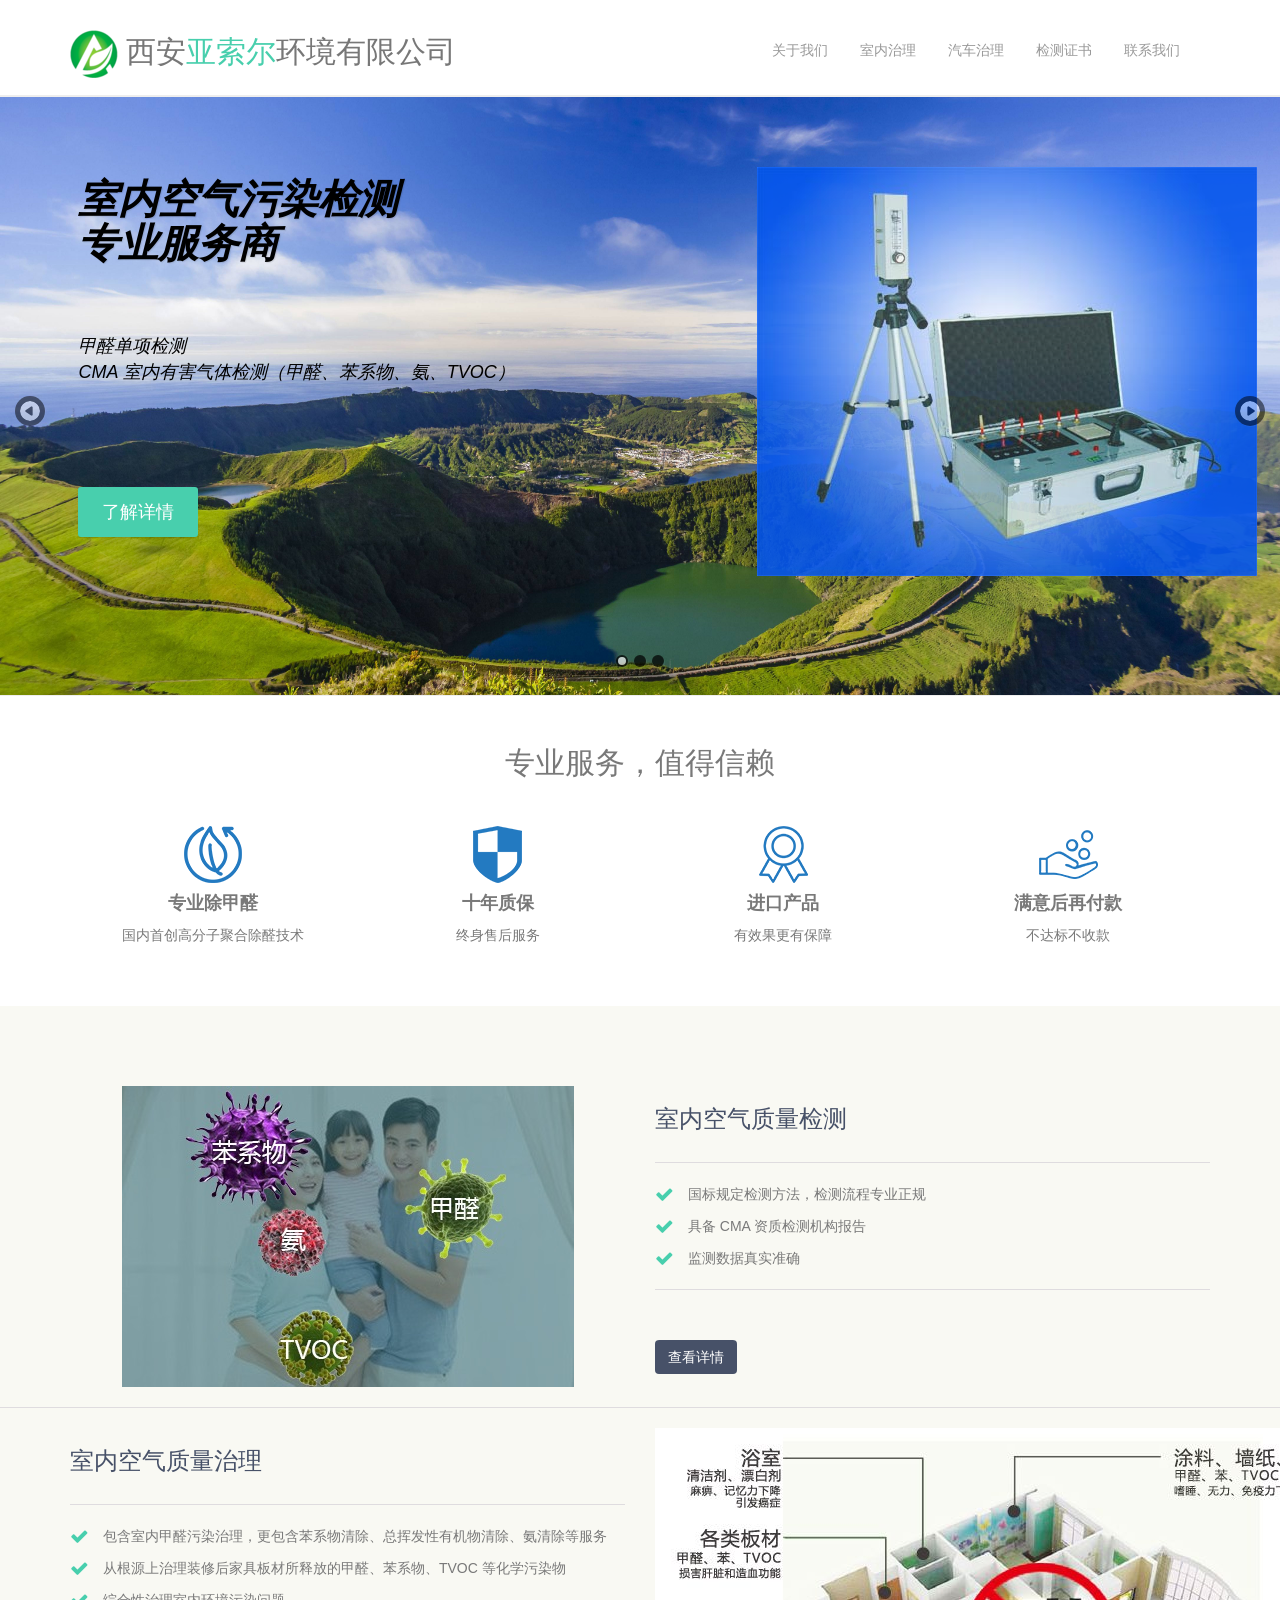
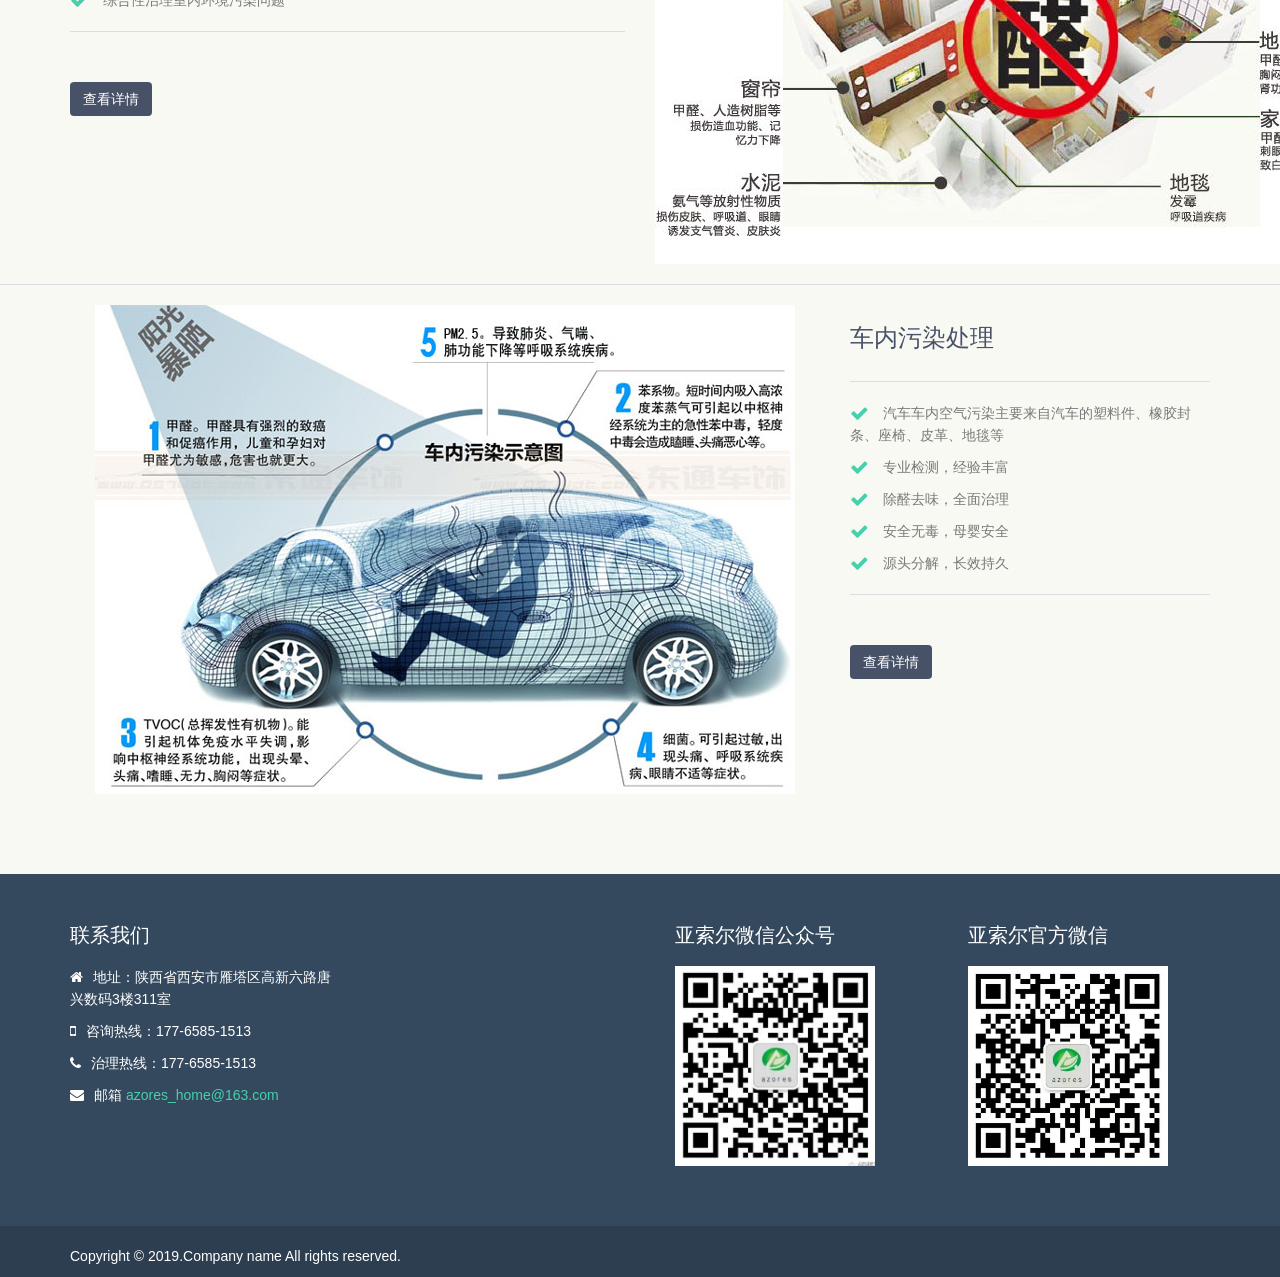
<file: index.html>
<!DOCTYPE html>
<html lang="en">
<head>
    <meta charset="utf-8">
    <meta name="viewport" content="width=device-width, initial-scale=1.0">
    <meta name="description" content="">
    <meta name="author" content="cosmic">
    <meta name="keywords" content="">

    <link rel="icon" href="img/favicon.ico">
    <link rel="apple-touch-icon" sizes="180x180" href="img/apple-touch-icon.png">
    <link rel="icon" type="image/png" sizes="32x32" href="img/favicon-32x32.png">
    <link rel="icon" type="image/png" sizes="16x16" href="img/favicon-16x16.png">
    <link rel="manifest" href="/site.webmanifest">
    <link rel="mask-icon" href="/safari-pinned-tab.svg" color="#5bbad5">
    <meta name="msapplication-TileColor" content="#da532c">
    <meta name="theme-color" content="#ffffff">

    <title>
        西安亚索尔环境有限责任公司
    </title>

    <!-- Bootstrap core CSS -->
    <link href="css/bootstrap.min.css" rel="stylesheet">
    <link href="css/theme.css" rel="stylesheet">
    <link href="css/bootstrap-reset.css" rel="stylesheet">
    <!-- <link href="css/bootstrap.min.css" rel="stylesheet">-->

    <!--external css-->
    <link href="assets/font-awesome/css/font-awesome.css" rel="stylesheet"/>
    <link rel="stylesheet" href="css/flexslider.css"/>
    <link href="assets/bxslider/jquery.bxslider.css" rel="stylesheet"/>
    <link rel="stylesheet" href="css/animate.css">
    <link rel="stylesheet" href="assets/owlcarousel/owl.carousel.css">
    <link rel="stylesheet" href="assets/owlcarousel/owl.theme.css">

    <link href="css/superfish.css" rel="stylesheet" media="screen">
    <!--<link href='http://fonts.googleapis.com/css?family=Lato' rel='stylesheet' type='text/css'>-->
    <!-- <link href='http://fonts.googleapis.com/css?family=Open+Sans' rel='stylesheet' type='text/css'> -->


    <!-- Custom styles for this template -->
    <link rel="stylesheet" type="text/css" href="css/component.css">
    <link href="css/style.css" rel="stylesheet">
    <link href="css/style-responsive.css" rel="stylesheet"/>

    <link rel="stylesheet" type="text/css" href="css/parallax-slider/parallax-slider.css"/>
    <script type="text/javascript" src="js/parallax-slider/modernizr.custom.28468.js">
    </script>

    <link href="css/patch.css" rel="stylesheet"/>

    <!-- HTML5 shim and Respond.js IE8 support of HTML5 tooltipss and media queries -->
    <!--[if lt IE 9]>
    <script src="js/html5shiv.js">
    </script>
    <script src="js/respond.min.js">
    </script>
    <![endif]-->
</head>

<body>
<!--header start-->
<header class="head-section">
    <div class="navbar navbar-default navbar-static-top container">
        <div class="navbar-header">
            <button class="navbar-toggle" data-target=".navbar-collapse" data-toggle="collapse" type="button">
                <span class="icon-bar"></span>
                <span class="icon-bar"></span>
                <span class="icon-bar"></span>
            </button>
            <a class="navbar-brand" href="index.html"><img src="img/favicon.ico">
                西安<span>亚索尔</span>环境有限公司
            </a>
        </div>
        <div class="navbar-collapse collapse">
            <ul class="nav navbar-nav">
                <li>
                    <a href="about.html">关于我们</a>
                </li>
                <li>
                    <a href="room-clean.html">室内治理</a>
                </li>
                <li>
                    <a href="car-clean.html">汽车治理</a>
                </li>
                <li>
                    <a href="certificate.html">检测证书</a>
                </li>
                <li>
                    <a href="contact.html">联系我们</a>
                </li>
                <!--<li><input class="form-control search" placeholder=" Search" type="text"></li>-->
            </ul>
        </div>
    </div>
</header>
<!--header end-->

<!-- Sequence Modern Slider -->
<div id="da-slider" class="da-slider">
    <img class="sky" src="img/seq-slider/AZORESland.jpg" alt="Blue Sky" style="">

    <div class="da-slide">
        <div class="container">
            <div class="row">
                <div class="col-md-12">
                    <h2>
                        <i>室内空气污染检测</i>
                        <br>
                        <i>专业服务商</i>
                        <br>
                    </h2>
                    <p>
                        <i>甲醛单项检测</i>
                        <br/>
                        <i>CMA 室内有害气体检测（甲醛、苯系物、氨、TVOC）</i>
                    </p>
                    <a href="air-detect.html" class="btn btn-info btn-lg da-link">
                        了解详情
                    </a>
                    <div class="da-img">
                        <img class="" src="img/air-detection-device.jpg" alt="image01"/>
                    </div>
                </div>
            </div>
        </div>
    </div>

    <div class="da-slide">
        <div class="container">
            <div class="row">
                <div class="col-md-12">
                    <h2>
                        <i>车内空气污染治理</i>
                        <br>
                        <i>专业服务商</i>
                        <br>
                        <!--<i>DESIGN</i>-->
                    </h2>
                    <p>
                        <i>新车室内除味,甲醛超标治理</i>
                        <br/>
                        <i>可处理微型车、轿车、SUV、大型客车</i>
                    </p>
                    <a href="car-clean.html" class="btn btn-info btn-lg da-link">
                        了解详情
                    </a>
                    <div class="da-img da-patent">
                        <img class="img-auto-adaption" src="img/parallax-slider/images/实用新型专利证书.jpg" alt="image02"/>
                    </div>
                </div>
            </div>
        </div>
    </div>

    <div class="da-slide">
        <div class="container">
            <div class="row">
                <div class="col-md-12">
                    <h2>
                        <i>室内空气污染治理</i>
                        <br>
                        <i>专业服务商</i>
                        <br>
                        <!--<i>DESIGN</i>-->
                    </h2>
                    <p>
                        <i>用最先进技术</i>
                        <br/>
                        <i>持续有效的去除甲醛</i>
                    </p>
                    <a href="room-clean.html" class="btn btn-info btn-lg da-link">
                        了解详情
                    </a>
                    <div class="da-img da-licence">
                        <img class="img-auto-adaption" src="img/parallax-slider/images/计量器具许可证.jpg" alt="image03"/>
                    </div>
                </div>
            </div>
        </div>
    </div>

    <nav class="da-arrows">
        <span class="da-arrows-prev">
        </span>
        <span class="da-arrows-next">
        </span>
    </nav>
</div>


<div class="container">
    <div class="row mar-b-50">
        <div class="col-md-12">
            <div class="text-center feature-head wow fadeInDown">
                <h1 class="">
                    专业服务，值得信赖
                </h1>
            </div>

            <div class="feature-box">
                <div class="col-md-3 col-sm-3 text-center wow fadeInUp">
                    <div class="feature-box-heading">
                        <em>
                            <img src="img/f1.png" alt="" width="60" height="60">

                        </em>
                        <h4>
                            <b>专业除甲醛</b>
                        </h4>
                    </div>
                    <p class="text-center">
                        国内首创高分子聚合除醛技术
                    </p>
                </div>
                <div class="col-md-3 col-sm-3 text-center wow fadeInUp">
                    <div class="feature-box-heading">
                        <em>
                            <img src="img/f2.png" alt="" width="60" height="60">
                        </em>
                        <h4>
                            <b>十年质保</b>
                        </h4>
                    </div>
                    <p class="text-center">
                        终身售后服务
                    </p>
                </div>
                <div class="col-md-3 col-sm-3 text-center wow fadeInUp">
                    <div class="feature-box-heading">
                        <em>
                            <img src="img/f3.png" alt="" width="60" height="60">
                        </em>
                        <h4>
                            <b>进口产品</b>
                        </h4>
                    </div>
                    <p class="text-center">
                        有效果更有保障
                    </p>
                </div>
                <div class="col-md-3 col-sm-3 text-center wow fadeInUp">
                    <div class="feature-box-heading">
                        <em>
                            <img src="img/f4.png" alt="" width="60" height="60">
                        </em>
                        <h4>
                            <b>满意后再付款</b>
                        </h4>
                    </div>
                    <p class="text-center">
                        不达标不收款
                    </p>
                </div>
            </div>

            <!--feature end-->
        </div>
    </div>
</div>


<!--property start-->
<div class="property gray-bg">
    <div class="container">
        <div class="row">
            <div class="col-lg-6 col-sm-6 text-center wow fadeInLeft">
                <img src="img/room-air-detect.jpg" alt="">
            </div>
            <div class="col-lg-6 col-sm-6 wow fadeInRight">
                <h1>
                    室内空气质量检测
                </h1>
                <hr>
                <p>
                    <i class="fa fa-check fa-lg pr-10">
                    </i>
                    国标规定检测方法，检测流程专业正规
                </p>
                <p>
                    <i class="fa fa-check fa-lg pr-10">
                    </i>
                    具备 CMA 资质检测机构报告
                </p>
                <p>
                    <i class="fa fa-check fa-lg pr-10">
                    </i>
                    监测数据真实准确
                </p>
                <hr>
                <a href="air-detect.html" class="btn btn-purchase">
                    查看详情
                </a>
            </div>
        </div>
    </div>
    <hr>
    <div class="container">
        <div class="row">
            <div class="col-lg-6 col-sm-6 wow fadeInLeft">
                <h1>
                    室内空气质量治理
                </h1>
                <hr>
                <p>
                    <i class="fa fa-check fa-lg pr-10">
                    </i>
                    包含室内甲醛污染治理，更包含苯系物清除、总挥发性有机物清除、氨清除等服务
                </p>
                <p>
                    <i class="fa fa-check fa-lg pr-10">
                    </i>
                    从根源上治理装修后家具板材所释放的甲醛、苯系物、TVOC 等化学污染物
                </p>
                <p>
                    <i class="fa fa-check fa-lg pr-10">
                    </i>
                    综合性治理室内环境污染问题
                </p>
                <hr>
                <a href="room-clean.html" class="btn btn-purchase">
                    查看详情
                </a>
            </div>
            <div class="col-lg-6 col-sm-6 text-center wow fadeInRight">
                <img src="img/room.jpg" alt=""/>
            </div>
        </div>
    </div>
    <hr>
    <div class="container">
        <div class="row">
            <div class="col-lg-8 col-sm-8 text-center wow fadeInLeft">
                <img src="img/car.jpg" alt=""/>
            </div>
            <div class="col-lg-4 col-sm-4 wow fadeInRight">
                <h1>
                    车内污染处理
                </h1>
                <hr>
                <p>
                    <i class="fa fa-check fa-lg pr-10">
                    </i>
                    汽车车内空气污染主要来自汽车的塑料件、橡胶封条、座椅、皮革、地毯等
                </p>
                <p>
                    <i class="fa fa-check fa-lg pr-10">
                    </i>
                    专业检测，经验丰富
                </p>
                <p>
                    <i class="fa fa-check fa-lg pr-10">
                    </i>
                    除醛去味，全面治理
                </p>
                <p>
                    <i class="fa fa-check fa-lg pr-10">
                    </i>
                    安全无毒，母婴安全
                </p>
                <p>
                    <i class="fa fa-check fa-lg pr-10">
                    </i>
                    源头分解，长效持久
                </p>
                <hr>
                <a href="room-clean.html" class="btn btn-purchase">
                    查看详情
                </a>
            </div>
        </div>
    </div>
</div>
<!--property end-->


<!--footer start-->
<footer class="footer">
    <div class="container">
        <div class="row">
            <div class="col-lg-3 col-sm-3 address wow fadeInUp" data-wow-duration="2s" data-wow-delay=".1s">
                <h1>
                    联系我们
                </h1>
                <address>
                    <p><i class="fa fa-home pr-10"></i>地址：陕西省西安市雁塔区高新六路唐兴数码3楼311室</p>
                    <!--<p><i class="fa fa-globe pr-10"></i>西安，中国 </p>-->
                    <p><i class="fa fa-mobile pr-10"></i>咨询热线：177-6585-1513 </p>
                    <p><i class="fa fa-phone pr-10"></i>治理热线：177-6585-1513 </p>
                    <p><i class="fa fa-envelope pr-10"></i>邮箱 <a href="mailto:azores_home@163.com">azores_home@163.com</a></p>
                </address>
            </div>
            <div class="col-lg-3 col-sm-3">
            </div>
            <div class="col-lg-3 col-sm-3">
                <div class="text-footer wow fadeInUp" data-wow-duration="2s" data-wow-delay=".7s">
                    <h1>
                        亚索尔微信公众号
                    </h1>
                    <p>
                        <img class="wx" src="img/AZORES公众号.jpg" alt="weixin-blog"/>
                    </p>
                </div>
            </div>
            <div class="col-lg-3 col-sm-3">
                <div class="text-footer wow fadeInUp" data-wow-duration="2s" data-wow-delay=".7s">
                    <h1>
                        亚索尔官方微信
                    </h1>
                    <p>
                        <img class="wx" src="img/AZORES官方微信.jpg" alt="weixin"/>
                    </p>
                </div>
            </div>
        </div>
    </div>
</footer>
<!-- footer end -->

<!--small footer start -->
<footer class="footer-small">
    <div class="container">
        <div class="row">
            <div class="col-md-4">
                <div class="copyright">
                    <p>Copyright &copy; 2019.Company name All rights reserved.
                    </p>
                </div>
            </div>
        </div>
    </div>
</footer>
<!--small footer end-->

<!-- js placed at the end of the document so the pages load faster
<script src="js/jquery.js">
</script>
-->
<script src="js/jquery-1.8.3.min.js">
</script>
<script src="js/bootstrap.min.js">
</script>
<script type="text/javascript" src="js/hover-dropdown.js">
</script>
<script defer src="js/jquery.flexslider.js">
</script>
<script type="text/javascript" src="assets/bxslider/jquery.bxslider.js">
</script>

<script type="text/javascript" src="js/jquery.parallax-1.1.3.js">
</script>
<script src="js/wow.min.js">
</script>
<script src="assets/owlcarousel/owl.carousel.js">
</script>

<script src="js/jquery.easing.min.js">
</script>
<script src="js/link-hover.js">
</script>
<script src="js/superfish.js">
</script>
<script type="text/javascript" src="js/parallax-slider/jquery.cslider.js">
</script>
<script type="text/javascript">
    $(function () {

        $('#da-slider').cslider({
            autoplay: true,
            bgincrement: 100
        });

    });
</script>


<!--common script for all pages-->
<script src="js/common-scripts.js">
</script>

<script type="text/javascript">
    jQuery(document).ready(function () {


        $('.bxslider1').bxSlider({
            minSlides: 5,
            maxSlides: 6,
            slideWidth: 360,
            slideMargin: 2,
            moveSlides: 1,
            responsive: true,
            nextSelector: '#slider-next',
            prevSelector: '#slider-prev',
            nextText: 'Onward →',
            prevText: '← Go back'
        });

    });


</script>


<script>
    $('a.info').tooltip();

    $(window).load(function () {
        $('.flexslider').flexslider({
            animation: "slide",
            start: function (slider) {
                $('body').removeClass('loading');
            }
        });
    });

    $(document).ready(function () {

        $("#owl-demo").owlCarousel({

            items: 4

        });

    });

    jQuery(document).ready(function () {
        jQuery('ul.superfish').superfish();
    });

    new WOW().init();


</script>
</body>
</html>
</file>
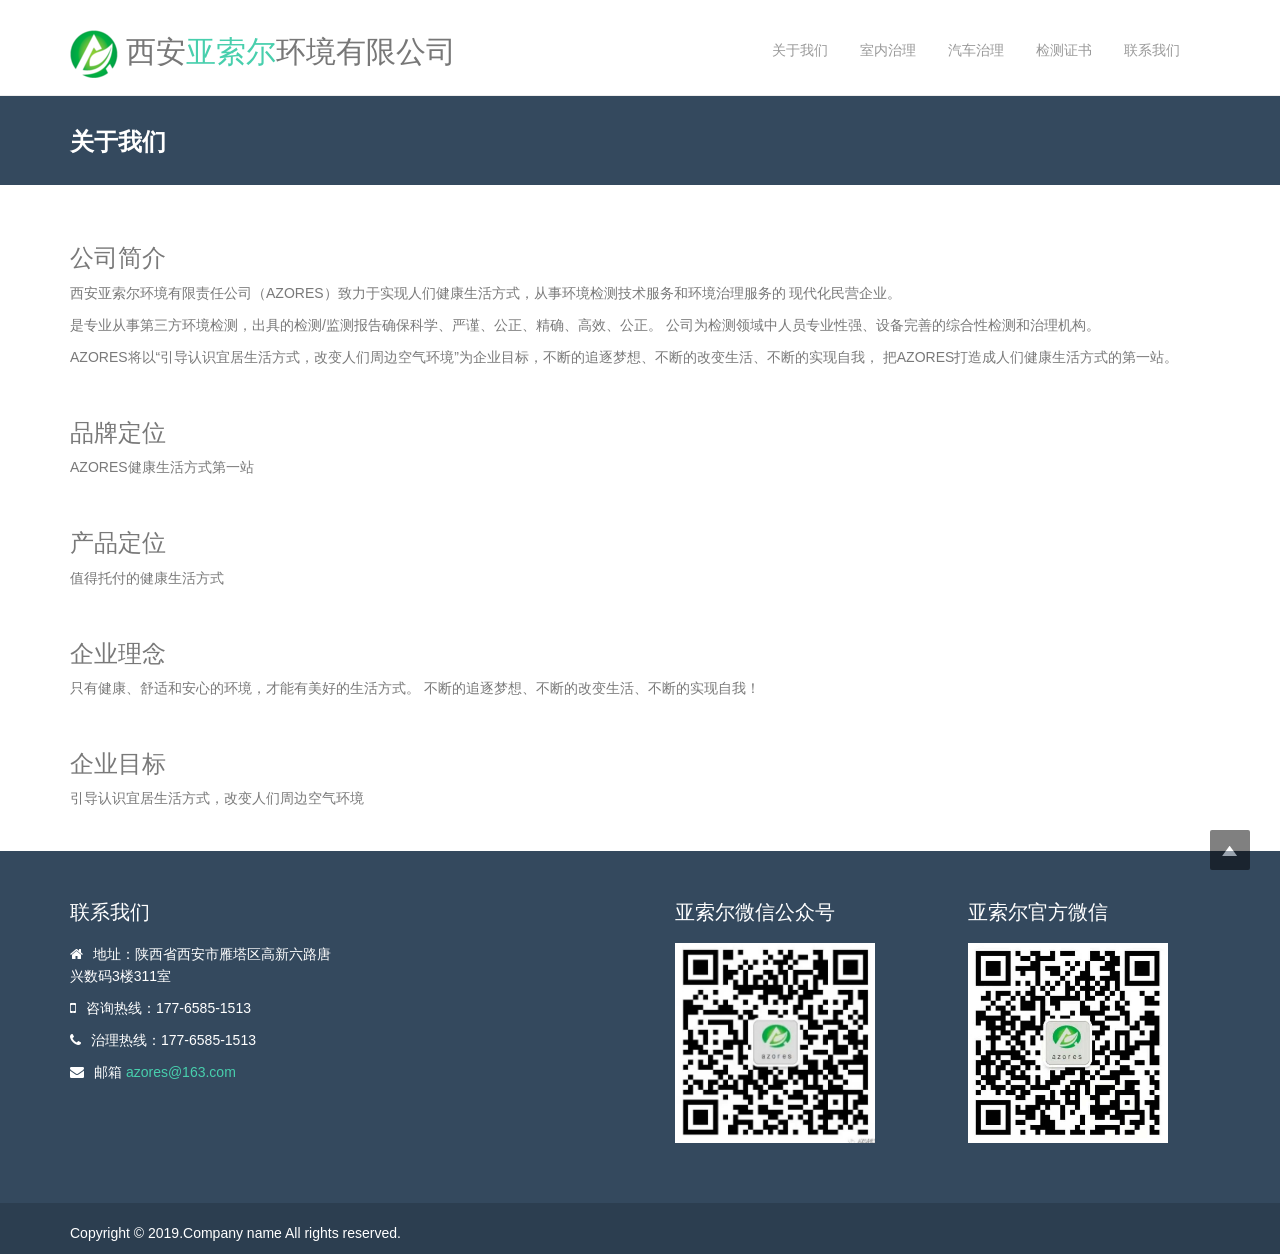
<file: about.html>
<!DOCTYPE html>
<html lang="en">
<head>
    <meta charset="utf-8">
    <meta name="viewport" content="width=device-width, initial-scale=1.0">
    <meta name="description" content="">
    <meta name="author" content="cosmic">
    <meta name="keywords" content="">
    <link rel="shortcut icon" href="img/favicon.png">

    <title>
        关于我们 - Azores
    </title>

    <!-- Bootstrap core CSS -->
    <link href="css/bootstrap.min.css" rel="stylesheet">
    <link href="css/theme.css" rel="stylesheet">
    <link href="css/bootstrap-reset.css" rel="stylesheet">
    <!--external css-->
    <link href="assets/font-awesome/css/font-awesome.css" rel="stylesheet"/>
    <link rel="stylesheet" href="css/flexslider.css"/>
    <link href="assets/bxslider/jquery.bxslider.css" rel="stylesheet"/>
    <link rel="stylesheet" href="css/animate.css">
    <!--<link href='http://fonts.googleapis.com/css?family=Lato' rel='stylesheet' type='text/css'>-->
    <!--<link href='css/google-fonts.css' rel='stylesheet' type='text/css'>-->

    <!-- Custom styles for this template -->
    <link href="css/style.css" rel="stylesheet">
    <link href="css/style-responsive.css" rel="stylesheet"/>

    <link href="css/patch.css" rel="stylesheet"/>

    <!-- HTML5 shim and Respond.js IE8 support of HTML5 tooltipss and media queries -->
    <!--[if lt IE 9]>
    <script src="js/html5shiv.js">
    </script>
    <script src="js/respond.min.js">
    </script>
    <![endif]-->
</head>

<body>
<!--header start-->
<header class="head-section">
    <div class="navbar navbar-default navbar-static-top container">
        <div class="navbar-header">
            <button class="navbar-toggle" data-target=".navbar-collapse" data-toggle="collapse" type="button">
                <span class="icon-bar"></span>
                <span class="icon-bar"></span>
                <span class="icon-bar"></span>
            </button>
            <a class="navbar-brand" href="index.html"><img src="img/favicon.ico">
                西安<span>亚索尔</span>环境有限公司
            </a>
        </div>
        <div class="navbar-collapse collapse">
            <ul class="nav navbar-nav">
                <li>
                    <a href="about.html">关于我们</a>
                </li>
                <li>
                    <a href="room-clean.html">室内治理</a>
                </li>
                <li>
                    <a href="car-clean.html">汽车治理</a>
                </li>
                <li>
                    <a href="certificate.html">检测证书</a>
                </li>
                <li>
                    <a href="contact.html">联系我们</a>
                </li>
                <!--<li><input class="form-control search" placeholder=" Search" type="text"></li>-->
            </ul>
        </div>
    </div>
</header>
<!--header end-->

<!--breadcrumbs start-->
<div class="breadcrumbs">
    <div class="container">
        <div class="row">
            <div class="col-lg-4 col-sm-4">
                <h1>
                    关于我们
                </h1>
            </div>
        </div>
    </div>
</div>
<!--breadcrumbs end-->

<!--container start-->

<!-- privacy -->
<div class="container">
    <div class="row">
        <div class="col-md-12">
            <h3>公司简介</h3>
            <p>西安亚索尔环境有限责任公司（AZORES）致力于实现人们健康生活方式，从事环境检测技术服务和环境治理服务的
                现代化民营企业。
                </p>
            <p>是专业从事第三方环境检测，出具的检测/监测报告确保科学、严谨、公正、精确、高效、公正。
                公司为检测领域中人员专业性强、设备完善的综合性检测和治理机构。</p>
            <p>AZORES将以“引导认识宜居生活方式，改变人们周边空气环境”为企业目标，不断的追逐梦想、不断的改变生活、不断的实现自我，
                把AZORES打造成人们健康生活方式的第一站。</p>
            <p>&nbsp; </p>
            <h3>品牌定位</h3>
            <p>AZORES健康生活方式第一站</p>
            <p>&nbsp; </p>
            <h3>产品定位</h3>
            <p>值得托付的健康生活方式</p>
            <p>&nbsp; </p>
            <h3>企业理念</h3>
            <p>只有健康、舒适和安心的环境，才能有美好的生活方式。
                不断的追逐梦想、不断的改变生活、不断的实现自我！
            </p>
            <p>&nbsp; </p>
            <h3>企业目标</h3>
            <p>引导认识宜居生活方式，改变人们周边空气环境</p>
            <p>&nbsp; </p>
        </div>
    </div>

</div>
<!--container end-->

<!--footer start-->
<footer class="footer">
    <div class="container">
        <div class="row">
            <div class="col-lg-3 col-sm-3 address wow fadeInUp" data-wow-duration="2s" data-wow-delay=".1s">
                <h1>
                    联系我们
                </h1>
                <address>
                    <p><i class="fa fa-home pr-10"></i>地址：陕西省西安市雁塔区高新六路唐兴数码3楼311室</p>
                    <!--<p><i class="fa fa-globe pr-10"></i>西安，中国 </p>-->
                    <p><i class="fa fa-mobile pr-10"></i>咨询热线：177-6585-1513 </p>
                    <p><i class="fa fa-phone pr-10"></i>治理热线：177-6585-1513 </p>
                    <p><i class="fa fa-envelope pr-10"></i>邮箱 <a href="javascript:;">azores@163.com</a></p>
                </address>
            </div>
            <div class="col-lg-3 col-sm-3">
            </div>
            <div class="col-lg-3 col-sm-3">
                <div class="text-footer wow fadeInUp" data-wow-duration="2s" data-wow-delay=".7s">
                    <h1>
                        亚索尔微信公众号
                    </h1>
                    <p>
                        <img class="wx" src="img/AZORES公众号.jpg" alt="weixin-blog"/>
                    </p>
                </div>
            </div>
            <div class="col-lg-3 col-sm-3">
                <div class="text-footer wow fadeInUp" data-wow-duration="2s" data-wow-delay=".7s">
                    <h1>
                        亚索尔官方微信
                    </h1>
                    <p>
                        <img class="wx" src="img/AZORES官方微信.jpg" alt="weixin"/>
                    </p>
                </div>
            </div>
        </div>
    </div>
</footer>
<!-- footer end -->

<!--small footer start -->
<footer class="footer-small">
    <div class="container">
        <div class="row">
            <div class="col-md-4">
                <div class="copyright">
                    <p>Copyright &copy; 2019.Company name All rights reserved.
                    </p>
                </div>
            </div>
        </div>
    </div>
</footer>
<!--small footer end-->

<!-- js placed at the end of the document so the pages load faster -->
<script src="js/jquery.js">
</script>
<script src="js/bootstrap.min.js">
</script>
<script type="text/javascript" src="js/hover-dropdown.js">
</script>
<script type="text/javascript" src="assets/bxslider/jquery.bxslider.js">
</script>
<script defer src="js/jquery.flexslider.js">
</script>

<script src="js/jquery.easing.min.js">
</script>
<script src="js/link-hover.js">
</script>
<script src="js/wow.min.js">
</script>


<!--common script for all pages-->
<script src="js/common-scripts.js">
</script>


<script>

    wow = new WOW(
        {
            boxClass: 'wow',      // default
            animateClass: 'animated', // default
            offset: 0          // default
        }
    )
    wow.init();


    $(window).load(function () {
            $('.flexslider').flexslider({
                    animation: "slide",
                    start: function (slider) {
                        $('body').removeClass('loading');
                    }
                }
            );
        }
    );


    $(window).scroll(function () {
            $('#skillz').each(function () {
                    var imagePos = $(this).offset().top;
                    var viewportheight = window.innerHeight;

                    var topOfWindow = $(window).scrollTop();
                    if (imagePos < topOfWindow + viewportheight) {
                        $('.skill_bar').fadeIn('slow');
                        $('.skill_one').animate({
                                width: '60%'
                            }
                            , 2000);
                        $('.skill_two').animate({
                                width: '90%'
                            }
                            , 2000);
                        $('.skill_three').animate({
                                width: '70%'
                            }
                            , 1000);
                        $('.skill_four').animate({
                                width: '55%'
                            }
                            , 1000);
                        $('.skill_bar_progress p').fadeIn('slow', function () {

                            }
                        );
                    }
                }
            );
        }
    );


</script>

</body>
</html>
</file>
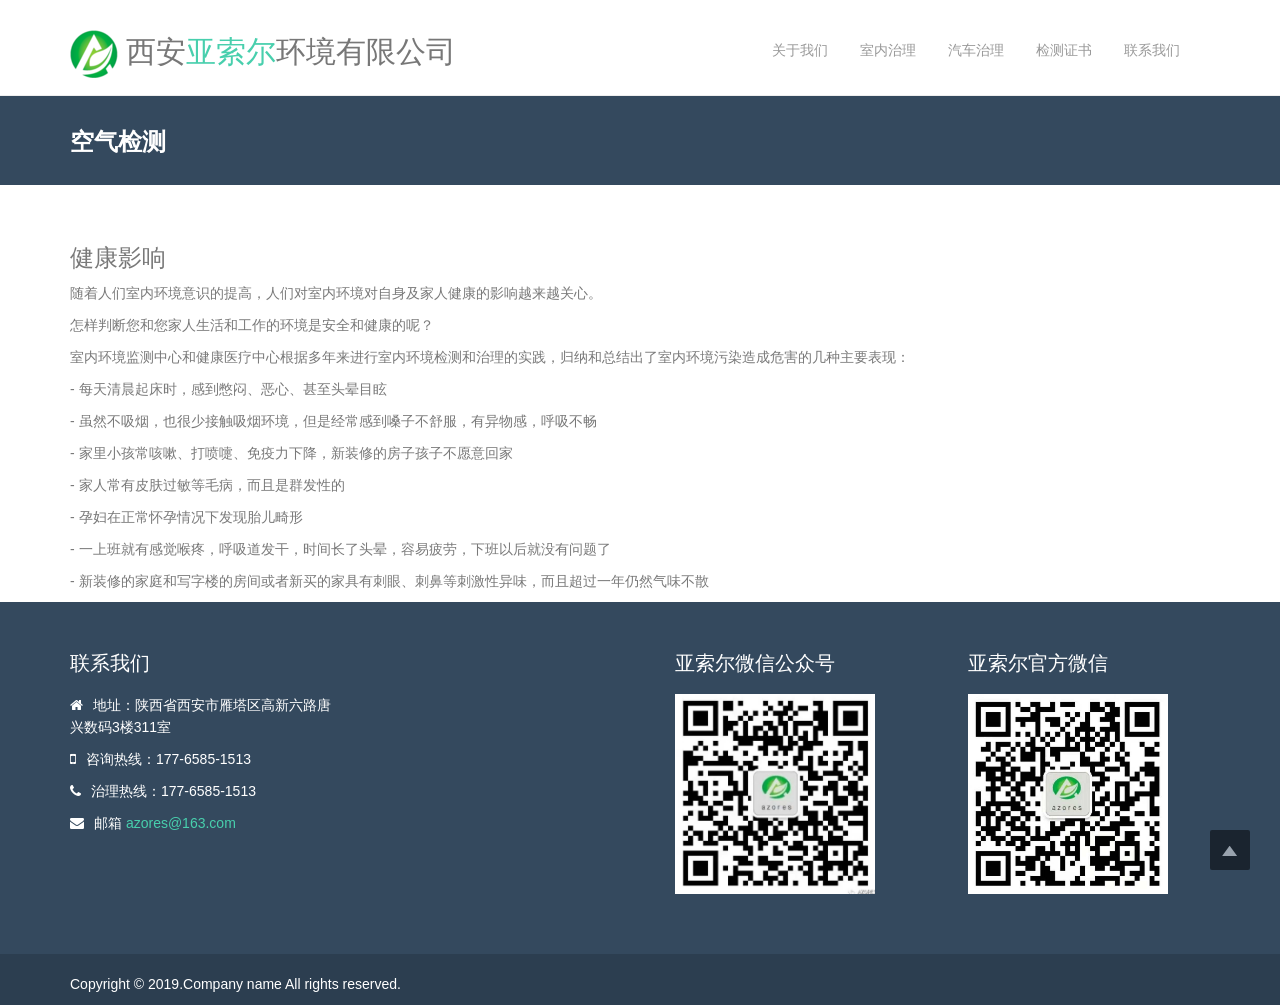
<file: air-detect.html>
<!DOCTYPE html>
<html lang="en">
<head>
    <meta charset="utf-8">
    <meta name="viewport" content="width=device-width, initial-scale=1.0">
    <meta name="description" content="">
    <meta name="author" content="cosmic">
    <meta name="keywords" content="">
    <link rel="shortcut icon" href="img/favicon.png">

    <title>
        空气检测 - Azores
    </title>

    <!-- Bootstrap core CSS -->
    <link href="css/bootstrap.min.css" rel="stylesheet">
    <link href="css/theme.css" rel="stylesheet">
    <link href="css/bootstrap-reset.css" rel="stylesheet">
    <!--external css-->
    <link href="assets/font-awesome/css/font-awesome.css" rel="stylesheet"/>
    <link rel="stylesheet" href="css/flexslider.css"/>
    <link href="assets/bxslider/jquery.bxslider.css" rel="stylesheet"/>
    <link rel="stylesheet" href="css/animate.css">
    <!--<link href='http://fonts.googleapis.com/css?family=Lato' rel='stylesheet' type='text/css'>-->
    <!--<link href='css/google-fonts.css' rel='stylesheet' type='text/css'>-->

    <!-- Custom styles for this template -->
    <link href="css/style.css" rel="stylesheet">
    <link href="css/style-responsive.css" rel="stylesheet"/>

    <link href="css/patch.css" rel="stylesheet"/>

    <!-- HTML5 shim and Respond.js IE8 support of HTML5 tooltipss and media queries -->
    <!--[if lt IE 9]>
    <script src="js/html5shiv.js">
    </script>
    <script src="js/respond.min.js">
    </script>
    <![endif]-->
</head>

<body>
<!--header start-->
<header class="head-section">
    <div class="navbar navbar-default navbar-static-top container">
        <div class="navbar-header">
            <button class="navbar-toggle" data-target=".navbar-collapse" data-toggle="collapse" type="button">
                <span class="icon-bar"></span>
                <span class="icon-bar"></span>
                <span class="icon-bar"></span>
            </button>
            <a class="navbar-brand" href="index.html"><img src="img/favicon.ico">
                西安<span>亚索尔</span>环境有限公司
            </a>
        </div>
        <div class="navbar-collapse collapse">
            <ul class="nav navbar-nav">
                <li>
                    <a href="about.html">关于我们</a>
                </li>
                <li>
                    <a href="room-clean.html">室内治理</a>
                </li>
                <li>
                    <a href="car-clean.html">汽车治理</a>
                </li>
                <li>
                    <a href="certificate.html">检测证书</a>
                </li>
                <li>
                    <a href="">联系我们</a>
                </li>
                <!--<li><input class="form-control search" placeholder=" Search" type="text"></li>-->
            </ul>
        </div>
    </div>
</header>
<!--header end-->

<!--breadcrumbs start-->
<div class="breadcrumbs">
    <div class="container">
        <div class="row">
            <div class="col-lg-4 col-sm-4">
                <h1>
                    空气检测
                </h1>
            </div>
        </div>
    </div>
</div>
<!--breadcrumbs end-->

<!--container start-->

<!-- privacy -->
<div class="container">
    <div class="row">
        <div class="col-md-12">
            <h3>健康影响</h3>
            <p>随着人们室内环境意识的提高，人们对室内环境对自身及家人健康的影响越来越关心。</p>
            <p>怎样判断您和您家人生活和工作的环境是安全和健康的呢？</p>
            <p>室内环境监测中心和健康医疗中心根据多年来进行室内环境检测和治理的实践，归纳和总结出了室内环境污染造成危害的几种主要表现：</p>
            <!--<p>&nbsp; </p>-->
            <p>- 每天清晨起床时，感到憋闷、恶心、甚至头晕目眩</p>
            <p>- 虽然不吸烟，也很少接触吸烟环境，但是经常感到嗓子不舒服，有异物感，呼吸不畅</p>
            <p>- 家里小孩常咳嗽、打喷嚏、免疫力下降，新装修的房子孩子不愿意回家</p>
            <p>- 家人常有皮肤过敏等毛病，而且是群发性的</p>
            <p>- 孕妇在正常怀孕情况下发现胎儿畸形</p>
            <p>- 一上班就有感觉喉疼，呼吸道发干，时间长了头晕，容易疲劳，下班以后就没有问题了</p>
            <p>- 新装修的家庭和写字楼的房间或者新买的家具有刺眼、刺鼻等刺激性异味，而且超过一年仍然气味不散</p>
        </div>
    </div>

</div>
<!--container end-->

<!--footer start-->
<footer class="footer">
    <div class="container">
        <div class="row">
            <div class="col-lg-3 col-sm-3 address wow fadeInUp" data-wow-duration="2s" data-wow-delay=".1s">
                <h1>
                    联系我们
                </h1>
                <address>
                    <p><i class="fa fa-home pr-10"></i>地址：陕西省西安市雁塔区高新六路唐兴数码3楼311室</p>
                    <!--<p><i class="fa fa-globe pr-10"></i>西安，中国 </p>-->
                    <p><i class="fa fa-mobile pr-10"></i>咨询热线：177-6585-1513 </p>
                    <p><i class="fa fa-phone pr-10"></i>治理热线：177-6585-1513 </p>
                    <p><i class="fa fa-envelope pr-10"></i>邮箱 <a href="javascript:;">azores@163.com</a></p>
                </address>
            </div>
            <div class="col-lg-3 col-sm-3">
            </div>
            <div class="col-lg-3 col-sm-3">
                <div class="text-footer wow fadeInUp" data-wow-duration="2s" data-wow-delay=".7s">
                    <h1>
                        亚索尔微信公众号
                    </h1>
                    <p>
                        <img class="wx" src="img/AZORES公众号.jpg" alt="weixin-blog"/>
                    </p>
                </div>
            </div>
            <div class="col-lg-3 col-sm-3">
                <div class="text-footer wow fadeInUp" data-wow-duration="2s" data-wow-delay=".7s">
                    <h1>
                        亚索尔官方微信
                    </h1>
                    <p>
                        <img class="wx" src="img/AZORES官方微信.jpg" alt="weixin"/>
                    </p>
                </div>
            </div>
        </div>
    </div>
</footer>
<!-- footer end -->

<!--small footer start -->
<footer class="footer-small">
    <div class="container">
        <div class="row">
            <div class="col-md-4">
                <div class="copyright">
                    <p>Copyright &copy; 2019.Company name All rights reserved.
                    </p>
                </div>
            </div>
        </div>
    </div>
</footer>
<!--small footer end-->

<!-- js placed at the end of the document so the pages load faster -->
<script src="js/jquery.js">
</script>
<script src="js/bootstrap.min.js">
</script>
<script type="text/javascript" src="js/hover-dropdown.js">
</script>
<script type="text/javascript" src="assets/bxslider/jquery.bxslider.js">
</script>
<script defer src="js/jquery.flexslider.js">
</script>

<script src="js/jquery.easing.min.js">
</script>
<script src="js/link-hover.js">
</script>
<script src="js/wow.min.js">
</script>


<!--common script for all pages-->
<script src="js/common-scripts.js">
</script>


<script>

    wow = new WOW(
        {
            boxClass: 'wow',      // default
            animateClass: 'animated', // default
            offset: 0          // default
        }
    )
    wow.init();


    $(window).load(function () {
            $('.flexslider').flexslider({
                    animation: "slide",
                    start: function (slider) {
                        $('body').removeClass('loading');
                    }
                }
            );
        }
    );


    $(window).scroll(function () {
            $('#skillz').each(function () {
                    var imagePos = $(this).offset().top;
                    var viewportheight = window.innerHeight;

                    var topOfWindow = $(window).scrollTop();
                    if (imagePos < topOfWindow + viewportheight) {
                        $('.skill_bar').fadeIn('slow');
                        $('.skill_one').animate({
                                width: '60%'
                            }
                            , 2000);
                        $('.skill_two').animate({
                                width: '90%'
                            }
                            , 2000);
                        $('.skill_three').animate({
                                width: '70%'
                            }
                            , 1000);
                        $('.skill_four').animate({
                                width: '55%'
                            }
                            , 1000);
                        $('.skill_bar_progress p').fadeIn('slow', function () {

                            }
                        );
                    }
                }
            );
        }
    );


</script>

</body>
</html>
</file>
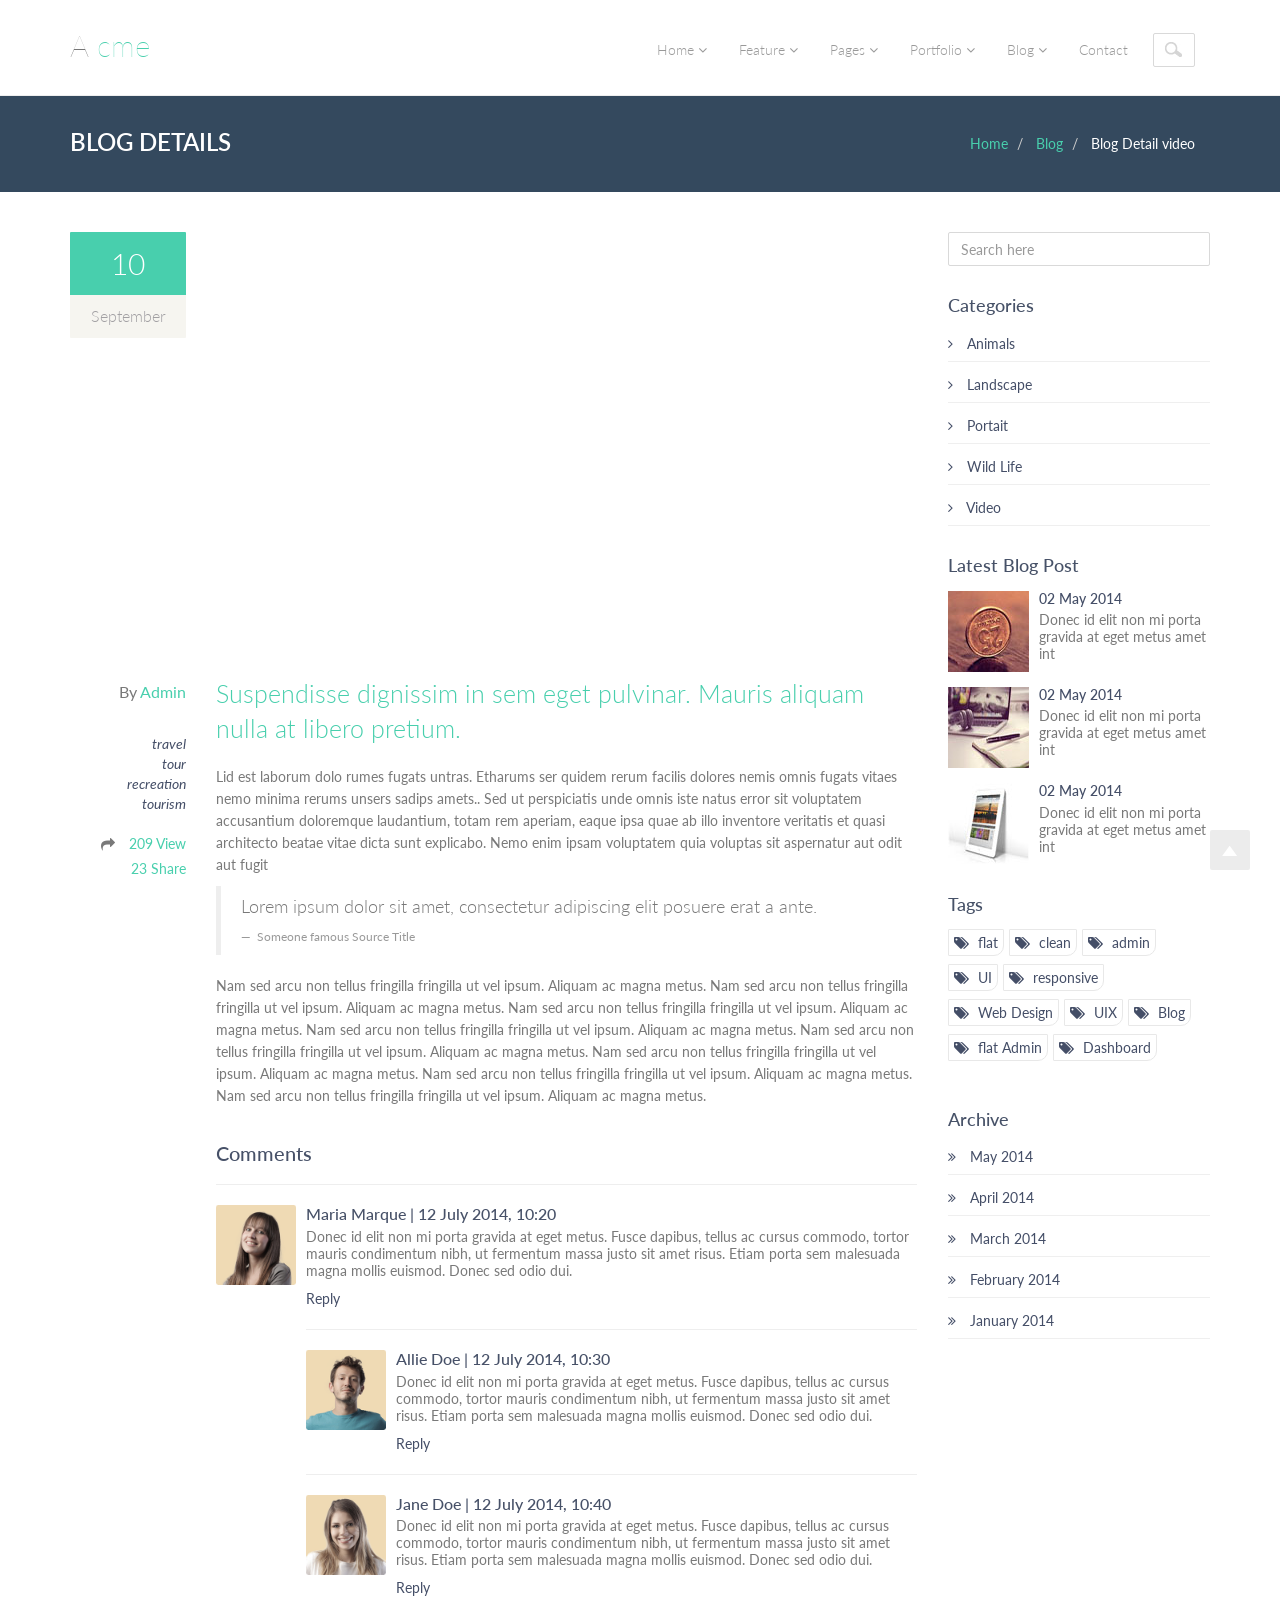
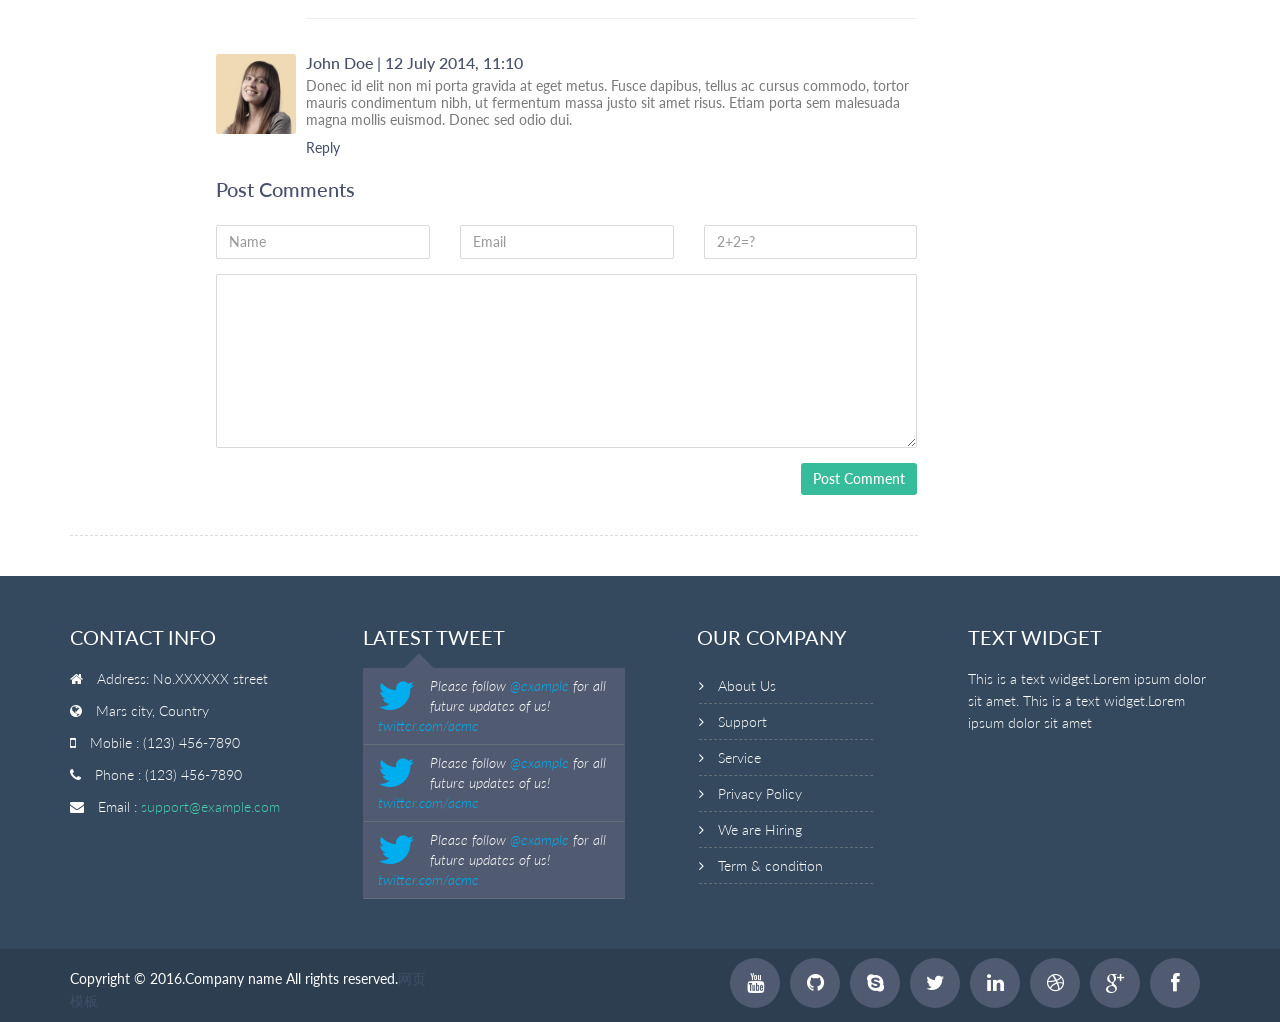
<file: blog-detail-video.html>
<!DOCTYPE html>
<html lang="en">
  <head>
    <meta charset="utf-8">
    <meta name="viewport" content="width=device-width, initial-scale=1.0">
    <meta name="description" content="">
    <meta name="author" content="cosmic">
    <meta name="keywords" content="">
    <link rel="shortcut icon" href="img/favicon.png">

    <title>
      Home
    </title>

    <!-- Bootstrap core CSS -->
    <link href="css/bootstrap.min.css" rel="stylesheet">
    <link href="css/theme.css" rel="stylesheet">
    <link href="css/bootstrap-reset.css" rel="stylesheet">
    <!--external css-->
    <link href="assets/font-awesome/css/font-awesome.css" rel="stylesheet" />
    <link rel="stylesheet" href="css/flexslider.css"/>
    <link href="assets/bxslider/jquery.bxslider.css" rel="stylesheet" />
    <link rel="stylesheet" href="css/animate.css">
    <link href='http://fonts.googleapis.com/css?family=Lato' rel='stylesheet' type='text/css'>


    <!-- Custom styles for this template -->
    <link href="css/style.css" rel="stylesheet">
    <link href="css/style-responsive.css" rel="stylesheet" />

    <!-- HTML5 shim and Respond.js IE8 support of HTML5 tooltipss and media queries -->
    <!--[if lt IE 9]>
    <script src="js/html5shiv.js">
    </script>
    <script src="js/respond.min.js">
    </script>
    <![endif]-->
  </head>

  <body>
    <!--header start-->
    <header class="head-section">
      <div class="navbar navbar-default navbar-static-top container">
          <div class="navbar-header">
              <button class="navbar-toggle" data-target=".navbar-collapse" data-toggle="collapse"
              type="button"><span class="icon-bar"></span> <span class="icon-bar"></span>
              <span class="icon-bar"></span></button> <a class="navbar-brand" href="index.html">A
              <span>cme</span></a>
          </div>

          <div class="navbar-collapse collapse">
              <ul class="nav navbar-nav">
                  <li class="dropdown">
                      <a class="dropdown-toggle" data-close-others="false" data-delay="0" data-hover=
                      "dropdown" data-toggle="dropdown" href="index.html">Home <i class="fa fa-angle-down"></i>
                      </a>

                      <ul class="dropdown-menu">
                          <li>
                              <a href="index.html">Home Parallax</a>
                          </li>

                          <li>
                              <a href="index1.html">Home Seq-slider1</a>
                          </li>

                          <li>
                              <a href="index2.html">Home Seq-slider2</a>
                          </li>

                      </ul>
                  </li>

                  <li class="dropdown">
                      <a class="dropdown-toggle" data-close-others="false" data-delay="0" data-hover=
                      "dropdown" data-toggle="dropdown" href="#">Feature <i class="fa fa-angle-down"></i>
                      </a>

                      <ul class="dropdown-menu">
                          <li>
                              <a href="typography.html">Typography</a>
                          </li>

                          <li>
                              <a href="button.html">Buttons</a>
                          </li>

                          <li>
                              <a href="form.html">Form</a>
                          </li>

                          <li>
                              <a href="table.html">Table</a>
                          </li>

                          <li class="dropdown-submenu">
                              <a href="#" tabindex="-1">More options</a>

                              <ul class="dropdown-menu">
                                  <li>
                                      <a href="#" tabindex="-1">Second level</a>
                                  </li>

                                  <li class="dropdown-submenu">
                                      <a href="#">Even More..</a>

                                      <ul class="dropdown-menu">
                                          <li>
                                              <a href="#">3rd level</a>
                                          </li>

                                          <li>
                                              <a href="#">3rd level</a>
                                          </li>
                                      </ul>
                                  </li>

                                  <li>
                                      <a href="#">Second level</a>
                                  </li>

                                  <li>
                                      <a href="#">Second level</a>
                                  </li>
                              </ul>
                          </li>
                      </ul>
                  </li>

                  <li class="dropdown">
                      <a class="dropdown-toggle" data-close-others="false" data-delay="0" data-hover=
                      "dropdown" data-toggle="dropdown" href="#">Pages <i class="fa fa-angle-down"></i>
                      </a>

                      <ul class="dropdown-menu">
                          <li>
                              <a href="about.html">About</a>
                          </li>

                          <li>
                              <a href="404.html">404 page</a>
                          </li>

                          <li>
                              <a href="career.html">career</a>
                          </li>

                          <li>
                              <a href="login.html">Login</a>
                          </li>

                          <li>
                              <a href="registration.html">Registration</a>
                          </li>

                          <li>
                              <a href="faq.html">FAQ</a>
                          </li>

                          <li class="dropdown-submenu">
                              <a href="#" tabindex="-1">Pricing table</a>

                              <ul class="dropdown-menu">
                                  <li class="dropdown-submenu"></li>

                                  <li>
                                      <a href="price-table-one.html">Pricing table one</a>
                                  </li>

                                  <li>
                                      <a href="price-table-two.html">Pricing table two</a>
                                  </li>
                              </ul>
                          </li>

                          <li>
                              <a href="service.html">Service</a>
                          </li>

                          <li>
                              <a href="terms.html">Terms & Condition</a>
                          </li>

                          <li>
                              <a href="privacy.html">Privacy policy</a>
                          </li>
                      </ul>
                  </li>

                  <li class="dropdown">
                      <a class="dropdown-toggle" data-close-others="false" data-delay="0" data-hover=
                      "dropdown" data-toggle="dropdown" href="#">Portfolio <i class="fa fa-angle-down"></i>
                      </a>

                      <ul class="dropdown-menu">
                          <li>
                              <a href="portfolio-3-col.html">Portfolio 3 column</a>
                          </li>

                          <li>
                              <a href="portfolio-4-col.html">Portfolio 4 column</a>
                          </li>

                          <li>
                              <a href="portfolio-single-image.html">Portfolio Single Image</a>
                          </li>

                          <li>
                              <a href="portfolio-single-video.html">Portfolio Single Video</a>
                          </li>
                      </ul>
                  </li>

                  <li class="dropdown">
                      <a class="dropdown-toggle" data-close-others="false" data-delay="0" data-hover=
                      "dropdown" data-toggle="dropdown" href="#">Blog <i class="fa fa-angle-down"></i>
                      </a>

                      <ul class="dropdown-menu">
                          <li>
                              <a href="blog.html">Blog</a>
                          </li>

                          <li>
                              <a href="blog-two-col.html">Blog two column</a>
                          </li>

                          <li>
                              <a href="blog-detail.html">Blog Single Image</a>
                          </li>

                          <li>
                              <a href="blog-detail-video.html">Blog single video</a>
                          </li>
                      </ul>
                  </li>

                  <li>
                      <a href="contact.html">Contact</a>
                  </li>

                  <li><input class="form-control search" placeholder=" Search" type="text"></li>
              </ul>
          </div>
      </div>
    </header>
    <!--header end-->

    <!--breadcrumbs start-->
    <div class="breadcrumbs">
      <div class="container">
        <div class="row">
          <div class="col-lg-4 col-sm-4">
            <h1>
              Blog Details
            </h1>
          </div>
          <div class="col-lg-8 col-sm-8">
            <ol class="breadcrumb pull-right">
              <li>
                <a href="#">
                  Home
                </a>
              </li>
              <li>
                <a href="#">
                  Blog
                </a>
              </li>
              <li class="active">
                Blog Detail video
              </li>
            </ol>
          </div>
        </div>
      </div>
    </div>
    <!--breadcrumbs end-->

    <!--container start-->
    <div class="container">
      <div class="row">
        <!--blog start-->
        <div class="col-lg-9">
          <div class="blog-item">
            <div class="row">
              <div class="col-lg-2 col-sm-2">
                <div class="date-wrap">
                  <span class="date">
                    10
                  </span>
                  <span class="month">
                    September
                  </span>
                </div>

              </div>
              <div class="col-lg-10 col-sm-10">

                <div class="video-container">
                  <iframe width="500" height="281" src="https://www.youtube.com/embed/qvBX9VgPGSg" allowfullscreen="" style="border:none;">
                  </iframe>
                </div>


              </div>
            </div>
            <div class="row">
              <div class="col-lg-2 col-sm-2 text-right">
                <div class="author">
                  By
                  <a href="#">
                    Admin
                  </a>
                </div>
                <ul class="list-unstyled">
                  <li>
                    <a href="javascript:;">
                      <em>
                        travel
                      </em>
                    </a>
                  </li>
                  <li>
                    <a href="javascript:;">
                      <em>
                        tour
                      </em>
                    </a>
                  </li>
                  <li>
                    <a href="javascript:;">
                      <em>
                        recreation
                      </em>
                    </a>
                  </li>
                  <li>
                    <a href="javascript:;">
                      <em>
                        tourism
                      </em>
                    </a>
                  </li>
                </ul>
                <div class="st-view">
                  <ul class="list-unstyled">
                    <li>
                      <i class="fa fa-share pr-10">
                      </i>
                      <a href="javascript:;">
                        209 View
                      </a>
                    </li>
                    <li>
                      <a href="javascript:;">
                        23 Share
                      </a>
                    </li>

                  </ul>
                </div>
              </div>
              <div class="col-lg-10 col-sm-10">
                <h1>
                  <a href="blog_detail.html">
                    Suspendisse dignissim in sem eget pulvinar. Mauris aliquam nulla at libero pretium.
                  </a>
                </h1>
                <p>
                  Lid est laborum dolo rumes fugats untras. Etharums ser quidem rerum facilis dolores nemis omnis fugats vitaes nemo minima rerums unsers sadips amets.. Sed ut perspiciatis unde omnis iste natus error sit voluptatem accusantium doloremque laudantium, totam rem aperiam, eaque ipsa quae ab illo inventore veritatis et quasi architecto beatae vitae dicta sunt explicabo. Nemo enim ipsam voluptatem quia voluptas sit aspernatur aut odit aut fugit
                </p>
                <blockquote>
                  <p>
                    Lorem ipsum dolor sit amet, consectetur adipiscing elit posuere erat a ante.
                  </p>
                  <small>
                    Someone famous
                    <cite title="Source Title">
                      Source Title
                    </cite>
                  </small>
                </blockquote>
                <p>
                  Nam sed arcu non tellus fringilla fringilla ut vel ipsum. Aliquam ac magna metus. Nam sed arcu non tellus fringilla fringilla ut vel ipsum. Aliquam ac magna metus. Nam sed arcu non tellus fringilla fringilla ut vel ipsum. Aliquam ac magna metus. Nam sed arcu non tellus fringilla fringilla ut vel ipsum. Aliquam ac magna metus. Nam sed arcu non tellus fringilla fringilla ut vel ipsum. Aliquam ac magna metus. Nam sed arcu non tellus fringilla fringilla ut vel ipsum. Aliquam ac magna metus. Nam sed arcu non tellus fringilla fringilla ut vel ipsum. Aliquam ac magna metus. Nam sed arcu non tellus fringilla fringilla ut vel ipsum. Aliquam ac magna metus.
                </p>
                <div class="media">
                  <h3>
                    Comments
                  </h3>
                  <hr>
                  <a class="pull-left" href="javascript:;">
                    <img class="media-object" src="img/person_1.png" alt="">
                  </a>
                  <div class="media-body">
                    <h4 class="media-heading">
                      Maria Marque
                      <span>
                        |
                      </span>
                      <span>
                        12 July 2014, 10:20
                      </span>
                    </h4>
                    <p>
                      Donec id elit non mi porta gravida at eget metus. Fusce dapibus, tellus ac cursus commodo, tortor mauris condimentum nibh, ut fermentum massa justo sit amet risus. Etiam porta sem malesuada magna mollis euismod. Donec sed odio dui.
                    </p>
                    <a href="javascript:;">
                      Reply
                    </a>
                    <hr>
                    <!-- Nested media object -->
                    <div class="media">
                      <a class="pull-left" href="javascript:;">
                        <img class="media-object" src="img/person_2.png" alt="">
                      </a>
                      <div class="media-body">
                        <h4 class="media-heading">
                          Allie Doe
                          <span>
                            |
                          </span>
                          <span>
                            12 July 2014, 10:30
                          </span>
                        </h4>
                        <p>
                          Donec id elit non mi porta gravida at eget metus. Fusce dapibus, tellus ac cursus commodo, tortor mauris condimentum nibh, ut fermentum massa justo sit amet risus. Etiam porta sem malesuada magna mollis euismod. Donec sed odio dui.
                        </p>
                        <a href="javascript:;">
                          Reply
                        </a>
                      </div>
                    </div>
                    <!--end media-->
                    <hr>
                    <div class="media">
                      <a class="pull-left" href="javascript:;">
                        <img class="media-object" src="img/person_3.png" alt="">
                      </a>
                      <div class="media-body">
                        <h4 class="media-heading">
                          Jane Doe
                          <span>
                            |
                          </span>
                          <span>
                            12 July 2014, 10:40
                          </span>
                        </h4>
                        <p>
                          Donec id elit non mi porta gravida at eget metus. Fusce dapibus, tellus ac cursus commodo, tortor mauris condimentum nibh, ut fermentum massa justo sit amet risus. Etiam porta sem malesuada magna mollis euismod. Donec sed odio dui.
                        </p>
                        <a href="javascript:;">
                          Reply
                        </a>
                      </div>
                    </div>
                    <hr>
                    <!--end media-->
                  </div>
                </div>
                <div class="media">
                  <a class="pull-left" href="javascript:;">
                    <img class="media-object" src="img/person_1.png" alt="">
                  </a>
                  <div class="media-body">
                    <h4 class="media-heading">
                      John Doe
                      <span>
                        |
                      </span>
                      <span>
                        12 July 2014, 11:10
                      </span>
                    </h4>
                    <p>
                      Donec id elit non mi porta gravida at eget metus. Fusce dapibus, tellus ac cursus commodo, tortor mauris condimentum nibh, ut fermentum massa justo sit amet risus. Etiam porta sem malesuada magna mollis euismod. Donec sed odio dui.
                    </p>
                    <a href="javascript:;">
                      Reply
                    </a>
                  </div>
                </div>
                <div class="post-comment">
                  <h3 class="skills">
                    Post Comments
                  </h3>
                  <form class="form-horizontal" role="form">
                    <div class="form-group">
                      <div class="col-lg-4">
                        <input type="text" placeholder="Name" class="col-lg-12 form-control">
                      </div>

                      <div class="col-lg-4">
                        <input type="text" placeholder="Email" class="col-lg-12 form-control">
                      </div>

                      <div class="col-lg-4">
                        <input type="text" placeholder="2+2=?" class="col-lg-12 form-control">
                      </div>
                    </div>
                    <div class="form-group">
                      <div class="col-lg-12">
                        <textarea placeholder="Message" rows="8" class=" form-control">
                        </textarea>
                      </div>
                    </div>
                    <p>
                      <button type="submit" class="btn btn-info pull-right">
                        Post Comment
                      </button>
                    </p>
                  </form>
                </div>

              </div>
            </div>
          </div>

        </div>

        <div class="col-lg-3">
          <div class="blog-side-item">
            <div class="search-row">
              <input type="text" class="form-control" placeholder="Search here">
            </div>
            <div class="category">
              <h3>
                Categories
              </h3>
              <ul class="list-unstyled">
                <li>
                  <a href="javascript:;">
                    <i class="fa fa-angle-right pr-10">
                    </i>
                    Animals
                  </a>
                </li>
                <li>
                  <a href="javascript:;">
                    <i class="fa fa-angle-right pr-10">
                    </i>
                    Landscape
                  </a>
                </li>
                <li>
                  <a href="javascript:;">
                    <i class="fa fa-angle-right pr-10">
                    </i>
                    Portait
                  </a>
                </li>
                <li>
                  <a href="javascript:;">
                    <i class="fa fa-angle-right pr-10">
                    </i>
                    Wild Life
                  </a>
                </li>
                <li>
                  <a href="javascript:;">
                    <i class="fa fa-angle-right pr-10">
                    </i>
                    Video
                  </a>
                </li>
              </ul>
            </div>

            <div class="blog-post">
              <h3>
                Latest Blog Post
              </h3>
              <div class="media">
                <a class="pull-left gs" href="javascript:;">
                  <img class=" " src="img/blog/blog-thumb-1.jpg" alt="">
                </a>
                <div class="media-body">
                  <h5 class="media-heading">
                    <a href="javascript:;">
                      02 May 2014
                    </a>
                  </h5>
                  <p>
                    Donec id elit non mi porta gravida at eget metus amet int
                  </p>
                </div>
              </div>
              <div class="media">
                <a class="pull-left gs" href="javascript:;">
                  <img class=" " src="img/blog/blog-thumb-2.jpg" alt="">
                </a>
                <div class="media-body">
                  <h5 class="media-heading">
                    <a href="javascript:;">
                      02 May 2014
                    </a>
                  </h5>
                  <p>
                    Donec id elit non mi porta gravida at eget metus amet int
                  </p>
                </div>
              </div>
              <div class="media">
                <a class="pull-left gs" href="javascript:;">
                  <img class=" " src="img/blog/blog-thumb-3.jpg" alt="">
                </a>
                <div class="media-body">
                  <h5 class="media-heading">
                    <a href="javascript:;">
                      02 May 2014
                    </a>
                  </h5>
                  <p>
                    Donec id elit non mi porta gravida at eget metus amet int
                  </p>
                </div>
              </div>
            </div>

            <div class="tags">
              <h3>
                Tags
              </h3>
              <ul class="tag">
                <li>
                  <a href="#">
                    <i class="fa fa-tags pr-5">
                    </i>
                    flat
                  </a>
                </li>
                <li>
                  <a href="#">
                    <i class="fa fa-tags pr-5">
                    </i>
                    clean
                  </a>
                </li>
                <li>
                  <a href="#">
                    <i class="fa fa-tags pr-5">
                    </i>
                    admin
                  </a>
                </li>
                <li>
                  <a href="#">
                    <i class="fa fa-tags pr-5">
                    </i>
                    UI
                  </a>
                </li>
                <li>
                  <a href="#">
                    <i class="fa fa-tags pr-5">
                    </i>
                    responsive
                  </a>
                </li>
                <li>
                  <a href="#">
                    <i class="fa fa-tags pr-5">
                    </i>
                    Web Design
                  </a>
                </li>
                <li>
                  <a href="#">
                    <i class="fa fa-tags pr-5">
                    </i>
                    UIX
                  </a>
                </li>
                <li>
                  <a href="#">
                    <i class="fa fa-tags pr-5">
                    </i>
                    Blog
                  </a>
                </li>
                <li>
                  <a href="#">
                    <i class="fa fa-tags pr-5">
                    </i>
                    flat Admin
                  </a>
                </li>
                <li>
                  <a href="#">
                    <i class="fa fa-tags pr-5">
                    </i>
                    Dashboard
                  </a>
                </li>
              </ul>
            </div>


            <div class="archive">
              <h3>
                Archive
              </h3>
              <ul class="list-unstyled">
                <li>
                  <a href="javascript:;">
                    <i class="fa fa-angle-double-right pr-10">
                    </i>
                    May 2014
                  </a>
                </li>
                <li>
                  <a href="javascript:;">
                    <i class="fa fa-angle-double-right pr-10">
                    </i>
                    April 2014
                  </a>
                </li>
                <li>
                  <a href="javascript:;">
                    <i class="fa fa-angle-double-right pr-10">
                    </i>
                    March 2014
                  </a>
                </li>
                <li>
                  <a href="javascript:;">
                    <i class="fa fa-angle-double-right pr-10">
                    </i>
                    February 2014
                  </a>
                </li>
                <li>
                  <a href="javascript:;">
                    <i class="fa fa-angle-double-right pr-10">
                    </i>
                    January 2014
                  </a>
                </li>
              </ul>
            </div>


          </div>
        </div>

        <!--blog end-->
      </div>

    </div>
    <!--container end-->

    <!--footer start-->
    <footer class="footer">
      <div class="container">
        <div class="row">
          <div class="col-lg-3 col-sm-3 address wow fadeInUp" data-wow-duration="2s" data-wow-delay=".1s">
            <h1>
              contact info
            </h1>
            <address>
              <p>
                <i class="fa fa-home pr-10">
                </i>
                Address: No.XXXXXX street
              </p>
              <p>
                <i class="fa fa-globe pr-10">
                </i>
                Mars city, Country
              </p>
              <p>
                <i class="fa fa-mobile pr-10">
                </i>
                Mobile : (123) 456-7890
              </p>
              <p>
                <i class="fa fa-phone pr-10">
                </i>
                Phone : (123) 456-7890
              </p>
              <p>
                <i class="fa fa-envelope pr-10">
                </i>
                Email :
                <a href="javascript:;">
                  support@example.com
                </a>
              </p>
            </address>
          </div>
          <div class="col-lg-3 col-sm-3 wow fadeInUp" data-wow-duration="2s" data-wow-delay=".3s">
            <h1>
              latest tweet
            </h1>
            <div id="owl-slide">
              <div class="tweet-box">
                <i class="fa fa-twitter">
                </i>
                <em>
                  Please follow
                  <a href="javascript:;">
                    @example
                  </a>
                  for all future updates of us!
                  <a href="javascript:;">
                    twitter.com/acme
                  </a>
                </em>
              </div>
              <div class="tweet-box">
                <i class="fa fa-twitter">
                </i>
                <em>
                  Please follow
                  <a href="javascript:;">
                    @example
                  </a>
                  for all future updates of us!
                  <a href="javascript:;">
                    twitter.com/acme
                  </a>
                </em>
              </div>
              <div class="tweet-box">
                <i class="fa fa-twitter">
                </i>
                <em>
                  Please follow
                  <a href="javascript:;">
                    @example
                  </a>
                  for all future updates of us!
                  <a href="javascript:;">
                    twitter.com/acme
                  </a>
                </em>
              </div>
            </div>
          </div>
          <div class="col-lg-3 col-sm-3">
            <div class="page-footer wow fadeInUp" data-wow-duration="2s" data-wow-delay=".5s">
              <h1>
                Our Company
              </h1>
              <ul class="page-footer-list">

                <li>
                  <i class="fa fa-angle-right">
                  </i>
                  <a href="about.html">
                    About Us
                  </a>
                </li>
                <li>
                  <i class="fa fa-angle-right">
                  </i>
                  <a href="faq.html">
                    Support
                  </a>
                </li>
                <li>
                  <i class="fa fa-angle-right">
                  </i>
                  <a href="service.html">
                    Service
                  </a>
                </li>
                <li>
                  <i class="fa fa-angle-right">
                  </i>
                  <a href="privacy-policy.html">
                    Privacy Policy
                  </a>
                </li>
                <li>
                  <i class="fa fa-angle-right">
                  </i>
                  <a href="career.html">
                    We are Hiring
                  </a>
                </li>
                <li>
                  <i class="fa fa-angle-right">
                  </i>
                  <a href="terms.html">
                    Term & condition
                  </a>
                </li>

              </ul>
            </div>
          </div>
          <div class="col-lg-3 col-sm-3">

            <div class="text-footer wow fadeInUp" data-wow-duration="2s" data-wow-delay=".7s">
              <h1>
                Text Widget
              </h1>
              <p>
                This is a text widget.Lorem ipsum dolor sit amet.
                This is a text widget.Lorem ipsum dolor sit amet
              </p>
            </div>
          </div>

        </div>

      </div>
    </footer>
    <!-- footer end -->
    <!--small footer start -->
    <footer class="footer-small">
        <div class="container">
            <div class="row">
                <div class="col-lg-6 col-sm-6 pull-right">
                    <ul class="social-link-footer list-unstyled">
                        <li class="wow flipInX" data-wow-duration="2s" data-wow-delay=".1s"><a href="#"><i class="fa fa-facebook"></i></a></li>
                        <li class="wow flipInX" data-wow-duration="2s" data-wow-delay=".2s"><a href="#"><i class="fa fa-google-plus"></i></a></li>
                        <li class="wow flipInX" data-wow-duration="2s" data-wow-delay=".3s"><a href="#"><i class="fa fa-dribbble"></i></a></li>
                        <li class="wow flipInX" data-wow-duration="2s" data-wow-delay=".4s"><a href="#"><i class="fa fa-linkedin"></i></a></li>
                        <li class="wow flipInX" data-wow-duration="2s" data-wow-delay=".5s"><a href="#"><i class="fa fa-twitter"></i></a></li>
                        <li class="wow flipInX" data-wow-duration="2s" data-wow-delay=".6s"><a href="#"><i class="fa fa-skype"></i></a></li>
                        <li class="wow flipInX" data-wow-duration="2s" data-wow-delay=".7s"><a href="#"><i class="fa fa-github"></i></a></li>
                        <li class="wow flipInX" data-wow-duration="2s" data-wow-delay=".8s"><a href="#"><i class="fa fa-youtube"></i></a></li>
                    </ul>
                </div>
                <div class="col-md-4">
                  <div class="copyright">
                    <p>Copyright &copy; 2016.Company name All rights reserved.<a target="_blank" href="http://www.17sucai.com/">&#x7F51;&#x9875;&#x6A21;&#x677F;</a></p>
                  </div>
                </div>
            </div>
        </div>
    </footer>
    <!--small footer end-->

    <!-- js placed at the end of the document so the pages load faster -->
    <script src="js/jquery.js">
    </script>
    <script src="js/bootstrap.min.js">
    </script>
    <script type="text/javascript" src="js/hover-dropdown.js">
    </script>
    <script defer src="js/jquery.flexslider.js">
    </script>
    <script type="text/javascript" src="assets/bxslider/jquery.bxslider.js">
    </script>

    <script src="js/jquery.easing.min.js">
    </script>
    <script src="js/link-hover.js">
    </script>


    <!--common script for all pages-->
    <script src="js/common-scripts.js">
    </script>


    <script src="js/wow.min.js">
    </script>
    <script>
      wow = new WOW(
        {
          boxClass:     'wow',      // default
          animateClass: 'animated', // default
          offset:       0          // default
        }
      )
        wow.init();
    </script>

  </body>
</html>
</file>
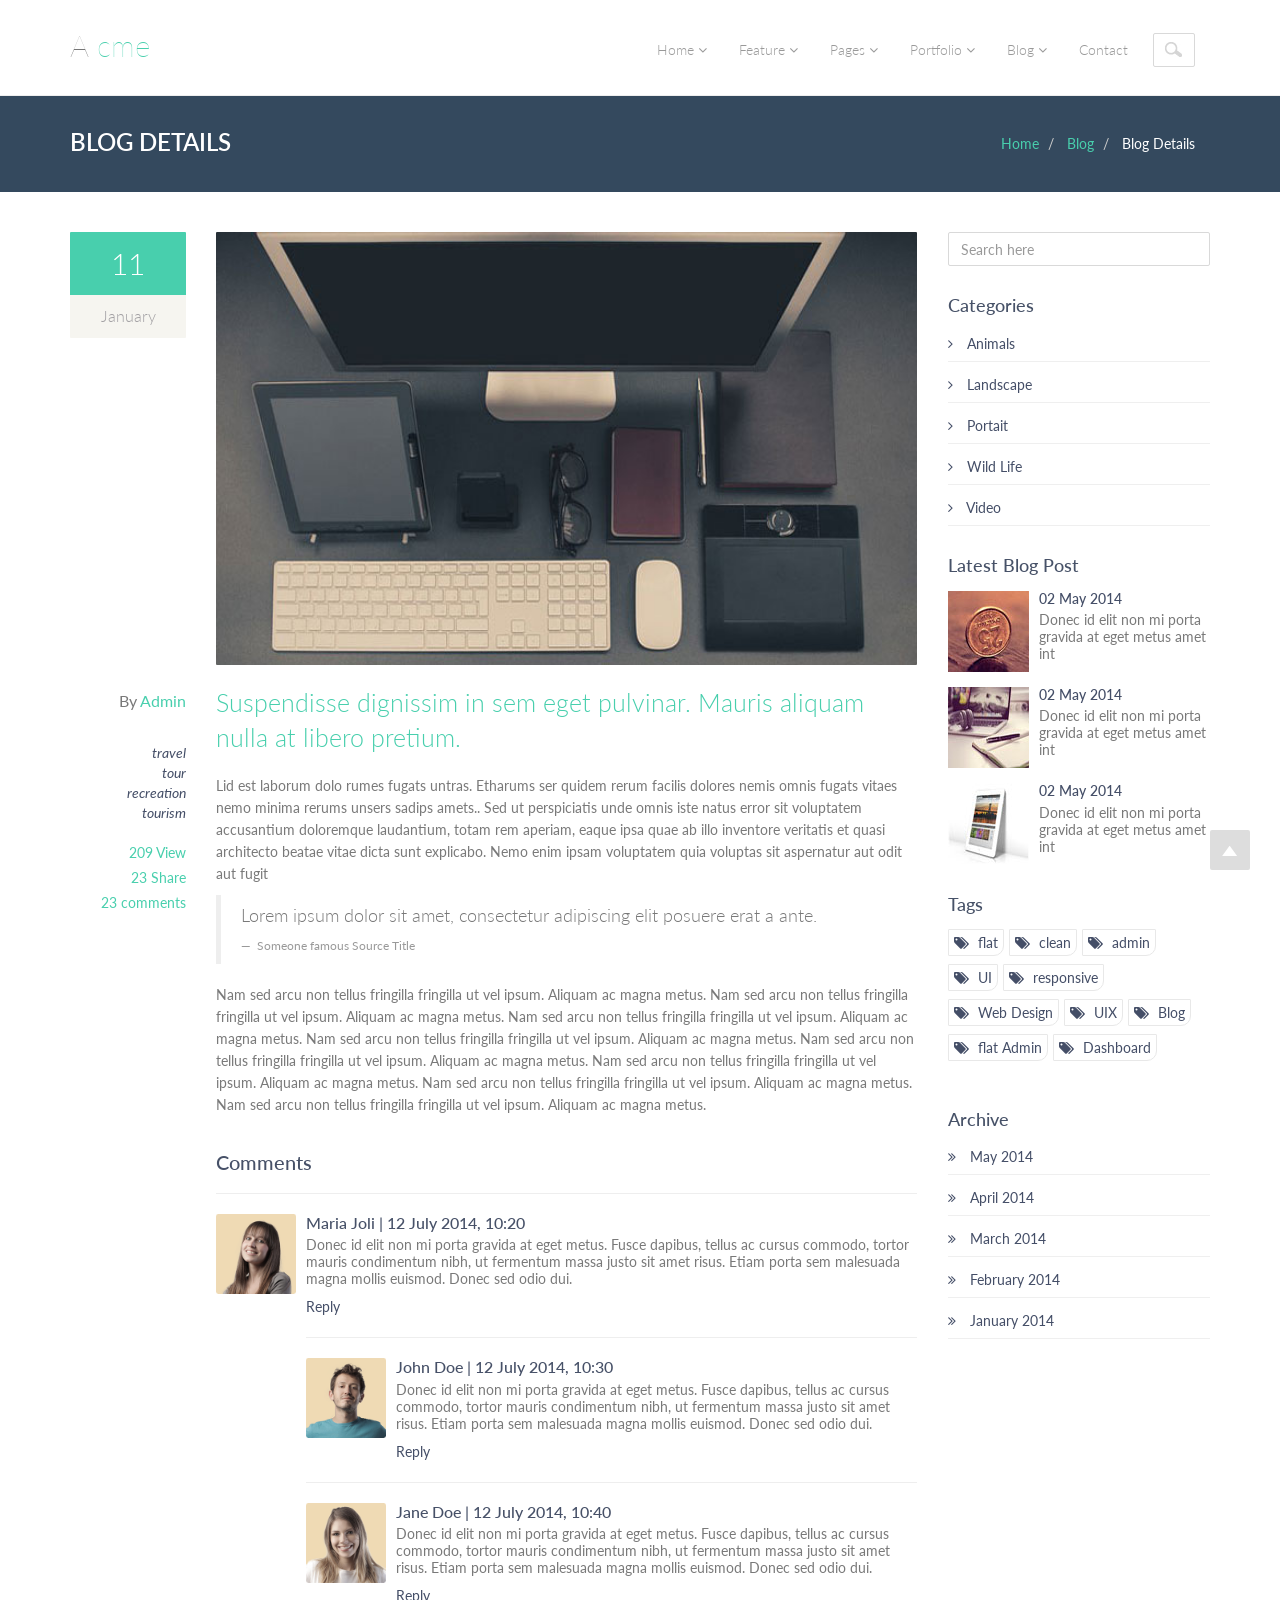
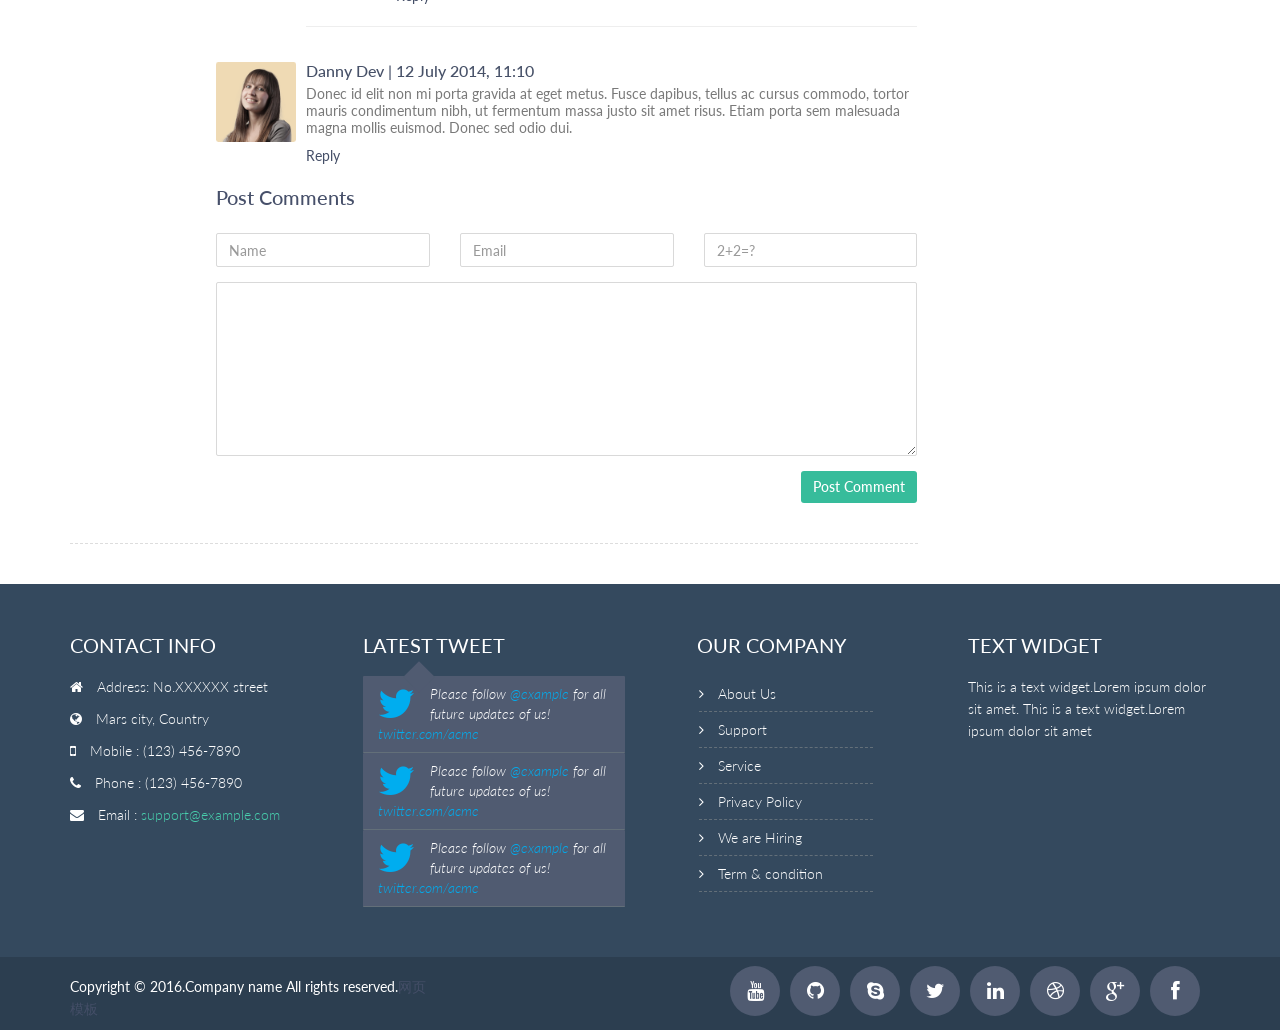
<file: blog-detail.html>
<!DOCTYPE html>
<html lang="en">
  <head>
    <meta charset="utf-8">
    <meta name="viewport" content="width=device-width, initial-scale=1.0">
    <meta name="description" content="">
    <meta name="author" content="cosmic">
    <meta name="keywords" content="">
    <link rel="shortcut icon" href="img/favicon.png">

    <title>
      Home
    </title>

    <!-- Bootstrap core CSS -->
    <link href="css/bootstrap.min.css" rel="stylesheet">
    <link href="css/theme.css" rel="stylesheet">
    <link href="css/bootstrap-reset.css" rel="stylesheet">
    <!--external css-->
    <link href="assets/font-awesome/css/font-awesome.css" rel="stylesheet" />
    <link rel="stylesheet" href="css/flexslider.css"/>
    <link href="assets/bxslider/jquery.bxslider.css" rel="stylesheet" />
    <link rel="stylesheet" href="css/animate.css">
    <link href='http://fonts.googleapis.com/css?family=Lato' rel='stylesheet' type='text/css'>


    <!-- Custom styles for this template -->
    <link href="css/style.css" rel="stylesheet">
    <link href="css/style-responsive.css" rel="stylesheet" />

    <!-- HTML5 shim and Respond.js IE8 support of HTML5 tooltipss and media queries -->
    <!--[if lt IE 9]>
<script src="js/html5shiv.js">
</script>
<script src="js/respond.min.js">
</script>
<![endif]-->
  </head>

  <body>
    <!--header start-->
    <header class="head-section">
      <div class="navbar navbar-default navbar-static-top container">
          <div class="navbar-header">
              <button class="navbar-toggle" data-target=".navbar-collapse" data-toggle="collapse"
              type="button"><span class="icon-bar"></span> <span class="icon-bar"></span>
              <span class="icon-bar"></span></button> <a class="navbar-brand" href="index.html">A
              <span>cme</span></a>
          </div>

          <div class="navbar-collapse collapse">
              <ul class="nav navbar-nav">
                  <li class="dropdown">
                      <a class="dropdown-toggle" data-close-others="false" data-delay="0" data-hover=
                      "dropdown" data-toggle="dropdown" href="index.html">Home <i class="fa fa-angle-down"></i>
                      </a>

                      <ul class="dropdown-menu">
                          <li>
                              <a href="index.html">Home Parallax</a>
                          </li>

                          <li>
                              <a href="index1.html">Home Seq-slider1</a>
                          </li>

                          <li>
                              <a href="index2.html">Home Seq-slider2</a>
                          </li>

                      </ul>
                  </li>

                  <li class="dropdown">
                      <a class="dropdown-toggle" data-close-others="false" data-delay="0" data-hover=
                      "dropdown" data-toggle="dropdown" href="#">Feature <i class="fa fa-angle-down"></i>
                      </a>

                      <ul class="dropdown-menu">
                          <li>
                              <a href="typography.html">Typography</a>
                          </li>

                          <li>
                              <a href="button.html">Buttons</a>
                          </li>

                          <li>
                              <a href="form.html">Form</a>
                          </li>

                          <li>
                              <a href="table.html">Table</a>
                          </li>

                          <li class="dropdown-submenu">
                              <a href="#" tabindex="-1">More options</a>

                              <ul class="dropdown-menu">
                                  <li>
                                      <a href="#" tabindex="-1">Second level</a>
                                  </li>

                                  <li class="dropdown-submenu">
                                      <a href="#">Even More..</a>

                                      <ul class="dropdown-menu">
                                          <li>
                                              <a href="#">3rd level</a>
                                          </li>

                                          <li>
                                              <a href="#">3rd level</a>
                                          </li>
                                      </ul>
                                  </li>

                                  <li>
                                      <a href="#">Second level</a>
                                  </li>

                                  <li>
                                      <a href="#">Second level</a>
                                  </li>
                              </ul>
                          </li>
                      </ul>
                  </li>

                  <li class="dropdown">
                      <a class="dropdown-toggle" data-close-others="false" data-delay="0" data-hover=
                      "dropdown" data-toggle="dropdown" href="#">Pages <i class="fa fa-angle-down"></i>
                      </a>

                      <ul class="dropdown-menu">
                          <li>
                              <a href="about.html">About</a>
                          </li>

                          <li>
                              <a href="404.html">404 page</a>
                          </li>

                          <li>
                              <a href="career.html">career</a>
                          </li>

                          <li>
                              <a href="login.html">Login</a>
                          </li>

                          <li>
                              <a href="registration.html">Registration</a>
                          </li>

                          <li>
                              <a href="faq.html">FAQ</a>
                          </li>

                          <li class="dropdown-submenu">
                              <a href="#" tabindex="-1">Pricing table</a>

                              <ul class="dropdown-menu">
                                  <li class="dropdown-submenu"></li>

                                  <li>
                                      <a href="price-table-one.html">Pricing table one</a>
                                  </li>

                                  <li>
                                      <a href="price-table-two.html">Pricing table two</a>
                                  </li>
                              </ul>
                          </li>

                          <li>
                              <a href="service.html">Service</a>
                          </li>

                          <li>
                              <a href="terms.html">Terms & Condition</a>
                          </li>

                          <li>
                              <a href="privacy.html">Privacy policy</a>
                          </li>
                      </ul>
                  </li>

                  <li class="dropdown">
                      <a class="dropdown-toggle" data-close-others="false" data-delay="0" data-hover=
                      "dropdown" data-toggle="dropdown" href="#">Portfolio <i class="fa fa-angle-down"></i>
                      </a>

                      <ul class="dropdown-menu">
                          <li>
                              <a href="portfolio-3-col.html">Portfolio 3 column</a>
                          </li>

                          <li>
                              <a href="portfolio-4-col.html">Portfolio 4 column</a>
                          </li>

                          <li>
                              <a href="portfolio-single-image.html">Portfolio Single Image</a>
                          </li>

                          <li>
                              <a href="portfolio-single-video.html">Portfolio Single Video</a>
                          </li>
                      </ul>
                  </li>

                  <li class="dropdown">
                      <a class="dropdown-toggle" data-close-others="false" data-delay="0" data-hover=
                      "dropdown" data-toggle="dropdown" href="#">Blog <i class="fa fa-angle-down"></i>
                      </a>

                      <ul class="dropdown-menu">
                          <li>
                              <a href="blog.html">Blog</a>
                          </li>

                          <li>
                              <a href="blog-two-col.html">Blog two column</a>
                          </li>

                          <li>
                              <a href="blog-detail.html">Blog Single Image</a>
                          </li>

                          <li>
                              <a href="blog-detail-video.html">Blog single video</a>
                          </li>
                      </ul>
                  </li>

                  <li>
                      <a href="contact.html">Contact</a>
                  </li>

                  <li><input class="form-control search" placeholder=" Search" type="text"></li>
              </ul>
          </div>
      </div>
    </header>
    <!--header end-->

    <!--breadcrumbs start-->
    <div class="breadcrumbs">
      <div class="container">
        <div class="row">
          <div class="col-lg-4 col-sm-4">
            <h1>
              Blog Details
            </h1>
          </div>
          <div class="col-lg-8 col-sm-8">
            <ol class="breadcrumb pull-right">
              <li>
                <a href="#">
                  Home
                </a>
              </li>
              <li>
                <a href="#">
                  Blog
                </a>
              </li>
              <li class="active">
                Blog Details
              </li>
            </ol>
          </div>
        </div>
      </div>
    </div>
    <!--breadcrumbs end-->

    <!--container start-->
    <div class="container">
      <div class="row">
        <!--blog start-->
        <div class="col-lg-9">
          <div class="blog-item">
            <div class="row">
              <div class="col-lg-2 col-sm-2">
                <div class="date-wrap">
                  <span class="date">
                    11
                  </span>
                  <span class="month">
                    January
                  </span>
                </div>

              </div>
              <div class="col-lg-10 col-sm-10">


                <div class="blog-img gs">
                  <img src="img/blog/img6.jpg" alt=""/>
                </div>

              </div>
            </div>
            <div class="row">
              <div class="col-lg-2 col-sm-2 text-right">
                <div class="author">
                  By
                  <a href="#">
                    Admin
                  </a>
                </div>
                <ul class="list-unstyled">
                  <li>
                    <a href="javascript:;">
                      <em>
                        travel
                      </em>
                    </a>
                  </li>
                  <li>
                    <a href="javascript:;">
                      <em>
                        tour
                      </em>
                    </a>
                  </li>
                  <li>
                    <a href="javascript:;">
                      <em>
                        recreation
                      </em>
                    </a>
                  </li>
                  <li>
                    <a href="javascript:;">
                      <em>
                        tourism
                      </em>
                    </a>
                  </li>
                </ul>
                <div class="st-view">
                  <ul class="list-unstyled">
                    <li>
                      <a href="javascript:;">
                        209 View
                      </a>
                    </li>
                    <li>
                      <a href="javascript:;">
                        23 Share
                      </a>
                    </li>
                    <li>
                      <a href="javascript:;">
                        23 comments
                      </a>
                    </li>

                  </ul>
                </div>
              </div>
              <div class="col-lg-10 col-sm-10">
                <h1>
                  <a href="blog_detail.html">
                    Suspendisse dignissim in sem eget pulvinar. Mauris aliquam nulla at libero pretium.
                  </a>
                </h1>
                <p>
                  Lid est laborum dolo rumes fugats untras. Etharums ser quidem rerum facilis dolores nemis omnis fugats vitaes nemo minima rerums unsers sadips amets.. Sed ut perspiciatis unde omnis iste natus error sit voluptatem accusantium doloremque laudantium, totam rem aperiam, eaque ipsa quae ab illo inventore veritatis et quasi architecto beatae vitae dicta sunt explicabo. Nemo enim ipsam voluptatem quia voluptas sit aspernatur aut odit aut fugit
                </p>
                <blockquote>
                  <p>
                    Lorem ipsum dolor sit amet, consectetur adipiscing elit posuere erat a ante.
                  </p>
                  <small>
                    Someone famous
                    <cite title="Source Title">
                      Source Title
                    </cite>
                  </small>
                </blockquote>
                <p>
                  Nam sed arcu non tellus fringilla fringilla ut vel ipsum. Aliquam ac magna metus. Nam sed arcu non tellus fringilla fringilla ut vel ipsum. Aliquam ac magna metus. Nam sed arcu non tellus fringilla fringilla ut vel ipsum. Aliquam ac magna metus. Nam sed arcu non tellus fringilla fringilla ut vel ipsum. Aliquam ac magna metus. Nam sed arcu non tellus fringilla fringilla ut vel ipsum. Aliquam ac magna metus. Nam sed arcu non tellus fringilla fringilla ut vel ipsum. Aliquam ac magna metus. Nam sed arcu non tellus fringilla fringilla ut vel ipsum. Aliquam ac magna metus. Nam sed arcu non tellus fringilla fringilla ut vel ipsum. Aliquam ac magna metus.
                </p>
                <div class="media">
                  <h3>
                    Comments
                  </h3>
                  <hr>
                  <a class="pull-left" href="javascript:;">
                    <img class="media-object" src="img/person_1.png" alt="">
                  </a>
                  <div class="media-body">
                    <h4 class="media-heading">
                      Maria Joli
                      <span>
                        |
                      </span>
                      <span>
                        12 July 2014, 10:20
                      </span>
                    </h4>
                    <p>
                      Donec id elit non mi porta gravida at eget metus. Fusce dapibus, tellus ac cursus commodo, tortor mauris condimentum nibh, ut fermentum massa justo sit amet risus. Etiam porta sem malesuada magna mollis euismod. Donec sed odio dui.
                    </p>
                    <a href="javascript:;">
                      Reply
                    </a>
                    <hr>
                    <!-- Nested media object -->
                    <div class="media">
                      <a class="pull-left" href="javascript:;">
                        <img class="media-object" src="img/person_2.png" alt="">
                      </a>
                      <div class="media-body">
                        <h4 class="media-heading">
                          John Doe
                          <span>
                            |
                          </span>
                          <span>
                            12 July 2014, 10:30
                          </span>
                        </h4>
                        <p>
                          Donec id elit non mi porta gravida at eget metus. Fusce dapibus, tellus ac cursus commodo, tortor mauris condimentum nibh, ut fermentum massa justo sit amet risus. Etiam porta sem malesuada magna mollis euismod. Donec sed odio dui.
                        </p>
                        <a href="javascript:;">
                          Reply
                        </a>
                      </div>
                    </div>
                    <!--end media-->
                    <hr>
                    <div class="media">
                      <a class="pull-left" href="javascript:;">
                        <img class="media-object" src="img/person_3.png" alt="">
                      </a>
                      <div class="media-body">
                        <h4 class="media-heading">
                          Jane Doe
                          <span>
                            |
                          </span>
                          <span>
                            12 July 2014, 10:40
                          </span>
                        </h4>
                        <p>
                          Donec id elit non mi porta gravida at eget metus. Fusce dapibus, tellus ac cursus commodo, tortor mauris condimentum nibh, ut fermentum massa justo sit amet risus. Etiam porta sem malesuada magna mollis euismod. Donec sed odio dui.
                        </p>
                        <a href="javascript:;">
                          Reply
                        </a>
                      </div>
                    </div>
                    <hr>
                    <!--end media-->
                  </div>
                </div>
                <div class="media">
                  <a class="pull-left" href="javascript:;">
                    <img class="media-object" src="img/person_1.png" alt="">
                  </a>
                  <div class="media-body">
                    <h4 class="media-heading">
                      Danny Dev
                      <span>
                        |
                      </span>
                      <span>
                        12 July 2014, 11:10
                      </span>
                    </h4>
                    <p>
                      Donec id elit non mi porta gravida at eget metus. Fusce dapibus, tellus ac cursus commodo, tortor mauris condimentum nibh, ut fermentum massa justo sit amet risus. Etiam porta sem malesuada magna mollis euismod. Donec sed odio dui.
                    </p>
                    <a href="javascript:;">
                      Reply
                    </a>
                  </div>
                </div>
                <div class="post-comment">
                  <h3 class="skills">
                    Post Comments
                  </h3>
                  <form class="form-horizontal" role="form">
                    <div class="form-group">
                      <div class="col-lg-4">
                        <input type="text" placeholder="Name" class="col-lg-12 form-control">
                      </div>

                      <div class="col-lg-4">
                        <input type="text" placeholder="Email" class="col-lg-12 form-control">
                      </div>

                      <div class="col-lg-4">
                        <input type="text" placeholder="2+2=?" class="col-lg-12 form-control">
                      </div>
                    </div>
                    <div class="form-group">
                      <div class="col-lg-12">
                        <textarea placeholder="Message" rows="8" class=" form-control">
                        </textarea>
                      </div>
                    </div>
                    <p>
                      <button type="submit" class="btn btn-info pull-right">
                        Post Comment
                      </button>
                    </p>
                  </form>
                </div>

              </div>
            </div>
          </div>

        </div>

        <div class="col-lg-3">
          <div class="blog-side-item">
            <div class="search-row">
              <input type="text" class="form-control" placeholder="Search here">
            </div>
            <div class="category">
              <h3>
                Categories
              </h3>
              <ul class="list-unstyled">
                <li>
                  <a href="javascript:;">
                    <i class="fa fa-angle-right pr-10">
                    </i>
                    Animals
                  </a>
                </li>
                <li>
                  <a href="javascript:;">
                    <i class="fa fa-angle-right pr-10">
                    </i>
                    Landscape
                  </a>
                </li>
                <li>
                  <a href="javascript:;">
                    <i class="fa fa-angle-right pr-10">
                    </i>
                    Portait
                  </a>
                </li>
                <li>
                  <a href="javascript:;">
                    <i class="fa fa-angle-right pr-10">
                    </i>
                    Wild Life
                  </a>
                </li>
                <li>
                  <a href="javascript:;">
                    <i class="fa fa-angle-right pr-10">
                    </i>
                    Video
                  </a>
                </li>
              </ul>
            </div>

            <div class="blog-post">
              <h3>
                Latest Blog Post
              </h3>
              <div class="media">
                <a class="pull-left gs" href="javascript:;">
                  <img class=" " src="img/blog/blog-thumb-1.jpg" alt="">
                </a>
                <div class="media-body">
                  <h5 class="media-heading">
                    <a href="javascript:;">
                      02 May 2014
                    </a>
                  </h5>
                  <p>
                    Donec id elit non mi porta gravida at eget metus amet int
                  </p>
                </div>
              </div>
              <div class="media">
                <a class="pull-left gs" href="javascript:;">
                  <img class=" " src="img/blog/blog-thumb-2.jpg" alt="">
                </a>
                <div class="media-body">
                  <h5 class="media-heading">
                    <a href="javascript:;">
                      02 May 2014
                    </a>
                  </h5>
                  <p>
                    Donec id elit non mi porta gravida at eget metus amet int
                  </p>
                </div>
              </div>
              <div class="media">
                <a class="pull-left gs" href="javascript:;">
                  <img class=" " src="img/blog/blog-thumb-3.jpg" alt="">
                </a>
                <div class="media-body">
                  <h5 class="media-heading">
                    <a href="javascript:;">
                      02 May 2014
                    </a>
                  </h5>
                  <p>
                    Donec id elit non mi porta gravida at eget metus amet int
                  </p>
                </div>
              </div>
            </div>

            <div class="tags">
              <h3>
                Tags
              </h3>
              <ul class="tag">
                <li>
                  <a href="#">
                    <i class="fa fa-tags pr-5">
                    </i>
                    flat
                  </a>
                </li>
                <li>
                  <a href="#">
                    <i class="fa fa-tags pr-5">
                    </i>
                    clean
                  </a>
                </li>
                <li>
                  <a href="#">
                    <i class="fa fa-tags pr-5">
                    </i>
                    admin
                  </a>
                </li>
                <li>
                  <a href="#">
                    <i class="fa fa-tags pr-5">
                    </i>
                    UI
                  </a>
                </li>
                <li>
                  <a href="#">
                    <i class="fa fa-tags pr-5">
                    </i>
                    responsive
                  </a>
                </li>
                <li>
                  <a href="#">
                    <i class="fa fa-tags pr-5">
                    </i>
                    Web Design
                  </a>
                </li>
                <li>
                  <a href="#">
                    <i class="fa fa-tags pr-5">
                    </i>
                    UIX
                  </a>
                </li>
                <li>
                  <a href="#">
                    <i class="fa fa-tags pr-5">
                    </i>
                    Blog
                  </a>
                </li>
                <li>
                  <a href="#">
                    <i class="fa fa-tags pr-5">
                    </i>
                    flat Admin
                  </a>
                </li>
                <li>
                  <a href="#">
                    <i class="fa fa-tags pr-5">
                    </i>
                    Dashboard
                  </a>
                </li>
              </ul>
            </div>


            <div class="archive">
              <h3>
                Archive
              </h3>
              <ul class="list-unstyled">
                <li>
                  <a href="javascript:;">
                    <i class="fa fa-angle-double-right pr-10">
                    </i>
                    May 2014
                  </a>
                </li>
                <li>
                  <a href="javascript:;">
                    <i class="fa fa-angle-double-right pr-10">
                    </i>
                    April 2014
                  </a>
                </li>
                <li>
                  <a href="javascript:;">
                    <i class="fa fa-angle-double-right pr-10">
                    </i>
                    March 2014
                  </a>
                </li>
                <li>
                  <a href="javascript:;">
                    <i class="fa fa-angle-double-right pr-10">
                    </i>
                    February 2014
                  </a>
                </li>
                <li>
                  <a href="javascript:;">
                    <i class="fa fa-angle-double-right pr-10">
                    </i>
                    January 2014
                  </a>
                </li>
              </ul>
            </div>


          </div>
        </div>


      </div>

    </div>
    <!--container end-->

    <!--footer start-->
    <footer class="footer">
      <div class="container">
        <div class="row">
          <div class="col-lg-3 col-sm-3 address wow fadeInUp" data-wow-duration="2s" data-wow-delay=".1s">
            <h1>
              contact info
            </h1>
            <address>
              <p>
                <i class="fa fa-home pr-10">
                </i>
                Address: No.XXXXXX street
              </p>
              <p>
                <i class="fa fa-globe pr-10">
                </i>
                Mars city, Country
              </p>
              <p>
                <i class="fa fa-mobile pr-10">
                </i>
                Mobile : (123) 456-7890
              </p>
              <p>
                <i class="fa fa-phone pr-10">
                </i>
                Phone : (123) 456-7890
              </p>
              <p>
                <i class="fa fa-envelope pr-10">
                </i>
                Email :
                <a href="javascript:;">
                  support@example.com
                </a>
              </p>
            </address>
          </div>
          <div class="col-lg-3 col-sm-3 wow fadeInUp" data-wow-duration="2s" data-wow-delay=".3s">
            <h1>
              latest tweet
            </h1>
            <div id="owl-slide">
              <div class="tweet-box">
                <i class="fa fa-twitter">
                </i>
                <em>
                  Please follow
                  <a href="javascript:;">
                    @example
                  </a>
                  for all future updates of us!
                  <a href="javascript:;">
                    twitter.com/acme
                  </a>
                </em>
              </div>
              <div class="tweet-box">
                <i class="fa fa-twitter">
                </i>
                <em>
                  Please follow
                  <a href="javascript:;">
                    @example
                  </a>
                  for all future updates of us!
                  <a href="javascript:;">
                    twitter.com/acme
                  </a>
                </em>
              </div>
              <div class="tweet-box">
                <i class="fa fa-twitter">
                </i>
                <em>
                  Please follow
                  <a href="javascript:;">
                    @example
                  </a>
                  for all future updates of us!
                  <a href="javascript:;">
                    twitter.com/acme
                  </a>
                </em>
              </div>
            </div>
          </div>
          <div class="col-lg-3 col-sm-3">
            <div class="page-footer wow fadeInUp" data-wow-duration="2s" data-wow-delay=".5s">
              <h1>
                Our Company
              </h1>
              <ul class="page-footer-list">

                <li>
                  <i class="fa fa-angle-right">
                  </i>
                  <a href="about.html">
                    About Us
                  </a>
                </li>
                <li>
                  <i class="fa fa-angle-right">
                  </i>
                  <a href="faq.html">
                    Support
                  </a>
                </li>
                <li>
                  <i class="fa fa-angle-right">
                  </i>
                  <a href="service.html">
                    Service
                  </a>
                </li>
                <li>
                  <i class="fa fa-angle-right">
                  </i>
                  <a href="privacy-policy.html">
                    Privacy Policy
                  </a>
                </li>
                <li>
                  <i class="fa fa-angle-right">
                  </i>
                  <a href="career.html">
                    We are Hiring
                  </a>
                </li>
                <li>
                  <i class="fa fa-angle-right">
                  </i>
                  <a href="terms.html">
                    Term & condition
                  </a>
                </li>

              </ul>
            </div>
          </div>
          <div class="col-lg-3 col-sm-3">

            <div class="text-footer wow fadeInUp" data-wow-duration="2s" data-wow-delay=".7s">
              <h1>
                Text Widget
              </h1>
              <p>
                This is a text widget.Lorem ipsum dolor sit amet.
                This is a text widget.Lorem ipsum dolor sit amet
              </p>
            </div>
          </div>

        </div>

      </div>
    </footer>
    <!-- footer end -->
    <!--small footer start -->
    <footer class="footer-small">
        <div class="container">
            <div class="row">
                <div class="col-lg-6 col-sm-6 pull-right">
                    <ul class="social-link-footer list-unstyled">
                        <li class="wow flipInX" data-wow-duration="2s" data-wow-delay=".1s"><a href="#"><i class="fa fa-facebook"></i></a></li>
                        <li class="wow flipInX" data-wow-duration="2s" data-wow-delay=".2s"><a href="#"><i class="fa fa-google-plus"></i></a></li>
                        <li class="wow flipInX" data-wow-duration="2s" data-wow-delay=".3s"><a href="#"><i class="fa fa-dribbble"></i></a></li>
                        <li class="wow flipInX" data-wow-duration="2s" data-wow-delay=".4s"><a href="#"><i class="fa fa-linkedin"></i></a></li>
                        <li class="wow flipInX" data-wow-duration="2s" data-wow-delay=".5s"><a href="#"><i class="fa fa-twitter"></i></a></li>
                        <li class="wow flipInX" data-wow-duration="2s" data-wow-delay=".6s"><a href="#"><i class="fa fa-skype"></i></a></li>
                        <li class="wow flipInX" data-wow-duration="2s" data-wow-delay=".7s"><a href="#"><i class="fa fa-github"></i></a></li>
                        <li class="wow flipInX" data-wow-duration="2s" data-wow-delay=".8s"><a href="#"><i class="fa fa-youtube"></i></a></li>
                    </ul>
                </div>
                <div class="col-md-4">
                  <div class="copyright">
                    <p>Copyright &copy; 2016.Company name All rights reserved.<a target="_blank" href="http://www.17sucai.com/">&#x7F51;&#x9875;&#x6A21;&#x677F;</a></p>
                  </div>
                </div>
            </div>
        </div>
    </footer>
    <!--small footer end-->

    <!-- js placed at the end of the document so the pages load faster -->
    <script src="js/jquery.js">
    </script>
    <script src="js/bootstrap.min.js">
    </script>
    <script type="text/javascript" src="js/hover-dropdown.js">
    </script>
    <script defer src="js/jquery.flexslider.js">
    </script>
    <script type="text/javascript" src="assets/bxslider/jquery.bxslider.js">
    </script>

    <script src="js/jquery.easing.min.js">
    </script>
    <script src="js/link-hover.js">
    </script>


    <!--common script for all pages-->
    <script src="js/common-scripts.js">
    </script>


    <script src="js/wow.min.js">
    </script>
    <script>
      wow = new WOW(
        {
          boxClass:     'wow',      // default
          animateClass: 'animated', // default
          offset:       0          // default
        }
      )
        wow.init();
    </script>

  </body>
</html>
</file>
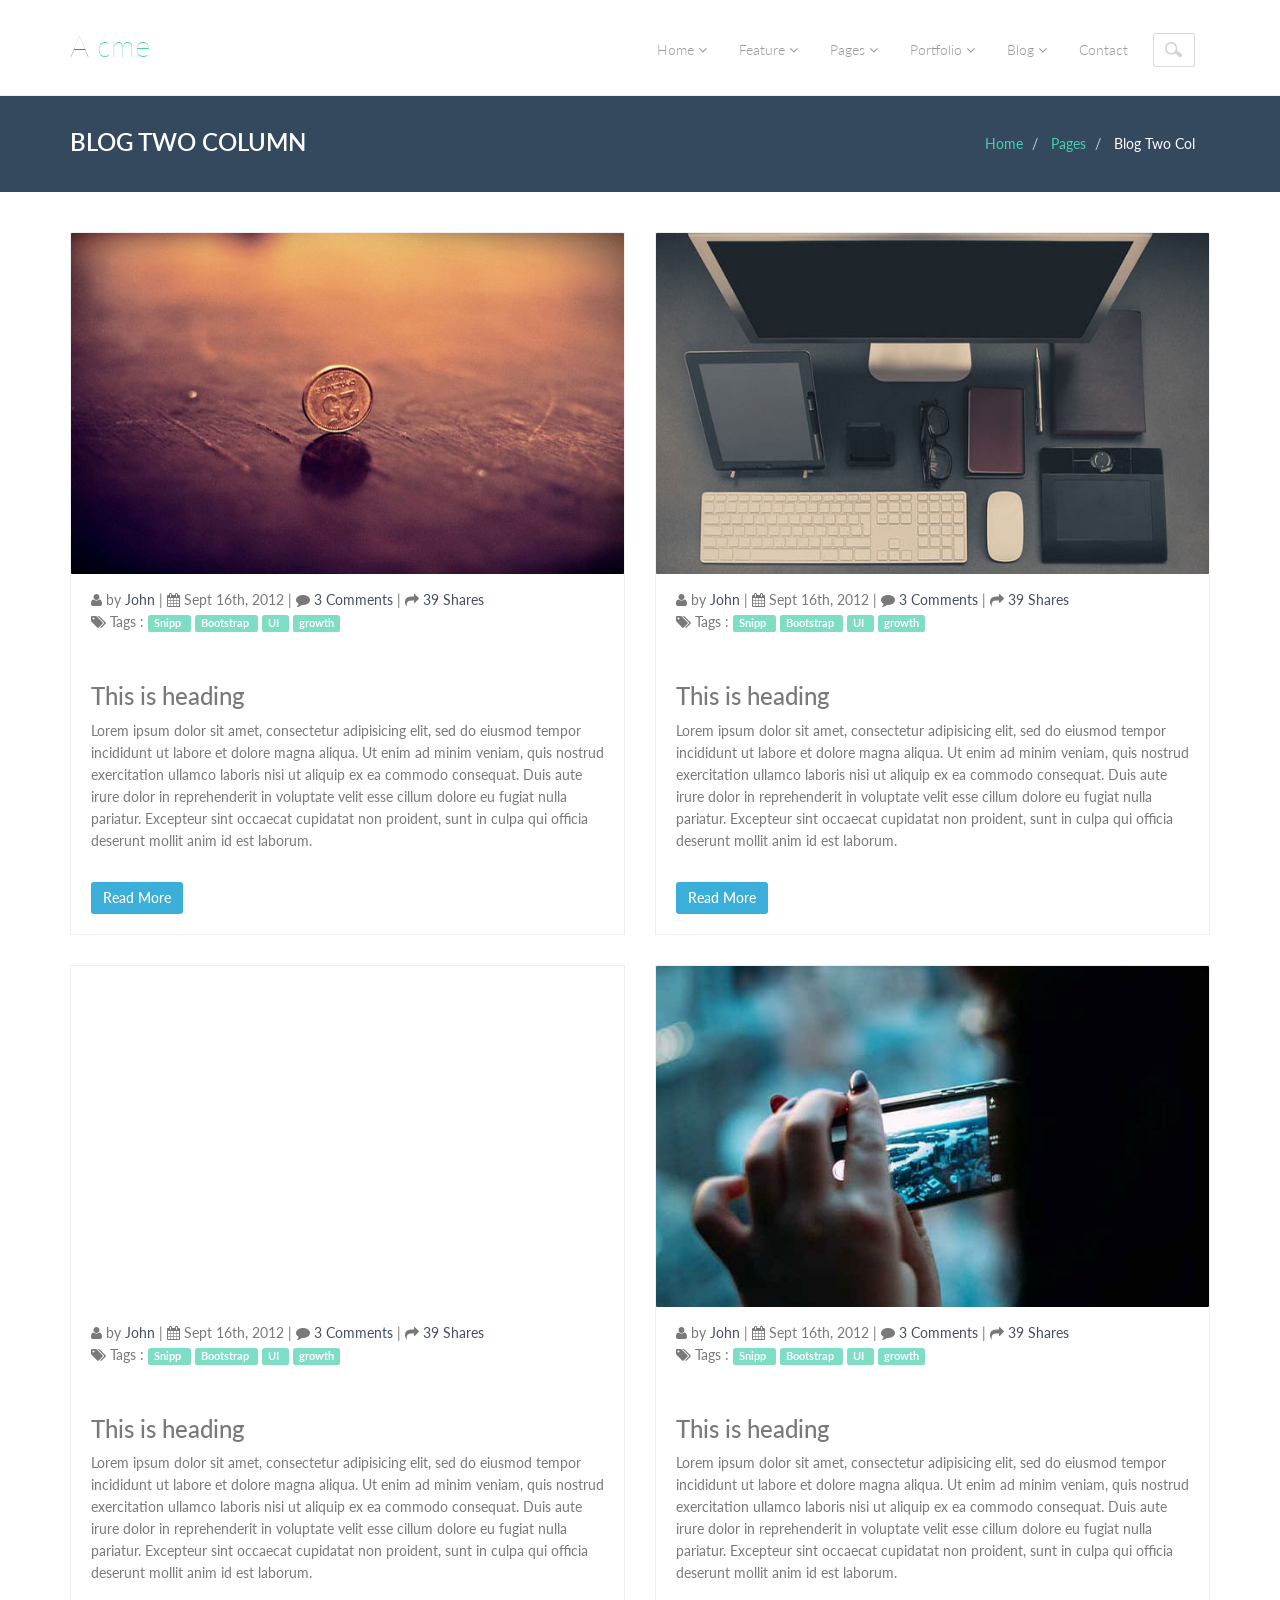
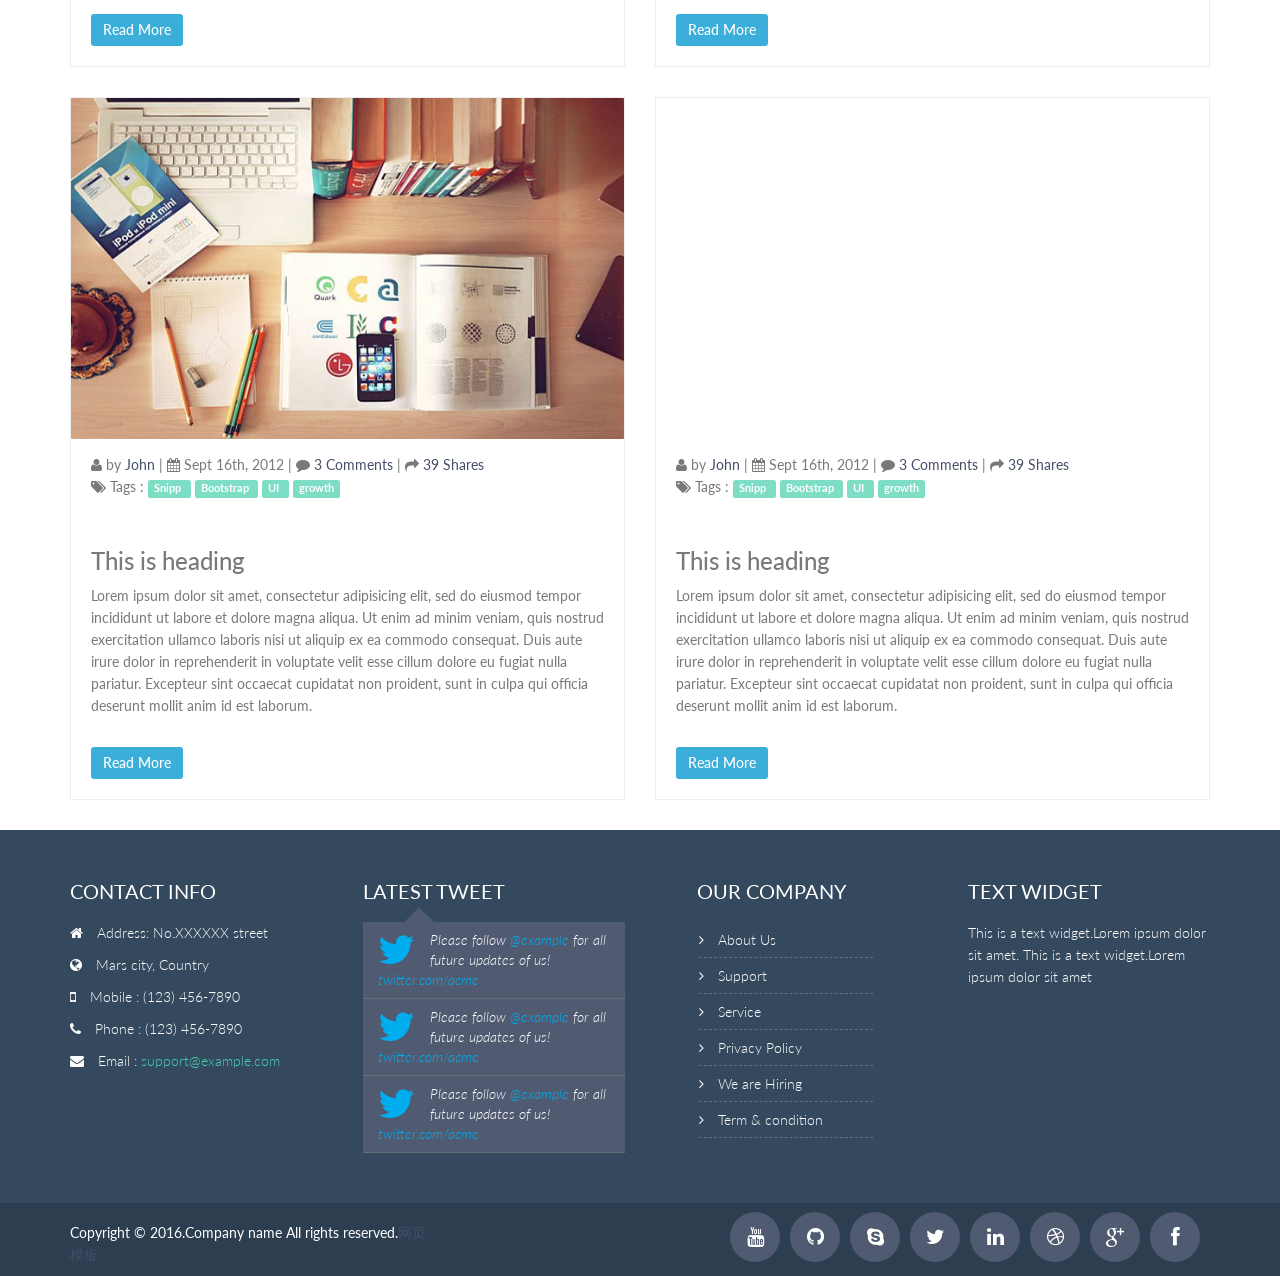
<file: blog-two-col.html>
<!DOCTYPE html>
<html lang="en">
  <head>
    <meta charset="utf-8">
    <meta name="viewport" content="width=device-width, initial-scale=1.0">
    <meta name="description" content="">
    <meta name="author" content="cosmic">
    <meta name="keywords" content="">
    <link rel="shortcut icon" href="img/favicon.png">

    <title>
      Home
    </title>

    <!-- Bootstrap core CSS -->
    <link href="css/bootstrap.min.css" rel="stylesheet">
    <link href="css/theme.css" rel="stylesheet">
    <link href="css/bootstrap-reset.css" rel="stylesheet">
    <!--external css-->
    <link href="assets/font-awesome/css/font-awesome.css" rel="stylesheet" />
    <link rel="stylesheet" href="css/flexslider.css"/>
    <link href="assets/bxslider/jquery.bxslider.css" rel="stylesheet" />
    <link rel="stylesheet" href="css/animate.css">
    <link href='http://fonts.googleapis.com/css?family=Lato' rel='stylesheet' type='text/css'>


    <!-- Custom styles for this template -->
    <link href="css/style.css" rel="stylesheet">
    <link href="css/style-responsive.css" rel="stylesheet" />

    <!-- HTML5 shim and Respond.js IE8 support of HTML5 tooltipss and media queries -->
    <!--[if lt IE 9]>
<script src="js/html5shiv.js">
</script>
<script src="js/respond.min.js">
</script>
<![endif]-->
  </head>

  <body>
    <!--header start-->
    <header class="head-section">
      <div class="navbar navbar-default navbar-static-top container">
          <div class="navbar-header">
              <button class="navbar-toggle" data-target=".navbar-collapse" data-toggle="collapse"
              type="button"><span class="icon-bar"></span> <span class="icon-bar"></span>
              <span class="icon-bar"></span></button> <a class="navbar-brand" href="index.html">A
              <span>cme</span></a>
          </div>

          <div class="navbar-collapse collapse">
              <ul class="nav navbar-nav">
                  <li class="dropdown">
                      <a class="dropdown-toggle" data-close-others="false" data-delay="0" data-hover=
                      "dropdown" data-toggle="dropdown" href="index.html">Home <i class="fa fa-angle-down"></i>
                      </a>

                      <ul class="dropdown-menu">
                          <li>
                              <a href="index.html">Home Parallax</a>
                          </li>

                          <li>
                              <a href="index1.html">Home Seq-slider1</a>
                          </li>

                          <li>
                              <a href="index2.html">Home Seq-slider2</a>
                          </li>

                      </ul>
                  </li>

                  <li class="dropdown">
                      <a class="dropdown-toggle" data-close-others="false" data-delay="0" data-hover=
                      "dropdown" data-toggle="dropdown" href="#">Feature <i class="fa fa-angle-down"></i>
                      </a>

                      <ul class="dropdown-menu">
                          <li>
                              <a href="typography.html">Typography</a>
                          </li>

                          <li>
                              <a href="button.html">Buttons</a>
                          </li>

                          <li>
                              <a href="form.html">Form</a>
                          </li>

                          <li>
                              <a href="table.html">Table</a>
                          </li>

                          <li class="dropdown-submenu">
                              <a href="#" tabindex="-1">More options</a>

                              <ul class="dropdown-menu">
                                  <li>
                                      <a href="#" tabindex="-1">Second level</a>
                                  </li>

                                  <li class="dropdown-submenu">
                                      <a href="#">Even More..</a>

                                      <ul class="dropdown-menu">
                                          <li>
                                              <a href="#">3rd level</a>
                                          </li>

                                          <li>
                                              <a href="#">3rd level</a>
                                          </li>
                                      </ul>
                                  </li>

                                  <li>
                                      <a href="#">Second level</a>
                                  </li>

                                  <li>
                                      <a href="#">Second level</a>
                                  </li>
                              </ul>
                          </li>
                      </ul>
                  </li>

                  <li class="dropdown">
                      <a class="dropdown-toggle" data-close-others="false" data-delay="0" data-hover=
                      "dropdown" data-toggle="dropdown" href="#">Pages <i class="fa fa-angle-down"></i>
                      </a>

                      <ul class="dropdown-menu">
                          <li>
                              <a href="about.html">About</a>
                          </li>

                          <li>
                              <a href="404.html">404 page</a>
                          </li>

                          <li>
                              <a href="career.html">career</a>
                          </li>

                          <li>
                              <a href="login.html">Login</a>
                          </li>

                          <li>
                              <a href="registration.html">Registration</a>
                          </li>

                          <li>
                              <a href="faq.html">FAQ</a>
                          </li>

                          <li class="dropdown-submenu">
                              <a href="#" tabindex="-1">Pricing table</a>

                              <ul class="dropdown-menu">
                                  <li class="dropdown-submenu"></li>

                                  <li>
                                      <a href="price-table-one.html">Pricing table one</a>
                                  </li>

                                  <li>
                                      <a href="price-table-two.html">Pricing table two</a>
                                  </li>
                              </ul>
                          </li>

                          <li>
                              <a href="service.html">Service</a>
                          </li>

                          <li>
                              <a href="terms.html">Terms & Condition</a>
                          </li>

                          <li>
                              <a href="privacy.html">Privacy policy</a>
                          </li>
                      </ul>
                  </li>

                  <li class="dropdown">
                      <a class="dropdown-toggle" data-close-others="false" data-delay="0" data-hover=
                      "dropdown" data-toggle="dropdown" href="#">Portfolio <i class="fa fa-angle-down"></i>
                      </a>

                      <ul class="dropdown-menu">
                          <li>
                              <a href="portfolio-3-col.html">Portfolio 3 column</a>
                          </li>

                          <li>
                              <a href="portfolio-4-col.html">Portfolio 4 column</a>
                          </li>

                          <li>
                              <a href="portfolio-single-image.html">Portfolio Single Image</a>
                          </li>

                          <li>
                              <a href="portfolio-single-video.html">Portfolio Single Video</a>
                          </li>
                      </ul>
                  </li>

                  <li class="dropdown">
                      <a class="dropdown-toggle" data-close-others="false" data-delay="0" data-hover=
                      "dropdown" data-toggle="dropdown" href="#">Blog <i class="fa fa-angle-down"></i>
                      </a>

                      <ul class="dropdown-menu">
                          <li>
                              <a href="blog.html">Blog</a>
                          </li>

                          <li>
                              <a href="blog-two-col.html">Blog two column</a>
                          </li>

                          <li>
                              <a href="blog-detail.html">Blog Single Image</a>
                          </li>

                          <li>
                              <a href="blog-detail-video.html">Blog single video</a>
                          </li>
                      </ul>
                  </li>

                  <li>
                      <a href="contact.html">Contact</a>
                  </li>

                  <li><input class="form-control search" placeholder=" Search" type="text"></li>
              </ul>
          </div>
      </div>
    </header>
    <!--header end-->

    <!--breadcrumbs start-->
    <div class="breadcrumbs">
      <div class="container">
        <div class="row">
          <div class="col-lg-4 col-sm-4">
            <h1>
              Blog Two column
            </h1>
          </div>
          <div class="col-lg-8 col-sm-8">
            <ol class="breadcrumb pull-right">
              <li>
                <a href="#">
                  Home
                </a>
              </li>
              <li>
                <a href="#">
                  Pages
                </a>
              </li>
              <li class="active">
                Blog Two Col
              </li>
            </ol>
          </div>
        </div>
      </div>
    </div>
    <!--breadcrumbs end-->

    <!--container start-->
    <div class="container">
      <div class="row">


        <div class="col-md-6">
          <div class="blog-left wow fadeInLeft">
            <div class="blog-img">
              <img src="img/blog/img8.jpg" alt=""/>
            </div>
            <div class="row">
              <div class="col-md-12">
                <div class="blog-two-info">
                  <p>
                    <i class="fa fa-user">
                    </i>
                    by
                    <a href="#">
                      John
                    </a>

                    |
                    <i class="fa fa-calendar">
                    </i>
                    Sept 16th, 2012
                    |
                    <i class="fa fa-comment">
                    </i>

                    <a href="#">
                      3 Comments
                    </a>
                    |
                    <i class="fa fa-share">
                    </i>

                    <a href="#">
                      39 Shares
                    </a>
                    <br>
                    <i class="fa fa-tags">
                    </i>
                    Tags :
                    <a href="#">
                      <span class="label label-info">
                        Snipp
                      </span>
                    </a>

                    <a href="#">
                      <span class="label label-info">
                        Bootstrap
                      </span>
                    </a>

                    <a href="#">
                      <span class="label label-info">
                        UI
                      </span>
                    </a>

                    <a href="#">
                      <span class="label label-info">
                        growth
                      </span>
                    </a>
                  </p>
                </div>
              </div>
            </div>
            <div class="blog-content">
              <h3>
                This is heading
              </h3>
              <p>
                Lorem ipsum dolor sit amet, consectetur adipisicing elit, sed do eiusmod
                tempor incididunt ut labore et dolore magna aliqua. Ut enim ad minim veniam,
                quis nostrud exercitation ullamco laboris nisi ut aliquip ex ea commodo
                consequat. Duis aute irure dolor in reprehenderit in voluptate velit esse
                cillum dolore eu fugiat nulla pariatur. Excepteur sint occaecat cupidatat non
                proident, sunt in culpa qui officia deserunt mollit anim id est laborum.
              </p>
            </div>
            <button class="btn btn-primary">
              Read More
            </button>

          </div>


          <div class="blog-left wow fadeInLeft">
            <div class="blog-img">
              <div class="video-container">
                <iframe src="https://www.youtube.com/embed/qvBX9VgPGSg" allowfullscreen="" style="border:none;">
                </iframe>
                <!--
<iframe src="https://www.youtube.com/embed/qvBX9VgPGSg" frameborder="0" allowfullscreen>
</iframe>
-->
                      </div>

                  </div>

                  <div class="row">
                    <div class="col-md-12">
                      <div class="blog-two-info">
                        <p>
                          <i class="fa fa-user">
                          </i>
                          by
                          <a href="#">
                            John
                          </a>

                          |
                          <i class="fa fa-calendar">
                          </i>
                          Sept 16th, 2012
                          |
                          <i class="fa fa-comment">
                          </i>

                          <a href="#">
                            3 Comments
                          </a>
                          |
                          <i class="fa fa-share">
                          </i>

                          <a href="#">
                            39 Shares
                          </a>
                          <br>
                          <i class="fa fa-tags">
                          </i>
                          Tags :
                          <a href="#">
                            <span class="label label-info">
                              Snipp
                            </span>
                          </a>

                          <a href="#">
                            <span class="label label-info">
                              Bootstrap
                            </span>
                          </a>

                          <a href="#">
                            <span class="label label-info">
                              UI
                            </span>
                          </a>

                          <a href="#">
                            <span class="label label-info">
                              growth
                            </span>
                          </a>
                          </p>
                        </div>
                      </div>
                  </div>
                  <div class="blog-content">
                    <h3>
                      This is heading
                    </h3>
                    <p>
                      Lorem ipsum dolor sit amet, consectetur adipisicing elit, sed do eiusmod
                      tempor incididunt ut labore et dolore magna aliqua. Ut enim ad minim veniam,
                      quis nostrud exercitation ullamco laboris nisi ut aliquip ex ea commodo
                      consequat. Duis aute irure dolor in reprehenderit in voluptate velit esse
                      cillum dolore eu fugiat nulla pariatur. Excepteur sint occaecat cupidatat non
                      proident, sunt in culpa qui officia deserunt mollit anim id est laborum.
                    </p>
                  </div>
                  <button class="btn btn-primary">
                    Read More
                  </button>
              </div>


              <div class="blog-left wow fadeInLeft">
                <div class="blog-img">
                  <img src="img/blog/img7.jpg" alt=""/>
                </div>
                <div class="row">
                  <div class="col-md-12">
                    <div class="blog-two-info">
                      <p>
                        <i class="fa fa-user">
                        </i>
                        by
                        <a href="#">
                          John
                        </a>

                        |
                        <i class="fa fa-calendar">
                        </i>
                        Sept 16th, 2012
                        |
                        <i class="fa fa-comment">
                        </i>

                        <a href="#">
                          3 Comments
                        </a>
                        |
                        <i class="fa fa-share">
                        </i>

                        <a href="#">
                          39 Shares
                        </a>
                        <br>
                        <i class="fa fa-tags">
                        </i>
                        Tags :
                        <a href="#">
                          <span class="label label-info">
                            Snipp
                          </span>
                        </a>

                        <a href="#">
                          <span class="label label-info">
                            Bootstrap
                          </span>
                        </a>

                        <a href="#">
                          <span class="label label-info">
                            UI
                          </span>
                        </a>

                        <a href="#">
                          <span class="label label-info">
                            growth
                          </span>
                        </a>
                      </p>
                    </div>
                  </div>
                </div>
                <div class="blog-content">
                  <h3>
                    This is heading
                  </h3>
                  <p>
                    Lorem ipsum dolor sit amet, consectetur adipisicing elit, sed do eiusmod
                    tempor incididunt ut labore et dolore magna aliqua. Ut enim ad minim veniam,
                    quis nostrud exercitation ullamco laboris nisi ut aliquip ex ea commodo
                    consequat. Duis aute irure dolor in reprehenderit in voluptate velit esse
                    cillum dolore eu fugiat nulla pariatur. Excepteur sint occaecat cupidatat non
                    proident, sunt in culpa qui officia deserunt mollit anim id est laborum.
                  </p>
                </div>
                <button class="btn btn-primary">
                  Read More
                </button>
              </div>



          </div>
          <div class="col-md-6">

            <div class="blog-right wow fadeInRight">
              <div class="blog-img">
                <img src="img/blog/img6.jpg" alt=""/>
              </div>
              <div class="row">
                <div class="col-md-12">
                  <div class="blog-two-info">
                    <p>
                      <i class="fa fa-user">
                      </i>
                      by
                      <a href="#">
                        John
                      </a>

                      |
                      <i class="fa fa-calendar">
                      </i>
                      Sept 16th, 2012
                      |
                      <i class="fa fa-comment">
                      </i>

                      <a href="#">
                        3 Comments
                      </a>
                      |
                      <i class="fa fa-share">
                      </i>

                      <a href="#">
                        39 Shares
                      </a>
                      <br>
                      <i class="fa fa-tags">
                      </i>
                      Tags :
                      <a href="#">
                        <span class="label label-info">
                          Snipp
                        </span>
                      </a>

                      <a href="#">
                        <span class="label label-info">
                          Bootstrap
                        </span>
                      </a>

                      <a href="#">
                        <span class="label label-info">
                          UI
                        </span>
                      </a>

                      <a href="#">
                        <span class="label label-info">
                          growth
                        </span>
                      </a>
                    </p>
                  </div>
                </div>
              </div>
              <div class="blog-content">
                <h3>
                  This is heading
                </h3>
                <p>
                  Lorem ipsum dolor sit amet, consectetur adipisicing elit, sed do eiusmod
                  tempor incididunt ut labore et dolore magna aliqua. Ut enim ad minim veniam,
                  quis nostrud exercitation ullamco laboris nisi ut aliquip ex ea commodo
                  consequat. Duis aute irure dolor in reprehenderit in voluptate velit esse
                  cillum dolore eu fugiat nulla pariatur. Excepteur sint occaecat cupidatat non
                  proident, sunt in culpa qui officia deserunt mollit anim id est laborum.
                </p>
              </div>
              <button class="btn btn-primary">
                Read More
              </button>

            </div>


            <div class="blog-right wow fadeInRight">
              <div class="blog-img">
                <img src="img/blog/img4.jpg" alt=""/>
              </div>
              <div class="row">
                <div class="col-md-12">
                  <div class="blog-two-info">
                    <p>
                      <i class="fa fa-user">
                      </i>
                      by
                      <a href="#">
                        John
                      </a>

                      |
                      <i class="fa fa-calendar">
                      </i>
                      Sept 16th, 2012
                      |
                      <i class="fa fa-comment">
                      </i>

                      <a href="#">
                        3 Comments
                      </a>
                      |
                      <i class="fa fa-share">
                      </i>

                      <a href="#">
                        39 Shares
                      </a>
                      <br>
                      <i class="fa fa-tags">
                      </i>
                      Tags :
                      <a href="#">
                        <span class="label label-info">
                          Snipp
                        </span>
                      </a>

                      <a href="#">
                        <span class="label label-info">
                          Bootstrap
                        </span>
                      </a>

                      <a href="#">
                        <span class="label label-info">
                          UI
                        </span>
                      </a>

                      <a href="#">
                        <span class="label label-info">
                          growth
                        </span>
                      </a>
                    </p>
                  </div>
                </div>
              </div>
              <div class="blog-content">
                <h3>
                  This is heading
                </h3>
                <p>
                  Lorem ipsum dolor sit amet, consectetur adipisicing elit, sed do eiusmod
                  tempor incididunt ut labore et dolore magna aliqua. Ut enim ad minim veniam,
                  quis nostrud exercitation ullamco laboris nisi ut aliquip ex ea commodo
                  consequat. Duis aute irure dolor in reprehenderit in voluptate velit esse
                  cillum dolore eu fugiat nulla pariatur. Excepteur sint occaecat cupidatat non
                  proident, sunt in culpa qui officia deserunt mollit anim id est laborum.
                </p>
              </div>
              <button class="btn btn-primary">
                Read More
              </button>
            </div>


            <div class="blog-right wow fadeInRight">
              <div class="blog-img">
                <div class="video-container">
                  <iframe src="https://www.youtube.com/embed/qvBX9VgPGSg" allowfullscreen="" style="border:none;">
                  </iframe>
                </div>
                <!--
<img src="img/blog/img2.jpg" alt=""/>
-->
              </div>
              <div class="row">
                <div class="col-md-12">
                  <div class="blog-two-info">
                    <p>
                      <i class="fa fa-user">
                      </i>
                      by
                      <a href="#">
                        John
                      </a>

                      |
                      <i class="fa fa-calendar">
                      </i>
                      Sept 16th, 2012
                      |
                      <i class="fa fa-comment">
                      </i>

                      <a href="#">
                        3 Comments
                      </a>
                      |
                      <i class="fa fa-share">
                      </i>

                      <a href="#">
                        39 Shares
                      </a>
                      <br>
                      <i class="fa fa-tags">
                      </i>
                      Tags :
                      <a href="#">
                        <span class="label label-info">
                          Snipp
                        </span>
                      </a>

                      <a href="#">
                        <span class="label label-info">
                          Bootstrap
                        </span>
                      </a>

                      <a href="#">
                        <span class="label label-info">
                          UI
                        </span>
                      </a>

                      <a href="#">
                        <span class="label label-info">
                          growth
                        </span>
                      </a>
                    </p>
                  </div>
                </div>
              </div>
              <div class="blog-content">
                <h3>
                  This is heading
                </h3>
                <p>
                  Lorem ipsum dolor sit amet, consectetur adipisicing elit, sed do eiusmod
                  tempor incididunt ut labore et dolore magna aliqua. Ut enim ad minim veniam,
                  quis nostrud exercitation ullamco laboris nisi ut aliquip ex ea commodo
                  consequat. Duis aute irure dolor in reprehenderit in voluptate velit esse
                  cillum dolore eu fugiat nulla pariatur. Excepteur sint occaecat cupidatat non
                  proident, sunt in culpa qui officia deserunt mollit anim id est laborum.
                </p>
              </div>
              <button class="btn btn-primary">
                Read More
              </button>
            </div>




          </div>





          <!--blog end-->
      </div>

    </div>
    <!--container end-->

    <!--footer start-->
    <footer class="footer">
      <div class="container">
        <div class="row">
          <div class="col-lg-3 col-sm-3 address wow fadeInUp" data-wow-duration="2s" data-wow-delay=".1s">
            <h1>
              contact info
            </h1>
            <address>
              <p>
                <i class="fa fa-home pr-10">
                </i>
                Address: No.XXXXXX street
              </p>
              <p>
                <i class="fa fa-globe pr-10">
                </i>
                Mars city, Country
              </p>
              <p>
                <i class="fa fa-mobile pr-10">
                </i>
                Mobile : (123) 456-7890
              </p>
              <p>
                <i class="fa fa-phone pr-10">
                </i>
                Phone : (123) 456-7890
              </p>
              <p>
                <i class="fa fa-envelope pr-10">
                </i>
                Email :
                <a href="javascript:;">
                  support@example.com
                </a>
              </p>
            </address>
          </div>
          <div class="col-lg-3 col-sm-3 wow fadeInUp" data-wow-duration="2s" data-wow-delay=".3s">
            <h1>
              latest tweet
            </h1>
            <div id="owl-slide">
              <div class="tweet-box">
                <i class="fa fa-twitter">
                </i>
                <em>
                  Please follow
                  <a href="javascript:;">
                    @example
                  </a>
                  for all future updates of us!
                  <a href="javascript:;">
                    twitter.com/acme
                  </a>
                </em>
              </div>
              <div class="tweet-box">
                <i class="fa fa-twitter">
                </i>
                <em>
                  Please follow
                  <a href="javascript:;">
                    @example
                  </a>
                  for all future updates of us!
                  <a href="javascript:;">
                    twitter.com/acme
                  </a>
                </em>
              </div>
              <div class="tweet-box">
                <i class="fa fa-twitter">
                </i>
                <em>
                  Please follow
                  <a href="javascript:;">
                    @example
                  </a>
                  for all future updates of us!
                  <a href="javascript:;">
                    twitter.com/acme
                  </a>
                </em>
              </div>
            </div>
          </div>
          <div class="col-lg-3 col-sm-3">
            <div class="page-footer wow fadeInUp" data-wow-duration="2s" data-wow-delay=".5s">
              <h1>
                Our Company
              </h1>
              <ul class="page-footer-list">

                <li>
                  <i class="fa fa-angle-right">
                  </i>
                  <a href="about.html">
                    About Us
                  </a>
                </li>
                <li>
                  <i class="fa fa-angle-right">
                  </i>
                  <a href="faq.html">
                    Support
                  </a>
                </li>
                <li>
                  <i class="fa fa-angle-right">
                  </i>
                  <a href="service.html">
                    Service
                  </a>
                </li>
                <li>
                  <i class="fa fa-angle-right">
                  </i>
                  <a href="privacy-policy.html">
                    Privacy Policy
                  </a>
                </li>
                <li>
                  <i class="fa fa-angle-right">
                  </i>
                  <a href="career.html">
                    We are Hiring
                  </a>
                </li>
                <li>
                  <i class="fa fa-angle-right">
                  </i>
                  <a href="terms.html">
                    Term & condition
                  </a>
                </li>

              </ul>
            </div>
          </div>
          <div class="col-lg-3 col-sm-3">

            <div class="text-footer wow fadeInUp" data-wow-duration="2s" data-wow-delay=".7s">
              <h1>
                Text Widget
              </h1>
              <p>
                This is a text widget.Lorem ipsum dolor sit amet.
                This is a text widget.Lorem ipsum dolor sit amet
              </p>
            </div>
          </div>

        </div>

      </div>
    </footer>
    <!-- footer end -->
    <!--small footer start -->
    <footer class="footer-small">
        <div class="container">
            <div class="row">
                <div class="col-lg-6 col-sm-6 pull-right">
                    <ul class="social-link-footer list-unstyled">
                        <li class="wow flipInX" data-wow-duration="2s" data-wow-delay=".1s"><a href="#"><i class="fa fa-facebook"></i></a></li>
                        <li class="wow flipInX" data-wow-duration="2s" data-wow-delay=".2s"><a href="#"><i class="fa fa-google-plus"></i></a></li>
                        <li class="wow flipInX" data-wow-duration="2s" data-wow-delay=".3s"><a href="#"><i class="fa fa-dribbble"></i></a></li>
                        <li class="wow flipInX" data-wow-duration="2s" data-wow-delay=".4s"><a href="#"><i class="fa fa-linkedin"></i></a></li>
                        <li class="wow flipInX" data-wow-duration="2s" data-wow-delay=".5s"><a href="#"><i class="fa fa-twitter"></i></a></li>
                        <li class="wow flipInX" data-wow-duration="2s" data-wow-delay=".6s"><a href="#"><i class="fa fa-skype"></i></a></li>
                        <li class="wow flipInX" data-wow-duration="2s" data-wow-delay=".7s"><a href="#"><i class="fa fa-github"></i></a></li>
                        <li class="wow flipInX" data-wow-duration="2s" data-wow-delay=".8s"><a href="#"><i class="fa fa-youtube"></i></a></li>
                    </ul>
                </div>
                <div class="col-md-4">
                  <div class="copyright">
                    <p>Copyright &copy; 2016.Company name All rights reserved.<a target="_blank" href="http://www.17sucai.com/">&#x7F51;&#x9875;&#x6A21;&#x677F;</a></p>
                  </div>
                </div>
            </div>
        </div>
    </footer>
    <!--small footer end-->

    <!-- js placed at the end of the document so the pages load faster -->
    <script src="js/jquery.js">
    </script>
    <script src="js/bootstrap.min.js">
    </script>
    <script type="text/javascript" src="js/hover-dropdown.js">
    </script>
    <script defer src="js/jquery.flexslider.js">
    </script>
    <script type="text/javascript" src="assets/bxslider/jquery.bxslider.js">
    </script>

    <script src="js/jquery.easing.min.js">
    </script>
    <script src="js/link-hover.js">
    </script>


    <!--common script for all pages-->
    <script src="js/common-scripts.js">
    </script>


    <script src="js/wow.min.js">
    </script>
    <script>
      wow = new WOW(
        {
          boxClass:     'wow',      // default
          animateClass: 'animated', // default
          offset:       0          // default
        }
      )
        wow.init();
    </script>

  </body>
</html>
</file>
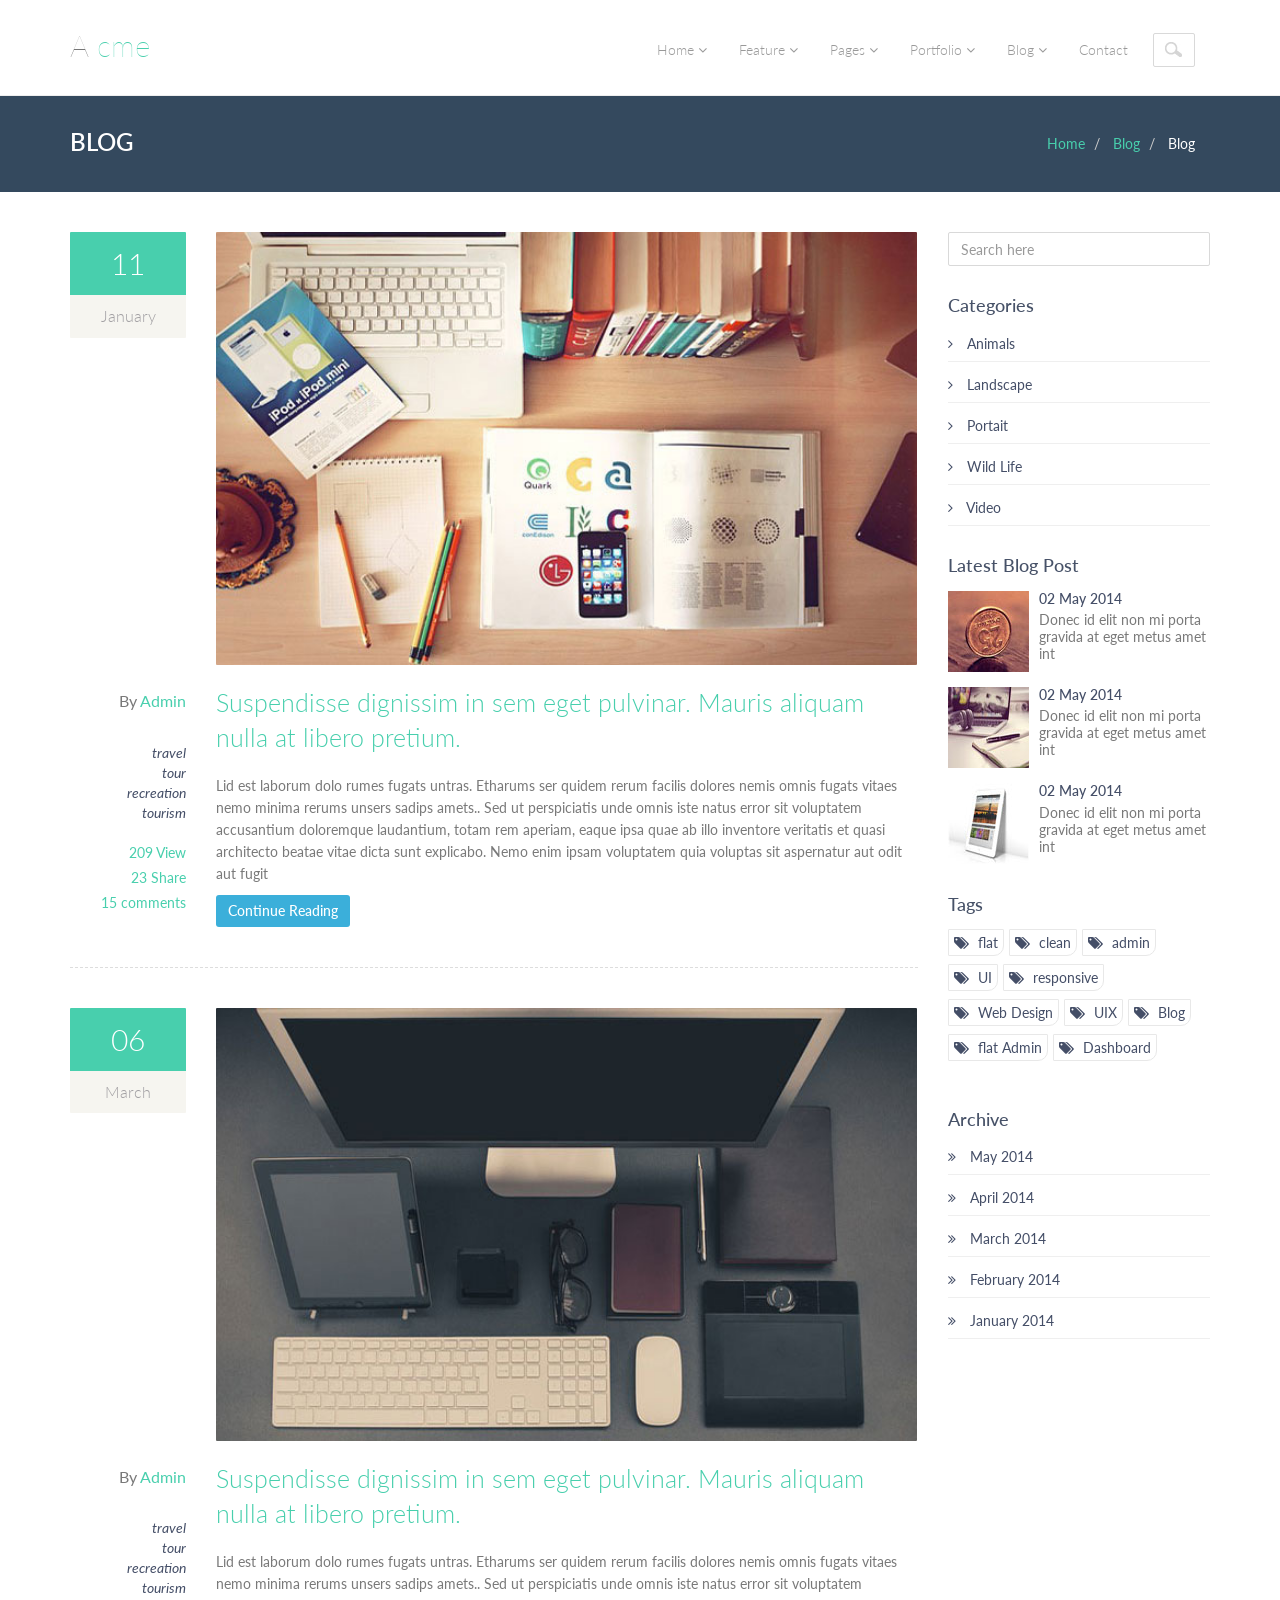
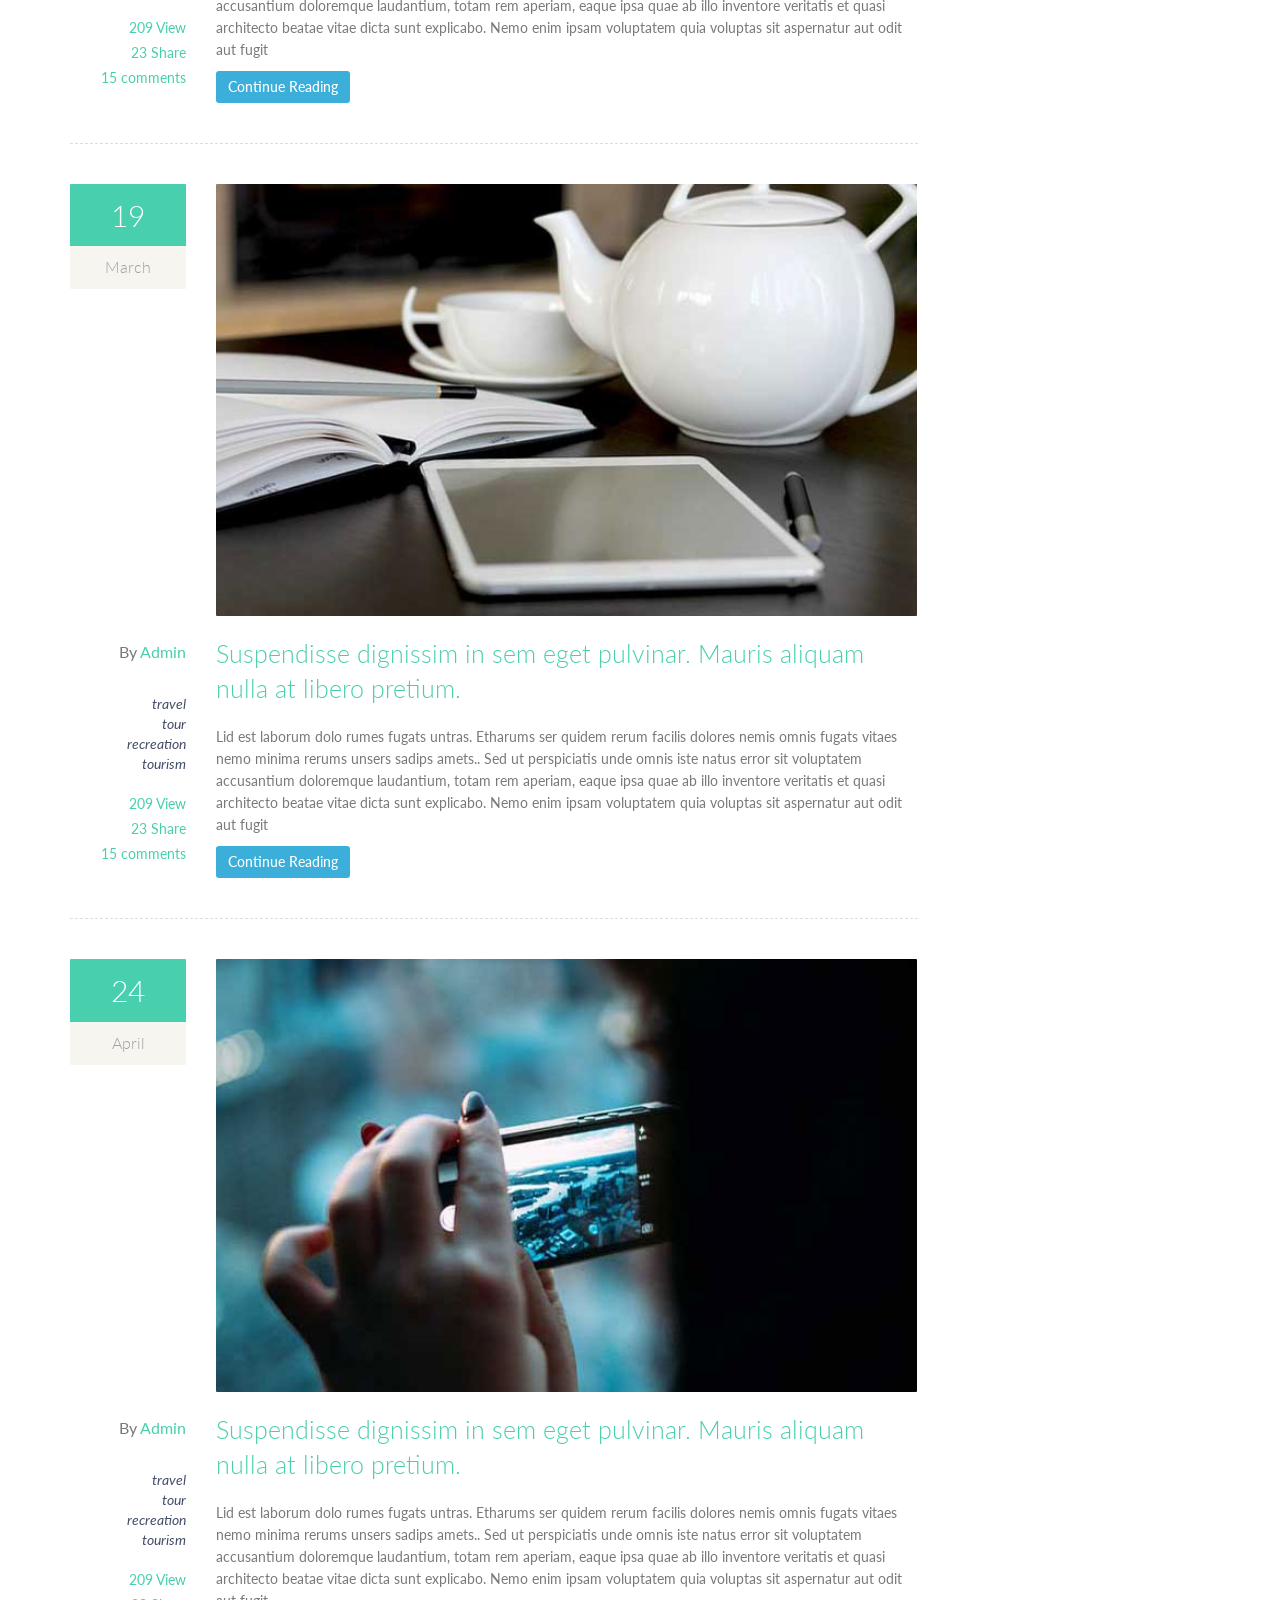
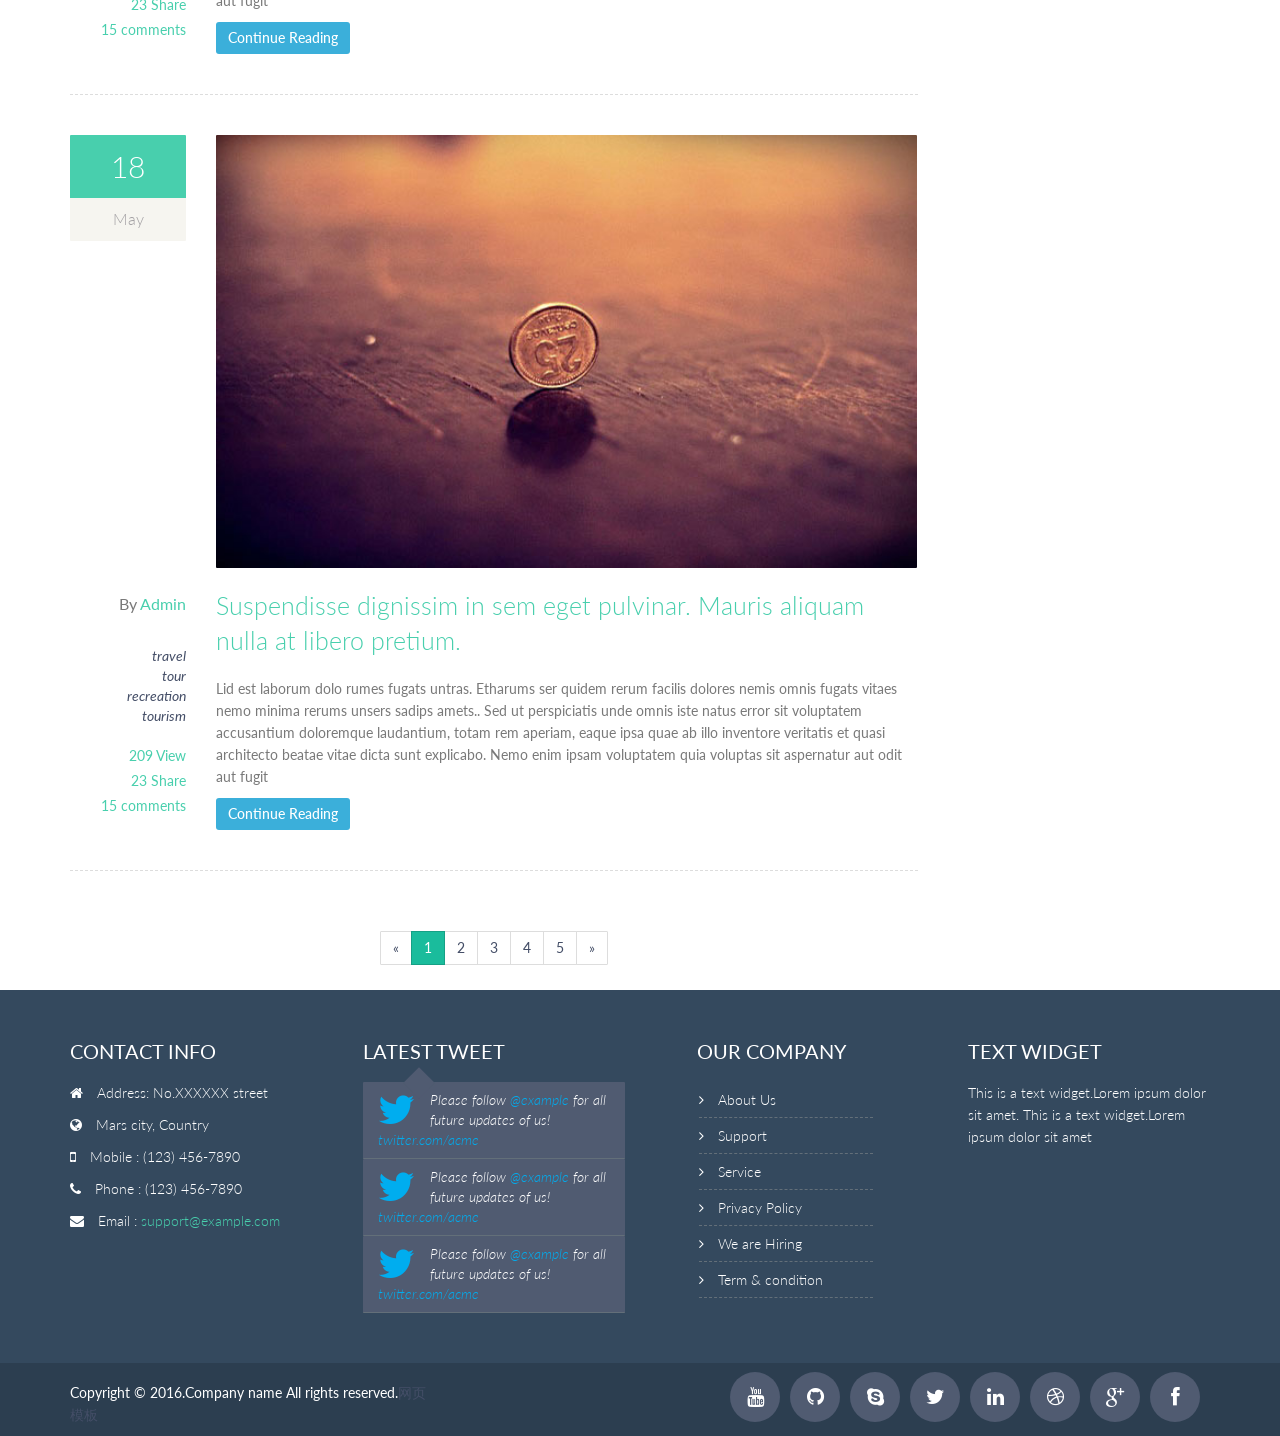
<file: blog.html>
<!DOCTYPE html>
<html lang="en">
  <head>
    <meta charset="utf-8">
    <meta name="viewport" content="width=device-width, initial-scale=1.0">
    <meta name="description" content="">
    <meta name="author" content="cosmic">
    <meta name="keywords" content="">
    <link rel="shortcut icon" href="img/favicon.png">

    <title>
      Home
    </title>

    <!-- Bootstrap core CSS -->
    <link href="css/bootstrap.min.css" rel="stylesheet">
    <link href="css/theme.css" rel="stylesheet">
    <link href="css/bootstrap-reset.css" rel="stylesheet">
    <!--external css-->
    <link href="assets/font-awesome/css/font-awesome.css" rel="stylesheet" />
    <link rel="stylesheet" href="css/flexslider.css"/>
    <link href="assets/bxslider/jquery.bxslider.css" rel="stylesheet" />
    <link rel="stylesheet" href="css/animate.css">
    <link href='http://fonts.googleapis.com/css?family=Lato' rel='stylesheet' type='text/css'>



    <!-- Custom styles for this template -->
    <link href="css/style.css" rel="stylesheet">
    <link href="css/style-responsive.css" rel="stylesheet" />

    <!-- HTML5 shim and Respond.js IE8 support of HTML5 tooltipss and media queries -->
    <!--[if lt IE 9]>
<script src="js/html5shiv.js"></script>
<script src="js/respond.min.js"></script>
<![endif]-->
  </head>

  <body>
    <!--header start-->
    <header class="head-section">
      <div class="navbar navbar-default navbar-static-top container">
          <div class="navbar-header">
              <button class="navbar-toggle" data-target=".navbar-collapse" data-toggle="collapse"
              type="button"><span class="icon-bar"></span> <span class="icon-bar"></span>
              <span class="icon-bar"></span></button> <a class="navbar-brand" href="index.html">A
              <span>cme</span></a>
          </div>

          <div class="navbar-collapse collapse">
              <ul class="nav navbar-nav">
                  <li class="dropdown">
                      <a class="dropdown-toggle" data-close-others="false" data-delay="0" data-hover=
                      "dropdown" data-toggle="dropdown" href="index.html">Home <i class="fa fa-angle-down"></i>
                      </a>

                      <ul class="dropdown-menu">
                          <li>
                              <a href="index.html">Home Parallax</a>
                          </li>

                          <li>
                              <a href="index1.html">Home Seq-slider1</a>
                          </li>

                          <li>
                              <a href="index2.html">Home Seq-slider2</a>
                          </li>

                      </ul>
                  </li>

                  <li class="dropdown">
                      <a class="dropdown-toggle" data-close-others="false" data-delay="0" data-hover=
                      "dropdown" data-toggle="dropdown" href="#">Feature <i class="fa fa-angle-down"></i>
                      </a>

                      <ul class="dropdown-menu">
                          <li>
                              <a href="typography.html">Typography</a>
                          </li>

                          <li>
                              <a href="button.html">Buttons</a>
                          </li>

                          <li>
                              <a href="form.html">Form</a>
                          </li>

                          <li>
                              <a href="table.html">Table</a>
                          </li>

                          <li class="dropdown-submenu">
                              <a href="#" tabindex="-1">More options</a>

                              <ul class="dropdown-menu">
                                  <li>
                                      <a href="#" tabindex="-1">Second level</a>
                                  </li>

                                  <li class="dropdown-submenu">
                                      <a href="#">Even More..</a>

                                      <ul class="dropdown-menu">
                                          <li>
                                              <a href="#">3rd level</a>
                                          </li>

                                          <li>
                                              <a href="#">3rd level</a>
                                          </li>
                                      </ul>
                                  </li>

                                  <li>
                                      <a href="#">Second level</a>
                                  </li>

                                  <li>
                                      <a href="#">Second level</a>
                                  </li>
                              </ul>
                          </li>
                      </ul>
                  </li>

                  <li class="dropdown">
                      <a class="dropdown-toggle" data-close-others="false" data-delay="0" data-hover=
                      "dropdown" data-toggle="dropdown" href="#">Pages <i class="fa fa-angle-down"></i>
                      </a>

                      <ul class="dropdown-menu">
                          <li>
                              <a href="about.html">About</a>
                          </li>

                          <li>
                              <a href="404.html">404 page</a>
                          </li>

                          <li>
                              <a href="career.html">career</a>
                          </li>

                          <li>
                              <a href="login.html">Login</a>
                          </li>

                          <li>
                              <a href="registration.html">Registration</a>
                          </li>

                          <li>
                              <a href="faq.html">FAQ</a>
                          </li>

                          <li class="dropdown-submenu">
                              <a href="#" tabindex="-1">Pricing table</a>

                              <ul class="dropdown-menu">
                                  <li class="dropdown-submenu"></li>

                                  <li>
                                      <a href="price-table-one.html">Pricing table one</a>
                                  </li>

                                  <li>
                                      <a href="price-table-two.html">Pricing table two</a>
                                  </li>
                              </ul>
                          </li>

                          <li>
                              <a href="service.html">Service</a>
                          </li>

                          <li>
                              <a href="terms.html">Terms & Condition</a>
                          </li>

                          <li>
                              <a href="privacy.html">Privacy policy</a>
                          </li>
                      </ul>
                  </li>

                  <li class="dropdown">
                      <a class="dropdown-toggle" data-close-others="false" data-delay="0" data-hover=
                      "dropdown" data-toggle="dropdown" href="#">Portfolio <i class="fa fa-angle-down"></i>
                      </a>

                      <ul class="dropdown-menu">
                          <li>
                              <a href="portfolio-3-col.html">Portfolio 3 column</a>
                          </li>

                          <li>
                              <a href="portfolio-4-col.html">Portfolio 4 column</a>
                          </li>

                          <li>
                              <a href="portfolio-single-image.html">Portfolio Single Image</a>
                          </li>

                          <li>
                              <a href="portfolio-single-video.html">Portfolio Single Video</a>
                          </li>
                      </ul>
                  </li>

                  <li class="dropdown">
                      <a class="dropdown-toggle" data-close-others="false" data-delay="0" data-hover=
                      "dropdown" data-toggle="dropdown" href="#">Blog <i class="fa fa-angle-down"></i>
                      </a>

                      <ul class="dropdown-menu">
                          <li>
                              <a href="blog.html">Blog</a>
                          </li>

                          <li>
                              <a href="blog-two-col.html">Blog two column</a>
                          </li>

                          <li>
                              <a href="blog-detail.html">Blog Single Image</a>
                          </li>

                          <li>
                              <a href="blog-detail-video.html">Blog single video</a>
                          </li>
                      </ul>
                  </li>

                  <li>
                      <a href="contact.html">Contact</a>
                  </li>

                  <li><input class="form-control search" placeholder=" Search" type="text"></li>
              </ul>
          </div>
      </div>
    </header>
    <!--header end-->

    <!--breadcrumbs start-->
    <div class="breadcrumbs">
      <div class="container">
        <div class="row">
          <div class="col-lg-4 col-sm-4">
            <h1>
              Blog
            </h1>
          </div>
          <div class="col-lg-8 col-sm-8">
            <ol class="breadcrumb pull-right">
              <li>
                <a href="#">
                  Home
                </a>
              </li>
              <li>
                <a href="#">
                  Blog
                </a>
              </li>
              <li class="active">
                Blog
              </li>
            </ol>
          </div>
        </div>
      </div>
    </div>
    <!--breadcrumbs end-->

    <!--container start-->
    <div class="container">
      <div class="row">
        <!--blog start-->
        <div class="col-lg-9 ">
          <div class="blog-item">
            <div class="row">
              <div class="col-lg-2 col-sm-2">
                <div class="date-wrap">
                  <span class="date">
                    11
                  </span>
                  <span class="month">
                    January
                  </span>
                </div>

              </div>
              <div class="col-lg-10 col-sm-10">
                <div class="blog-img">
                  <img src="img/blog/img7.jpg" alt=""/>
                </div>

              </div>
            </div>
            <div class="row">
              <div class="col-lg-2 col-sm-2 text-right">
                <div class="author">
                  By
                  <a href="#">
                    Admin
                  </a>
                </div>
                <ul class="list-unstyled">
                  <li>
                    <a href="javascript:;">
                      <em>
                        travel
                      </em>
                    </a>
                  </li>
                  <li>
                    <a href="javascript:;">
                      <em>
                        tour
                      </em>
                    </a>
                  </li>
                  <li>
                    <a href="javascript:;">
                      <em>
                        recreation
                      </em>
                    </a>
                  </li>
                  <li>
                    <a href="javascript:;">
                      <em>
                        tourism
                      </em>
                    </a>
                  </li>
                </ul>
                <div class="st-view">
                  <ul class="list-unstyled">
                    <li>
                      <a href="javascript:;">
                        209 View
                      </a>
                    </li>
                    <li>
                      <a href="javascript:;">
                        23 Share
                      </a>
                    </li>
                    <li>
                      <a href="javascript:;">
                        15 comments
                      </a>
                    </li>
                  </ul>
                </div>
              </div>
              <div class="col-lg-10 col-sm-10">
                <h1>
                  <a href="blog-detail.html">
                    Suspendisse dignissim in sem eget pulvinar. Mauris aliquam nulla at libero pretium.
                  </a>
                </h1>
                <p>
                  Lid est laborum dolo rumes fugats untras. Etharums ser quidem rerum facilis dolores nemis omnis fugats vitaes nemo minima rerums unsers sadips amets.. Sed ut perspiciatis unde omnis iste natus error sit voluptatem accusantium doloremque laudantium, totam rem aperiam, eaque ipsa quae ab illo inventore veritatis et quasi architecto beatae vitae dicta sunt explicabo. Nemo enim ipsam voluptatem quia voluptas sit aspernatur aut odit aut fugit
                </p>
                <a href="blog-detail.html" class="btn btn-primary">
                  Continue Reading
                </a>
              </div>
            </div>
          </div>
          <div class="blog-item">
            <div class="row">
              <div class="col-lg-2 col-sm-2">
                <div class="date-wrap">
                  <span class="date">
                    06
                  </span>
                  <span class="month">
                    March
                  </span>
                </div>

              </div>
              <div class="col-lg-10 col-sm-10">
                <div class="blog-img ">
                  <img src="img/blog/img6.jpg" alt=""/>
                </div>

              </div>
            </div>
            <div class="row">
              <div class="col-lg-2 col-sm-2 text-right">
                <div class="author">
                  By
                  <a href="#">
                    Admin
                  </a>
                </div>
                <ul class="list-unstyled">
                  <li>
                    <a href="javascript:;">
                      <em>
                        travel
                      </em>
                    </a>
                  </li>
                  <li>
                    <a href="javascript:;">
                      <em>
                        tour
                      </em>
                    </a>
                  </li>
                  <li>
                    <a href="javascript:;">
                      <em>
                        recreation
                      </em>
                    </a>
                  </li>
                  <li>
                    <a href="javascript:;">
                      <em>
                        tourism
                      </em>
                    </a>
                  </li>
                </ul>
                <div class="st-view">
                  <ul class="list-unstyled">
                    <li>
                      <a href="javascript:;">
                        209 View
                      </a>
                    </li>
                    <li>
                      <a href="javascript:;">
                        23 Share
                      </a>
                    </li>
                    <li>
                      <a href="javascript:;">
                        15 comments
                      </a>
                    </li>
                  </ul>
                </div>
              </div>
              <div class="col-lg-10 col-sm-10">
                <h1>
                  <a href="blog-detail.html">
                    Suspendisse dignissim in sem eget pulvinar. Mauris aliquam nulla at libero pretium.
                  </a>
                </h1>
                <p>
                  Lid est laborum dolo rumes fugats untras. Etharums ser quidem rerum facilis dolores nemis omnis fugats vitaes nemo minima rerums unsers sadips amets.. Sed ut perspiciatis unde omnis iste natus error sit voluptatem accusantium doloremque laudantium, totam rem aperiam, eaque ipsa quae ab illo inventore veritatis et quasi architecto beatae vitae dicta sunt explicabo. Nemo enim ipsam voluptatem quia voluptas sit aspernatur aut odit aut fugit
                </p>
                <a href="blog-detail.html" class="btn btn-primary">
                  Continue Reading
                </a>
              </div>
            </div>
          </div>
          <div class="blog-item">
            <div class="row">
              <div class="col-lg-2 col-sm-2">
                <div class="date-wrap">
                  <span class="date">
                    19
                  </span>
                  <span class="month">
                    March
                  </span>
                </div>

              </div>
              <div class="col-lg-10 col-sm-10">
                <div class="blog-img ">
                  <img src="img/blog/img3.jpg" alt=""/>
                </div>

              </div>
            </div>
            <div class="row">
              <div class="col-lg-2 col-sm-2 text-right">
                <div class="author">
                  By
                  <a href="#">
                    Admin
                  </a>
                </div>
                <ul class="list-unstyled">
                  <li>
                    <a href="javascript:;">
                      <em>
                        travel
                      </em>
                    </a>
                  </li>
                  <li>
                    <a href="javascript:;">
                      <em>
                        tour
                      </em>
                    </a>
                  </li>
                  <li>
                    <a href="javascript:;">
                      <em>
                        recreation
                      </em>
                    </a>
                  </li>
                  <li>
                    <a href="javascript:;">
                      <em>
                        tourism
                      </em>
                    </a>
                  </li>
                </ul>
                <div class="st-view">
                  <ul class="list-unstyled">
                    <li>
                      <a href="javascript:;">
                        209 View
                      </a>
                    </li>
                    <li>
                      <a href="javascript:;">
                        23 Share
                      </a>
                    </li>
                    <li>
                      <a href="javascript:;">
                        15 comments
                      </a>
                    </li>
                  </ul>
                </div>
              </div>
              <div class="col-lg-10 col-sm-10">
                <h1>
                  <a href="blog-detail.html">
                    Suspendisse dignissim in sem eget pulvinar. Mauris aliquam nulla at libero pretium.
                  </a>
                </h1>
                <p>
                  Lid est laborum dolo rumes fugats untras. Etharums ser quidem rerum facilis dolores nemis omnis fugats vitaes nemo minima rerums unsers sadips amets.. Sed ut perspiciatis unde omnis iste natus error sit voluptatem accusantium doloremque laudantium, totam rem aperiam, eaque ipsa quae ab illo inventore veritatis et quasi architecto beatae vitae dicta sunt explicabo. Nemo enim ipsam voluptatem quia voluptas sit aspernatur aut odit aut fugit
                </p>
                <a href="blog-detail.html" class="btn btn-primary">
                  Continue Reading
                </a>
              </div>
            </div>
          </div>
          <div class="blog-item">
            <div class="row">
              <div class="col-lg-2 col-sm-2">
                <div class="date-wrap">
                  <span class="date">
                    24
                  </span>
                  <span class="month">
                    April
                  </span>
                </div>

              </div>
              <div class="col-lg-10 col-sm-10">
                <div class="blog-img ">
                  <img src="img/blog/img4.jpg" alt=""/>
                </div>

              </div>
            </div>
            <div class="row">
              <div class="col-lg-2 col-sm-2 text-right">
                <div class="author">
                  By
                  <a href="#">
                    Admin
                  </a>
                </div>
                <ul class="list-unstyled">
                  <li>
                    <a href="javascript:;">
                      <em>
                        travel
                      </em>
                    </a>
                  </li>
                  <li>
                    <a href="javascript:;">
                      <em>
                        tour
                      </em>
                    </a>
                  </li>
                  <li>
                    <a href="javascript:;">
                      <em>
                        recreation
                      </em>
                    </a>
                  </li>
                  <li>
                    <a href="javascript:;">
                      <em>
                        tourism
                      </em>
                    </a>
                  </li>
                </ul>
                <div class="st-view">
                  <ul class="list-unstyled">
                    <li>
                      <a href="javascript:;">
                        209 View
                      </a>
                    </li>
                    <li>
                      <a href="javascript:;">
                        23 Share
                      </a>
                    </li>
                    <li>
                      <a href="javascript:;">
                        15 comments
                      </a>
                    </li>
                  </ul>
                </div>
              </div>
              <div class="col-lg-10 col-sm-10">
                <h1>
                  <a href="blog-detail.html">
                    Suspendisse dignissim in sem eget pulvinar. Mauris aliquam nulla at libero pretium.
                  </a>
                </h1>
                <p>
                  Lid est laborum dolo rumes fugats untras. Etharums ser quidem rerum facilis dolores nemis omnis fugats vitaes nemo minima rerums unsers sadips amets.. Sed ut perspiciatis unde omnis iste natus error sit voluptatem accusantium doloremque laudantium, totam rem aperiam, eaque ipsa quae ab illo inventore veritatis et quasi architecto beatae vitae dicta sunt explicabo. Nemo enim ipsam voluptatem quia voluptas sit aspernatur aut odit aut fugit
                </p>
                <a href="blog-detail.html" class="btn btn-primary">
                  Continue Reading
                </a>
              </div>
            </div>
          </div>
          <div class="blog-item">
            <div class="row">
              <div class="col-lg-2 col-sm-2">
                <div class="date-wrap">
                  <span class="date">
                    18
                  </span>
                  <span class="month">
                    May
                  </span>
                </div>

              </div>
              <div class="col-lg-10 col-sm-10">
                <div class="blog-img ">
                  <img src="img/blog/img8.jpg" alt=""/>
                </div>

              </div>
            </div>
            <div class="row">
              <div class="col-lg-2 col-sm-2 text-right">
                <div class="author">
                  By
                  <a href="#">
                    Admin
                  </a>
                </div>
                <ul class="list-unstyled">
                  <li>
                    <a href="javascript:;">
                      <em>
                        travel
                      </em>
                    </a>
                  </li>
                  <li>
                    <a href="javascript:;">
                      <em>
                        tour
                      </em>
                    </a>
                  </li>
                  <li>
                    <a href="javascript:;">
                      <em>
                        recreation
                      </em>
                    </a>
                  </li>
                  <li>
                    <a href="javascript:;">
                      <em>
                        tourism
                      </em>
                    </a>
                  </li>
                </ul>
                <div class="st-view">
                  <ul class="list-unstyled">
                    <li>
                      <a href="javascript:;">
                        209 View
                      </a>
                    </li>
                    <li>
                      <a href="javascript:;">
                        23 Share
                      </a>
                    </li>
                    <li>
                      <a href="javascript:;">
                        15 comments
                      </a>
                    </li>
                  </ul>
                </div>
              </div>
              <div class="col-lg-10 col-sm-10">
                <h1>
                  <a href="blog-detail.html">
                    Suspendisse dignissim in sem eget pulvinar. Mauris aliquam nulla at libero pretium.
                  </a>
                </h1>
                <p>
                  Lid est laborum dolo rumes fugats untras. Etharums ser quidem rerum facilis dolores nemis omnis fugats vitaes nemo minima rerums unsers sadips amets.. Sed ut perspiciatis unde omnis iste natus error sit voluptatem accusantium doloremque laudantium, totam rem aperiam, eaque ipsa quae ab illo inventore veritatis et quasi architecto beatae vitae dicta sunt explicabo. Nemo enim ipsam voluptatem quia voluptas sit aspernatur aut odit aut fugit
                </p>
                <a href="blog-detail.html" class="btn btn-primary">
                  Continue Reading
                </a>
              </div>
            </div>
          </div>

          <div class="text-center">
            <ul class="pagination">
              <li>
                <a href="#">
                  «
                </a>
              </li>
              <li class="active">
                <a href="#">
                  1
                </a>
              </li>
              <li>
                <a href="#">
                  2
                </a>
              </li>
              <li>
                <a href="#">
                  3
                </a>
              </li>
              <li>
                <a href="#">
                  4
                </a>
              </li>
              <li>
                <a href="#">
                  5
                </a>
              </li>
              <li>
                <a href="#">
                  »
                </a>
              </li>
            </ul>
          </div>

        </div>

        <div class="col-lg-3">
          <div class="blog-side-item">
            <div class="search-row">
              <input type="text" class="form-control" placeholder="Search here">
            </div>
            <div class="category">
              <h3>
                Categories
              </h3>
              <ul class="list-unstyled">
                <li>
                  <a href="javascript:;">
                    <i class="fa fa-angle-right pr-10">
                    </i>
                    Animals
                  </a>
                </li>
                <li>
                  <a href="javascript:;">
                    <i class="fa fa-angle-right pr-10">
                    </i>
                    Landscape
                  </a>
                </li>
                <li>
                  <a href="javascript:;">
                    <i class="fa fa-angle-right pr-10">
                    </i>
                    Portait
                  </a>
                </li>
                <li>
                  <a href="javascript:;">
                    <i class="fa fa-angle-right pr-10">
                    </i>
                    Wild Life
                  </a>
                </li>
                <li>
                  <a href="javascript:;">
                    <i class="fa fa-angle-right pr-10">
                    </i>
                    Video
                  </a>
                </li>
              </ul>
            </div>

            <div class="blog-post">
              <h3>
                Latest Blog Post
              </h3>
              <div class="media">
                <a class="pull-left" href="javascript:;">
                  <img class=" " src="img/blog/blog-thumb-1.jpg" alt="">
                </a>
                <div class="media-body">
                  <h5 class="media-heading">
                    <a href="javascript:;">
                      02 May 2014
                    </a>
                  </h5>
                  <p>
                    Donec id elit non mi porta gravida at eget metus amet int
                  </p>
                </div>
              </div>
              <div class="media">
                <a class="pull-left" href="javascript:;">
                  <img class=" " src="img/blog/blog-thumb-2.jpg" alt="">
                </a>
                <div class="media-body">
                  <h5 class="media-heading">
                    <a href="javascript:;">
                      02 May 2014
                    </a>
                  </h5>
                  <p>
                    Donec id elit non mi porta gravida at eget metus amet int
                  </p>
                </div>
              </div>
              <div class="media">
                <a class="pull-left" href="javascript:;">
                  <img class=" " src="img/blog/blog-thumb-3.jpg" alt="">
                </a>
                <div class="media-body">
                  <h5 class="media-heading">
                    <a href="javascript:;">
                      02 May 2014
                    </a>
                  </h5>
                  <p>
                    Donec id elit non mi porta gravida at eget metus amet int
                  </p>
                </div>
              </div>
            </div>

            <div class="tags">
              <h3>
                Tags
              </h3>
              <ul class="tag">
                <li>
                  <a href="#">
                    <i class="fa fa-tags pr-5">
                    </i>
                    flat
                  </a>
                </li>
                <li>
                  <a href="#">
                    <i class="fa fa-tags pr-5">
                    </i>
                    clean
                  </a>
                </li>
                <li>
                  <a href="#">
                    <i class="fa fa-tags pr-5">
                    </i>
                    admin
                  </a>
                </li>
                <li>
                  <a href="#">
                    <i class="fa fa-tags pr-5">
                    </i>
                    UI
                  </a>
                </li>
                <li>
                  <a href="#">
                    <i class="fa fa-tags pr-5">
                    </i>
                    responsive
                  </a>
                </li>
                <li>
                  <a href="#">
                    <i class="fa fa-tags pr-5">
                    </i>
                    Web Design
                  </a>
                </li>
                <li>
                  <a href="#">
                    <i class="fa fa-tags pr-5">
                    </i>
                    UIX
                  </a>
                </li>
                <li>
                  <a href="#">
                    <i class="fa fa-tags pr-5">
                    </i>
                    Blog
                  </a>
                </li>
                <li>
                  <a href="#">
                    <i class="fa fa-tags pr-5">
                    </i>
                    flat Admin
                  </a>
                </li>
                <li>
                  <a href="#">
                    <i class="fa fa-tags pr-5">
                    </i>
                    Dashboard
                  </a>
                </li>
              </ul>
            </div>


            <div class="archive">
              <h3>
                Archive
              </h3>
              <ul class="list-unstyled">
                <li>
                  <a href="javascript:;">
                    <i class="fa fa-angle-double-right pr-10">
                    </i>
                    May 2014
                  </a>
                </li>
                <li>
                  <a href="javascript:;">
                    <i class="fa fa-angle-double-right pr-10">
                    </i>
                    April 2014
                  </a>
                </li>
                <li>
                  <a href="javascript:;">
                    <i class="fa fa-angle-double-right pr-10">
                    </i>
                    March 2014
                  </a>
                </li>
                <li>
                  <a href="javascript:;">
                    <i class="fa fa-angle-double-right pr-10">
                    </i>
                    February 2014
                  </a>
                </li>
                <li>
                  <a href="javascript:;">
                    <i class="fa fa-angle-double-right pr-10">
                    </i>
                    January 2014
                  </a>
                </li>
              </ul>
            </div>


          </div>
        </div>

        <!--blog end-->
      </div>

    </div>
    <!--container end-->

    <!--footer start-->
    <footer class="footer">
      <div class="container">
        <div class="row">
          <div class="col-lg-3 col-sm-3 address wow fadeInUp" data-wow-duration="2s" data-wow-delay=".1s">
            <h1>
              contact info
            </h1>
            <address>
              <p>
                <i class="fa fa-home pr-10">
                </i>
                Address: No.XXXXXX street
              </p>
              <p>
                <i class="fa fa-globe pr-10">
                </i>
                Mars city, Country
              </p>
              <p>
                <i class="fa fa-mobile pr-10">
                </i>
                Mobile : (123) 456-7890
              </p>
              <p>
                <i class="fa fa-phone pr-10">
                </i>
                Phone : (123) 456-7890
              </p>
              <p>
                <i class="fa fa-envelope pr-10">
                </i>
                Email :
                <a href="javascript:;">
                  support@example.com
                </a>
              </p>
            </address>
          </div>
          <div class="col-lg-3 col-sm-3 wow fadeInUp" data-wow-duration="2s" data-wow-delay=".3s">
            <h1>
              latest tweet
            </h1>
            <div id="owl-slide">
              <div class="tweet-box">
                <i class="fa fa-twitter">
                </i>
                <em>
                  Please follow
                  <a href="javascript:;">
                    @example
                  </a>
                  for all future updates of us!
                  <a href="javascript:;">
                    twitter.com/acme
                  </a>
                </em>
              </div>
              <div class="tweet-box">
                <i class="fa fa-twitter">
                </i>
                <em>
                  Please follow
                  <a href="javascript:;">
                    @example
                  </a>
                  for all future updates of us!
                  <a href="javascript:;">
                    twitter.com/acme
                  </a>
                </em>
              </div>
              <div class="tweet-box">
                <i class="fa fa-twitter">
                </i>
                <em>
                  Please follow
                  <a href="javascript:;">
                    @example
                  </a>
                  for all future updates of us!
                  <a href="javascript:;">
                    twitter.com/acme
                  </a>
                </em>
              </div>
            </div>
          </div>
          <div class="col-lg-3 col-sm-3">
            <div class="page-footer wow fadeInUp" data-wow-duration="2s" data-wow-delay=".5s">
              <h1>
                Our Company
              </h1>
              <ul class="page-footer-list">

                <li>
                  <i class="fa fa-angle-right">
                  </i>
                  <a href="about.html">
                    About Us
                  </a>
                </li>
                <li>
                  <i class="fa fa-angle-right">
                  </i>
                  <a href="faq.html">
                    Support
                  </a>
                </li>
                <li>
                  <i class="fa fa-angle-right">
                  </i>
                  <a href="service.html">
                    Service
                  </a>
                </li>
                <li>
                  <i class="fa fa-angle-right">
                  </i>
                  <a href="privacy-policy.html">
                    Privacy Policy
                  </a>
                </li>
                <li>
                  <i class="fa fa-angle-right">
                  </i>
                  <a href="career.html">
                    We are Hiring
                  </a>
                </li>
                <li>
                  <i class="fa fa-angle-right">
                  </i>
                  <a href="terms.html">
                    Term & condition
                  </a>
                </li>

              </ul>
            </div>
          </div>
          <div class="col-lg-3 col-sm-3">

            <div class="text-footer wow fadeInUp" data-wow-duration="2s" data-wow-delay=".7s">
              <h1>
                Text Widget
              </h1>
              <p>
                This is a text widget.Lorem ipsum dolor sit amet.
                This is a text widget.Lorem ipsum dolor sit amet
              </p>
            </div>
          </div>

        </div>

      </div>
    </footer>
    <!-- footer end -->
    <!--small footer start -->
    <footer class="footer-small">
        <div class="container">
            <div class="row">
                <div class="col-lg-6 col-sm-6 pull-right">
                    <ul class="social-link-footer list-unstyled">
                        <li class="wow flipInX" data-wow-duration="2s" data-wow-delay=".1s"><a href="#"><i class="fa fa-facebook"></i></a></li>
                        <li class="wow flipInX" data-wow-duration="2s" data-wow-delay=".2s"><a href="#"><i class="fa fa-google-plus"></i></a></li>
                        <li class="wow flipInX" data-wow-duration="2s" data-wow-delay=".3s"><a href="#"><i class="fa fa-dribbble"></i></a></li>
                        <li class="wow flipInX" data-wow-duration="2s" data-wow-delay=".4s"><a href="#"><i class="fa fa-linkedin"></i></a></li>
                        <li class="wow flipInX" data-wow-duration="2s" data-wow-delay=".5s"><a href="#"><i class="fa fa-twitter"></i></a></li>
                        <li class="wow flipInX" data-wow-duration="2s" data-wow-delay=".6s"><a href="#"><i class="fa fa-skype"></i></a></li>
                        <li class="wow flipInX" data-wow-duration="2s" data-wow-delay=".7s"><a href="#"><i class="fa fa-github"></i></a></li>
                        <li class="wow flipInX" data-wow-duration="2s" data-wow-delay=".8s"><a href="#"><i class="fa fa-youtube"></i></a></li>
                    </ul>
                </div>
                <div class="col-md-4">
                  <div class="copyright">
                    <p>Copyright &copy; 2016.Company name All rights reserved.<a target="_blank" href="http://www.17sucai.com/">&#x7F51;&#x9875;&#x6A21;&#x677F;</a></p>
                  </div>
                </div>
            </div>
        </div>
    </footer>
    <!--small footer end-->

    <!-- js placed at the end of the document so the pages load faster -->
    <script src="js/jquery.js">
    </script>
    <script src="js/bootstrap.min.js">
    </script>
    <script type="text/javascript" src="js/hover-dropdown.js">
    </script>
    <script defer src="js/jquery.flexslider.js">
    </script>
    <script type="text/javascript" src="assets/bxslider/jquery.bxslider.js">
    </script>

    <script src="js/jquery.easing.min.js">
    </script>
    <script src="js/link-hover.js">
    </script>


    <!--common script for all pages-->
    <script src="js/common-scripts.js">
    </script>


    <script src="js/wow.min.js">
    </script>
    <script>
      wow = new WOW(
        {
          boxClass:     'wow',      // default
          animateClass: 'animated', // default
          offset:       0          // default
        }
      )
        wow.init();
    </script>

  </body>
</html>
</file>
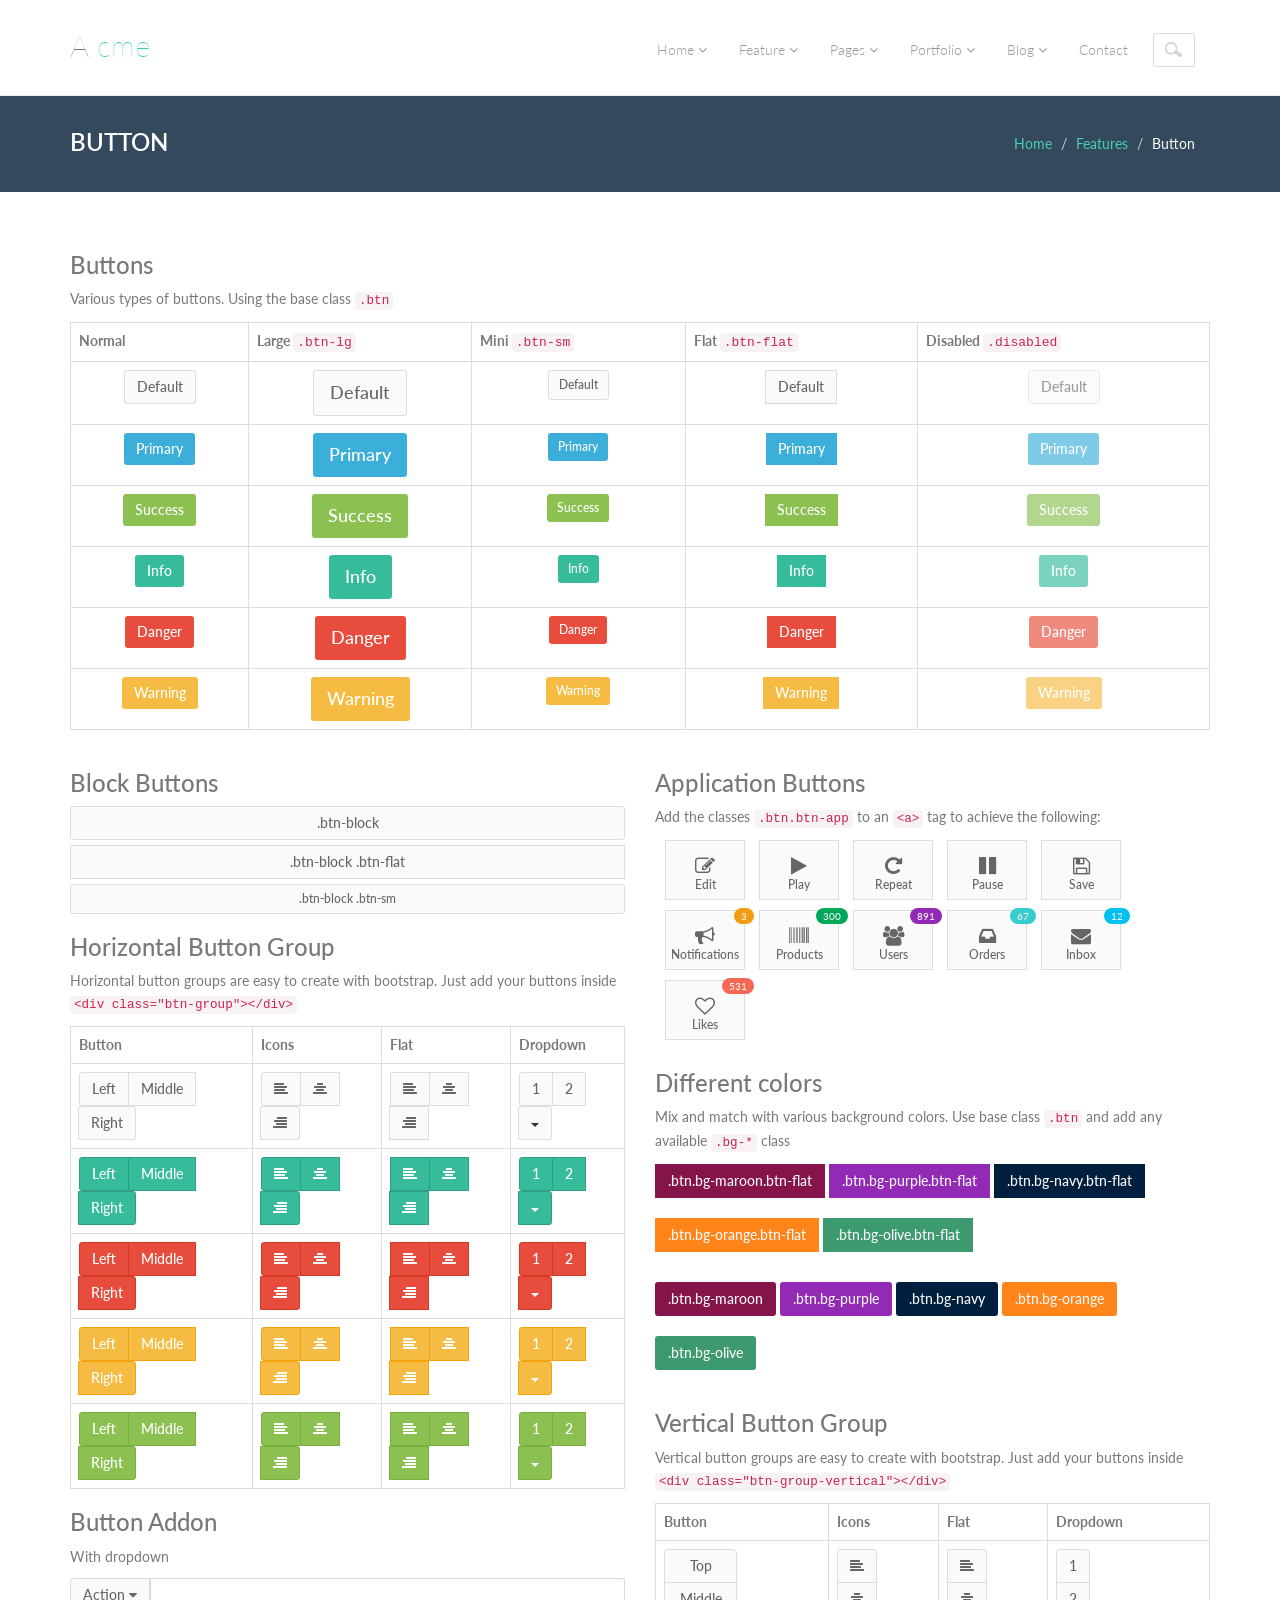
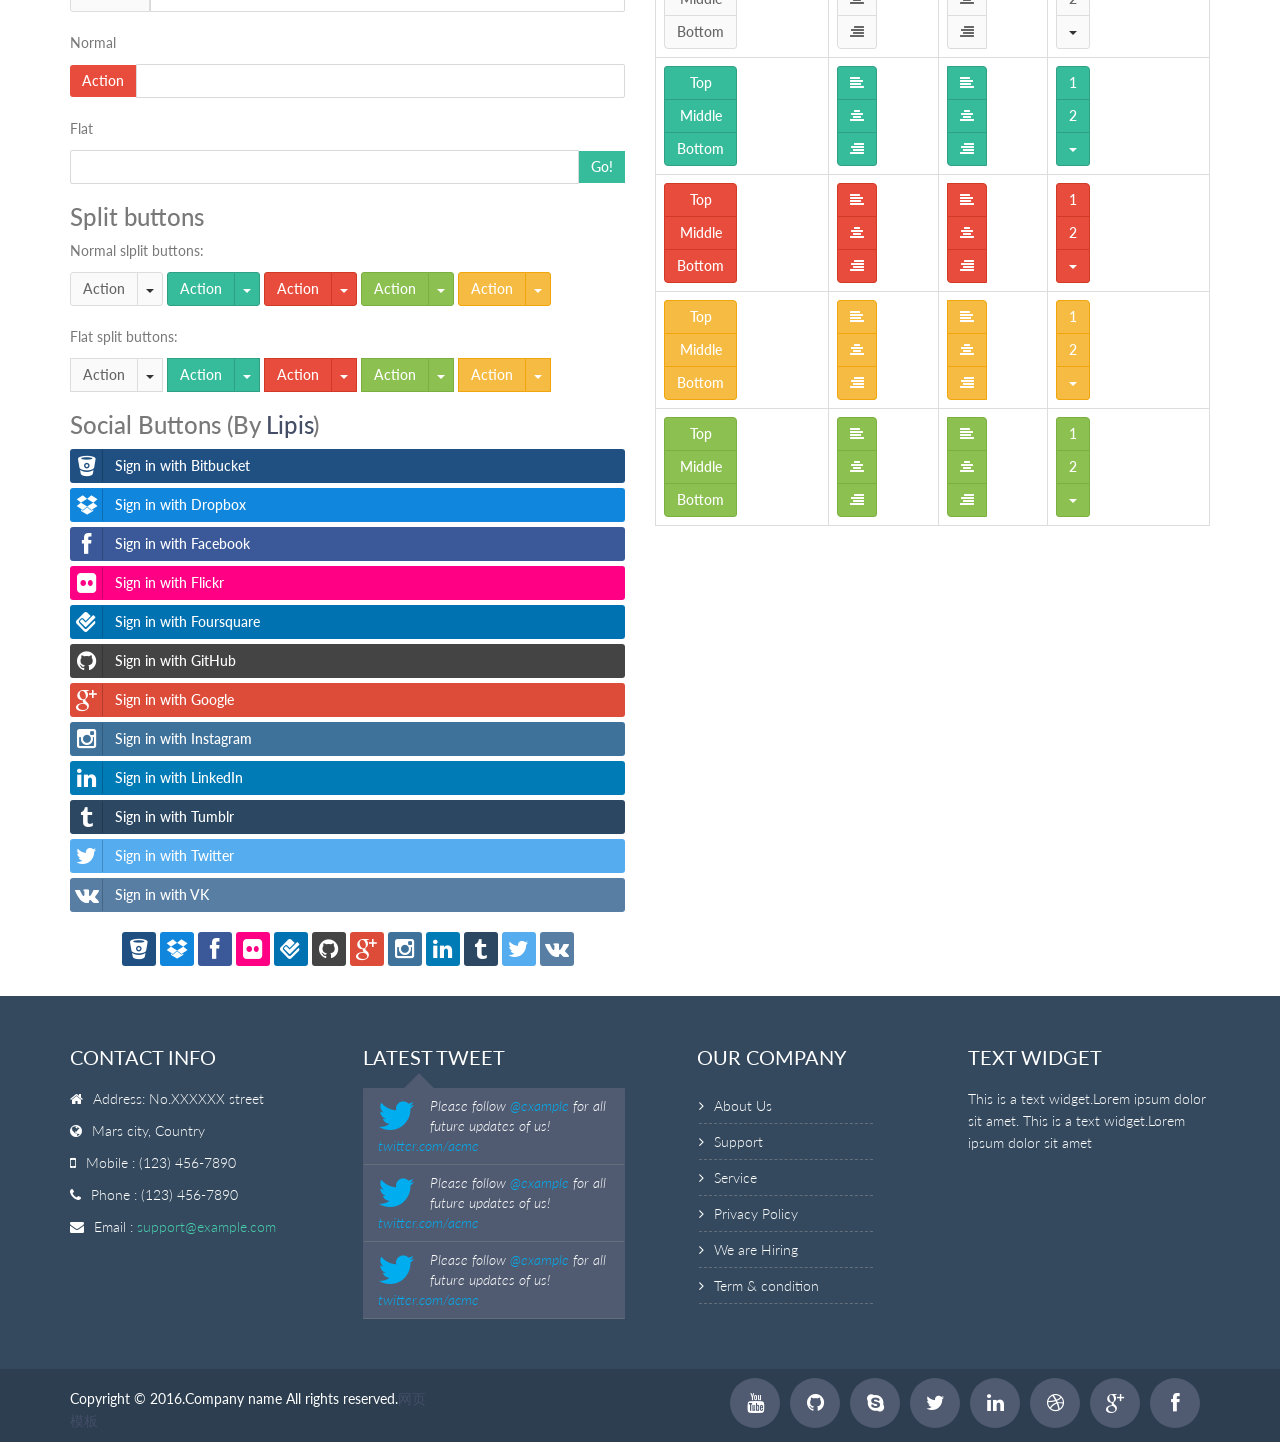
<file: button.html>
<!DOCTYPE html>
<html lang="en">
  <head>
    <meta charset="utf-8">
    <meta name="viewport" content="width=device-width, initial-scale=1.0">
    <meta name="description" content="">
    <meta name="author" content="cosmic">
    <meta name="keywords" content="">
    <link rel="shortcut icon" href="img/favicon.png">

    <title>Home</title>

    <!-- Bootstrap core CSS -->
    <link href="css/bootstrap.min.css" rel="stylesheet">
    <link href="css/theme.css" rel="stylesheet">
    <link href="css/bootstrap-reset.css" rel="stylesheet">
    <!--external css-->
    <link href="assets/font-awesome/css/font-awesome.css" rel="stylesheet" />
    <link rel="stylesheet" href="css/flexslider.css"/>
    <link href="assets/bxslider/jquery.bxslider.css" rel="stylesheet" />
    <link rel="stylesheet" href="css/animate.css">
    <link href='http://fonts.googleapis.com/css?family=Lato' rel='stylesheet' type='text/css'>




      <!-- Custom styles for this template -->
    <link href="css/bootstrap-social.css" rel="stylesheet" type="text/css">
    <link href="css/component.css" rel="stylesheet" type="text/css">
    <link href="css/style.css" rel="stylesheet">
    <link href="css/style-responsive.css" rel="stylesheet" />

    <!-- HTML5 shim and Respond.js IE8 support of HTML5 tooltipss and media queries -->
    <!--[if lt IE 9]>
      <script src="js/html5shiv.js"></script>
      <script src="js/respond.min.js"></script>
    <![endif]-->
  </head>

  <body>
    <!--header start-->
    <header class="head-section">
      <div class="navbar navbar-default navbar-static-top container">
          <div class="navbar-header">
              <button class="navbar-toggle" data-target=".navbar-collapse" data-toggle="collapse"
              type="button"><span class="icon-bar"></span> <span class="icon-bar"></span>
              <span class="icon-bar"></span></button> <a class="navbar-brand" href="index.html">A
              <span>cme</span></a>
          </div>

          <div class="navbar-collapse collapse">
              <ul class="nav navbar-nav">
                  <li class="dropdown">
                      <a class="dropdown-toggle" data-close-others="false" data-delay="0" data-hover=
                      "dropdown" data-toggle="dropdown" href="index.html">Home <i class="fa fa-angle-down"></i>
                      </a>

                      <ul class="dropdown-menu">
                          <li>
                              <a href="index.html">Home Parallax</a>
                          </li>

                          <li>
                              <a href="index1.html">Home Seq-slider1</a>
                          </li>

                          <li>
                              <a href="index2.html">Home Seq-slider2</a>
                          </li>

                      </ul>
                  </li>

                  <li class="dropdown">
                      <a class="dropdown-toggle" data-close-others="false" data-delay="0" data-hover=
                      "dropdown" data-toggle="dropdown" href="#">Feature <i class="fa fa-angle-down"></i>
                      </a>

                      <ul class="dropdown-menu">
                          <li>
                              <a href="typography.html">Typography</a>
                          </li>

                          <li>
                              <a href="button.html">Buttons</a>
                          </li>

                          <li>
                              <a href="form.html">Form</a>
                          </li>

                          <li>
                              <a href="table.html">Table</a>
                          </li>

                          <li class="dropdown-submenu">
                              <a href="#" tabindex="-1">More options</a>

                              <ul class="dropdown-menu">
                                  <li>
                                      <a href="#" tabindex="-1">Second level</a>
                                  </li>

                                  <li class="dropdown-submenu">
                                      <a href="#">Even More..</a>

                                      <ul class="dropdown-menu">
                                          <li>
                                              <a href="#">3rd level</a>
                                          </li>

                                          <li>
                                              <a href="#">3rd level</a>
                                          </li>
                                      </ul>
                                  </li>

                                  <li>
                                      <a href="#">Second level</a>
                                  </li>

                                  <li>
                                      <a href="#">Second level</a>
                                  </li>
                              </ul>
                          </li>
                      </ul>
                  </li>

                  <li class="dropdown">
                      <a class="dropdown-toggle" data-close-others="false" data-delay="0" data-hover=
                      "dropdown" data-toggle="dropdown" href="#">Pages <i class="fa fa-angle-down"></i>
                      </a>

                      <ul class="dropdown-menu">
                          <li>
                              <a href="about.html">About</a>
                          </li>

                          <li>
                              <a href="404.html">404 page</a>
                          </li>

                          <li>
                              <a href="career.html">career</a>
                          </li>

                          <li>
                              <a href="login.html">Login</a>
                          </li>

                          <li>
                              <a href="registration.html">Registration</a>
                          </li>

                          <li>
                              <a href="faq.html">FAQ</a>
                          </li>

                          <li class="dropdown-submenu">
                              <a href="#" tabindex="-1">Pricing table</a>

                              <ul class="dropdown-menu">
                                  <li class="dropdown-submenu"></li>

                                  <li>
                                      <a href="price-table-one.html">Pricing table one</a>
                                  </li>

                                  <li>
                                      <a href="price-table-two.html">Pricing table two</a>
                                  </li>
                              </ul>
                          </li>

                          <li>
                              <a href="service.html">Service</a>
                          </li>

                          <li>
                              <a href="terms.html">Terms & Condition</a>
                          </li>

                          <li>
                              <a href="privacy.html">Privacy policy</a>
                          </li>
                      </ul>
                  </li>

                  <li class="dropdown">
                      <a class="dropdown-toggle" data-close-others="false" data-delay="0" data-hover=
                      "dropdown" data-toggle="dropdown" href="#">Portfolio <i class="fa fa-angle-down"></i>
                      </a>

                      <ul class="dropdown-menu">
                          <li>
                              <a href="portfolio-3-col.html">Portfolio 3 column</a>
                          </li>

                          <li>
                              <a href="portfolio-4-col.html">Portfolio 4 column</a>
                          </li>

                          <li>
                              <a href="portfolio-single-image.html">Portfolio Single Image</a>
                          </li>

                          <li>
                              <a href="portfolio-single-video.html">Portfolio Single Video</a>
                          </li>
                      </ul>
                  </li>

                  <li class="dropdown">
                      <a class="dropdown-toggle" data-close-others="false" data-delay="0" data-hover=
                      "dropdown" data-toggle="dropdown" href="#">Blog <i class="fa fa-angle-down"></i>
                      </a>

                      <ul class="dropdown-menu">
                          <li>
                              <a href="blog.html">Blog</a>
                          </li>

                          <li>
                              <a href="blog-two-col.html">Blog two column</a>
                          </li>

                          <li>
                              <a href="blog-detail.html">Blog Single Image</a>
                          </li>

                          <li>
                              <a href="blog-detail-video.html">Blog single video</a>
                          </li>
                      </ul>
                  </li>

                  <li>
                      <a href="contact.html">Contact</a>
                  </li>

                  <li><input class="form-control search" placeholder=" Search" type="text"></li>
              </ul>
          </div>
      </div>
    </header>
    <!--header end-->

    <!--breadcrumbs start-->
    <div class="breadcrumbs">
        <div class="container">
            <div class="row">
                <div class="col-lg-4 col-sm-4">
                    <h1>Button</h1>
                </div>
                <div class="col-lg-8 col-sm-8">
                    <ol class="breadcrumb pull-right">
                        <li><a href="#">Home</a></li>
                        <li><a href="#">Features</a></li>
                        <li class="active">Button</li>
                    </ol>
                </div>
            </div>
        </div>
    </div>
    <!--breadcrumbs end-->

    <!--container start-->
    <div class="component-bg">
        <div class="container mar-b-30">
            <div class="row">
                <div class="col-md-12">
                            <div class="box box-primary">
                                <div class="box-header">
                                    <!-- <i class="fa fa-edit"></i> -->
                                    <h3 class="box-title">Buttons</h3>
                                </div>
                                <div class="box-body pad table-responsive">
                                    <p>Various types of buttons. Using the base class <code>.btn</code></p>
                                    <table class="table table-bordered text-center">
                                        <tbody><tr>
                                            <th>Normal</th>
                                            <th>Large <code>.btn-lg</code></th>
                                            <th>Mini <code>.btn-sm</code></th>
                                            <th>Flat <code>.btn-flat</code></th>
                                            <th>Disabled <code>.disabled</code></th>
                                        </tr>
                                        <tr>
                                            <td><button class="btn btn-default">Default</button></td>
                                            <td><button class="btn btn-default btn-lg">Default</button></td>
                                            <td><button class="btn btn-default btn-sm">Default</button></td>
                                            <td><button class="btn btn-default btn-flat">Default</button></td>
                                            <td><button class="btn btn-default disabled">Default</button></td>
                                        </tr>
                                        <tr>
                                            <td><button class="btn btn-primary">Primary</button></td>
                                            <td><button class="btn btn-primary btn-lg">Primary</button></td>
                                            <td><button class="btn btn-primary btn-sm">Primary</button></td>
                                            <td><button class="btn btn-primary btn-flat">Primary</button></td>
                                            <td><button class="btn btn-primary disabled">Primary</button></td>
                                        </tr>
                                        <tr>
                                            <td><button class="btn btn-success">Success</button></td>
                                            <td><button class="btn btn-success btn-lg">Success</button></td>
                                            <td><button class="btn btn-success btn-sm">Success</button></td>
                                            <td><button class="btn btn-success btn-flat">Success</button></td>
                                            <td><button class="btn btn-success disabled">Success</button></td>
                                        </tr>
                                        <tr>
                                            <td><button class="btn btn-info">Info</button></td>
                                            <td><button class="btn btn-info btn-lg">Info</button></td>
                                            <td><button class="btn btn-info btn-sm">Info</button></td>
                                            <td><button class="btn btn-info btn-flat">Info</button></td>
                                            <td><button class="btn btn-info disabled">Info</button></td>
                                        </tr>
                                        <tr>
                                            <td><button class="btn btn-danger">Danger</button></td>
                                            <td><button class="btn btn-danger btn-lg">Danger</button></td>
                                            <td><button class="btn btn-danger btn-sm">Danger</button></td>
                                            <td><button class="btn btn-danger btn-flat">Danger</button></td>
                                            <td><button class="btn btn-danger disabled">Danger</button></td>
                                        </tr>
                                        <tr>
                                            <td><button class="btn btn-warning">Warning</button></td>
                                            <td><button class="btn btn-warning btn-lg">Warning</button></td>
                                            <td><button class="btn btn-warning btn-sm">Warning</button></td>
                                            <td><button class="btn btn-warning btn-flat">Warning</button></td>
                                            <td><button class="btn btn-warning disabled">Warning</button></td>
                                        </tr>
                                    </tbody></table>
                                </div><!-- /.box -->
                            </div>
                        </div>
            </div><!-- end row -->

            <div class="row">
                        <div class="col-md-6">
                            <!-- Block buttons -->
                            <div class="box">
                                <div class="box-header">
                                    <h3 class="box-title">Block Buttons</h3>
                                </div>
                                <div class="box-body">
                                    <button class="btn btn-default btn-block">.btn-block</button>
                                    <button class="btn btn-default btn-block btn-flat">.btn-block .btn-flat</button>
                                    <button class="btn btn-default btn-block btn-sm">.btn-block .btn-sm</button>
                                </div>
                            </div><!-- /.box -->

                            <!-- Horizontal grouping -->
                            <div class="box">
                                <div class="box-header">
                                    <h3 class="box-title">Horizontal Button Group</h3>
                                </div>
                                <div class="box-body table-responsive pad">
                                    <p>
                                        Horizontal button groups are easy to create with bootstrap. Just add your buttons
                                        inside <code>&lt;div class="btn-group"&gt;&lt;/div&gt;</code>
                                    </p>

                                    <table class="table table-bordered">
                                        <tbody><tr>
                                            <th>Button</th>
                                            <th>Icons</th>
                                            <th>Flat</th>
                                            <th>Dropdown</th>
                                        </tr>
                                        <!-- Default -->
                                        <tr>
                                            <td>
                                                <div class="btn-group">
                                                    <button type="button" class="btn btn-default">Left</button>
                                                    <button type="button" class="btn btn-default">Middle</button>
                                                    <button type="button" class="btn btn-default">Right</button>
                                                </div>
                                            </td>
                                            <td>
                                                <div class="btn-group">
                                                    <button type="button" class="btn btn-default"><i class="fa fa-align-left"></i></button>
                                                    <button type="button" class="btn btn-default"><i class="fa fa-align-center"></i></button>
                                                    <button type="button" class="btn btn-default"><i class="fa fa-align-right"></i></button>
                                                </div>
                                            </td>
                                            <td>
                                                <div class="btn-group">
                                                    <button type="button" class="btn btn-default btn-flat"><i class="fa fa-align-left"></i></button>
                                                    <button type="button" class="btn btn-default btn-flat"><i class="fa fa-align-center"></i></button>
                                                    <button type="button" class="btn btn-default btn-flat"><i class="fa fa-align-right"></i></button>
                                                </div>
                                            </td>
                                            <td>
                                                <div class="btn-group">
                                                    <button type="button" class="btn btn-default">1</button>
                                                    <button type="button" class="btn btn-default">2</button>

                                                    <div class="btn-group">
                                                        <button type="button" class="btn btn-default dropdown-toggle" data-toggle="dropdown">
                                                            <span class="caret"></span>
                                                        </button>
                                                        <ul class="dropdown-menu">
                                                            <li><a href="#">Dropdown link</a></li>
                                                            <li><a href="#">Dropdown link</a></li>
                                                        </ul>
                                                    </div>
                                                </div>
                                            </td>
                                        </tr><!-- ./default -->
                                        <!-- Info -->
                                        <tr>
                                            <td>
                                                <div class="btn-group">
                                                    <button type="button" class="btn btn-info">Left</button>
                                                    <button type="button" class="btn btn-info">Middle</button>
                                                    <button type="button" class="btn btn-info">Right</button>
                                                </div>
                                            </td>
                                            <td>
                                                <div class="btn-group">
                                                    <button type="button" class="btn btn-info"><i class="fa fa-align-left"></i></button>
                                                    <button type="button" class="btn btn-info"><i class="fa fa-align-center"></i></button>
                                                    <button type="button" class="btn btn-info"><i class="fa fa-align-right"></i></button>
                                                </div>
                                            </td>
                                            <td>
                                                <div class="btn-group">
                                                    <button type="button" class="btn btn-info btn-flat"><i class="fa fa-align-left"></i></button>
                                                    <button type="button" class="btn btn-info btn-flat"><i class="fa fa-align-center"></i></button>
                                                    <button type="button" class="btn btn-info btn-flat"><i class="fa fa-align-right"></i></button>
                                                </div>
                                            </td>
                                            <td>
                                                <div class="btn-group">
                                                    <button type="button" class="btn btn-info">1</button>
                                                    <button type="button" class="btn btn-info">2</button>

                                                    <div class="btn-group">
                                                        <button type="button" class="btn btn-info dropdown-toggle" data-toggle="dropdown">
                                                            <span class="caret"></span>
                                                        </button>
                                                        <ul class="dropdown-menu">
                                                            <li><a href="#">Dropdown link</a></li>
                                                            <li><a href="#">Dropdown link</a></li>
                                                        </ul>
                                                    </div>
                                                </div>
                                            </td>
                                        </tr>  <!-- /. info -->
                                        <!-- /.danger -->
                                        <tr>
                                            <td>
                                                <div class="btn-group">
                                                    <button type="button" class="btn btn-danger">Left</button>
                                                    <button type="button" class="btn btn-danger">Middle</button>
                                                    <button type="button" class="btn btn-danger">Right</button>
                                                </div>
                                            </td>
                                            <td>
                                                <div class="btn-group">
                                                    <button type="button" class="btn btn-danger"><i class="fa fa-align-left"></i></button>
                                                    <button type="button" class="btn btn-danger"><i class="fa fa-align-center"></i></button>
                                                    <button type="button" class="btn btn-danger"><i class="fa fa-align-right"></i></button>
                                                </div>
                                            </td>
                                            <td>
                                                <div class="btn-group">
                                                    <button type="button" class="btn btn-danger btn-flat"><i class="fa fa-align-left"></i></button>
                                                    <button type="button" class="btn btn-danger btn-flat"><i class="fa fa-align-center"></i></button>
                                                    <button type="button" class="btn btn-danger btn-flat"><i class="fa fa-align-right"></i></button>
                                                </div>
                                            </td>
                                            <td>
                                                <div class="btn-group">
                                                    <button type="button" class="btn btn-danger">1</button>
                                                    <button type="button" class="btn btn-danger">2</button>

                                                    <div class="btn-group">
                                                        <button type="button" class="btn btn-danger dropdown-toggle" data-toggle="dropdown">
                                                            <span class="caret"></span>
                                                        </button>
                                                        <ul class="dropdown-menu">
                                                            <li><a href="#">Dropdown link</a></li>
                                                            <li><a href="#">Dropdown link</a></li>
                                                        </ul>
                                                    </div>
                                                </div>
                                            </td>
                                        </tr>  <!-- /.danger -->
                                        <!-- warning -->
                                        <tr>
                                            <td>
                                                <div class="btn-group">
                                                    <button type="button" class="btn btn-warning">Left</button>
                                                    <button type="button" class="btn btn-warning">Middle</button>
                                                    <button type="button" class="btn btn-warning">Right</button>
                                                </div>
                                            </td>
                                            <td>
                                                <div class="btn-group">
                                                    <button type="button" class="btn btn-warning"><i class="fa fa-align-left"></i></button>
                                                    <button type="button" class="btn btn-warning"><i class="fa fa-align-center"></i></button>
                                                    <button type="button" class="btn btn-warning"><i class="fa fa-align-right"></i></button>
                                                </div>
                                            </td>
                                            <td>
                                                <div class="btn-group">
                                                    <button type="button" class="btn btn-warning btn-flat"><i class="fa fa-align-left"></i></button>
                                                    <button type="button" class="btn btn-warning btn-flat"><i class="fa fa-align-center"></i></button>
                                                    <button type="button" class="btn btn-warning btn-flat"><i class="fa fa-align-right"></i></button>
                                                </div>
                                            </td>
                                            <td>
                                                <div class="btn-group">
                                                    <button type="button" class="btn btn-warning">1</button>
                                                    <button type="button" class="btn btn-warning">2</button>

                                                    <div class="btn-group">
                                                        <button type="button" class="btn btn-warning dropdown-toggle" data-toggle="dropdown">
                                                            <span class="caret"></span>
                                                        </button>
                                                        <ul class="dropdown-menu">
                                                            <li><a href="#">Dropdown link</a></li>
                                                            <li><a href="#">Dropdown link</a></li>
                                                        </ul>
                                                    </div>
                                                </div>
                                            </td>
                                        </tr>  <!-- /.warning -->
                                        <!-- success -->
                                        <tr>
                                            <td>
                                                <div class="btn-group">
                                                    <button type="button" class="btn btn-success">Left</button>
                                                    <button type="button" class="btn btn-success">Middle</button>
                                                    <button type="button" class="btn btn-success">Right</button>
                                                </div>
                                            </td>
                                            <td>
                                                <div class="btn-group">
                                                    <button type="button" class="btn btn-success"><i class="fa fa-align-left"></i></button>
                                                    <button type="button" class="btn btn-success"><i class="fa fa-align-center"></i></button>
                                                    <button type="button" class="btn btn-success"><i class="fa fa-align-right"></i></button>
                                                </div>
                                            </td>
                                            <td>
                                                <div class="btn-group">
                                                    <button type="button" class="btn btn-success btn-flat"><i class="fa fa-align-left"></i></button>
                                                    <button type="button" class="btn btn-success btn-flat"><i class="fa fa-align-center"></i></button>
                                                    <button type="button" class="btn btn-success btn-flat"><i class="fa fa-align-right"></i></button>
                                                </div>
                                            </td>
                                            <td>
                                                <div class="btn-group">
                                                    <button type="button" class="btn btn-success">1</button>
                                                    <button type="button" class="btn btn-success">2</button>

                                                    <div class="btn-group">
                                                        <button type="button" class="btn btn-success dropdown-toggle" data-toggle="dropdown">
                                                            <span class="caret"></span>
                                                        </button>
                                                        <ul class="dropdown-menu">
                                                            <li><a href="#">Dropdown link</a></li>
                                                            <li><a href="#">Dropdown link</a></li>
                                                        </ul>
                                                    </div>
                                                </div>
                                            </td>
                                        </tr>  <!-- /.success -->
                                    </tbody></table>
                                </div>
                            </div><!-- /.box -->

                            <div class="box">
                                <div class="box-header">
                                    <h3 class="box-title">Button Addon</h3>
                                </div>
                                <div class="box-body">
                                    <p>With dropdown</p>
                                    <div class="input-group margin">
                                        <div class="input-group-btn">
                                            <button type="button" class="btn btn-default dropdown-toggle" data-toggle="dropdown">Action <span class="fa fa-caret-down"></span></button>
                                            <ul class="dropdown-menu">
                                                <li><a href="#">Action</a></li>
                                                <li><a href="#">Another action</a></li>
                                                <li><a href="#">Something else here</a></li>
                                                <li class="divider"></li>
                                                <li><a href="#">Separated link</a></li>
                                            </ul>
                                        </div><!-- /btn-group -->
                                        <input type="text" class="form-control">
                                    </div><!-- /input-group -->
                                    <p>Normal</p>
                                    <div class="input-group margin">
                                        <div class="input-group-btn">
                                            <button type="button" class="btn btn-danger">Action</button>
                                        </div><!-- /btn-group -->
                                        <input type="text" class="form-control">
                                    </div><!-- /input-group -->
                                    <p>Flat</p>
                                    <div class="input-group margin">
                                        <input type="text" class="form-control">
                                        <span class="input-group-btn">
                                            <button class="btn btn-info btn-flat" type="button">Go!</button>
                                        </span>
                                    </div><!-- /input-group -->
                                </div><!-- /.box-body -->
                            </div><!-- /.box -->
                            <!-- split buttons box -->
                            <div class="box">
                                <div class="box-header">
                                    <h3 class="box-title">Split buttons</h3>
                                </div>
                                <div class="box-body">
                                    <!-- Split button -->
                                    <p>Normal slplit buttons:</p>
                                    <div class="margin">
                                        <div class="btn-group">
                                            <button type="button" class="btn btn-default">Action</button>
                                            <button type="button" class="btn btn-default dropdown-toggle" data-toggle="dropdown">
                                                <span class="caret"></span>
                                                <span class="sr-only">Toggle Dropdown</span>
                                            </button>
                                            <ul class="dropdown-menu" role="menu">
                                                <li><a href="#">Action</a></li>
                                                <li><a href="#">Another action</a></li>
                                                <li><a href="#">Something else here</a></li>
                                                <li class="divider"></li>
                                                <li><a href="#">Separated link</a></li>
                                            </ul>
                                        </div>
                                        <div class="btn-group">
                                            <button type="button" class="btn btn-info">Action</button>
                                            <button type="button" class="btn btn-info dropdown-toggle" data-toggle="dropdown">
                                                <span class="caret"></span>
                                                <span class="sr-only">Toggle Dropdown</span>
                                            </button>
                                            <ul class="dropdown-menu" role="menu">
                                                <li><a href="#">Action</a></li>
                                                <li><a href="#">Another action</a></li>
                                                <li><a href="#">Something else here</a></li>
                                                <li class="divider"></li>
                                                <li><a href="#">Separated link</a></li>
                                            </ul>
                                        </div>
                                        <div class="btn-group">
                                            <button type="button" class="btn btn-danger">Action</button>
                                            <button type="button" class="btn btn-danger dropdown-toggle" data-toggle="dropdown">
                                                <span class="caret"></span>
                                                <span class="sr-only">Toggle Dropdown</span>
                                            </button>
                                            <ul class="dropdown-menu" role="menu">
                                                <li><a href="#">Action</a></li>
                                                <li><a href="#">Another action</a></li>
                                                <li><a href="#">Something else here</a></li>
                                                <li class="divider"></li>
                                                <li><a href="#">Separated link</a></li>
                                            </ul>
                                        </div>
                                        <div class="btn-group">
                                            <button type="button" class="btn btn-success">Action</button>
                                            <button type="button" class="btn btn-success dropdown-toggle" data-toggle="dropdown">
                                                <span class="caret"></span>
                                                <span class="sr-only">Toggle Dropdown</span>
                                            </button>
                                            <ul class="dropdown-menu" role="menu">
                                                <li><a href="#">Action</a></li>
                                                <li><a href="#">Another action</a></li>
                                                <li><a href="#">Something else here</a></li>
                                                <li class="divider"></li>
                                                <li><a href="#">Separated link</a></li>
                                            </ul>
                                        </div>
                                        <div class="btn-group">
                                            <button type="button" class="btn btn-warning">Action</button>
                                            <button type="button" class="btn btn-warning dropdown-toggle" data-toggle="dropdown">
                                                <span class="caret"></span>
                                                <span class="sr-only">Toggle Dropdown</span>
                                            </button>
                                            <ul class="dropdown-menu" role="menu">
                                                <li><a href="#">Action</a></li>
                                                <li><a href="#">Another action</a></li>
                                                <li><a href="#">Something else here</a></li>
                                                <li class="divider"></li>
                                                <li><a href="#">Separated link</a></li>
                                            </ul>
                                        </div>
                                    </div>
                                    <!-- flat split buttons -->
                                    <p>Flat split buttons:</p>
                                    <div class="margin">
                                        <div class="btn-group">
                                            <button type="button" class="btn btn-default btn-flat">Action</button>
                                            <button type="button" class="btn btn-default btn-flat dropdown-toggle" data-toggle="dropdown">
                                                <span class="caret"></span>
                                                <span class="sr-only">Toggle Dropdown</span>
                                            </button>
                                            <ul class="dropdown-menu" role="menu">
                                                <li><a href="#">Action</a></li>
                                                <li><a href="#">Another action</a></li>
                                                <li><a href="#">Something else here</a></li>
                                                <li class="divider"></li>
                                                <li><a href="#">Separated link</a></li>
                                            </ul>
                                        </div>
                                        <div class="btn-group">
                                            <button type="button" class="btn btn-info btn-flat">Action</button>
                                            <button type="button" class="btn btn-info btn-flat dropdown-toggle" data-toggle="dropdown">
                                                <span class="caret"></span>
                                                <span class="sr-only">Toggle Dropdown</span>
                                            </button>
                                            <ul class="dropdown-menu" role="menu">
                                                <li><a href="#">Action</a></li>
                                                <li><a href="#">Another action</a></li>
                                                <li><a href="#">Something else here</a></li>
                                                <li class="divider"></li>
                                                <li><a href="#">Separated link</a></li>
                                            </ul>
                                        </div>
                                        <div class="btn-group">
                                            <button type="button" class="btn btn-danger btn-flat">Action</button>
                                            <button type="button" class="btn btn-danger btn-flat dropdown-toggle" data-toggle="dropdown">
                                                <span class="caret"></span>
                                                <span class="sr-only">Toggle Dropdown</span>
                                            </button>
                                            <ul class="dropdown-menu" role="menu">
                                                <li><a href="#">Action</a></li>
                                                <li><a href="#">Another action</a></li>
                                                <li><a href="#">Something else here</a></li>
                                                <li class="divider"></li>
                                                <li><a href="#">Separated link</a></li>
                                            </ul>
                                        </div>
                                        <div class="btn-group">
                                            <button type="button" class="btn btn-success btn-flat">Action</button>
                                            <button type="button" class="btn btn-success btn-flat dropdown-toggle" data-toggle="dropdown">
                                                <span class="caret"></span>
                                                <span class="sr-only">Toggle Dropdown</span>
                                            </button>
                                            <ul class="dropdown-menu" role="menu">
                                                <li><a href="#">Action</a></li>
                                                <li><a href="#">Another action</a></li>
                                                <li><a href="#">Something else here</a></li>
                                                <li class="divider"></li>
                                                <li><a href="#">Separated link</a></li>
                                            </ul>
                                        </div>
                                        <div class="btn-group">
                                            <button type="button" class="btn btn-warning btn-flat">Action</button>
                                            <button type="button" class="btn btn-warning btn-flat dropdown-toggle" data-toggle="dropdown">
                                                <span class="caret"></span>
                                                <span class="sr-only">Toggle Dropdown</span>
                                            </button>
                                            <ul class="dropdown-menu" role="menu">
                                                <li><a href="#">Action</a></li>
                                                <li><a href="#">Another action</a></li>
                                                <li><a href="#">Something else here</a></li>
                                                <li class="divider"></li>
                                                <li><a href="#">Separated link</a></li>
                                            </ul>
                                        </div>
                                    </div>
                                </div><!-- /.box-body -->
                            </div><!-- end split buttons box -->

                            <!-- social buttons -->
                            <div class="box">
                                <div class="box-header">
                                    <h3 class="box-title">Social Buttons (By <a href="https://github.com/lipis/bootstrap-social">Lipis</a>)</h3>
                                </div>
                                <div class="box-body">
                                    <a class="btn btn-block btn-social btn-bitbucket">
                                        <i class="fa fa-bitbucket"></i> Sign in with Bitbucket
                                    </a>
                                    <a class="btn btn-block btn-social btn-dropbox">
                                        <i class="fa fa-dropbox"></i> Sign in with Dropbox
                                    </a>
                                    <a class="btn btn-block btn-social btn-facebook">
                                        <i class="fa fa-facebook"></i> Sign in with Facebook
                                    </a>
                                    <a class="btn btn-block btn-social btn-flickr">
                                        <i class="fa fa-flickr"></i> Sign in with Flickr
                                    </a>
                                    <a class="btn btn-block btn-social btn-foursquare">
                                        <i class="fa fa-foursquare"></i> Sign in with Foursquare
                                    </a>
                                    <a class="btn btn-block btn-social btn-github">
                                        <i class="fa fa-github"></i> Sign in with GitHub
                                    </a>
                                    <a class="btn btn-block btn-social btn-google-plus">
                                        <i class="fa fa-google-plus"></i> Sign in with Google
                                    </a>
                                    <a class="btn btn-block btn-social btn-instagram">
                                        <i class="fa fa-instagram"></i> Sign in with Instagram
                                    </a>
                                    <a class="btn btn-block btn-social btn-linkedin">
                                        <i class="fa fa-linkedin"></i> Sign in with LinkedIn
                                    </a>
                                    <a class="btn btn-block btn-social btn-tumblr">
                                        <i class="fa fa-tumblr"></i> Sign in with Tumblr
                                    </a>
                                    <a class="btn btn-block btn-social btn-twitter">
                                        <i class="fa fa-twitter"></i> Sign in with Twitter
                                    </a>
                                    <a class="btn btn-block btn-social btn-vk">
                                        <i class="fa fa-vk"></i> Sign in with VK
                                    </a>
                                    <br>
                                    <div class="text-center">
                                        <a class="btn btn-social-icon btn-bitbucket"><i class="fa fa-bitbucket"></i></a>
                                        <a class="btn btn-social-icon btn-dropbox"><i class="fa fa-dropbox"></i></a>
                                        <a class="btn btn-social-icon btn-facebook"><i class="fa fa-facebook"></i></a>
                                        <a class="btn btn-social-icon btn-flickr"><i class="fa fa-flickr"></i></a>
                                        <a class="btn btn-social-icon btn-foursquare"><i class="fa fa-foursquare"></i></a>
                                        <a class="btn btn-social-icon btn-github"><i class="fa fa-github"></i></a>
                                        <a class="btn btn-social-icon btn-google-plus"><i class="fa fa-google-plus"></i></a>
                                        <a class="btn btn-social-icon btn-instagram"><i class="fa fa-instagram"></i></a>
                                        <a class="btn btn-social-icon btn-linkedin"><i class="fa fa-linkedin"></i></a>
                                        <a class="btn btn-social-icon btn-tumblr"><i class="fa fa-tumblr"></i></a>
                                        <a class="btn btn-social-icon btn-twitter"><i class="fa fa-twitter"></i></a>
                                        <a class="btn btn-social-icon btn-vk"><i class="fa fa-vk"></i></a>
                                    </div>
                                </div>
                            </div><!-- /.box -->

                        </div><!-- /.col -->
                        <div class="col-md-6">
                            <!-- Application buttons -->
                            <div class="box">
                                <div class="box-header">
                                    <h3 class="box-title">Application Buttons</h3>
                                </div>
                                <div class="box-body">
                                    <p>Add the classes <code>.btn.btn-app</code> to an <code>&lt;a&gt;</code> tag to achieve the following:</p>
                                    <a class="btn btn-app">
                                        <i class="fa fa-edit"></i> Edit
                                    </a>
                                    <a class="btn btn-app">
                                        <i class="fa fa-play"></i> Play
                                    </a>
                                    <a class="btn btn-app">
                                        <i class="fa fa-repeat"></i> Repeat
                                    </a>
                                    <a class="btn btn-app">
                                        <i class="fa fa-pause"></i> Pause
                                    </a>
                                    <a class="btn btn-app">
                                        <i class="fa fa-save"></i> Save
                                    </a>
                                    <a class="btn btn-app">
                                        <span class="badge bg-yellow">3</span>
                                        <i class="fa fa-bullhorn"></i> Notifications
                                    </a>
                                    <a class="btn btn-app">
                                        <span class="badge bg-green">300</span>
                                        <i class="fa fa-barcode"></i> Products
                                    </a>
                                    <a class="btn btn-app">
                                        <span class="badge bg-purple">891</span>
                                        <i class="fa fa-users"></i> Users
                                    </a>
                                    <a class="btn btn-app">
                                        <span class="badge bg-teal">67</span>
                                        <i class="fa fa-inbox"></i> Orders
                                    </a>
                                    <a class="btn btn-app">
                                        <span class="badge bg-aqua">12</span>
                                        <i class="fa fa-envelope"></i> Inbox
                                    </a>
                                    <a class="btn btn-app">
                                        <span class="badge bg-red">531</span>
                                        <i class="fa fa-heart-o"></i> Likes
                                    </a>
                                </div><!-- /.box-body -->
                            </div><!-- /.box -->
                            <!-- Various colors -->
                            <div class="box">
                                <div class="box-header">
                                    <h3 class="box-title">Different colors</h3>
                                </div>
                                <div class="box-body">
                                    <p>Mix and match with various background colors. Use base class <code>.btn</code> and add any available <code>.bg-*</code> class</p>
                                    <!-- You may notice a .margin class added
                                    here but that's only to make the content
                                    display correctly without having to use a table-->
                                    <p>
                                        <button class="btn bg-maroon btn-flat margin">.btn.bg-maroon.btn-flat</button>
                                        <button class="btn bg-purple btn-flat margin">.btn.bg-purple.btn-flat</button>
                                        <button class="btn bg-navy btn-flat margin">.btn.bg-navy.btn-flat</button>
                                        <button class="btn bg-orange btn-flat margin">.btn.bg-orange.btn-flat</button>
                                        <button class="btn bg-olive btn-flat margin">.btn.bg-olive.btn-flat</button>
                                    </p>

                                    <p>
                                        <button class="btn bg-maroon margin">.btn.bg-maroon</button>
                                        <button class="btn bg-purple margin">.btn.bg-purple</button>
                                        <button class="btn bg-navy margin">.btn.bg-navy</button>
                                        <button class="btn bg-orange margin">.btn.bg-orange</button>
                                        <button class="btn bg-olive margin">.btn.bg-olive</button>
                                    </p>
                                </div>
                            </div><!-- /.box -->

                            <!-- Vertical grouping -->
                            <div class="box">
                                <div class="box-header">
                                    <h3 class="box-title">Vertical Button Group</h3>
                                </div>
                                <div class="box-body table-responsive pad">

                                    <p>
                                        Vertical button groups are easy to create with bootstrap. Just add your buttons
                                        inside <code>&lt;div class="btn-group-vertical"&gt;&lt;/div&gt;</code>
                                    </p>

                                    <table class="table table-bordered">
                                        <tbody><tr>
                                            <th>Button</th>
                                            <th>Icons</th>
                                            <th>Flat</th>
                                            <th>Dropdown</th>
                                        </tr>
                                        <!-- Default -->
                                        <tr>
                                            <td>
                                                <div class="btn-group-vertical">
                                                    <button type="button" class="btn btn-default">Top</button>
                                                    <button type="button" class="btn btn-default">Middle</button>
                                                    <button type="button" class="btn btn-default">Bottom</button>
                                                </div>
                                            </td>
                                            <td>
                                                <div class="btn-group-vertical">
                                                    <button type="button" class="btn btn-default"><i class="fa fa-align-left"></i></button>
                                                    <button type="button" class="btn btn-default"><i class="fa fa-align-center"></i></button>
                                                    <button type="button" class="btn btn-default"><i class="fa fa-align-right"></i></button>
                                                </div>
                                            </td>
                                            <td>
                                                <div class="btn-group-vertical">
                                                    <button type="button" class="btn btn-default btn-flat"><i class="fa fa-align-left"></i></button>
                                                    <button type="button" class="btn btn-default btn-flat"><i class="fa fa-align-center"></i></button>
                                                    <button type="button" class="btn btn-default btn-flat"><i class="fa fa-align-right"></i></button>
                                                </div>
                                            </td>
                                            <td>
                                                <div class="btn-group-vertical">
                                                    <button type="button" class="btn btn-default">1</button>
                                                    <button type="button" class="btn btn-default">2</button>

                                                    <div class="btn-group">
                                                        <button type="button" class="btn btn-default dropdown-toggle" data-toggle="dropdown">
                                                            <span class="caret"></span>
                                                        </button>
                                                        <ul class="dropdown-menu">
                                                            <li><a href="#">Dropdown link</a></li>
                                                            <li><a href="#">Dropdown link</a></li>
                                                        </ul>
                                                    </div>
                                                </div>
                                            </td>
                                        </tr><!-- ./default -->
                                        <!-- Info -->
                                        <tr>
                                            <td>
                                                <div class="btn-group-vertical">
                                                    <button type="button" class="btn btn-info">Top</button>
                                                    <button type="button" class="btn btn-info">Middle</button>
                                                    <button type="button" class="btn btn-info">Bottom</button>
                                                </div>
                                            </td>
                                            <td>
                                                <div class="btn-group-vertical">
                                                    <button type="button" class="btn btn-info"><i class="fa fa-align-left"></i></button>
                                                    <button type="button" class="btn btn-info"><i class="fa fa-align-center"></i></button>
                                                    <button type="button" class="btn btn-info"><i class="fa fa-align-right"></i></button>
                                                </div>
                                            </td>
                                            <td>
                                                <div class="btn-group-vertical">
                                                    <button type="button" class="btn btn-info btn-flat"><i class="fa fa-align-left"></i></button>
                                                    <button type="button" class="btn btn-info btn-flat"><i class="fa fa-align-center"></i></button>
                                                    <button type="button" class="btn btn-info btn-flat"><i class="fa fa-align-right"></i></button>
                                                </div>
                                            </td>
                                            <td>
                                                <div class="btn-group-vertical">
                                                    <button type="button" class="btn btn-info">1</button>
                                                    <button type="button" class="btn btn-info">2</button>

                                                    <div class="btn-group">
                                                        <button type="button" class="btn btn-info dropdown-toggle" data-toggle="dropdown">
                                                            <span class="caret"></span>
                                                        </button>
                                                        <ul class="dropdown-menu">
                                                            <li><a href="#">Dropdown link</a></li>
                                                            <li><a href="#">Dropdown link</a></li>
                                                        </ul>
                                                    </div>
                                                </div>
                                            </td>
                                        </tr>  <!-- /. info -->
                                        <!-- /.danger -->
                                        <tr>
                                            <td>
                                                <div class="btn-group-vertical">
                                                    <button type="button" class="btn btn-danger">Top</button>
                                                    <button type="button" class="btn btn-danger">Middle</button>
                                                    <button type="button" class="btn btn-danger">Bottom</button>
                                                </div>
                                            </td>
                                            <td>
                                                <div class="btn-group-vertical">
                                                    <button type="button" class="btn btn-danger"><i class="fa fa-align-left"></i></button>
                                                    <button type="button" class="btn btn-danger"><i class="fa fa-align-center"></i></button>
                                                    <button type="button" class="btn btn-danger"><i class="fa fa-align-right"></i></button>
                                                </div>
                                            </td>
                                            <td>
                                                <div class="btn-group-vertical">
                                                    <button type="button" class="btn btn-danger btn-flat"><i class="fa fa-align-left"></i></button>
                                                    <button type="button" class="btn btn-danger btn-flat"><i class="fa fa-align-center"></i></button>
                                                    <button type="button" class="btn btn-danger btn-flat"><i class="fa fa-align-right"></i></button>
                                                </div>
                                            </td>
                                            <td>
                                                <div class="btn-group-vertical">
                                                    <button type="button" class="btn btn-danger">1</button>
                                                    <button type="button" class="btn btn-danger">2</button>

                                                    <div class="btn-group">
                                                        <button type="button" class="btn btn-danger dropdown-toggle" data-toggle="dropdown">
                                                            <span class="caret"></span>
                                                        </button>
                                                        <ul class="dropdown-menu">
                                                            <li><a href="#">Dropdown link</a></li>
                                                            <li><a href="#">Dropdown link</a></li>
                                                        </ul>
                                                    </div>
                                                </div>
                                            </td>
                                        </tr>  <!-- /.danger -->
                                        <!-- warning -->
                                        <tr>
                                            <td>
                                                <div class="btn-group-vertical">
                                                    <button type="button" class="btn btn-warning">Top</button>
                                                    <button type="button" class="btn btn-warning">Middle</button>
                                                    <button type="button" class="btn btn-warning">Bottom</button>
                                                </div>
                                            </td>
                                            <td>
                                                <div class="btn-group-vertical">
                                                    <button type="button" class="btn btn-warning"><i class="fa fa-align-left"></i></button>
                                                    <button type="button" class="btn btn-warning"><i class="fa fa-align-center"></i></button>
                                                    <button type="button" class="btn btn-warning"><i class="fa fa-align-right"></i></button>
                                                </div>
                                            </td>
                                            <td>
                                                <div class="btn-group-vertical">
                                                    <button type="button" class="btn btn-warning btn-flat"><i class="fa fa-align-left"></i></button>
                                                    <button type="button" class="btn btn-warning btn-flat"><i class="fa fa-align-center"></i></button>
                                                    <button type="button" class="btn btn-warning btn-flat"><i class="fa fa-align-right"></i></button>
                                                </div>
                                            </td>
                                            <td>
                                                <div class="btn-group-vertical">
                                                    <button type="button" class="btn btn-warning">1</button>
                                                    <button type="button" class="btn btn-warning">2</button>

                                                    <div class="btn-group">
                                                        <button type="button" class="btn btn-warning dropdown-toggle" data-toggle="dropdown">
                                                            <span class="caret"></span>
                                                        </button>
                                                        <ul class="dropdown-menu">
                                                            <li><a href="#">Dropdown link</a></li>
                                                            <li><a href="#">Dropdown link</a></li>
                                                        </ul>
                                                    </div>
                                                </div>
                                            </td>
                                        </tr>  <!-- /.warning -->
                                        <!-- success -->
                                        <tr>
                                            <td>
                                                <div class="btn-group-vertical">
                                                    <button type="button" class="btn btn-success">Top</button>
                                                    <button type="button" class="btn btn-success">Middle</button>
                                                    <button type="button" class="btn btn-success">Bottom</button>
                                                </div>
                                            </td>
                                            <td>
                                                <div class="btn-group-vertical">
                                                    <button type="button" class="btn btn-success"><i class="fa fa-align-left"></i></button>
                                                    <button type="button" class="btn btn-success"><i class="fa fa-align-center"></i></button>
                                                    <button type="button" class="btn btn-success"><i class="fa fa-align-right"></i></button>
                                                </div>
                                            </td>
                                            <td>
                                                <div class="btn-group-vertical">
                                                    <button type="button" class="btn btn-success btn-flat"><i class="fa fa-align-left"></i></button>
                                                    <button type="button" class="btn btn-success btn-flat"><i class="fa fa-align-center"></i></button>
                                                    <button type="button" class="btn btn-success btn-flat"><i class="fa fa-align-right"></i></button>
                                                </div>
                                            </td>
                                            <td>
                                                <div class="btn-group-vertical">
                                                    <button type="button" class="btn btn-success">1</button>
                                                    <button type="button" class="btn btn-success">2</button>

                                                    <div class="btn-group">
                                                        <button type="button" class="btn btn-success dropdown-toggle" data-toggle="dropdown">
                                                            <span class="caret"></span>
                                                        </button>
                                                        <ul class="dropdown-menu">
                                                            <li><a href="#">Dropdown link</a></li>
                                                            <li><a href="#">Dropdown link</a></li>
                                                        </ul>
                                                    </div>
                                                </div>
                                            </td>
                                        </tr>  <!-- /.success -->
                                    </tbody></table>
                                </div>
                            </div><!-- /.box -->

                        </div><!-- /.col -->
                    </div>
        </div>
    </div>
    <!--container end-->

     <!--footer start-->
     <footer class="footer">
        <div class="container">
            <div class="row">
                <div class="col-lg-3 col-sm-3 address wow fadeInUp" data-wow-duration="2s" data-wow-delay=".1s">
                     <h1>contact info</h1>
                     <address>
                         <p><i class="fa fa-home pr-10"></i>Address: No.XXXXXX street</p>
                         <p><i class="fa fa-globe pr-10"></i>Mars city, Country</p>
                         <p><i class="fa fa-mobile pr-10"></i>Mobile : (123) 456-7890</p>
                         <p><i class="fa fa-phone pr-10"></i>Phone : (123) 456-7890</p>
                         <p><i class="fa fa-envelope pr-10"></i>Email : <a href="javascript:;">support@example.com</a></p>
                     </address>
                 </div>
                <div class="col-lg-3 col-sm-3 wow fadeInUp" data-wow-duration="2s" data-wow-delay=".3s">
                    <h1>latest tweet</h1>
                    <div id="owl-slide">
                    <div class="tweet-box">
                        <i class="fa fa-twitter"></i>
                        <em>Please follow <a href="javascript:;">@example</a> for all future updates of us! <a href="javascript:;">twitter.com/acme</a></em>
                    </div>
                    <div class="tweet-box">
                        <i class="fa fa-twitter"></i>
                        <em>Please follow <a href="javascript:;">@example</a> for all future updates of us! <a href="javascript:;">twitter.com/acme</a></em>
                    </div>
                    <div class="tweet-box">
                        <i class="fa fa-twitter"></i>
                        <em>Please follow <a href="javascript:;">@example</a> for all future updates of us! <a href="javascript:;">twitter.com/acme</a></em>
                    </div>
                    </div>
                </div>
                <div class="col-lg-3 col-sm-3">
                <div class="page-footer wow fadeInUp" data-wow-duration="2s" data-wow-delay=".5s">
                    <h1>Our Company</h1>
                    <ul class="page-footer-list">

                        <li><i class="fa fa-angle-right"></i><a href="about.html">About Us</a></li>
                        <li><i class="fa fa-angle-right"></i><a href="faq.html">Support</a></li>
                        <li><i class="fa fa-angle-right"></i><a href="service.html">Service</a></li>
                        <li><i class="fa fa-angle-right"></i><a href="privacy-policy.html">Privacy Policy</a></li>
                        <li><i class="fa fa-angle-right"></i><a href="career.html">We are Hiring</a></li>
                        <li><i class="fa fa-angle-right"></i><a href="terms.html">Term & condition</a></li>

                    </ul>
                    </div>
                </div>
                <div class="col-lg-3 col-sm-3">

                    <div class="text-footer wow fadeInUp" data-wow-duration="2s" data-wow-delay=".7s">
                    <h1>Text Widget</h1>
                        <p>
                            This is a text widget.Lorem ipsum dolor sit amet.
                            This is a text widget.Lorem ipsum dolor sit amet
                        </p>
                    </div>
                </div>

            </div>

        </div>
    </footer>
    <!-- footer end -->
    <!--small footer start -->
    <footer class="footer-small">
        <div class="container">
            <div class="row">
                <div class="col-lg-6 col-sm-6 pull-right">
                    <ul class="social-link-footer list-unstyled">
                        <li class="wow flipInX" data-wow-duration="2s" data-wow-delay=".1s"><a href="#"><i class="fa fa-facebook"></i></a></li>
                        <li class="wow flipInX" data-wow-duration="2s" data-wow-delay=".2s"><a href="#"><i class="fa fa-google-plus"></i></a></li>
                        <li class="wow flipInX" data-wow-duration="2s" data-wow-delay=".3s"><a href="#"><i class="fa fa-dribbble"></i></a></li>
                        <li class="wow flipInX" data-wow-duration="2s" data-wow-delay=".4s"><a href="#"><i class="fa fa-linkedin"></i></a></li>
                        <li class="wow flipInX" data-wow-duration="2s" data-wow-delay=".5s"><a href="#"><i class="fa fa-twitter"></i></a></li>
                        <li class="wow flipInX" data-wow-duration="2s" data-wow-delay=".6s"><a href="#"><i class="fa fa-skype"></i></a></li>
                        <li class="wow flipInX" data-wow-duration="2s" data-wow-delay=".7s"><a href="#"><i class="fa fa-github"></i></a></li>
                        <li class="wow flipInX" data-wow-duration="2s" data-wow-delay=".8s"><a href="#"><i class="fa fa-youtube"></i></a></li>
                    </ul>
                </div>
                <div class="col-md-4">
                  <div class="copyright">
                    <p>Copyright &copy; 2016.Company name All rights reserved.<a target="_blank" href="http://www.17sucai.com/">&#x7F51;&#x9875;&#x6A21;&#x677F;</a></p>
                  </div>
                </div>
            </div>
        </div>
    </footer>
     <!--small footer end-->

  <!-- js placed at the end of the document so the pages load faster -->
    <script src="js/jquery.js"></script>
    <script src="js/bootstrap.min.js"></script>
    <script type="text/javascript" src="js/hover-dropdown.js"></script>
    <script defer src="js/jquery.flexslider.js"></script>
    <script type="text/javascript" src="assets/bxslider/jquery.bxslider.js"></script>

    <script src="js/jquery.easing.min.js"></script>
    <script src="js/link-hover.js"></script>


     <!--common script for all pages-->
    <script src="js/common-scripts.js"></script>
    <script src="js/wow.min.js"></script>
    <script>
        wow = new WOW(
          {
            boxClass:     'wow',      // default
            animateClass: 'animated', // default
            offset:       0          // default
          }
        )
        wow.init();
    </script>


  </body>
</html>
</file>
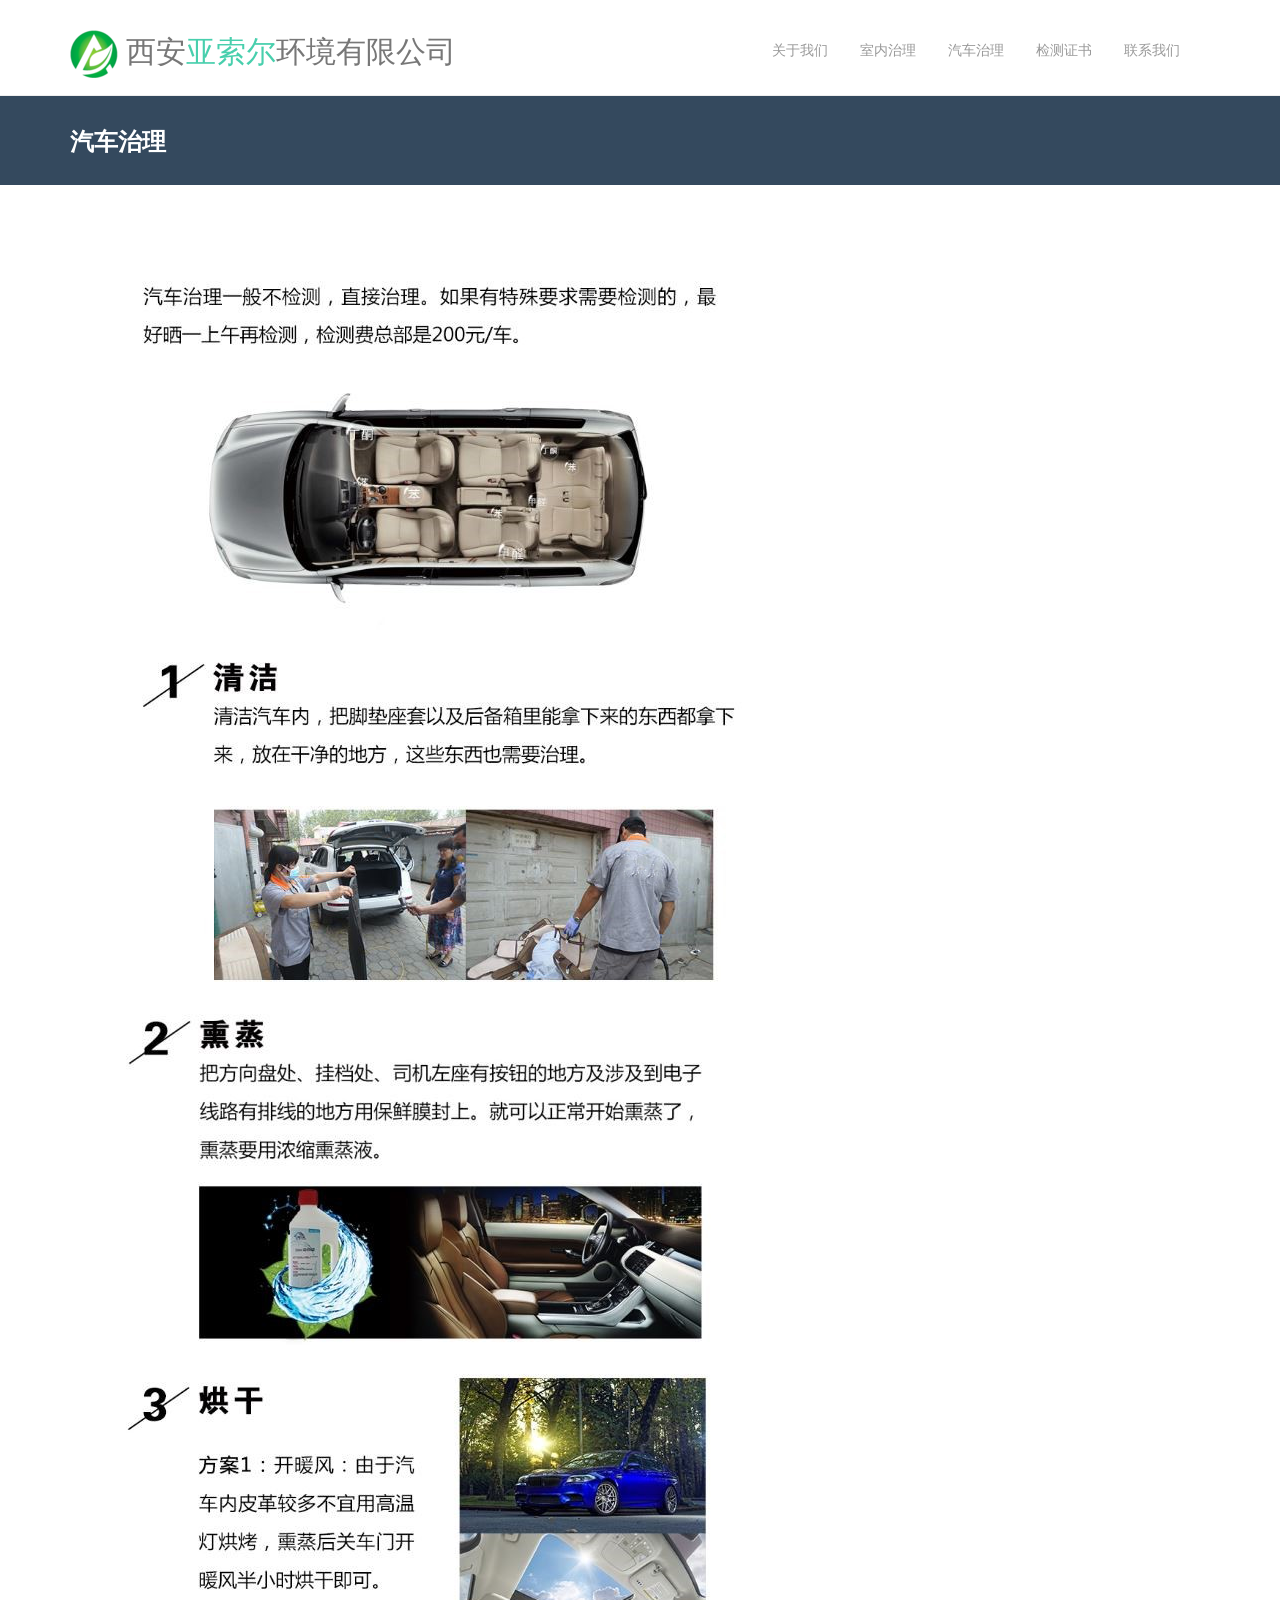
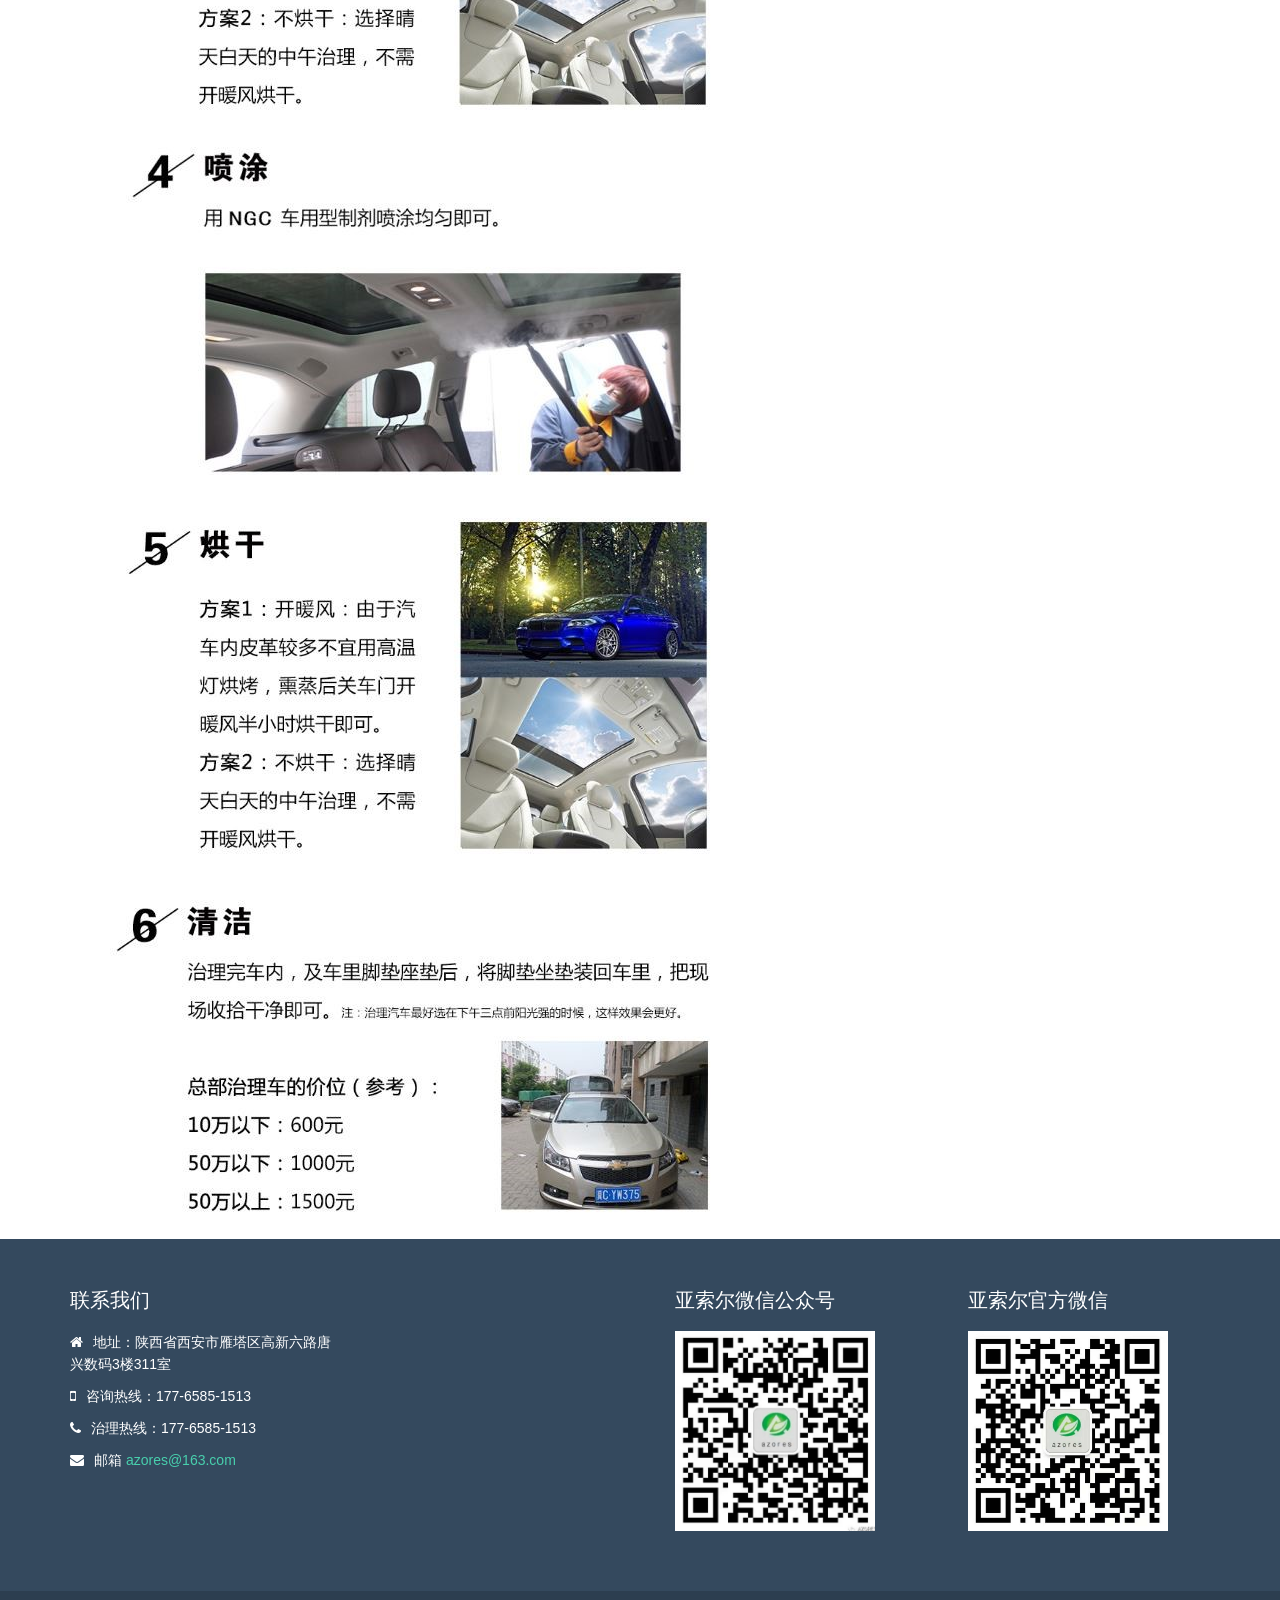
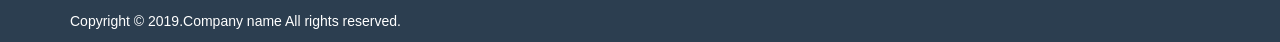
<file: car-clean.html>
<!DOCTYPE html>
<html lang="en">
<head>
    <meta charset="utf-8">
    <meta name="viewport" content="width=device-width, initial-scale=1.0">
    <meta name="description" content="">
    <meta name="author" content="cosmic">
    <meta name="keywords" content="">
    <link rel="shortcut icon" href="img/favicon.png">

    <title>
        汽车治理 - Azores
    </title>

    <!-- Bootstrap core CSS -->
    <link href="css/bootstrap.min.css" rel="stylesheet">
    <link href="css/theme.css" rel="stylesheet">
    <link href="css/bootstrap-reset.css" rel="stylesheet">
    <!--external css-->
    <link href="assets/font-awesome/css/font-awesome.css" rel="stylesheet"/>
    <link rel="stylesheet" href="css/flexslider.css"/>
    <link href="assets/bxslider/jquery.bxslider.css" rel="stylesheet"/>
    <link rel="stylesheet" href="css/animate.css">
    <!--<link href='http://fonts.googleapis.com/css?family=Lato' rel='stylesheet' type='text/css'>-->
    <!--<link href='css/google-fonts.css' rel='stylesheet' type='text/css'>-->

    <!-- Custom styles for this template -->
    <link href="css/style.css" rel="stylesheet">
    <link href="css/style-responsive.css" rel="stylesheet"/>

    <link href="css/patch.css" rel="stylesheet"/>

    <!-- HTML5 shim and Respond.js IE8 support of HTML5 tooltipss and media queries -->
    <!--[if lt IE 9]>
    <script src="js/html5shiv.js">
    </script>
    <script src="js/respond.min.js">
    </script>
    <![endif]-->
</head>

<body>
<!--header start-->
<header class="head-section">
    <div class="navbar navbar-default navbar-static-top container">
        <div class="navbar-header">
            <button class="navbar-toggle" data-target=".navbar-collapse" data-toggle="collapse" type="button">
                <span class="icon-bar"></span>
                <span class="icon-bar"></span>
                <span class="icon-bar"></span>
            </button>
            <a class="navbar-brand" href="index.html"><img src="img/favicon.ico">
                西安<span>亚索尔</span>环境有限公司
            </a>
        </div>
        <div class="navbar-collapse collapse">
            <ul class="nav navbar-nav">
                <li>
                    <a href="about.html">关于我们</a>
                </li>
                <li>
                    <a href="room-clean.html">室内治理</a>
                </li>
                <li>
                    <a href="car-clean.html">汽车治理</a>
                </li>
                <li>
                    <a href="certificate.html">检测证书</a>
                </li>
                <li>
                    <a href="">联系我们</a>
                </li>
                <!--<li><input class="form-control search" placeholder=" Search" type="text"></li>-->
            </ul>
        </div>
    </div>
</header>
<!--header end-->

<!--breadcrumbs start-->
<div class="breadcrumbs">
    <div class="container">
        <div class="row">
            <div class="col-lg-4 col-sm-4">
                <h1>
                    汽车治理
                </h1>
            </div>
        </div>
    </div>
</div>
<!--breadcrumbs end-->

<!--container start-->

<!-- privacy -->
<div class="container">
    <div class="row">
        <div class="col-md-12">
            <img src="img/car-clean/car-clean0.jpg">
            <img src="img/car-clean/car-clean1.jpg">
            <img src="img/car-clean/car-clean2.jpg">
            <img src="img/car-clean/car-clean3.jpg">
            <img src="img/car-clean/car-clean4.jpg">
            <img src="img/car-clean/car-clean5.jpg">
            <img src="img/car-clean/car-clean6.jpg">
        </div>
    </div>

</div>
<!--container end-->

<!--footer start-->
<footer class="footer">
    <div class="container">
        <div class="row">
            <div class="col-lg-3 col-sm-3 address wow fadeInUp" data-wow-duration="2s" data-wow-delay=".1s">
                <h1>
                    联系我们
                </h1>
                <address>
                    <p><i class="fa fa-home pr-10"></i>地址：陕西省西安市雁塔区高新六路唐兴数码3楼311室</p>
                    <!--<p><i class="fa fa-globe pr-10"></i>西安，中国 </p>-->
                    <p><i class="fa fa-mobile pr-10"></i>咨询热线：177-6585-1513 </p>
                    <p><i class="fa fa-phone pr-10"></i>治理热线：177-6585-1513 </p>
                    <p><i class="fa fa-envelope pr-10"></i>邮箱 <a href="javascript:;">azores@163.com</a></p>
                </address>
            </div>
            <div class="col-lg-3 col-sm-3">
            </div>
            <div class="col-lg-3 col-sm-3">
                <div class="text-footer wow fadeInUp" data-wow-duration="2s" data-wow-delay=".7s">
                    <h1>
                        亚索尔微信公众号
                    </h1>
                    <p>
                        <img class="wx" src="img/AZORES公众号.jpg" alt="weixin-blog"/>
                    </p>
                </div>
            </div>
            <div class="col-lg-3 col-sm-3">
                <div class="text-footer wow fadeInUp" data-wow-duration="2s" data-wow-delay=".7s">
                    <h1>
                        亚索尔官方微信
                    </h1>
                    <p>
                        <img class="wx" src="img/AZORES官方微信.jpg" alt="weixin"/>
                    </p>
                </div>
            </div>
        </div>
    </div>
</footer>
<!-- footer end -->

<!--small footer start -->
<footer class="footer-small">
    <div class="container">
        <div class="row">
            <div class="col-md-4">
                <div class="copyright">
                    <p>Copyright &copy; 2019.Company name All rights reserved.
                    </p>
                </div>
            </div>
        </div>
    </div>
</footer>
<!--small footer end-->

<!-- js placed at the end of the document so the pages load faster -->
<script src="js/jquery.js">
</script>
<script src="js/bootstrap.min.js">
</script>
<script type="text/javascript" src="js/hover-dropdown.js">
</script>
<script type="text/javascript" src="assets/bxslider/jquery.bxslider.js">
</script>
<script defer src="js/jquery.flexslider.js">
</script>

<script src="js/jquery.easing.min.js">
</script>
<script src="js/link-hover.js">
</script>
<script src="js/wow.min.js">
</script>


<!--common script for all pages-->
<script src="js/common-scripts.js">
</script>


<script>

    wow = new WOW(
        {
            boxClass: 'wow',      // default
            animateClass: 'animated', // default
            offset: 0          // default
        }
    )
    wow.init();


    $(window).load(function () {
            $('.flexslider').flexslider({
                    animation: "slide",
                    start: function (slider) {
                        $('body').removeClass('loading');
                    }
                }
            );
        }
    );


    $(window).scroll(function () {
            $('#skillz').each(function () {
                    var imagePos = $(this).offset().top;
                    var viewportheight = window.innerHeight;

                    var topOfWindow = $(window).scrollTop();
                    if (imagePos < topOfWindow + viewportheight) {
                        $('.skill_bar').fadeIn('slow');
                        $('.skill_one').animate({
                                width: '60%'
                            }
                            , 2000);
                        $('.skill_two').animate({
                                width: '90%'
                            }
                            , 2000);
                        $('.skill_three').animate({
                                width: '70%'
                            }
                            , 1000);
                        $('.skill_four').animate({
                                width: '55%'
                            }
                            , 1000);
                        $('.skill_bar_progress p').fadeIn('slow', function () {

                            }
                        );
                    }
                }
            );
        }
    );


</script>

</body>
</html>
</file>
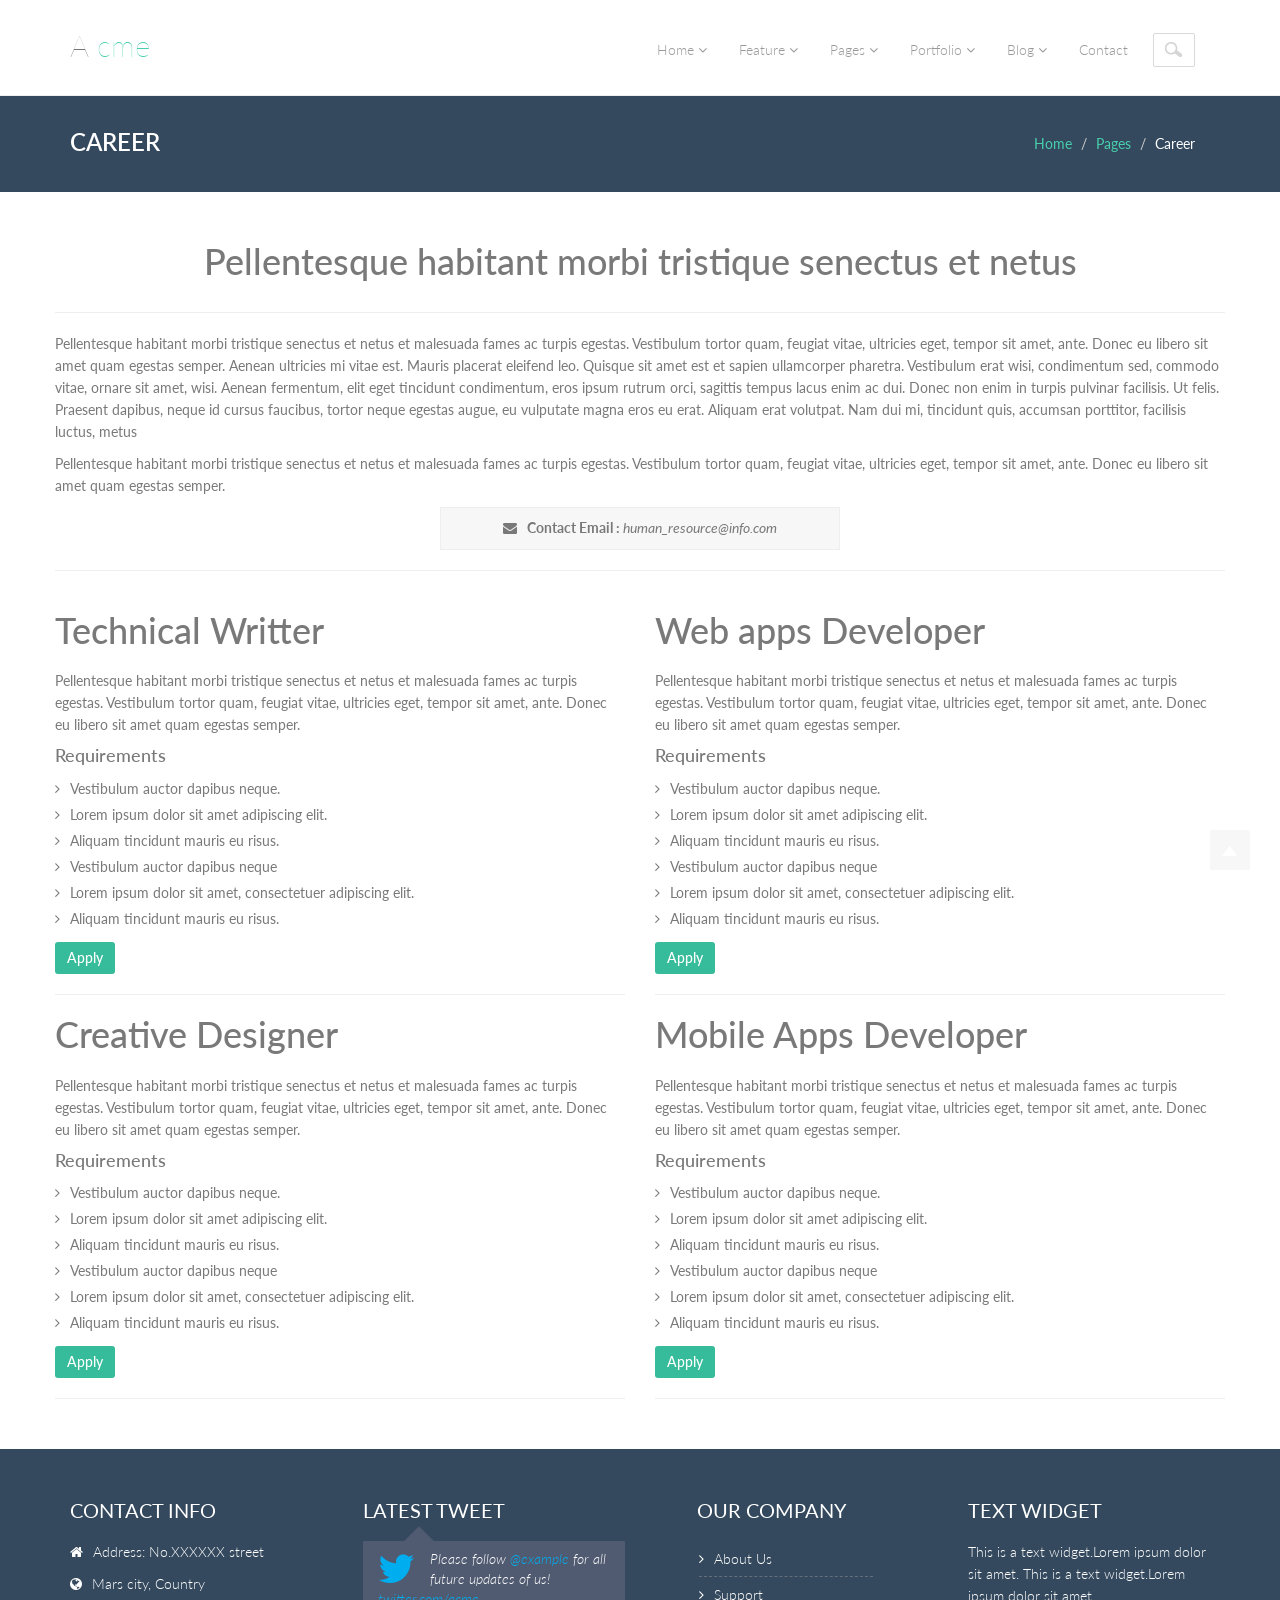
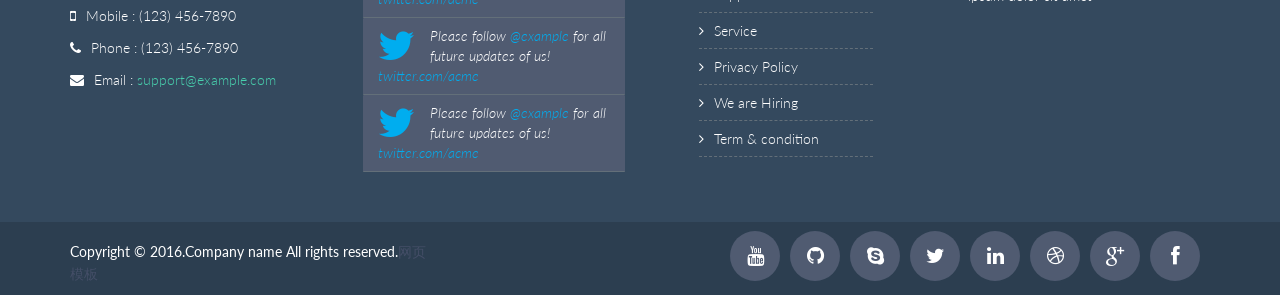
<file: career.html>
<!DOCTYPE html>
<html lang="en">
  <head>
    <meta charset="utf-8">
    <meta name="viewport" content="width=device-width, initial-scale=1.0">
    <meta name="description" content="">
    <meta name="author" content="cosmic">
    <meta name="keywords" content="">
    <link rel="shortcut icon" href="img/favicon.png">

    <title>Home</title>

    <!-- Bootstrap core CSS -->
    <link href="css/bootstrap.min.css" rel="stylesheet">
    <link href="css/theme.css" rel="stylesheet">
    <link href="css/bootstrap-reset.css" rel="stylesheet">
    <!--external css-->
    <link href="assets/font-awesome/css/font-awesome.css" rel="stylesheet" />
    <link rel="stylesheet" href="css/flexslider.css"/>
    <link href="assets/bxslider/jquery.bxslider.css" rel="stylesheet" />
    <link rel="stylesheet" href="css/animate.css">
    <link href='http://fonts.googleapis.com/css?family=Lato' rel='stylesheet' type='text/css'>


      <!-- Custom styles for this template -->
    <link href="css/style.css" rel="stylesheet">
    <link href="css/style-responsive.css" rel="stylesheet" />

    <!-- HTML5 shim and Respond.js IE8 support of HTML5 tooltipss and media queries -->
    <!--[if lt IE 9]>
      <script src="js/html5shiv.js"></script>
      <script src="js/respond.min.js"></script>
    <![endif]-->
  </head>

  <body>
    <!--header start-->
    <header class="head-section">
      <div class="navbar navbar-default navbar-static-top container">
          <div class="navbar-header">
              <button class="navbar-toggle" data-target=".navbar-collapse" data-toggle="collapse"
              type="button"><span class="icon-bar"></span> <span class="icon-bar"></span>
              <span class="icon-bar"></span></button> <a class="navbar-brand" href="index.html">A
              <span>cme</span></a>
          </div>

          <div class="navbar-collapse collapse">
              <ul class="nav navbar-nav">
                  <li class="dropdown">
                      <a class="dropdown-toggle" data-close-others="false" data-delay="0" data-hover=
                      "dropdown" data-toggle="dropdown" href="index.html">Home <i class="fa fa-angle-down"></i>
                      </a>

                      <ul class="dropdown-menu">
                          <li>
                              <a href="index.html">Home Parallax</a>
                          </li>

                          <li>
                              <a href="index1.html">Home Seq-slider1</a>
                          </li>

                          <li>
                              <a href="index2.html">Home Seq-slider2</a>
                          </li>

                      </ul>
                  </li>

                  <li class="dropdown">
                      <a class="dropdown-toggle" data-close-others="false" data-delay="0" data-hover=
                      "dropdown" data-toggle="dropdown" href="#">Feature <i class="fa fa-angle-down"></i>
                      </a>

                      <ul class="dropdown-menu">
                          <li>
                              <a href="typography.html">Typography</a>
                          </li>

                          <li>
                              <a href="button.html">Buttons</a>
                          </li>

                          <li>
                              <a href="form.html">Form</a>
                          </li>

                          <li>
                              <a href="table.html">Table</a>
                          </li>

                          <li class="dropdown-submenu">
                              <a href="#" tabindex="-1">More options</a>

                              <ul class="dropdown-menu">
                                  <li>
                                      <a href="#" tabindex="-1">Second level</a>
                                  </li>

                                  <li class="dropdown-submenu">
                                      <a href="#">Even More..</a>

                                      <ul class="dropdown-menu">
                                          <li>
                                              <a href="#">3rd level</a>
                                          </li>

                                          <li>
                                              <a href="#">3rd level</a>
                                          </li>
                                      </ul>
                                  </li>

                                  <li>
                                      <a href="#">Second level</a>
                                  </li>

                                  <li>
                                      <a href="#">Second level</a>
                                  </li>
                              </ul>
                          </li>
                      </ul>
                  </li>

                  <li class="dropdown">
                      <a class="dropdown-toggle" data-close-others="false" data-delay="0" data-hover=
                      "dropdown" data-toggle="dropdown" href="#">Pages <i class="fa fa-angle-down"></i>
                      </a>

                      <ul class="dropdown-menu">
                          <li>
                              <a href="about.html">About</a>
                          </li>

                          <li>
                              <a href="404.html">404 page</a>
                          </li>

                          <li>
                              <a href="career.html">career</a>
                          </li>

                          <li>
                              <a href="login.html">Login</a>
                          </li>

                          <li>
                              <a href="registration.html">Registration</a>
                          </li>

                          <li>
                              <a href="faq.html">FAQ</a>
                          </li>

                          <li class="dropdown-submenu">
                              <a href="#" tabindex="-1">Pricing table</a>

                              <ul class="dropdown-menu">
                                  <li class="dropdown-submenu"></li>

                                  <li>
                                      <a href="price-table-one.html">Pricing table one</a>
                                  </li>

                                  <li>
                                      <a href="price-table-two.html">Pricing table two</a>
                                  </li>
                              </ul>
                          </li>

                          <li>
                              <a href="service.html">Service</a>
                          </li>

                          <li>
                              <a href="terms.html">Terms & Condition</a>
                          </li>

                          <li>
                              <a href="privacy.html">Privacy policy</a>
                          </li>
                      </ul>
                  </li>

                  <li class="dropdown">
                      <a class="dropdown-toggle" data-close-others="false" data-delay="0" data-hover=
                      "dropdown" data-toggle="dropdown" href="#">Portfolio <i class="fa fa-angle-down"></i>
                      </a>

                      <ul class="dropdown-menu">
                          <li>
                              <a href="portfolio-3-col.html">Portfolio 3 column</a>
                          </li>

                          <li>
                              <a href="portfolio-4-col.html">Portfolio 4 column</a>
                          </li>

                          <li>
                              <a href="portfolio-single-image.html">Portfolio Single Image</a>
                          </li>

                          <li>
                              <a href="portfolio-single-video.html">Portfolio Single Video</a>
                          </li>
                      </ul>
                  </li>

                  <li class="dropdown">
                      <a class="dropdown-toggle" data-close-others="false" data-delay="0" data-hover=
                      "dropdown" data-toggle="dropdown" href="#">Blog <i class="fa fa-angle-down"></i>
                      </a>

                      <ul class="dropdown-menu">
                          <li>
                              <a href="blog.html">Blog</a>
                          </li>

                          <li>
                              <a href="blog-two-col.html">Blog two column</a>
                          </li>

                          <li>
                              <a href="blog-detail.html">Blog Single Image</a>
                          </li>

                          <li>
                              <a href="blog-detail-video.html">Blog single video</a>
                          </li>
                      </ul>
                  </li>

                  <li>
                      <a href="contact.html">Contact</a>
                  </li>

                  <li><input class="form-control search" placeholder=" Search" type="text"></li>
              </ul>
          </div>
      </div>
    </header>
    <!--header end-->

    <!--breadcrumbs start-->
    <div class="breadcrumbs">
        <div class="container">
            <div class="row">
                <div class="col-lg-4 col-sm-4">
                    <h1>Career</h1>
                </div>
                <div class="col-lg-8 col-sm-8">
                    <ol class="breadcrumb pull-right">
                        <li><a href="#">Home</a></li>
                        <li><a href="#">Pages</a></li>
                        <li class="active">Career</li>
                    </ol>
                </div>
            </div>
        </div>
    </div>
    <!--breadcrumbs end-->

    <!--container start-->
    <div class="white-bg">

        <!-- career -->
    <div class="container career-inner">
        <div class="row">
            <div class="col-md-12 career-head">
                <h1 class="wow fadeIn">Pellentesque habitant morbi tristique senectus et netus</h1>

            </div>
        </div>
        <hr>
        <div class="row">
            <div class="col-md-12 wow fadeIn">
                <p class="align-left">Pellentesque habitant morbi tristique senectus et netus et malesuada fames ac turpis egestas. Vestibulum tortor quam, feugiat vitae, ultricies eget, tempor sit amet, ante. Donec eu libero sit amet quam egestas semper. Aenean ultricies mi vitae est. Mauris placerat eleifend leo. Quisque sit amet est et sapien ullamcorper pharetra. Vestibulum erat wisi, condimentum sed, commodo vitae, ornare sit amet, wisi. Aenean fermentum, elit eget tincidunt condimentum, eros ipsum rutrum orci, sagittis tempus lacus enim ac dui. Donec non enim in turpis pulvinar facilisis. Ut felis. Praesent dapibus, neque id cursus faucibus, tortor neque egestas augue, eu vulputate magna eros eu erat. Aliquam erat volutpat. Nam dui mi, tincidunt quis, accumsan porttitor, facilisis luctus, metus
                </p>
                <p class="align-left">Pellentesque habitant morbi tristique senectus et netus et malesuada fames ac turpis egestas. Vestibulum tortor quam, feugiat vitae, ultricies eget, tempor sit amet, ante. Donec eu libero sit amet quam egestas semper.</p>
            </div>
            <div class="col-md-4 col-md-offset-4 career-contact">
                <p class="text-center wow pulse"><i class="fa fa-envelope pr-10"></i><b>Contact Email : </b><em> human_resource@info.com</em></p>
            </div>
        </div>
        <hr>
        <div class="row">
            <div class="col-md-6">
                <div class="candidate wow fadeInLeft">
                    <h1>Technical Writter</h1>
                    <p class="align-left">Pellentesque habitant morbi tristique senectus et netus et malesuada fames ac turpis egestas. Vestibulum tortor quam, feugiat vitae, ultricies eget, tempor sit amet, ante. Donec eu libero sit amet quam egestas semper.</p>
                    <h4>Requirements</h4>
                    <ul class="list-unstyled">
                        <li><i class="fa fa-angle-right pr-10"></i>Vestibulum auctor dapibus neque.</li>
                        <li><i class="fa fa-angle-right pr-10"></i>Lorem ipsum dolor sit amet adipiscing elit.</li>
                        <li><i class="fa fa-angle-right pr-10"></i>Aliquam tincidunt mauris eu risus.</li>
                        <li><i class="fa fa-angle-right pr-10"></i>Vestibulum auctor dapibus neque</li>
                        <li><i class="fa fa-angle-right pr-10"></i>Lorem ipsum dolor sit amet, consectetuer adipiscing elit.</li>
                        <li><i class="fa fa-angle-right pr-10"></i>Aliquam tincidunt mauris eu risus.</li>
                    </ul>
                    <button class="btn btn-info">Apply</button>
                </div>
                <hr>
                <div class="candidate wow fadeInLeft">
                    <h1>Creative Designer</h1>
                    <p class="align-left">Pellentesque habitant morbi tristique senectus et netus et malesuada fames ac turpis egestas. Vestibulum tortor quam, feugiat vitae, ultricies eget, tempor sit amet, ante. Donec eu libero sit amet quam egestas semper.</p>
                    <h4>Requirements</h4>
                    <ul class="list-unstyled">
                        <li><i class="fa fa-angle-right pr-10"></i>Vestibulum auctor dapibus neque.</li>
                        <li><i class="fa fa-angle-right pr-10"></i>Lorem ipsum dolor sit amet adipiscing elit.</li>
                        <li><i class="fa fa-angle-right pr-10"></i>Aliquam tincidunt mauris eu risus.</li>
                        <li><i class="fa fa-angle-right pr-10"></i>Vestibulum auctor dapibus neque</li>
                        <li><i class="fa fa-angle-right pr-10"></i>Lorem ipsum dolor sit amet, consectetuer adipiscing elit.</li>
                        <li><i class="fa fa-angle-right pr-10"></i>Aliquam tincidunt mauris eu risus.</li>
                    </ul>
                    <button class="btn btn-info">Apply</button>
                </div>
                <hr>
            </div>
            <div class="col-md-6">
                <div class="candidate wow fadeInRight">
                    <h1>Web apps Developer</h1>
                    <p class="align-left">Pellentesque habitant morbi tristique senectus et netus et malesuada fames ac turpis egestas. Vestibulum tortor quam, feugiat vitae, ultricies eget, tempor sit amet, ante. Donec eu libero sit amet quam egestas semper.</p>
                    <h4>Requirements</h4>
                    <ul class="list-unstyled">
                        <li><i class="fa fa-angle-right pr-10"></i>Vestibulum auctor dapibus neque.</li>
                        <li><i class="fa fa-angle-right pr-10"></i>Lorem ipsum dolor sit amet adipiscing elit.</li>
                        <li><i class="fa fa-angle-right pr-10"></i>Aliquam tincidunt mauris eu risus.</li>
                        <li><i class="fa fa-angle-right pr-10"></i>Vestibulum auctor dapibus neque</li>
                        <li><i class="fa fa-angle-right pr-10"></i>Lorem ipsum dolor sit amet, consectetuer adipiscing elit.</li>
                        <li><i class="fa fa-angle-right pr-10"></i>Aliquam tincidunt mauris eu risus.</li>
                    </ul>
                    <button class="btn btn-info">Apply</button>
                </div>
                <hr>
                <div class="candidate wow fadeInRight">
                    <h1>Mobile Apps Developer</h1>
                    <p class="align-left">Pellentesque habitant morbi tristique senectus et netus et malesuada fames ac turpis egestas. Vestibulum tortor quam, feugiat vitae, ultricies eget, tempor sit amet, ante. Donec eu libero sit amet quam egestas semper.</p>
                    <h4>Requirements</h4>
                    <ul class="list-unstyled">
                        <li><i class="fa fa-angle-right pr-10"></i>Vestibulum auctor dapibus neque.</li>
                        <li><i class="fa fa-angle-right pr-10"></i>Lorem ipsum dolor sit amet adipiscing elit.</li>
                        <li><i class="fa fa-angle-right pr-10"></i>Aliquam tincidunt mauris eu risus.</li>
                        <li><i class="fa fa-angle-right pr-10"></i>Vestibulum auctor dapibus neque</li>
                        <li><i class="fa fa-angle-right pr-10"></i>Lorem ipsum dolor sit amet, consectetuer adipiscing elit.</li>
                        <li><i class="fa fa-angle-right pr-10"></i>Aliquam tincidunt mauris eu risus.</li>
                    </ul>
                    <button class="btn btn-info">Apply</button>
                </div>
                <hr>
            </div>
        </div>
    <!-- career -->
       </div>
    </div>
    <!--container end-->

     <!--footer start-->
     <footer class="footer">
        <div class="container">
            <div class="row">
                <div class="col-lg-3 col-sm-3 address wow fadeInUp" data-wow-duration="2s" data-wow-delay=".1s">
                     <h1>contact info</h1>
                     <address>
                         <p><i class="fa fa-home pr-10"></i>Address: No.XXXXXX street</p>
                         <p><i class="fa fa-globe pr-10"></i>Mars city, Country</p>
                         <p><i class="fa fa-mobile pr-10"></i>Mobile : (123) 456-7890</p>
                         <p><i class="fa fa-phone pr-10"></i>Phone : (123) 456-7890</p>
                         <p><i class="fa fa-envelope pr-10"></i>Email : <a href="javascript:;">support@example.com</a></p>
                     </address>
                 </div>
                <div class="col-lg-3 col-sm-3 wow fadeInUp" data-wow-duration="2s" data-wow-delay=".3s">
                    <h1>latest tweet</h1>
                    <div id="owl-slide">
                    <div class="tweet-box">
                        <i class="fa fa-twitter"></i>
                        <em>Please follow <a href="javascript:;">@example</a> for all future updates of us! <a href="javascript:;">twitter.com/acme</a></em>
                    </div>
                    <div class="tweet-box">
                        <i class="fa fa-twitter"></i>
                        <em>Please follow <a href="javascript:;">@example</a> for all future updates of us! <a href="javascript:;">twitter.com/acme</a></em>
                    </div>
                    <div class="tweet-box">
                        <i class="fa fa-twitter"></i>
                        <em>Please follow <a href="javascript:;">@example</a> for all future updates of us! <a href="javascript:;">twitter.com/acme</a></em>
                    </div>
                    </div>
                </div>
                <div class="col-lg-3 col-sm-3">
                <div class="page-footer wow fadeInUp" data-wow-duration="2s" data-wow-delay=".5s">
                    <h1>Our Company</h1>
                    <ul class="page-footer-list">

                        <li><i class="fa fa-angle-right"></i><a href="about.html">About Us</a></li>
                        <li><i class="fa fa-angle-right"></i><a href="faq.html">Support</a></li>
                        <li><i class="fa fa-angle-right"></i><a href="service.html">Service</a></li>
                        <li><i class="fa fa-angle-right"></i><a href="privacy-policy.html">Privacy Policy</a></li>
                        <li><i class="fa fa-angle-right"></i><a href="career.html">We are Hiring</a></li>
                        <li><i class="fa fa-angle-right"></i><a href="terms.html">Term & condition</a></li>

                    </ul>
                    </div>
                </div>
                <div class="col-lg-3 col-sm-3">

                    <div class="text-footer wow fadeInUp" data-wow-duration="2s" data-wow-delay=".7s">
                    <h1>Text Widget</h1>
                        <p>
                            This is a text widget.Lorem ipsum dolor sit amet.
                            This is a text widget.Lorem ipsum dolor sit amet
                        </p>
                    </div>
                </div>

            </div>

        </div>
    </footer>
    <!-- footer end -->
    <!--small footer start -->
    <footer class="footer-small">
        <div class="container">
            <div class="row">
                <div class="col-lg-6 col-sm-6 pull-right">
                    <ul class="social-link-footer list-unstyled">
                        <li class="wow flipInX" data-wow-duration="2s" data-wow-delay=".1s"><a href="#"><i class="fa fa-facebook"></i></a></li>
                        <li class="wow flipInX" data-wow-duration="2s" data-wow-delay=".2s"><a href="#"><i class="fa fa-google-plus"></i></a></li>
                        <li class="wow flipInX" data-wow-duration="2s" data-wow-delay=".3s"><a href="#"><i class="fa fa-dribbble"></i></a></li>
                        <li class="wow flipInX" data-wow-duration="2s" data-wow-delay=".4s"><a href="#"><i class="fa fa-linkedin"></i></a></li>
                        <li class="wow flipInX" data-wow-duration="2s" data-wow-delay=".5s"><a href="#"><i class="fa fa-twitter"></i></a></li>
                        <li class="wow flipInX" data-wow-duration="2s" data-wow-delay=".6s"><a href="#"><i class="fa fa-skype"></i></a></li>
                        <li class="wow flipInX" data-wow-duration="2s" data-wow-delay=".7s"><a href="#"><i class="fa fa-github"></i></a></li>
                        <li class="wow flipInX" data-wow-duration="2s" data-wow-delay=".8s"><a href="#"><i class="fa fa-youtube"></i></a></li>
                    </ul>
                </div>
                <div class="col-md-4">
                  <div class="copyright">
                    <p>Copyright &copy; 2016.Company name All rights reserved.<a target="_blank" href="http://www.17sucai.com/">&#x7F51;&#x9875;&#x6A21;&#x677F;</a></p>
                  </div>
                </div>
            </div>
        </div>
    </footer>
     <!--small footer end-->

  <!-- js placed at the end of the document so the pages load faster -->
    <script src="js/jquery.js"></script>
    <script src="js/bootstrap.min.js"></script>
    <script type="text/javascript" src="js/hover-dropdown.js"></script>
    <script defer src="js/jquery.flexslider.js"></script>
    <script type="text/javascript" src="assets/bxslider/jquery.bxslider.js"></script>

    <script src="js/jquery.easing.min.js"></script>
    <script src="js/link-hover.js"></script>


     <!--common script for all pages-->
    <script src="js/common-scripts.js"></script>


    <script src="js/wow.min.js"></script>
    <script>
        wow = new WOW(
          {
            boxClass:     'wow',      // default
            animateClass: 'animated', // default
            offset:       0          // default
          }
        )
        wow.init();
    </script>
</body>
</html>
</file>
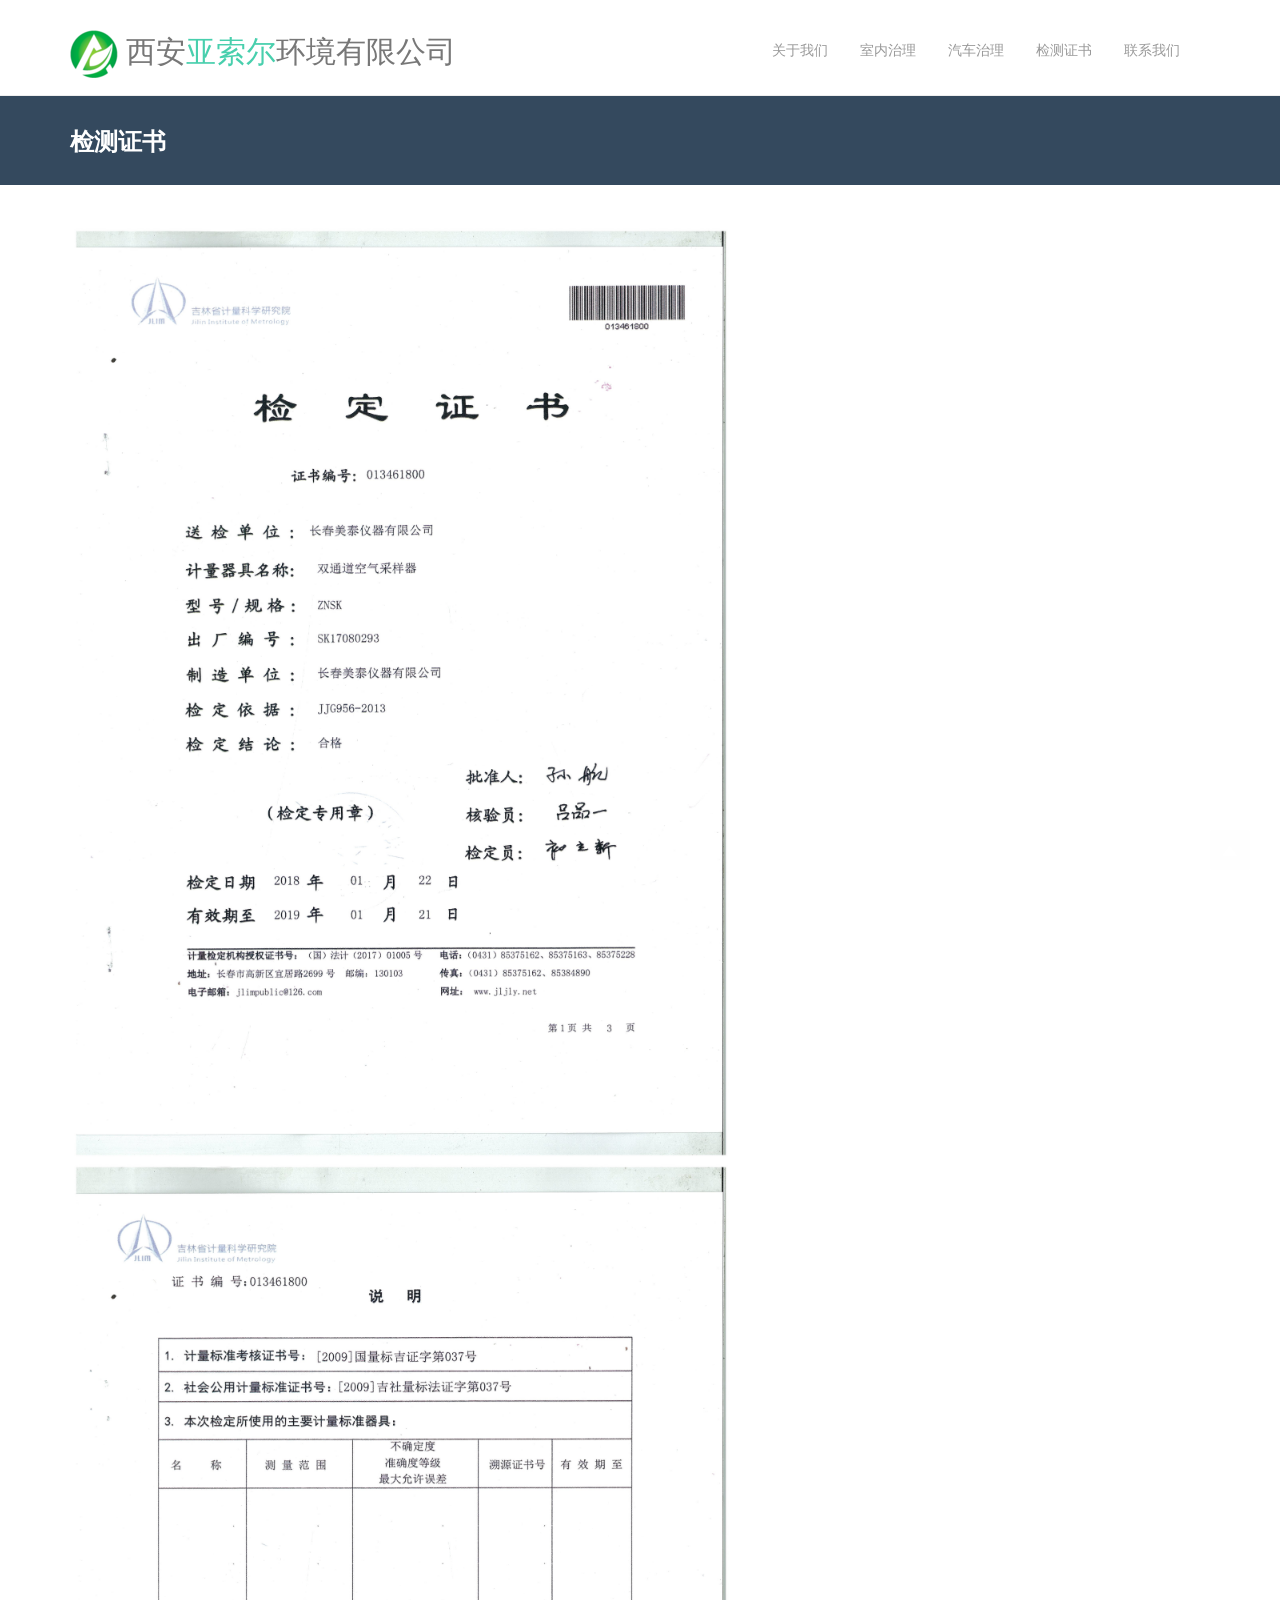
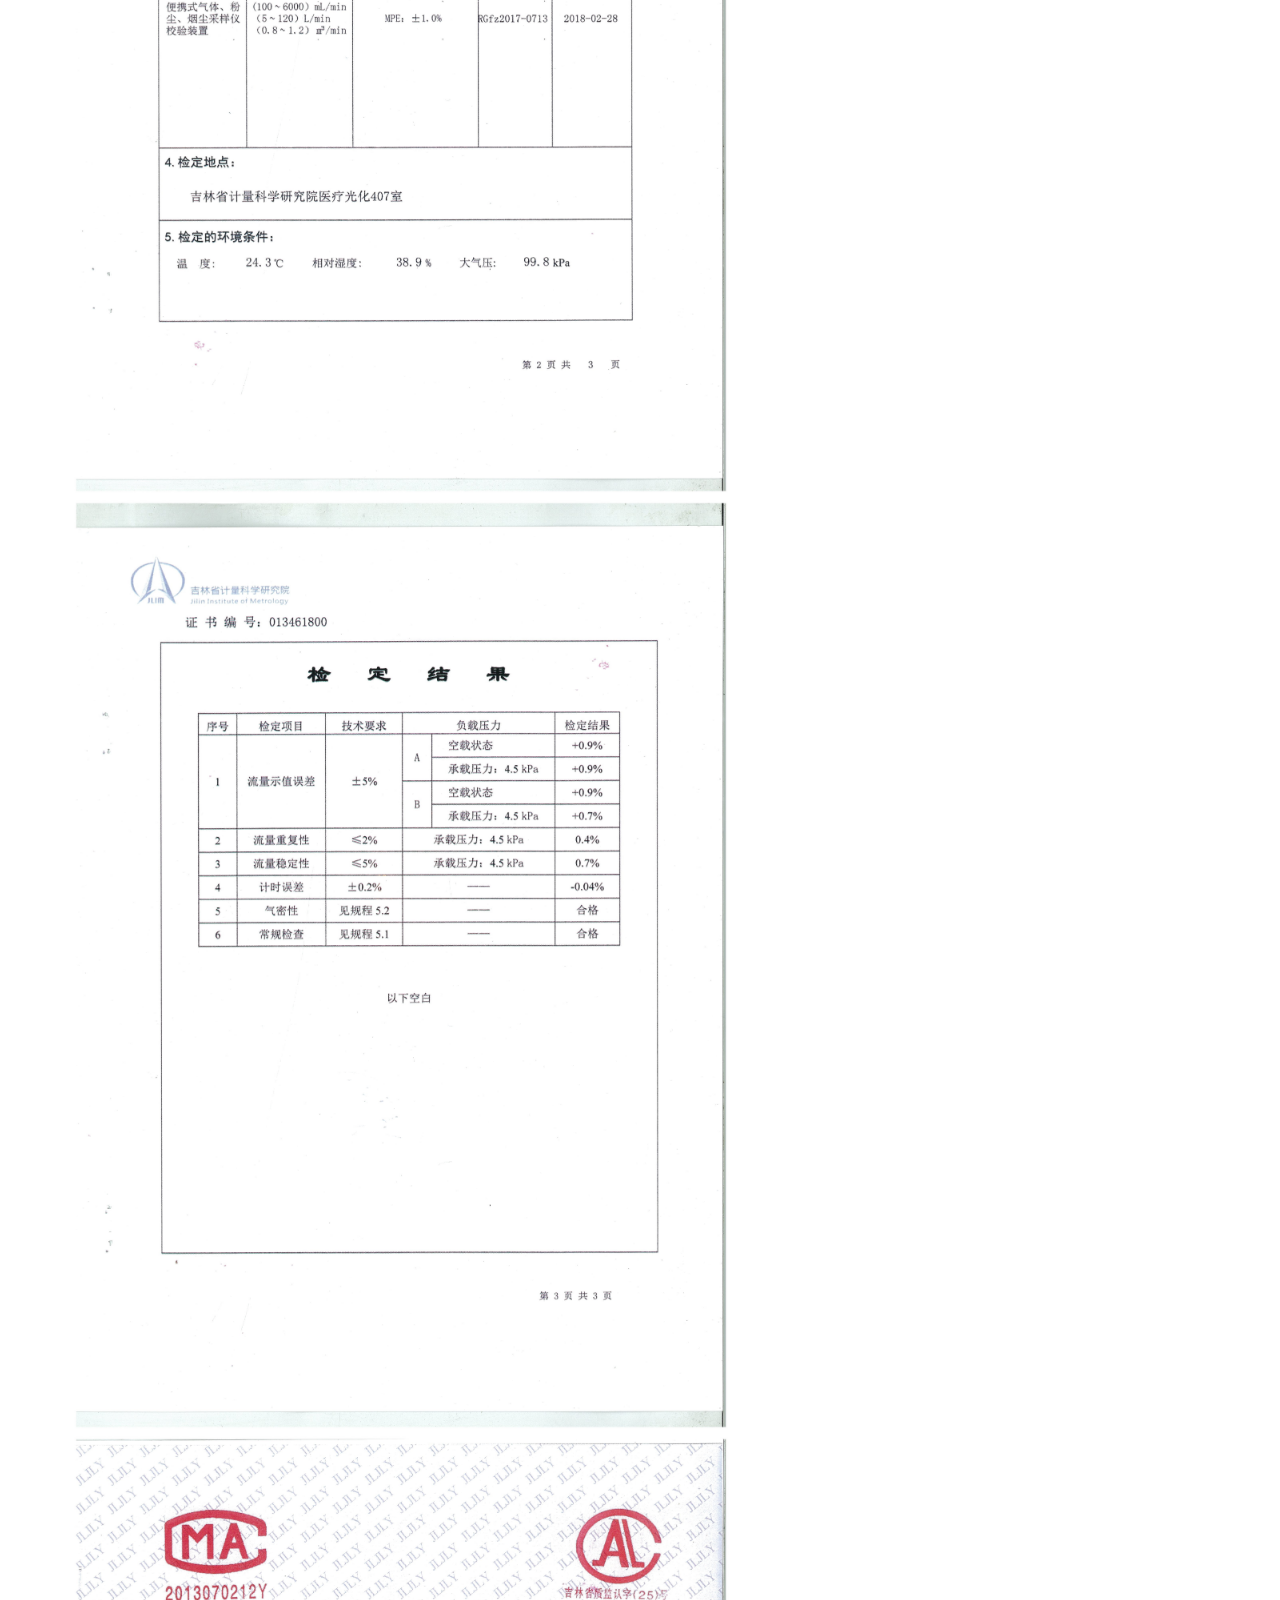
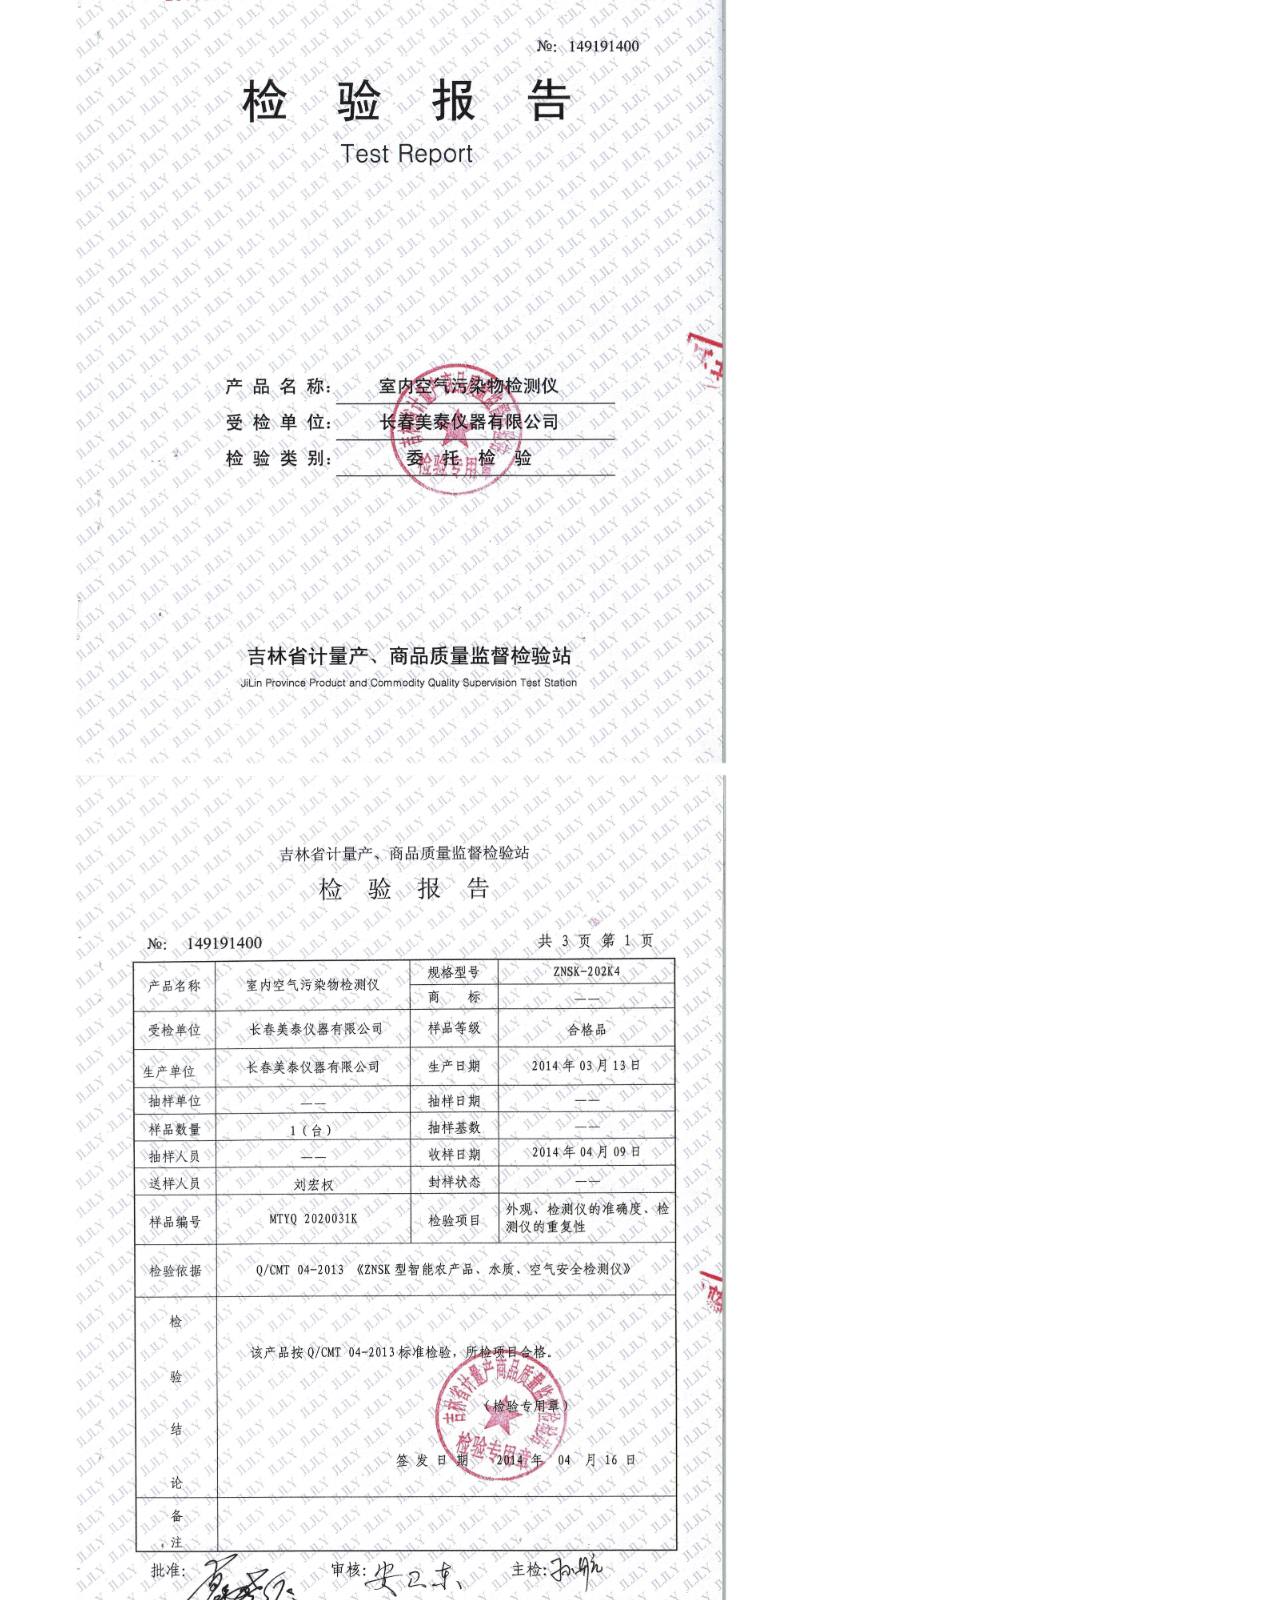
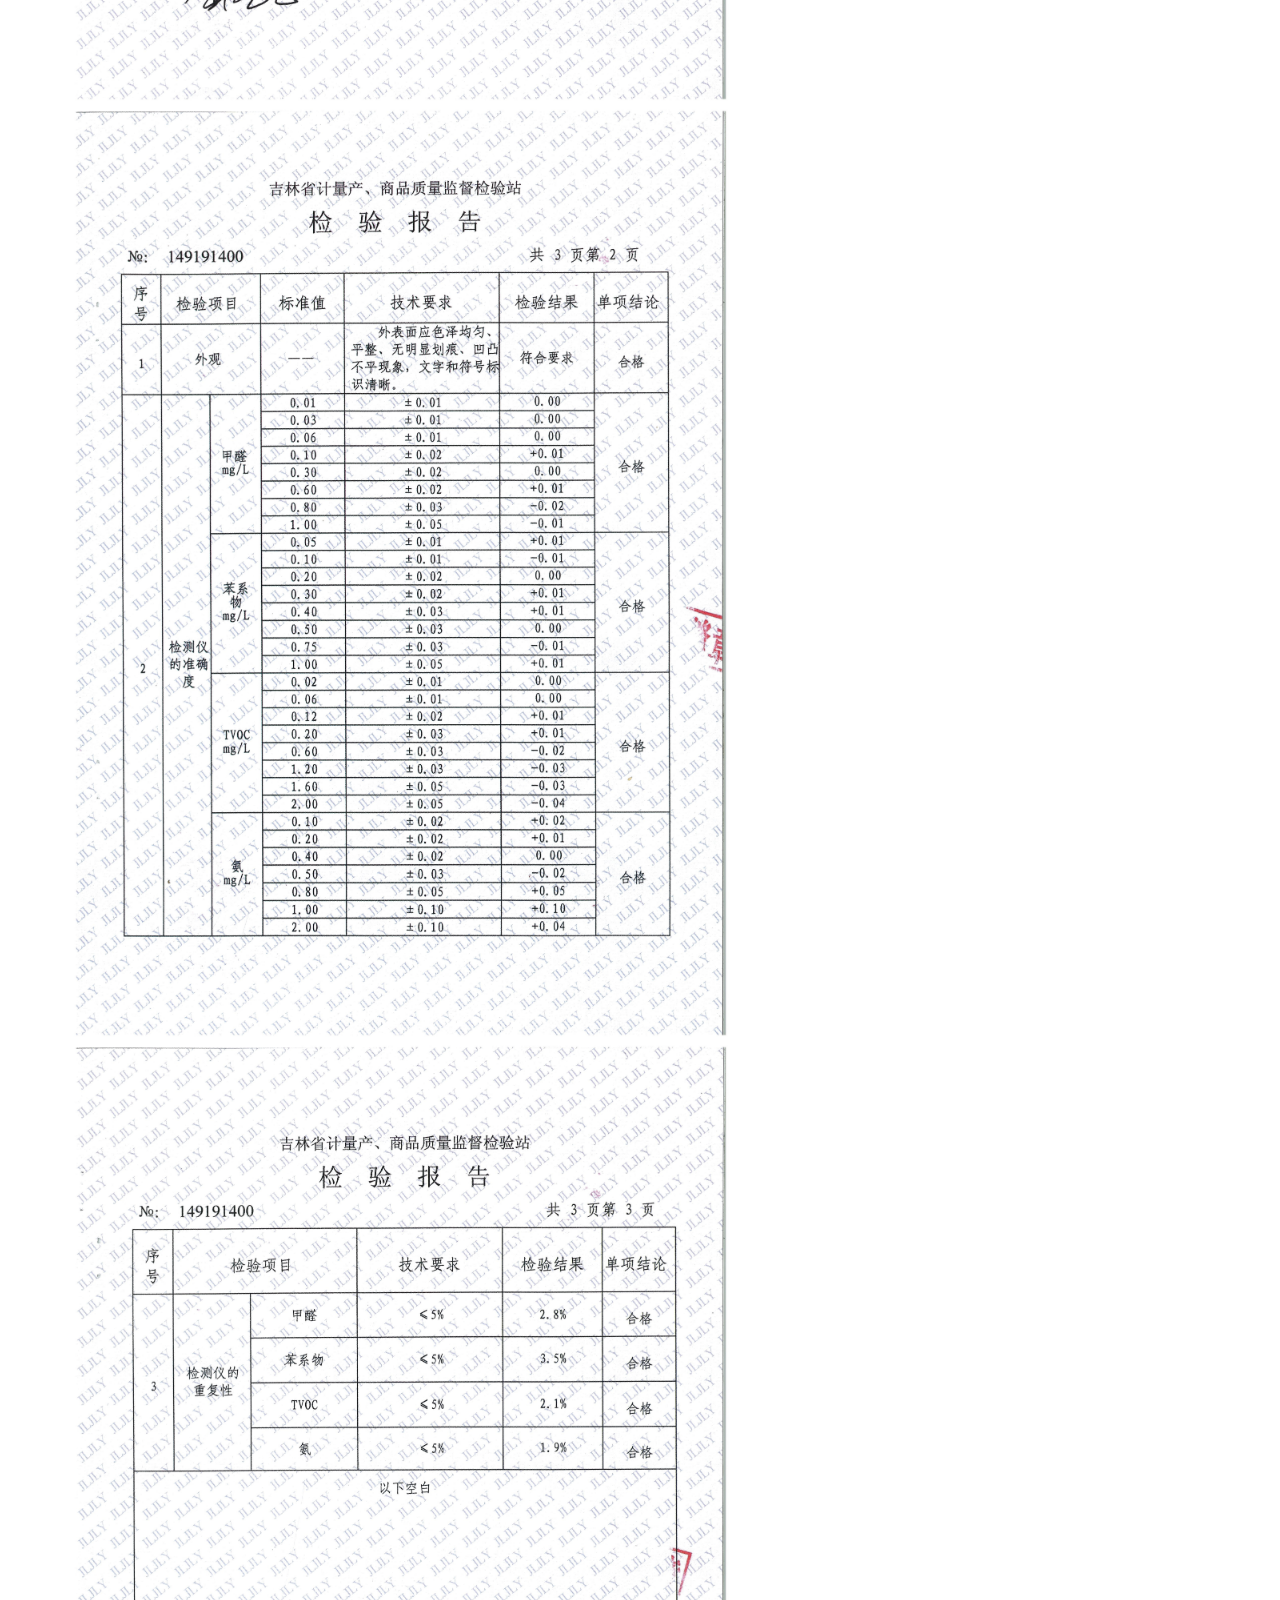
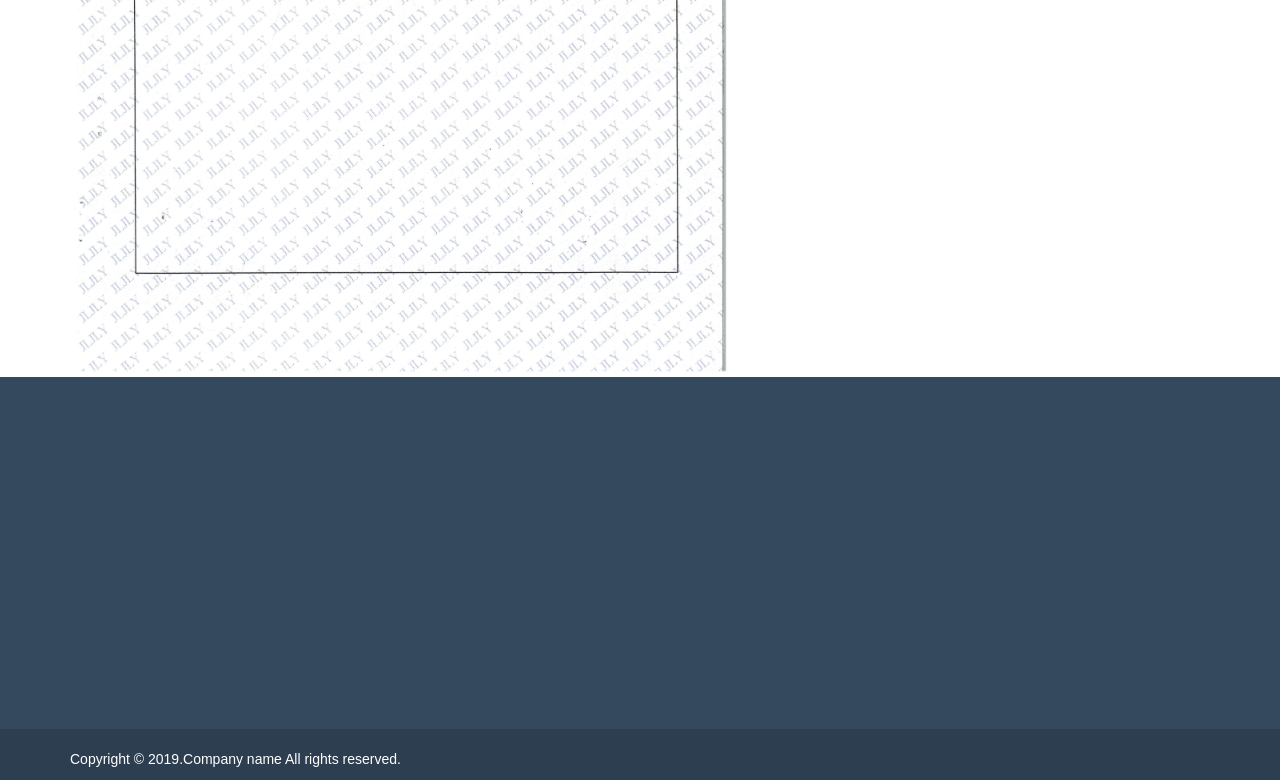
<file: certificate.html>
<!DOCTYPE html>
<html lang="en">
<head>
    <meta charset="utf-8">
    <meta name="viewport" content="width=device-width, initial-scale=1.0">
    <meta name="description" content="">
    <meta name="author" content="cosmic">
    <meta name="keywords" content="">
    <link rel="shortcut icon" href="img/favicon.png">

    <title>
        检测证书 - Azores
    </title>

    <!-- Bootstrap core CSS -->
    <link href="css/bootstrap.min.css" rel="stylesheet">
    <link href="css/theme.css" rel="stylesheet">
    <link href="css/bootstrap-reset.css" rel="stylesheet">
    <!--external css-->
    <link href="assets/font-awesome/css/font-awesome.css" rel="stylesheet"/>
    <link rel="stylesheet" href="css/flexslider.css"/>
    <link href="assets/bxslider/jquery.bxslider.css" rel="stylesheet"/>
    <link rel="stylesheet" href="css/animate.css">
    <!--<link href='http://fonts.googleapis.com/css?family=Lato' rel='stylesheet' type='text/css'>-->
    <!--<link href='css/google-fonts.css' rel='stylesheet' type='text/css'>-->

    <!-- Custom styles for this template -->
    <link href="css/style.css" rel="stylesheet">
    <link href="css/style-responsive.css" rel="stylesheet"/>

    <link href="css/patch.css" rel="stylesheet"/>

    <!-- HTML5 shim and Respond.js IE8 support of HTML5 tooltipss and media queries -->
    <!--[if lt IE 9]>
    <script src="js/html5shiv.js">
    </script>
    <script src="js/respond.min.js">
    </script>
    <![endif]-->
</head>

<body>
<!--header start-->
<header class="head-section">
    <div class="navbar navbar-default navbar-static-top container">
        <div class="navbar-header">
            <button class="navbar-toggle" data-target=".navbar-collapse" data-toggle="collapse" type="button">
                <span class="icon-bar"></span>
                <span class="icon-bar"></span>
                <span class="icon-bar"></span>
            </button>
            <a class="navbar-brand" href="index.html"><img src="img/favicon.ico">
                西安<span>亚索尔</span>环境有限公司
            </a>
        </div>
        <div class="navbar-collapse collapse">
            <ul class="nav navbar-nav">
                <li>
                    <a href="about.html">关于我们</a>
                </li>
                <li>
                    <a href="room-clean.html">室内治理</a>
                </li>
                <li>
                    <a href="car-clean.html">汽车治理</a>
                </li>
                <li>
                    <a href="certificate.html">检测证书</a>
                </li>
                <li>
                    <a href="">联系我们</a>
                </li>
                <!--<li><input class="form-control search" placeholder=" Search" type="text"></li>-->
            </ul>
        </div>
    </div>
</header>
<!--header end-->

<!--breadcrumbs start-->
<div class="breadcrumbs">
    <div class="container">
        <div class="row">
            <div class="col-lg-4 col-sm-4">
                <h1>
                    检测证书
                </h1>
            </div>
        </div>
    </div>
</div>
<!--breadcrumbs end-->

<!--container start-->

<!-- privacy -->
<div class="container">
    <div class="row">
        <div class="col-md-12">
            <img class="da-certificate" src="img/certificate/certificate0.jpg">
            <img class="da-certificate" src="img/certificate/certificate1.jpg">
            <img class="da-certificate" src="img/certificate/certificate2.jpg">
            <img class="da-certificate" src="img/certificate/certificate3.jpg">
            <img class="da-certificate" src="img/certificate/certificate4.jpg">
            <img class="da-certificate" src="img/certificate/certificate5.jpg">
            <img class="da-certificate" src="img/certificate/certificate6.jpg">
        </div>
    </div>

</div>
<!--container end-->

<!--footer start-->
<footer class="footer">
    <div class="container">
        <div class="row">
            <div class="col-lg-3 col-sm-3 address wow fadeInUp" data-wow-duration="2s" data-wow-delay=".1s">
                <h1>
                    联系我们
                </h1>
                <address>
                    <p><i class="fa fa-home pr-10"></i>地址：陕西省西安市雁塔区高新六路唐兴数码3楼311室</p>
                    <!--<p><i class="fa fa-globe pr-10"></i>西安，中国 </p>-->
                    <p><i class="fa fa-mobile pr-10"></i>咨询热线：177-6585-1513 </p>
                    <p><i class="fa fa-phone pr-10"></i>治理热线：177-6585-1513 </p>
                    <p><i class="fa fa-envelope pr-10"></i>邮箱 <a href="javascript:;">azores@163.com</a></p>
                </address>
            </div>
            <div class="col-lg-3 col-sm-3">
            </div>
            <div class="col-lg-3 col-sm-3">
                <div class="text-footer wow fadeInUp" data-wow-duration="2s" data-wow-delay=".7s">
                    <h1>
                        亚索尔微信公众号
                    </h1>
                    <p>
                        <img class="wx" src="img/AZORES公众号.jpg" alt="weixin-blog"/>
                    </p>
                </div>
            </div>
            <div class="col-lg-3 col-sm-3">
                <div class="text-footer wow fadeInUp" data-wow-duration="2s" data-wow-delay=".7s">
                    <h1>
                        亚索尔官方微信
                    </h1>
                    <p>
                        <img class="wx" src="img/AZORES官方微信.jpg" alt="weixin"/>
                    </p>
                </div>
            </div>
        </div>
    </div>
</footer>
<!-- footer end -->

<!--small footer start -->
<footer class="footer-small">
    <div class="container">
        <div class="row">
            <div class="col-md-4">
                <div class="copyright">
                    <p>Copyright &copy; 2019.Company name All rights reserved.
                    </p>
                </div>
            </div>
        </div>
    </div>
</footer>
<!--small footer end-->

<!-- js placed at the end of the document so the pages load faster -->
<script src="js/jquery.js">
</script>
<script src="js/bootstrap.min.js">
</script>
<script type="text/javascript" src="js/hover-dropdown.js">
</script>
<script type="text/javascript" src="assets/bxslider/jquery.bxslider.js">
</script>
<script defer src="js/jquery.flexslider.js">
</script>

<script src="js/jquery.easing.min.js">
</script>
<script src="js/link-hover.js">
</script>
<script src="js/wow.min.js">
</script>


<!--common script for all pages-->
<script src="js/common-scripts.js">
</script>


<script>

    wow = new WOW(
        {
            boxClass: 'wow',      // default
            animateClass: 'animated', // default
            offset: 0          // default
        }
    )
    wow.init();


    $(window).load(function () {
            $('.flexslider').flexslider({
                    animation: "slide",
                    start: function (slider) {
                        $('body').removeClass('loading');
                    }
                }
            );
        }
    );


    $(window).scroll(function () {
            $('#skillz').each(function () {
                    var imagePos = $(this).offset().top;
                    var viewportheight = window.innerHeight;

                    var topOfWindow = $(window).scrollTop();
                    if (imagePos < topOfWindow + viewportheight) {
                        $('.skill_bar').fadeIn('slow');
                        $('.skill_one').animate({
                                width: '60%'
                            }
                            , 2000);
                        $('.skill_two').animate({
                                width: '90%'
                            }
                            , 2000);
                        $('.skill_three').animate({
                                width: '70%'
                            }
                            , 1000);
                        $('.skill_four').animate({
                                width: '55%'
                            }
                            , 1000);
                        $('.skill_bar_progress p').fadeIn('slow', function () {

                            }
                        );
                    }
                }
            );
        }
    );


</script>

</body>
</html>
</file>
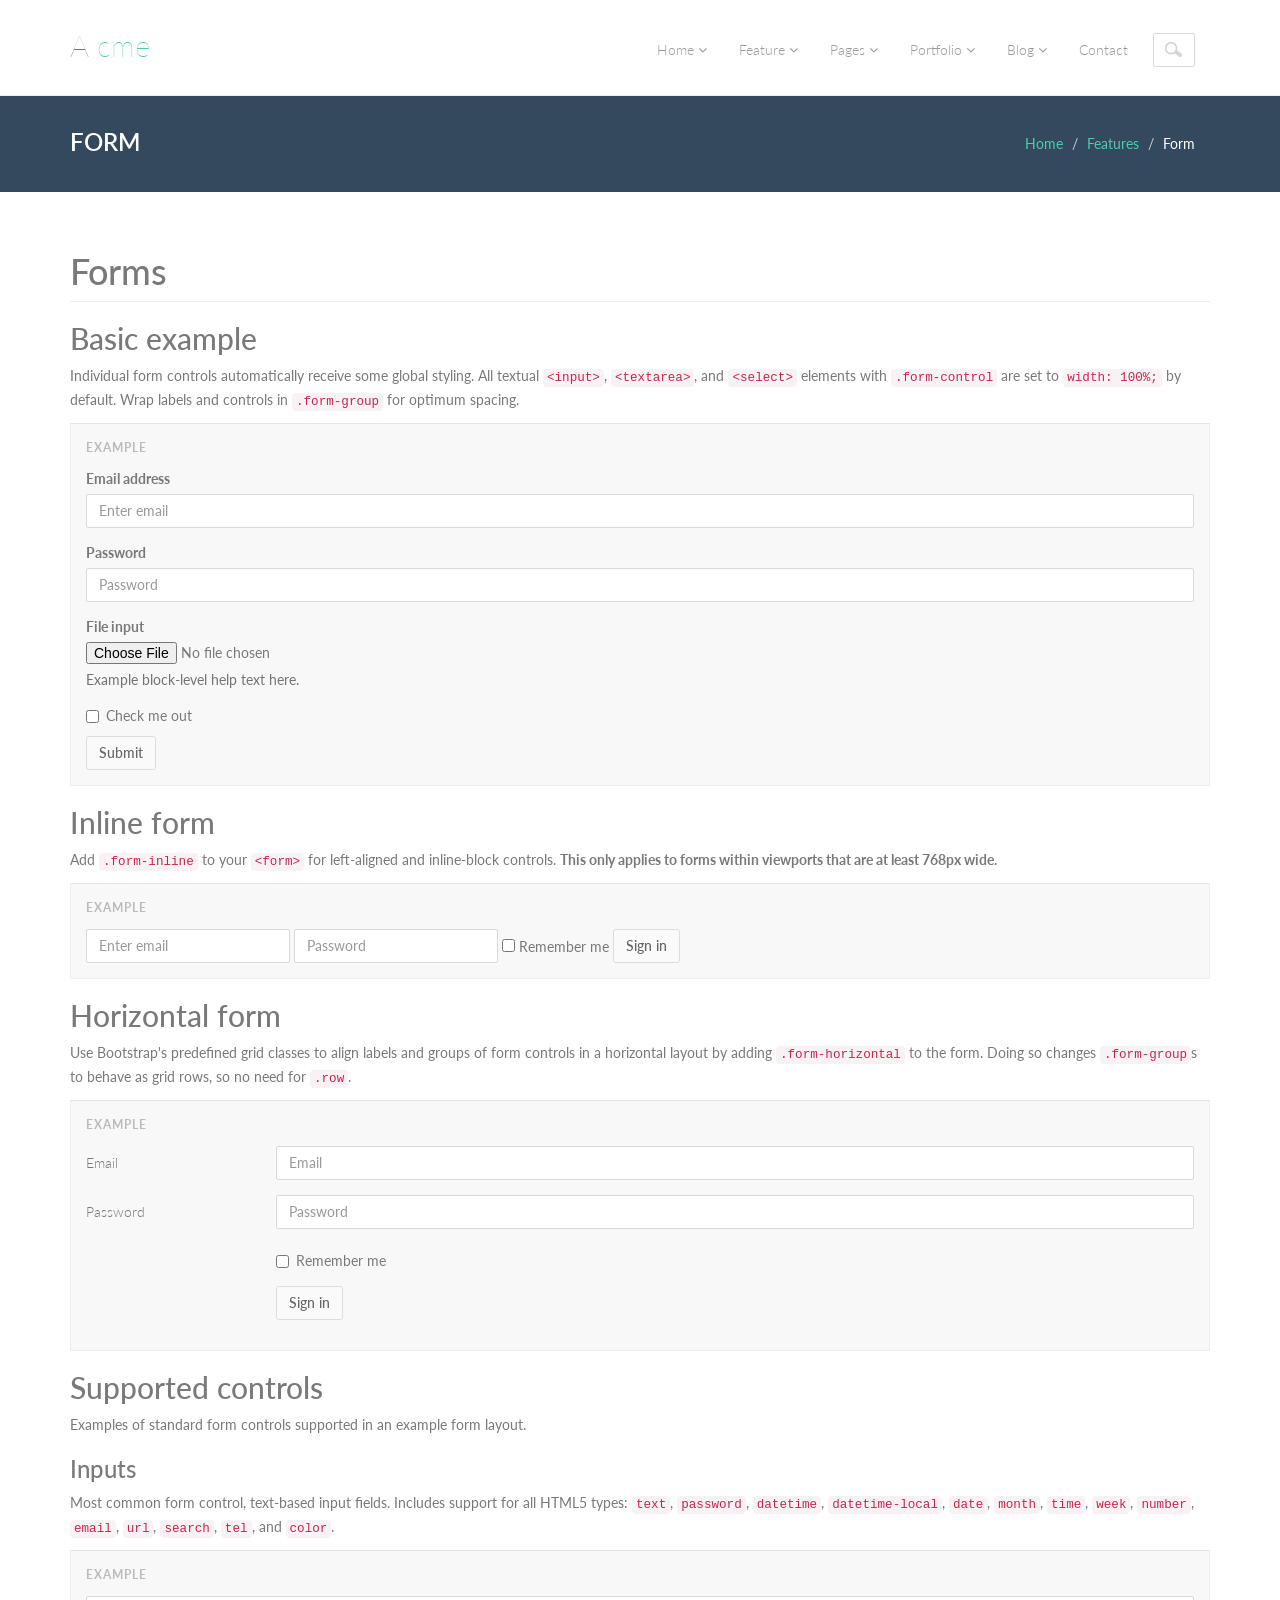
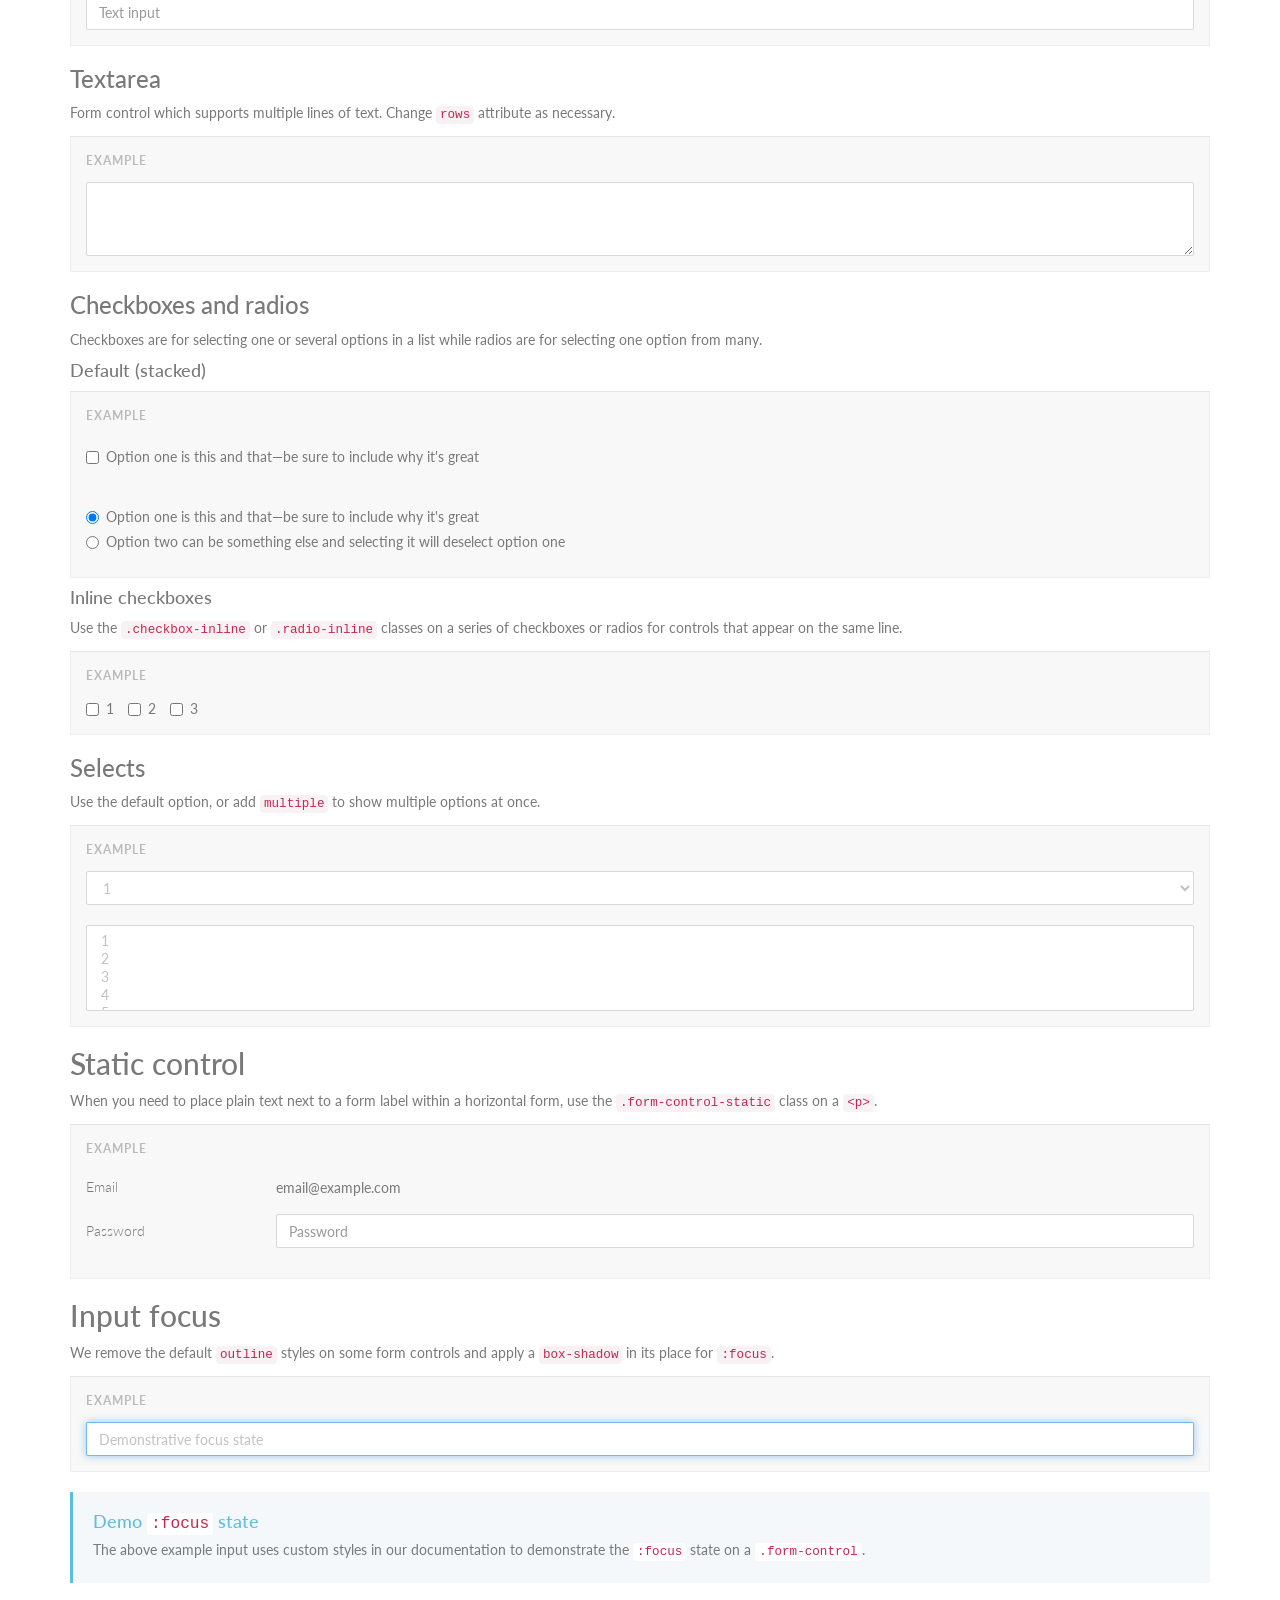
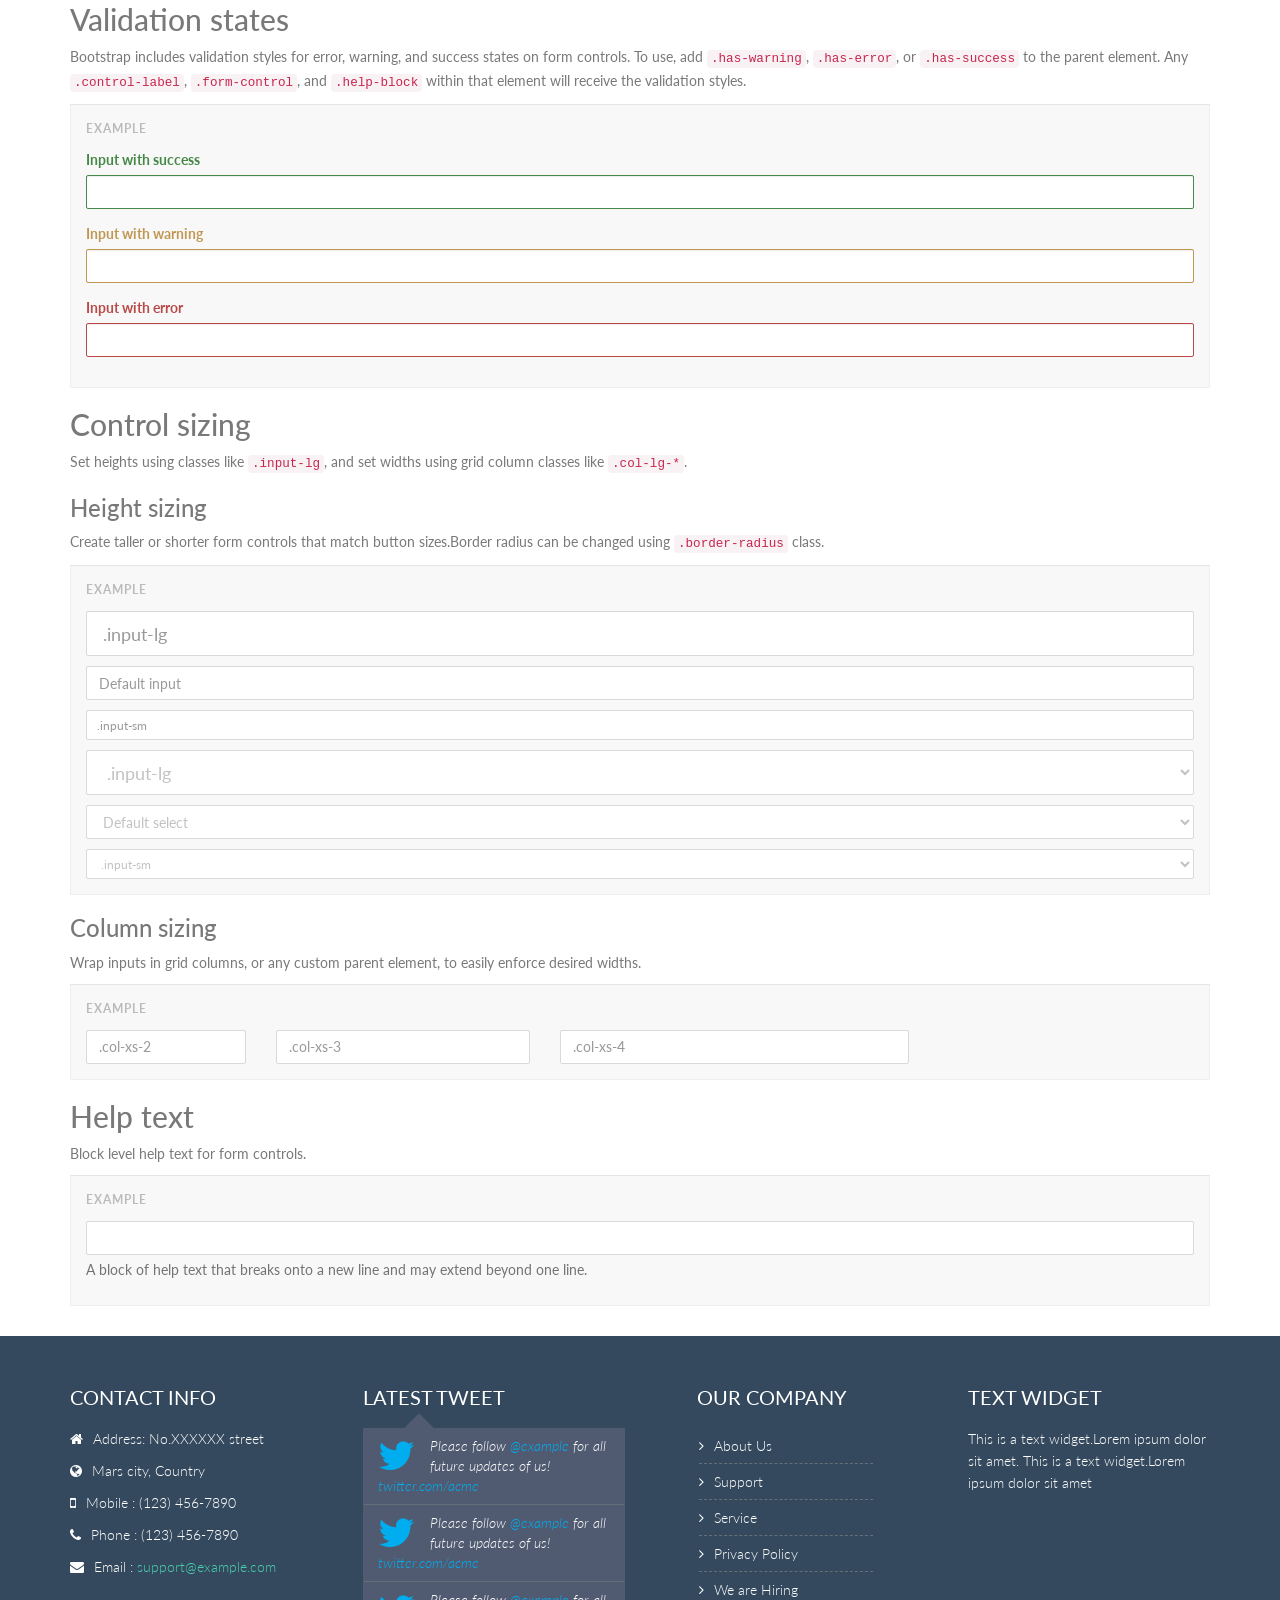
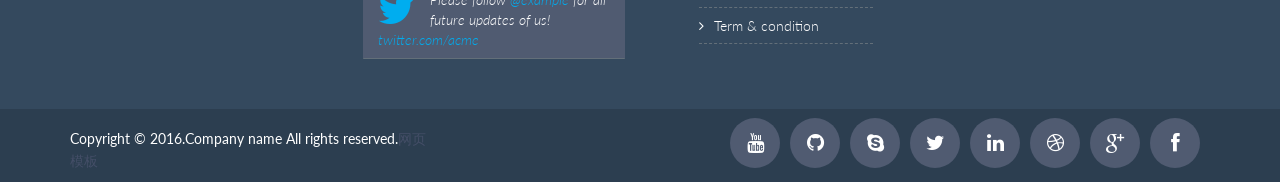
<file: form.html>
<!DOCTYPE html>
<html lang="en">
  <head>
    <meta charset="utf-8">
    <meta name="viewport" content="width=device-width, initial-scale=1.0">
    <meta name="description" content="">
    <meta name="author" content="cosmic">
    <meta name="keywords" content="">
    <link rel="shortcut icon" href="img/favicon.png">

    <title>Home</title>

    <!-- Bootstrap core CSS -->
    <link href="css/bootstrap.min.css" rel="stylesheet">
    <link href="css/theme.css" rel="stylesheet">
    <link href="css/bootstrap-reset.css" rel="stylesheet">
    <!--external css-->
    <link href="assets/font-awesome/css/font-awesome.css" rel="stylesheet" />
    <link rel="stylesheet" href="css/flexslider.css"/>
    <link href="assets/bxslider/jquery.bxslider.css" rel="stylesheet" />
    <link rel="stylesheet" href="css/animate.css">
    <link href='http://fonts.googleapis.com/css?family=Lato' rel='stylesheet' type='text/css'>



      <!-- Custom styles for this template -->
    <link rel="stylesheet" type="text/css" href="css/component.css">
    <link href="css/style.css" rel="stylesheet">
    <link href="css/style-responsive.css" rel="stylesheet" />

    <!-- HTML5 shim and Respond.js IE8 support of HTML5 tooltipss and media queries -->
    <!--[if lt IE 9]>
      <script src="js/html5shiv.js"></script>
      <script src="js/respond.min.js"></script>
    <![endif]-->
  </head>

  <body>
    <!--header start-->
    <header class="head-section">
      <div class="navbar navbar-default navbar-static-top container">
          <div class="navbar-header">
              <button class="navbar-toggle" data-target=".navbar-collapse" data-toggle="collapse"
              type="button"><span class="icon-bar"></span> <span class="icon-bar"></span>
              <span class="icon-bar"></span></button> <a class="navbar-brand" href="index.html">A
              <span>cme</span></a>
          </div>

          <div class="navbar-collapse collapse">
              <ul class="nav navbar-nav">
                  <li class="dropdown">
                      <a class="dropdown-toggle" data-close-others="false" data-delay="0" data-hover=
                      "dropdown" data-toggle="dropdown" href="index.html">Home <i class="fa fa-angle-down"></i>
                      </a>

                      <ul class="dropdown-menu">
                          <li>
                              <a href="index.html">Home Parallax</a>
                          </li>

                          <li>
                              <a href="index1.html">Home Seq-slider1</a>
                          </li>

                          <li>
                              <a href="index2.html">Home Seq-slider2</a>
                          </li>

                      </ul>
                  </li>

                  <li class="dropdown">
                      <a class="dropdown-toggle" data-close-others="false" data-delay="0" data-hover=
                      "dropdown" data-toggle="dropdown" href="#">Feature <i class="fa fa-angle-down"></i>
                      </a>

                      <ul class="dropdown-menu">
                          <li>
                              <a href="typography.html">Typography</a>
                          </li>

                          <li>
                              <a href="button.html">Buttons</a>
                          </li>

                          <li>
                              <a href="form.html">Form</a>
                          </li>

                          <li>
                              <a href="table.html">Table</a>
                          </li>

                          <li class="dropdown-submenu">
                              <a href="#" tabindex="-1">More options</a>

                              <ul class="dropdown-menu">
                                  <li>
                                      <a href="#" tabindex="-1">Second level</a>
                                  </li>

                                  <li class="dropdown-submenu">
                                      <a href="#">Even More..</a>

                                      <ul class="dropdown-menu">
                                          <li>
                                              <a href="#">3rd level</a>
                                          </li>

                                          <li>
                                              <a href="#">3rd level</a>
                                          </li>
                                      </ul>
                                  </li>

                                  <li>
                                      <a href="#">Second level</a>
                                  </li>

                                  <li>
                                      <a href="#">Second level</a>
                                  </li>
                              </ul>
                          </li>
                      </ul>
                  </li>

                  <li class="dropdown">
                      <a class="dropdown-toggle" data-close-others="false" data-delay="0" data-hover=
                      "dropdown" data-toggle="dropdown" href="#">Pages <i class="fa fa-angle-down"></i>
                      </a>

                      <ul class="dropdown-menu">
                          <li>
                              <a href="about.html">About</a>
                          </li>

                          <li>
                              <a href="404.html">404 page</a>
                          </li>

                          <li>
                              <a href="career.html">career</a>
                          </li>

                          <li>
                              <a href="login.html">Login</a>
                          </li>

                          <li>
                              <a href="registration.html">Registration</a>
                          </li>

                          <li>
                              <a href="faq.html">FAQ</a>
                          </li>

                          <li class="dropdown-submenu">
                              <a href="#" tabindex="-1">Pricing table</a>

                              <ul class="dropdown-menu">
                                  <li class="dropdown-submenu"></li>

                                  <li>
                                      <a href="price-table-one.html">Pricing table one</a>
                                  </li>

                                  <li>
                                      <a href="price-table-two.html">Pricing table two</a>
                                  </li>
                              </ul>
                          </li>

                          <li>
                              <a href="service.html">Service</a>
                          </li>

                          <li>
                              <a href="terms.html">Terms & Condition</a>
                          </li>

                          <li>
                              <a href="privacy.html">Privacy policy</a>
                          </li>
                      </ul>
                  </li>

                  <li class="dropdown">
                      <a class="dropdown-toggle" data-close-others="false" data-delay="0" data-hover=
                      "dropdown" data-toggle="dropdown" href="#">Portfolio <i class="fa fa-angle-down"></i>
                      </a>

                      <ul class="dropdown-menu">
                          <li>
                              <a href="portfolio-3-col.html">Portfolio 3 column</a>
                          </li>

                          <li>
                              <a href="portfolio-4-col.html">Portfolio 4 column</a>
                          </li>

                          <li>
                              <a href="portfolio-single-image.html">Portfolio Single Image</a>
                          </li>

                          <li>
                              <a href="portfolio-single-video.html">Portfolio Single Video</a>
                          </li>
                      </ul>
                  </li>

                  <li class="dropdown">
                      <a class="dropdown-toggle" data-close-others="false" data-delay="0" data-hover=
                      "dropdown" data-toggle="dropdown" href="#">Blog <i class="fa fa-angle-down"></i>
                      </a>

                      <ul class="dropdown-menu">
                          <li>
                              <a href="blog.html">Blog</a>
                          </li>

                          <li>
                              <a href="blog-two-col.html">Blog two column</a>
                          </li>

                          <li>
                              <a href="blog-detail.html">Blog Single Image</a>
                          </li>

                          <li>
                              <a href="blog-detail-video.html">Blog single video</a>
                          </li>
                      </ul>
                  </li>

                  <li>
                      <a href="contact.html">Contact</a>
                  </li>

                  <li><input class="form-control search" placeholder=" Search" type="text"></li>
              </ul>
          </div>
      </div>
    </header>
    <!--header end-->

    <!--breadcrumbs start-->
    <div class="breadcrumbs">
        <div class="container">
            <div class="row">
                <div class="col-lg-4 col-sm-4">
                    <h1>Form</h1>
                </div>
                <div class="col-lg-8 col-sm-8">
                    <ol class="breadcrumb pull-right">
                        <li><a href="#">Home</a></li>
                        <li><a href="#">Features</a></li>
                        <li class="active">Form</li>
                    </ol>
                </div>
            </div>
        </div>
    </div>
    <!--breadcrumbs end-->

    <!--container start-->
    <div class="component-bg">
        <div class="container">
            <!-- Forms
================================================== -->
<div class="bs-docs-section mar-b-30">
  <h1 id="forms" class="page-header">Forms</h1>

  <h2 id="forms-example">Basic example</h2>
  <p>Individual form controls automatically receive some global styling. All textual <code>&lt;input&gt;</code>, <code>&lt;textarea&gt;</code>, and <code>&lt;select&gt;</code> elements with <code>.form-control</code> are set to <code>width: 100%;</code> by default. Wrap labels and controls in <code>.form-group</code> for optimum spacing.</p>
  <div class="bs-example">
    <form role="form">
      <div class="form-group">
        <label for="exampleInputEmail1">Email address</label>
        <input type="email" class="form-control" id="exampleInputEmail1" placeholder="Enter email">
      </div>
      <div class="form-group">
        <label for="exampleInputPassword1">Password</label>
        <input type="password" class="form-control" id="exampleInputPassword1" placeholder="Password">
      </div>
      <div class="form-group">
        <label for="exampleInputFile">File input</label>
        <input type="file" id="exampleInputFile">
        <p class="help-block">Example block-level help text here.</p>
      </div>
      <div class="checkbox">
        <label>
          <input type="checkbox"> Check me out
        </label>
      </div>
      <button type="submit" class="btn btn-default">Submit</button>
    </form>
  </div><!-- /example -->




  <h2 id="forms-inline">Inline form</h2>
  <p>Add <code>.form-inline</code> to your <code>&lt;form&gt;</code> for left-aligned and inline-block controls. <strong>This only applies to forms within viewports that are at least 768px wide.</strong></p>

  <div class="bs-example">
    <form class="form-inline" role="form">
      <div class="form-group">
        <label class="sr-only" for="exampleInputEmail2">Email address</label>
        <input type="email" class="form-control" id="exampleInputEmail2" placeholder="Enter email">
      </div>
      <div class="form-group">
        <label class="sr-only" for="exampleInputPassword2">Password</label>
        <input type="password" class="form-control" id="exampleInputPassword2" placeholder="Password">
      </div>
      <div class="checkbox">
        <label>
          <input type="checkbox"> Remember me
        </label>
      </div>
      <button type="submit" class="btn btn-default">Sign in</button>
    </form>
  </div><!-- /example -->



  <h2 id="forms-horizontal">Horizontal form</h2>
  <p>Use Bootstrap's predefined grid classes to align labels and groups of form controls in a horizontal layout by adding <code>.form-horizontal</code> to the form. Doing so changes <code>.form-group</code>s to behave as grid rows, so no need for <code>.row</code>.</p>
  <div class="bs-example">
    <form class="form-horizontal" role="form">
      <div class="form-group">
        <label for="inputEmail3" class="col-sm-2 control-label">Email</label>
        <div class="col-sm-10">
          <input type="email" class="form-control" id="inputEmail3" placeholder="Email">
        </div>
      </div>
      <div class="form-group">
        <label for="inputPassword3" class="col-sm-2 control-label">Password</label>
        <div class="col-sm-10">
          <input type="password" class="form-control" id="inputPassword3" placeholder="Password">
        </div>
      </div>
      <div class="form-group">
        <div class="col-sm-offset-2 col-sm-10">
          <div class="checkbox">
            <label>
              <input type="checkbox"> Remember me
            </label>
          </div>
        </div>
      </div>
      <div class="form-group">
        <div class="col-sm-offset-2 col-sm-10">
          <button type="submit" class="btn btn-default">Sign in</button>
        </div>
      </div>
    </form>
  </div><!-- /.bs-example -->



  <h2 id="forms-controls">Supported controls</h2>
  <p>Examples of standard form controls supported in an example form layout.</p>

  <h3>Inputs</h3>
  <p>Most common form control, text-based input fields. Includes support for all HTML5 types: <code>text</code>, <code>password</code>, <code>datetime</code>, <code>datetime-local</code>, <code>date</code>, <code>month</code>, <code>time</code>, <code>week</code>, <code>number</code>, <code>email</code>, <code>url</code>, <code>search</code>, <code>tel</code>, and <code>color</code>.</p>

  <div class="bs-example">
    <form role="form">
      <input type="text" class="form-control" placeholder="Text input">
    </form>
  </div><!-- /.bs-example -->



  <h3>Textarea</h3>
  <p>Form control which supports multiple lines of text. Change <code>rows</code> attribute as necessary.</p>
  <div class="bs-example">
    <form role="form">
      <textarea class="form-control" rows="3"></textarea>
    </form>
  </div><!-- /.bs-example -->


  <h3>Checkboxes and radios</h3>
  <p>Checkboxes are for selecting one or several options in a list while radios are for selecting one option from many.</p>
  <h4>Default (stacked)</h4>
  <div class="bs-example">
    <form role="form">
      <div class="checkbox">
        <label>
          <input type="checkbox" value="">
          Option one is this and that&mdash;be sure to include why it's great
        </label>
      </div>
      <br>
      <div class="radio">
        <label>
          <input type="radio" name="optionsRadios" id="optionsRadios1" value="option1" checked>
          Option one is this and that&mdash;be sure to include why it's great
        </label>
      </div>
      <div class="radio">
        <label>
          <input type="radio" name="optionsRadios" id="optionsRadios2" value="option2">
          Option two can be something else and selecting it will deselect option one
        </label>
      </div>
    </form>
  </div><!-- /.bs-example -->


  <h4>Inline checkboxes</h4>
  <p>Use the <code>.checkbox-inline</code> or <code>.radio-inline</code> classes on a series of checkboxes or radios for controls that appear on the same line.</p>
  <div class="bs-example">
    <form role="form">
      <label class="checkbox-inline">
        <input type="checkbox" id="inlineCheckbox1" value="option1"> 1
      </label>
      <label class="checkbox-inline">
        <input type="checkbox" id="inlineCheckbox2" value="option2"> 2
      </label>
      <label class="checkbox-inline">
        <input type="checkbox" id="inlineCheckbox3" value="option3"> 3
      </label>
    </form>
  </div><!-- /.bs-example -->


  <h3>Selects</h3>
  <p>Use the default option, or add <code>multiple</code> to show multiple options at once.</p>
  <div class="bs-example">
    <form role="form">
      <select class="form-control">
        <option>1</option>
        <option>2</option>
        <option>3</option>
        <option>4</option>
        <option>5</option>
      </select>
      <br>
      <select multiple class="form-control">
        <option>1</option>
        <option>2</option>
        <option>3</option>
        <option>4</option>
        <option>5</option>
      </select>
    </form>
  </div><!-- /.bs-example -->



  <h2 id="forms-controls-static">Static control</h2>
  <p>When you need to place plain text next to a form label within a horizontal form, use the <code>.form-control-static</code> class on a <code>&lt;p&gt;</code>.</p>
  <div class="bs-example">
    <form class="form-horizontal" role="form">
      <div class="form-group">
        <label class="col-sm-2 control-label">Email</label>
        <div class="col-sm-10">
          <p class="form-control-static">email@example.com</p>
        </div>
      </div>
      <div class="form-group">
        <label for="inputPassword" class="col-sm-2 control-label">Password</label>
        <div class="col-sm-10">
          <input type="password" class="form-control" id="inputPassword" placeholder="Password">
        </div>
      </div>
    </form>
  </div><!-- /.bs-example -->


  <h2 id="forms-control-focus">Input focus</h2>
  <p>We remove the default <code>outline</code> styles on some form controls and apply a <code>box-shadow</code> in its place for <code>:focus</code>.</p>
  <div class="bs-example">
    <form role="form">
      <input class="form-control" id="focusedInput" type="text" value="Demonstrative focus state">
    </form>
  </div>
  <div class="bs-callout bs-callout-info">
    <h4>Demo <code>:focus</code> state</h4>
    <p>The above example input uses custom styles in our documentation to demonstrate the <code>:focus</code> state on a <code>.form-control</code>.</p>
  </div>


  <h2 id="forms-control-validation">Validation states</h2>
  <p>Bootstrap includes validation styles for error, warning, and success states on form controls. To use, add <code>.has-warning</code>, <code>.has-error</code>, or <code>.has-success</code> to the parent element. Any <code>.control-label</code>, <code>.form-control</code>, and <code>.help-block</code> within that element will receive the validation styles.</p>

  <div class="bs-example">
    <form role="form">
      <div class="form-group has-success">
        <label class="control-label" for="inputSuccess1">Input with success</label>
        <input type="text" class="form-control" id="inputSuccess1">
      </div>
      <div class="form-group has-warning">
        <label class="control-label" for="inputWarning1">Input with warning</label>
        <input type="text" class="form-control" id="inputWarning1">
      </div>
      <div class="form-group has-error">
        <label class="control-label" for="inputError1">Input with error</label>
        <input type="text" class="form-control" id="inputError1">
      </div>
    </form>
  </div><!-- /.bs-example -->




  <h2 id="forms-control-sizes">Control sizing</h2>
  <p>Set heights using classes like <code>.input-lg</code>, and set widths using grid column classes like <code>.col-lg-*</code>.</p>

  <h3>Height sizing</h3>
  <p>Create taller or shorter form controls that match button sizes.Border radius can be changed using <code>.border-radius</code> class.</p>
  <div class="bs-example bs-example-control-sizing">
    <form role="form">
      <div class="controls">
        <input class="form-control input-lg border-radius" type="text" placeholder=".input-lg">
        <input type="text" class="form-control border" placeholder="Default input">
        <input class="form-control input-sm" type="text" placeholder=".input-sm">

        <select class="form-control input-lg border-radius">
          <option value="">.input-lg</option>
        </select>
        <select class="form-control border-radius">
          <option value="">Default select</option>
        </select>
        <select class="form-control input-sm border-radius">
          <option value="">.input-sm</option>
        </select>
      </div>
    </form>
  </div><!-- /.bs-example -->


  <h3>Column sizing</h3>
  <p>Wrap inputs in grid columns, or any custom parent element, to easily enforce desired widths.</p>
  <div class="bs-example">
    <form role="form">
      <div class="row">
        <div class="col-xs-2">
          <input type="text" class="form-control" placeholder=".col-xs-2">
        </div>
        <div class="col-xs-3">
          <input type="text" class="form-control" placeholder=".col-xs-3">
        </div>
        <div class="col-xs-4">
          <input type="text" class="form-control" placeholder=".col-xs-4">
        </div>
      </div>
    </form>
  </div><!-- /.bs-example -->


  <h2 id="forms-help-text">Help text</h2>
  <p>Block level help text for form controls.</p>
  <div class="bs-example">
    <form role="form">
      <input type="text" class="form-control">
      <span class="help-block">A block of help text that breaks onto a new line and may extend beyond one line.</span>
    </form>
  </div><!-- /.bs-example -->

</div>
        </div>
    </div>
    <!--container end-->

     <!--footer start-->
     <footer class="footer">
        <div class="container">
            <div class="row">
                <div class="col-lg-3 col-sm-3 address wow fadeInUp" data-wow-duration="2s" data-wow-delay=".1s">
                     <h1>contact info</h1>
                     <address>
                         <p><i class="fa fa-home pr-10"></i>Address: No.XXXXXX street</p>
                         <p><i class="fa fa-globe pr-10"></i>Mars city, Country</p>
                         <p><i class="fa fa-mobile pr-10"></i>Mobile : (123) 456-7890</p>
                         <p><i class="fa fa-phone pr-10"></i>Phone : (123) 456-7890</p>
                         <p><i class="fa fa-envelope pr-10"></i>Email : <a href="javascript:;">support@example.com</a></p>
                     </address>
                 </div>
                <div class="col-lg-3 col-sm-3 wow fadeInUp" data-wow-duration="2s" data-wow-delay=".3s">
                    <h1>latest tweet</h1>
                    <div id="owl-slide">
                    <div class="tweet-box">
                        <i class="fa fa-twitter"></i>
                        <em>Please follow <a href="javascript:;">@example</a> for all future updates of us! <a href="javascript:;">twitter.com/acme</a></em>
                    </div>
                    <div class="tweet-box">
                        <i class="fa fa-twitter"></i>
                        <em>Please follow <a href="javascript:;">@example</a> for all future updates of us! <a href="javascript:;">twitter.com/acme</a></em>
                    </div>
                    <div class="tweet-box">
                        <i class="fa fa-twitter"></i>
                        <em>Please follow <a href="javascript:;">@example</a> for all future updates of us! <a href="javascript:;">twitter.com/acme</a></em>
                    </div>
                    </div>
                </div>
                <div class="col-lg-3 col-sm-3">
                <div class="page-footer wow fadeInUp" data-wow-duration="2s" data-wow-delay=".5s">
                    <h1>Our Company</h1>
                    <ul class="page-footer-list">

                        <li><i class="fa fa-angle-right"></i><a href="about.html">About Us</a></li>
                        <li><i class="fa fa-angle-right"></i><a href="faq.html">Support</a></li>
                        <li><i class="fa fa-angle-right"></i><a href="service.html">Service</a></li>
                        <li><i class="fa fa-angle-right"></i><a href="privacy-policy.html">Privacy Policy</a></li>
                        <li><i class="fa fa-angle-right"></i><a href="career.html">We are Hiring</a></li>
                        <li><i class="fa fa-angle-right"></i><a href="terms.html">Term & condition</a></li>

                    </ul>
                    </div>
                </div>
                <div class="col-lg-3 col-sm-3">

                    <div class="text-footer wow fadeInUp" data-wow-duration="2s" data-wow-delay=".7s">
                    <h1>Text Widget</h1>
                        <p>
                            This is a text widget.Lorem ipsum dolor sit amet.
                            This is a text widget.Lorem ipsum dolor sit amet
                        </p>
                    </div>
                </div>

            </div>

        </div>
    </footer>
    <!-- footer end -->
    <!--small footer start -->
    <footer class="footer-small">
        <div class="container">
            <div class="row">
                <div class="col-lg-6 col-sm-6 pull-right">
                    <ul class="social-link-footer list-unstyled">
                        <li class="wow flipInX" data-wow-duration="2s" data-wow-delay=".1s"><a href="#"><i class="fa fa-facebook"></i></a></li>
                        <li class="wow flipInX" data-wow-duration="2s" data-wow-delay=".2s"><a href="#"><i class="fa fa-google-plus"></i></a></li>
                        <li class="wow flipInX" data-wow-duration="2s" data-wow-delay=".3s"><a href="#"><i class="fa fa-dribbble"></i></a></li>
                        <li class="wow flipInX" data-wow-duration="2s" data-wow-delay=".4s"><a href="#"><i class="fa fa-linkedin"></i></a></li>
                        <li class="wow flipInX" data-wow-duration="2s" data-wow-delay=".5s"><a href="#"><i class="fa fa-twitter"></i></a></li>
                        <li class="wow flipInX" data-wow-duration="2s" data-wow-delay=".6s"><a href="#"><i class="fa fa-skype"></i></a></li>
                        <li class="wow flipInX" data-wow-duration="2s" data-wow-delay=".7s"><a href="#"><i class="fa fa-github"></i></a></li>
                        <li class="wow flipInX" data-wow-duration="2s" data-wow-delay=".8s"><a href="#"><i class="fa fa-youtube"></i></a></li>
                    </ul>
                </div>
                <div class="col-md-4">
                  <div class="copyright">
                    <p>Copyright &copy; 2016.Company name All rights reserved.<a target="_blank" href="http://www.17sucai.com/">&#x7F51;&#x9875;&#x6A21;&#x677F;</a></p>
                  </div>
                </div>
            </div>
        </div>
    </footer>
     <!--small footer end-->

  <!-- js placed at the end of the document so the pages load faster -->
    <script src="js/jquery.js"></script>
    <script src="js/bootstrap.min.js"></script>
    <script type="text/javascript" src="js/hover-dropdown.js"></script>
    <script defer src="js/jquery.flexslider.js"></script>
    <script type="text/javascript" src="assets/bxslider/jquery.bxslider.js"></script>

    <script src="js/jquery.easing.min.js"></script>
    <script src="js/link-hover.js"></script>


     <!--common script for all pages-->
    <script src="js/common-scripts.js"></script>
    <script src="js/wow.min.js"></script>
    <script>
        wow = new WOW(
          {
            boxClass:     'wow',      // default
            animateClass: 'animated', // default
            offset:       0          // default
          }
        )
        wow.init();
    </script>

  </body>
</html>
</file>
<file: css/theme.css>
body {
  padding-top: 70px;
  padding-bottom: 30px;
}

.theme-dropdown .dropdown-menu {
  display: block;
  position: static;
  margin-bottom: 20px;
}

.theme-showcase > p > .btn {
  margin: 5px 0;
}
</file>
<file: css/superfish.css>
/*** ESSENTIAL STYLES ***/
.sf-menu, .sf-menu * {
	margin: 0;
	padding: 0;
	list-style: none;
}
.sf-menu li {
	position: relative;
}
.sf-menu ul {
	position: absolute;
	display: none;
	top: 100%;
	left: 0;
	z-index: 99;
}
.sf-menu > li {
	float: left;
}
.sf-menu li:hover > ul,
.sf-menu li.sfHover > ul {
	display: block;
}

.sf-menu a {
	display: block;
	position: relative;
}
.sf-menu ul ul {
	top: 0;
	left: 100%;
}





.sf-menu li:hover,
.sf-menu li.sfHover {
	/* only transition out, not in */
	-webkit-transition: none;
	transition: none;
}


/* styling for both css and generated arrows */
.sf-arrows .sf-with-ul:after {
	content: '';
	position: absolute;
	top: 50%;
	right: 1em;
	margin-top: -3px;
	height: 0;
	width: 0;
	/* order of following 3 rules important for fallbacks to work */
	border: 5px solid transparent;
	border-top-color: #dFeEFF; /* edit this to suit design (no rgba in IE8) */
	border-top-color: rgba(255,255,255,.5);
}
.sf-arrows > li > .sf-with-ul:focus:after,
.sf-arrows > li:hover > .sf-with-ul:after,
.sf-arrows > .sfHover > .sf-with-ul:after {
	border-top-color: white; /* IE8 fallback colour */
}
/* styling for right-facing arrows */
.sf-arrows ul .sf-with-ul:after {
	margin-top: -5px;
	margin-right: -3px;
	border-color: transparent;
	border-left-color: #dFeEFF; /* edit this to suit design (no rgba in IE8) */
	border-left-color: rgba(255,255,255,.5);
}
.sf-arrows ul li > .sf-with-ul:focus:after,
.sf-arrows ul li:hover > .sf-with-ul:after,
.sf-arrows ul .sfHover > .sf-with-ul:after {
	border-left-color: white;
}
</file>
<file: css/component.css>
body {
    position: relative;
}

.table code {
    font-size: 13px;
    font-weight: 400;
}

.btn-outline {
    color: #563d7c;
    background-color: transparent;
    border-color: #563d7c;
}

.btn-outline:hover,.btn-outline:focus,.btn-outline:active {
    color: #fff;
    background-color: #563d7c;
    border-color: #563d7c;
}

.btn-outline-inverse {
    color: #fff;
    background-color: transparent;
    border-color: #cdbfe3;
}

.btn-outline-inverse:hover,.btn-outline-inverse:focus,.btn-outline-inverse:active {
    color: #563d7c;
    text-shadow: none;
    background-color: #fff;
    border-color: #fff;
}

.bs-un-booticon {
    display: block;
    font-weight: 500;
    color: #fff;
    background-color: #563d7c;
    border-radius: 15%;
    cursor: default;
    text-align: center;
}

.bs-un-booticon-sm {
    width: 30px;
    height: 30px;
    font-size: 20px;
    line-height: 28px;
}

.bs-un-booticon-lg {
    width: 144px;
    height: 144px;
    font-size: 108px;
    line-height: 140px;
}

.bs-un-booticon-inverse {
    color: #563d7c;
    background-color: #fff;
}

.bs-un-booticon-outline {
    background-color: transparent;
    border: 1px solid #cdbfe3;
}

.bs-un-nav {
    margin-bottom: 0;
    background-color: #fff;
    border-bottom: 0;
}

.bs-home-nav .bs-nav-b {
    display: none;
}

.bs-un-nav .navbar-brand,.bs-un-nav .navbar-nav>li>a {
    color: #563d7c;
    font-weight: 500;
}

.bs-un-nav .navbar-nav>li>a:hover,.bs-un-nav .navbar-nav>.active>a,.bs-un-nav .navbar-nav>.active>a:hover {
    color: #463265;
    background-color: #f9f9f9;
}

.bs-un-nav .navbar-toggle .icon-bar {
    background-color: #563d7c;
}

.bs-un-nav .navbar-header .navbar-toggle {
    border-color: #fff;
}

.bs-un-nav .navbar-header .navbar-toggle:hover,.bs-un-nav .navbar-header .navbar-toggle:focus {
    background-color: #f9f9f9;
    border-color: #f9f9f9;
}

.bs-un-footer {
    padding-top: 40px;
    padding-bottom: 40px;
    margin-top: 100px;
    color: #777;
    text-align: center;
    border-top: 1px solid #e5e5e5;
}

.bs-un-footer-links {
    margin-top: 20px;
    padding-left: 0;
    color: #999;
}

.bs-un-footer-links li {
    display: inline;
    padding: 0 2px;
}

.bs-un-footer-links li:first-child {
    padding-left: 0;
}

@media min-width768px {
    .bs-un-footer p {
        margin-bottom: 0;
    }

}

.bs-un-social {
    margin-bottom: 20px;
    text-align: center;
}

.bs-un-social-buttons {
    display: inline-block;
    margin-bottom: 0;
    padding-left: 0;
    list-style: none;
}

.bs-un-social-buttons li {
    display: inline-block;
    line-height: 1;
    padding: 5px 8px;
}

.bs-un-social-buttons .twitter-follow-button {
    width: 225px !important;
}

.bs-un-social-buttons .twitter-share-button {
    width: 98px !important;
}

.github-btn {
    border: 0;
    overflow: hidden;
}

.bs-un-masthead,.bs-un-header {
    position: relative;
    padding: 30px 15px;
    color: #cdbfe3;
    text-align: center;
    text-shadow: 0 1px 0 rgba(0,0,0,.1);
    background-color: #6f5499;
    background-image: 0;
    background-image: linear-gradient(tobottom,#563d7c0,#6f5499100%);
    background-repeat: repeat-x;
    filter: progid:DXImageTransform.Microsoft.gradient(startColorstr='#563d7c',endColorstr='#6F5499',GradientType=0);
}

.bs-un-masthead .bs-un-booticon {
    margin: 0 auto 30px;
}

.bs-un-masthead h1 {
    font-weight: 300;
    line-height: 1;
    color: #fff;
}

.bs-un-masthead .lead {
    margin: 0 auto 30px;
    font-size: 20px;
    color: #fff;
}

.bs-un-masthead .version {
    margin-top: -15px;
    margin-bottom: 30px;
    color: #9783b9;
}

.bs-un-masthead .btn {
    width: 100%;
    padding: 15px 30px;
    font-size: 20px;
}

@media min-width480px {
    .bs-un-masthead .btn {
        width: auto;
    }

}

@media min-width768px {
    .bs-un-masthead {
        padding-top: 80px;
        padding-bottom: 80px;
    }
    
    .bs-un-masthead h1 {
        font-size: 60px;
    }
    
    .bs-un-masthead .lead {
        font-size: 24px;
    }

}

@media min-width992px {
    .bs-un-masthead .lead {
        width: 80%;
        font-size: 30px;
    }

}

.bs-un-header {
    margin-bottom: 40px;
    font-size: 20px;
}

.bs-un-header h1 {
    margin-top: 0;
    color: #fff;
}

.bs-un-header p {
    margin-bottom: 0;
    font-weight: 300;
    line-height: 1.4;
}

.bs-un-header .container {
    position: relative;
}

@media min-width768px {
    .bs-un-header {
        padding-top: 60px;
        padding-bottom: 60px;
        font-size: 24px;
        text-align: left;
    }
    
    .bs-un-header h1 {
        font-size: 60px;
        line-height: 1;
    }

}

@media min-width992px {
    .bs-un-header h1,.bs-un-header p {
        margin-right: 380px;
    }

}

.carbonad {
    width: auto !important;
    margin: 30px -30px -31px !important;
    padding: 20px !important;
    overflow: hidden;
    height: auto !important;
    font-size: 13px !important;
    line-height: 16px !important;
    text-align: left;
    background: transparent !important;
    border: solid #866ab3 !important;
    border-width: 1px 0 !important;
}

.carbonad-img {
    margin: 0 !important;
}

.carbonad-text,.carbonad-tag {
    float: none !important;
    display: block !important;
    width: auto !important;
    height: auto !important;
    margin-left: 145px !important;
    font-family: "Helvetica Neue",Helvetica,Arial,sans-serif !important;
}

.carbonad-text {
    padding-top: 0 !important;
}

.carbonad-tag {
    color: inherit !important;
    text-align: left !important;
}

.carbonad-text a,.carbonad-tag a {
    color: #fff !important;
}

.carbonad #azcarbon>img {
    display: none;
}

@media min-width480px {
    .carbonad {
        width: 330px !important;
        margin: 20px auto !important;
        border-radius: 4px;
        border-width: 1px !important;
    }
    
    .bs-un-masthead .carbonad {
        margin: 50px auto 0 !important;
    }

}

@media min-width768px {
    .carbonad {
        margin-left: 0 !important;
        margin-right: 0 !important;
    }

}

@media min-width992px {
    .carbonad {
        position: absolute;
        top: 0;
        right: 15px;
        margin: 0 !important;
        padding: 15px !important;
        width: 330px !important;
    }
    
    .bs-un-masthead .carbonad {
        position: static;
    }

}

.bs-un-featurette {
    padding-top: 40px;
    padding-bottom: 40px;
    font-size: 16px;
    line-height: 1.5;
    color: #555;
    text-align: center;
    background-color: #fff;
    border-bottom: 1px solid #e5e5e5;
}

.bs-un-featurette+.bs-un-footer {
    margin-top: 0;
    border-top: 0;
}

.bs-un-featurette-title {
    font-size: 30px;
    font-weight: 400;
    color: #333;
    margin-bottom: 5px;
}

.half-rule {
    width: 100px;
    margin: 40px auto;
}

.bs-un-featurette h3 {
    font-weight: 400;
    color: #333;
    margin-bottom: 5px;
}

.bs-un-featurette-img {
    display: block;
    margin-bottom: 20px;
    color: #333;
}

.bs-un-featurette-img:hover {
    text-decoration: none;
    color: #428bca;
}

.bs-un-featurette-img img {
    display: block;
    margin-bottom: 15px;
}

.bs-un-featured-sites {
    margin-left: -1px;
    margin-right: -1px;
}

.bs-un-featured-sites .col-sm-3 {
    padding-left: 1px;
    padding-right: 1px;
}

@media min-width480px {
    .bs-un-featurette .img-responsive {
        margin-top: 30px;
    }

}

@media min-width768px {
    .bs-un-featurette {
        padding-top: 100px;
        padding-bottom: 100px;
    }
    
    .bs-un-featurette-title {
        font-size: 40px;
    }
    
    .bs-un-featurette .lead {
        margin-left: auto;
        margin-right: auto;
        max-width: 80%;
    }
    
    .bs-un-featured-sites .col-sm-3:first-child img {
        border-top-left-radius: 4px;
        border-bottom-left-radius: 4px;
    }
    
    .bs-un-featured-sites .col-sm-3:last-child img {
        border-top-right-radius: 4px;
        border-bottom-right-radius: 4px;
    }
    
    .bs-un-featurette .img-responsive {
        margin-top: 0;
    }

}

.bs-un-sidebar.affix {
    position: static;
}

@media min-width768px {
    .bs-un-sidebar {
        padding-left: 20px;
    }

}

.bs-un-sidenav {
    margin-top: 20px;
    margin-bottom: 20px;
}

.bs-un-sidebar .nav>li>a {
    display: block;
    font-size: 13px;
    font-weight: 500;
    color: #999;
    padding: 4px 20px;
}

.bs-un-sidebar .nav>li>a:hover,.bs-un-sidebar .nav>li>a:focus {
    padding-left: 19px;
    color: #563d7c;
    text-decoration: none;
    background-color: transparent;
    border-left: 1px solid #563d7c;
}

.bs-un-sidebar .nav>.active>a,.bs-un-sidebar .nav>.active:hover>a,.bs-un-sidebar .nav>.active:focus>a {
    padding-left: 18px;
    font-weight: 700;
    color: #563d7c;
    background-color: transparent;
    border-left: 2px solid #563d7c;
}

.bs-un-sidebar .nav .nav {
    display: none;
    padding-bottom: 10px;
}

.bs-un-sidebar .nav .nav>li>a {
    padding-top: 1px;
    padding-bottom: 1px;
    padding-left: 30px;
    font-size: 12px;
    font-weight: 400;
}

.bs-un-sidebar .nav .nav>li>a:hover,.bs-un-sidebar .nav .nav>li>a:focus {
    padding-left: 29px;
}

.bs-un-sidebar .nav .nav>.active>a,.bs-un-sidebar .nav .nav>.active:hover>a,.bs-un-sidebar .nav .nav>.active:focus>a {
    font-weight: 500;
    padding-left: 28px;
}

.back-to-top {
    display: none;
    margin-top: 10px;
    margin-left: 10px;
    padding: 4px 10px;
    font-size: 12px;
    font-weight: 500;
    color: #999;
}

.back-to-top:hover {
    text-decoration: none;
    color: #563d7c;
}

@media min-width768px {
    .back-to-top {
        display: block;
    }

}

@media min-width992px {
    .bs-un-sidebar .nav>.active>ul {
        display: block;
    }
    
    .bs-un-sidebar.affix,.bs-un-sidebar.affix-bottom {
        width: 213px;
    }
    
    .bs-un-sidebar.affix {
        position: fixed;
        top: 20px;
    }
    
    .bs-un-sidebar.affix-bottom {
        position: absolute;
    }
    
    .bs-un-sidebar.affix-bottom .bs-un-sidenav,.bs-un-sidebar.affix .bs-un-sidenav {
        margin-top: 0;
        margin-bottom: 0;
    }

}

@media min-width1200px {
    .bs-un-sidebar.affix-bottom,.bs-un-sidebar.affix {
        width: 263px;
    }

}

.bs-un-section {
    margin-bottom: 60px;
}

.bs-un-section:last-child {
    margin-bottom: 0;
}

h1[id] {
    margin-top: 0;
    padding-top: 20px;
}

.bs-callout {
    margin: 20px 0;
    padding: 20px;
    border-left: 3px solid #eee;
}

.bs-callout h4 {
    margin-top: 0;
    margin-bottom: 5px;
}

.bs-callout p:last-child {
    margin-bottom: 0;
}

.bs-callout code {
    background-color: #fff;
    border-radius: 3px;
}

.bs-callout-danger {
    background-color: #fdf7f7;
    border-color: #d9534f;
}

.bs-callout-danger h4 {
    color: #d9534f;
}

.bs-callout-warning {
    background-color: #fcf8f2;
    border-color: #f0ad4e;
}

.bs-callout-warning h4 {
    color: #f0ad4e;
}

.bs-callout-info {
    background-color: #f4f8fa;
    border-color: #5bc0de;
}

.bs-callout-info h4 {
    color: #5bc0de;
}

.color-swatches {
    margin: 0 -5px;
    overflow: hidden;
}

.color-swatch {
    float: left;
    width: 60px;
    height: 60px;
    margin: 0 5px;
    border-radius: 3px;
}

@media min-width768px {
    .color-swatch {
        width: 100px;
        height: 100px;
    }

}

.color-swatches .gray-darker {
    background-color: #222;
}

.color-swatches .gray-dark {
    background-color: #333;
}

.color-swatches .gray {
    background-color: #555;
}

.color-swatches .gray-light {
    background-color: #999;
}

.color-swatches .gray-lighter {
    background-color: #eee;
}

.color-swatches .brand-primary {
    background-color: #428bca;
}

.color-swatches .brand-success {
    background-color: #5cb85c;
}

.color-swatches .brand-warning {
    background-color: #f0ad4e;
}

.color-swatches .brand-danger {
    background-color: #d9534f;
}

.color-swatches .brand-info {
    background-color: #5bc0de;
}

.color-swatches .bs-purple {
    background-color: #563d7c;
}

.color-swatches .bs-purple-light {
    background-color: #c7bfd3;
}

.color-swatches .bs-purple-lighter {
    background-color: #e5e1ea;
}

.color-swatches .bs-gray {
    background-color: #f9f9f9;
}

.bs-team .team-member {
    color: #555;
    line-height: 32px;
}

.bs-team .team-member:hover {
    color: #333;
    text-decoration: none;
}

.bs-team .github-btn {
    float: right;
    margin-top: 6px;
    width: 180px;
    height: 20px;
}

.bs-team img {
    float: left;
    width: 32px;
    margin-right: 10px;
    border-radius: 4px;
}

.show-grid {
    margin-bottom: 15px;
}

.show-grid [class^=col-] {
    padding-top: 10px;
    padding-bottom: 10px;
    background-color: #eee;
    background-color: rgba(86,61,124,.15);
    border: 1px solid #ddd;
    border: 1px solid rgba(86,61,124,.2);
}

.bs-example {
    position: relative;
    padding: 45px 15px 15px;
    /* margin: 0 -15px 15px; */
    background-color: #F8f8f8;
    /* box-shadow: inset 0 3px 6px rgba(0,0,0,.05); */
    border-color: #e5e5e5 #eee #eee;
    border-style: solid;
    border-width: 1px 1px;
}

.bs-example:after {
    content: "Example";
    position: absolute;
    top: 15px;
    left: 15px;
    font-size: 12px;
    font-weight: 700;
    color: #bbb;
    text-transform: uppercase;
    letter-spacing: 1px;
}

.bs-example+.highlight {
    margin: -15px -15px 15px;
    border-radius: 0;
    border-width: 0 0 1px;
}

@media min-width768px {
    .bs-example {
        margin-left: 0;
        margin-right: 0;
        background-color: #fff;
        border-width: 1px;
        border-color: #ddd;
        border-radius: 4px 4px 0 0;
        box-shadow: none;
    }
    
    .bs-example+.highlight {
        margin-top: -16px;
        margin-left: 0;
        margin-right: 0;
        border-width: 1px;
        border-bottom-left-radius: 4px;
        border-bottom-right-radius: 4px;
    }

}

.bs-example .container {
    width: auto;
}

.bs-example>p:last-child,.bs-example>ul:last-child,.bs-example>ol:last-child,.bs-example>blockquote:last-child,.bs-example>.form-control:last-child,.bs-example>.table:last-child,.bs-example>.navbar:last-child,.bs-example>.jumbotron:last-child,.bs-example>.alert:last-child,.bs-example>.panel:last-child,.bs-example>.list-group:last-child,.bs-example>.well:last-child,.bs-example>.progress:last-child,.bs-example>.table-responsive:last-child>.table {
    margin-bottom: 0;
}

.bs-example>p>.close {
    float: none;
}

.bs-example-type .table .type-info {
    color: #999;
    vertical-align: middle;
}

.bs-example-type .table td {
    padding: 15px 0;
    border-color: #eee;
}

.bs-example-type .table tr:first-child td {
    border-top: 0;
}

.bs-example-type h1,.bs-example-type h2,.bs-example-type h3,.bs-example-type h4,.bs-example-type h5,.bs-example-type h6 {
    margin: 0;
}

.bs-example-bg-classes p {
    padding: 15px;
}

.bs-example>.img-circle,.bs-example>.img-rounded,.bs-example>.img-thumbnail {
    margin: 5px;
}

.bs-example>.table-responsive>.table {
    background-color: #fff;
}

.bs-example>.btn,.bs-example>.btn-group {
    margin-top: 5px;
    margin-bottom: 5px;
}

.bs-example>.btn-toolbar+.btn-toolbar {
    margin-top: 10px;
}

.bs-example-control-sizing select,.bs-example-control-sizing input[type=text]+input[type=text] {
    margin-top: 10px;
}

.bs-example-form .input-group {
    margin-bottom: 10px;
}

.bs-example>textarea.form-control {
    resize: vertical;
}

.bs-example>.list-group {
    max-width: 400px;
}

.bs-example .navbar:last-child {
    margin-bottom: 0;
}

.bs-navbar-top-example,.bs-navbar-bottom-example {
    z-index: 1;
    padding: 0;
    overflow: hidden;
}

.bs-navbar-top-example .navbar-header,.bs-navbar-bottom-example .navbar-header {
    margin-left: 0;
}

.bs-navbar-top-example .navbar-fixed-top,.bs-navbar-bottom-example .navbar-fixed-bottom {
    position: relative;
    margin-left: 0;
    margin-right: 0;
}

.bs-navbar-top-example {
    padding-bottom: 45px;
}

.bs-navbar-top-example:after {
    top: auto;
    bottom: 15px;
}

.bs-navbar-top-example .navbar-fixed-top {
    top: -1px;
}

.bs-navbar-bottom-example {
    padding-top: 45px;
}

.bs-navbar-bottom-example .navbar-fixed-bottom {
    bottom: -1px;
}

.bs-navbar-bottom-example .navbar {
    margin-bottom: 0;
}

@media min-width768px {
    .bs-navbar-top-example .navbar-fixed-top,.bs-navbar-bottom-example .navbar-fixed-bottom {
        position: absolute;
    }
    
    .bs-navbar-top-example {
        border-radius: 0 0 4px 4px;
    }
    
    .bs-navbar-bottom-example {
        border-radius: 4px 4px 0 0;
    }

}

.bs-example .pagination {
    margin-top: 10px;
    margin-bottom: 10px;
}

.bs-example>.pager {
    margin-top: 0;
}

.bs-example-modal {
    background-color: #f5f5f5;
}

.bs-example-modal .modal {
    position: relative;
    top: auto;
    right: auto;
    left: auto;
    bottom: auto;
    z-index: 1;
    display: block;
}

.bs-example-modal .modal-dialog {
    left: auto;
    margin-left: auto;
    margin-right: auto;
}

.bs-example>.dropdown>.dropdown-menu {
    position: static;
    display: block;
    margin-bottom: 5px;
}

.bs-example-tabs .nav-tabs {
    margin-bottom: 15px;
}

.bs-example-tooltips {
    text-align: center;
}

.bs-example-tooltips>.btn {
    margin-top: 5px;
    margin-bottom: 5px;
}

.bs-example-popover {
    padding-bottom: 24px;
    background-color: #f9f9f9;
}

.bs-example-popover .popover {
    position: relative;
    display: block;
    float: left;
    width: 260px;
    margin: 20px;
}

.scrollspy-example {
    position: relative;
    height: 200px;
    margin-top: 10px;
    overflow: auto;
}

.highlight {
    padding: 9px 14px;
    margin-bottom: 14px;
    background-color: #f7f7f9;
    border: 1px solid #e1e1e8;
    border-radius: 4px;
}

.highlight pre {
    padding: 0;
    margin-top: 0;
    margin-bottom: 0;
    background-color: transparent;
    border: 0;
    white-space: nowrap;
}

.highlight pre code {
    font-size: inherit;
    color: #333;
}

.highlight pre .lineno {
    display: inline-block;
    width: 22px;
    padding-right: 5px;
    margin-right: 10px;
    text-align: right;
    color: #bebec5;
}

.table-responsive .highlight pre {
    white-space: normal;
}

.bs-table th small,.responsive-utilities th small {
    display: block;
    font-weight: 400;
    color: #999;
}

.responsive-utilities tbody th {
    font-weight: 400;
}

.responsive-utilities td {
    text-align: center;
}

.responsive-utilities td.is-visible {
    color: #468847;
    background-color: #dff0d8 !important;
}

.responsive-utilities td.is-hidden {
    color: #ccc;
    background-color: #f9f9f9 !important;
}

.responsive-utilities-test {
    margin-top: 5px;
}

.responsive-utilities-test .col-xs-6 {
    margin-bottom: 10px;
}

.responsive-utilities-test span {
    display: block;
    padding: 15px 10px;
    font-size: 14px;
    font-weight: 700;
    line-height: 1.1;
    text-align: center;
    border-radius: 4px;
}

.visible-on .col-xs-6 .hidden-xs,.visible-on .col-xs-6 .hidden-sm,.visible-on .col-xs-6 .hidden-md,.visible-on .col-xs-6 .hidden-lg,.hidden-on .col-xs-6 .hidden-xs,.hidden-on .col-xs-6 .hidden-sm,.hidden-on .col-xs-6 .hidden-md,.hidden-on .col-xs-6 .hidden-lg {
    color: #999;
    border: 1px solid #ddd;
}

.visible-on .col-xs-6 .visible-xs,.visible-on .col-xs-6 .visible-sm,.visible-on .col-xs-6 .visible-md,.visible-on .col-xs-6 .visible-lg,.hidden-on .col-xs-6 .visible-xs,.hidden-on .col-xs-6 .visible-sm,.hidden-on .col-xs-6 .visible-md,.hidden-on .col-xs-6 .visible-lg {
    color: #468847;
    background-color: #dff0d8;
    border: 1px solid #d6e9c6;
}

.bs-glyphicons {
    margin: 0 -19px 20px -16px;
    overflow: hidden;
}

.bs-glyphicons-list {
    padding-left: 0;
    list-style: none;
}

.bs-glyphicons li {
    float: left;
    width: 25%;
    height: 115px;
    padding: 10px;
    font-size: 10px;
    line-height: 1.4;
    text-align: center;
    border: 1px solid #fff;
    background-color: #f9f9f9;
}

.bs-glyphicons .glyphicon {
    margin-top: 5px;
    margin-bottom: 10px;
    font-size: 24px;
}

.bs-glyphicons .glyphicon-class {
    display: block;
    text-align: center;
    word-wrap: break-word;
}

.bs-glyphicons li:hover {
    color: #fff;
    background-color: #563d7c;
}

@media min-width768px {
    .bs-glyphicons {
        margin-left: 0;
        margin-right: 0;
    }
    
    .bs-glyphicons li {
        width: 12.5%;
        font-size: 12px;
    }

}

.bs-customizer .toggle {
    float: right;
    margin-top: 25px;
}

.bs-customizer label {
    margin-top: 10px;
    font-weight: 500;
    color: #555;
}

.bs-customizer h2 {
    margin-top: 0;
    margin-bottom: 5px;
    padding-top: 30px;
}

.bs-customizer h3 {
    margin-bottom: 0;
}

.bs-customizer h4 {
    margin-top: 15px;
    margin-bottom: 0;
}

.bs-customizer .bs-callout h4 {
    margin-top: 0;
    margin-bottom: 5px;
}

.bs-customizer input[type=text] {
    font-family: Menlo,Monaco,Consolas,"Courier New",monospace;
    background-color: #fafafa;
}

.bs-customizer .help-block {
    font-size: 12px;
    margin-bottom: 5px;
}

#less-section label {
    font-weight: 400;
}

.bs-customizer-input {
    float: left;
    width: 33.333333%;
    padding-left: 15px;
    padding-right: 15px;
}

.bs-customize-download .btn-outline {
    padding: 20px;
}

.bs-customizer-alert {
    position: fixed;
    top: 0;
    left: 0;
    right: 0;
    z-index: 1030;
    padding: 15px 0;
    color: #fff;
    background-color: #d9534f;
    box-shadow: inset 0 1px 0 rgba(255,255,255,.25);
    border-bottom: 1px solid #b94441;
}

.bs-customizer-alert .close {
    margin-top: -4px;
    font-size: 24px;
}

.bs-customizer-alert p {
    margin-bottom: 0;
}

.bs-customizer-alert .glyphicon {
    margin-right: 5px;
}

.bs-customizer-alert pre {
    margin: 10px 0 0;
    color: #fff;
    background-color: #a83c3a;
    border-color: #973634;
    box-shadow: inset 0 2px 4px rgba(0,0,0,.05),0 1px 0 rgba(255,255,255,.1);
}

.bs-brand-logos {
    display: table;
    width: 100%;
    margin-bottom: 15px;
    overflow: hidden;
    color: #563d7c;
    background-color: #f9f9f9;
    border-radius: 4px;
}

.bs-brand-item {
    padding: 60px 0;
    text-align: center;
}

.bs-brand-item+.bs-brand-item {
    border-top: 1px solid #fff;
}

.bs-brand-logos .inverse {
    color: #fff;
    background-color: #563d7c;
}

.bs-brand-item h1,.bs-brand-item h3 {
    margin-top: 0;
    margin-bottom: 0;
}

.bs-brand-item .bs-un-booticon {
    margin-left: auto;
    margin-right: auto;
}

.bs-brand-item .glyphicon {
    width: 30px;
    height: 30px;
    margin: 10px auto -10px;
    line-height: 30px;
    color: #fff;
    border-radius: 50%;
}

.bs-brand-item .glyphicon-ok {
    background-color: #5cb85c;
}

.bs-brand-item .glyphicon-remove {
    background-color: #d9534f;
}

@media min-width768px {
    .bs-brand-item {
        display: table-cell;
        width: 1%;
    }
    
    .bs-brand-item+.bs-brand-item {
        border-top: 0;
        border-left: 1px solid #fff;
    }
    
    .bs-brand-item h1 {
        font-size: 60px;
    }

}

.bs-examples .thumbnail {
    margin-bottom: 10px;
}

.bs-examples h4 {
    margin-bottom: 5px;
}

.bs-examples p {
    margin-bottom: 20px;
}

#focusedInput {
    border-color: #ccc;
    border-color: rgba(82,168,236,.8);
    outline: 0;
    outline: thin dotted \9;
    -moz-box-shadow: 0 0 8px rgba(82,168,236,.6);
    box-shadow: 0 0 8px rgba(82,168,236,.6);
}

.has-feedback {
    position: relative;
}

.has-feedback .form-control-feedback {
    position: absolute;
    top: 22px;
    right: 0;
    display: block;
    width: 34px;
    height: 34px;
    line-height: 34px;
    text-align: center;
}

.glyphicon-remove {
    color: #b94a48;
}

.glyphicon-ok {
    color: #468847;
}

.glyphicon-warning-sign {
    color: #c09853;
}

.border-radius {
    border-radius: 1px;
}

.hll {
    background-color: #ffc;
}

.c {
    color: #999;
}

.err {
    color: #A00;
    background-color: #FAA;
}

.k {
    color: #069;
}

.o {
    color: #555;
}

.cm {
    color: #999;
}

.cp {
    color: #099;
}

.c1 {
    color: #999;
}

.cs {
    color: #999;
}

.gd {
    background-color: #FCC;
    border: 1px solid #C00;
}

.ge {
    font-style: italic;
}

.gr {
    color: red;
}

.gh {
    color: #030;
}

.gi {
    background-color: #CFC;
    border: 1px solid #0C0;
}

.go {
    color: #AAA;
}

.gp {
    color: #009;
}

.gu {
    color: #030;
}

.gt {
    color: #9C6;
}

.kc {
    color: #069;
}

.kd {
    color: #069;
}

.kn {
    color: #069;
}

.kp {
    color: #069;
}

.kr {
    color: #069;
}

.kt {
    color: #078;
}

.m {
    color: #F60;
}

.s {
    color: #d44950;
}

.na {
    color: #4f9fcf;
}

.nb {
    color: #366;
}

.nc {
    color: #0A8;
}

.no {
    color: #360;
}

.nd {
    color: #99F;
}

.ni {
    color: #999;
}

.ne {
    color: #C00;
}

.nf {
    color: #C0F;
}

.nl {
    color: #99F;
}

.nn {
    color: #0CF;
}

.nt {
    color: #2f6f9f;
}

.nv {
    color: #033;
}

.ow {
    color: #000;
}

.w {
    color: #bbb;
}

.mf {
    color: #F60;
}

.mh {
    color: #F60;
}

.mi {
    color: #F60;
}

.mo {
    color: #F60;
}

.sb {
    color: #C30;
}

.sc {
    color: #C30;
}

.sd {
    color: #C30;
    font-style: italic;
}

.s2 {
    color: #C30;
}

.se {
    color: #C30;
}

.sh {
    color: #C30;
}

.si {
    color: #A00;
}

.sx {
    color: #C30;
}

.sr {
    color: #3AA;
}

.s1 {
    color: #C30;
}

.ss {
    color: #FC3;
}

.bp {
    color: #366;
}

.vc {
    color: #033;
}

.vg {
    color: #033;
}

.vi {
    color: #033;
}

.il {
    color: #F60;
}

.css .o,.css .o+.nt,.css .nt+.nt {
    color: #999;
}
</file>
<file: css/style.css>
body {
    color: #797979;
    font-family: 'Lato', sans-serif;
    /*font-family: 'Open Sans', sans-serif;*/
    padding: 0px !important;
    margin: 0px !important;
    font-size: 14px;
}
a,
a:hover,
a:focus {
    text-decoration: none;
    outline: none;
}
::selection {
    background: #48cfad;
    color: #fff;
}
::-moz-selection {
    background: #48cfad;
    color: #fff;
}
h1,
h2,
h3,
h4,
h5,
h6 {
    font-family: 'Lato', sans-serif;
    /*font-family: 'Open Sans', sans-serif;*/
}
a { color: #444e67 }
a:hover { color: #48cfad }
p { line-height: 22px }
/*header*/
.head-section { border-bottom: 1px solid #eee }
.head-section .navbar {
    margin-bottom: 0;
}
.navbar-default { border: none }
.navbar-brand {
    color: #bcc0cd;
    font-size: 30px;
    font-weight: 100;
    line-height: 30px;
    margin-top: 30px;
    padding: 0;
}
.navbar-brand span { color: #48cfad }
.head-section .navbar-collapse  ul.navbar-nav {
    float: right;
    margin-right: 0;
    z-index: 199;
}
.head-section .navbar-default { background-color: #fff }
.head-section .nav li a,
.head-section .nav li.active ul.dropdown-menu li a {
    color: #999;
    font-size: 14px;
    font-weight: 300;
    background: none;
}
ul.dropdown-menu { border: none }
.head-section .nav li a:hover,
.head-section .nav li a:focus,
.head-section .nav li.active a,
.head-section .nav li.active a:hover,
.head-section .nav li a.dropdown-toggle:hover,
.head-section .nav li a.dropdown-toggle:focus,
.head-section .nav li.active ul.dropdown-menu li a:hover,
.head-section .nav li.active ul.dropdown-menu li.active a {
    color: #fff;
    background-color: #48cfad;
    -webkit-transition: all .3s ease;
    -moz-transition: all .3s ease;
    -ms-transition: all .3s ease;
    -o-transition: all .3s ease;
    transition: all .3s ease;
}
.head-section .navbar-default .navbar-nav > .open > a,
.head-section .navbar-default .navbar-nav > .open > a:hover,
.head-section .navbar-default .navbar-nav > .open > a:focus {
    color: #fff;
    background-color: #48cfad;
    -webkit-transition: all .3s ease;
    -moz-transition: all .3s ease;
    -ms-transition: all .3s ease;
    -o-transition: all .3s ease;
    transition: all .3s ease;
}
.head-section .navbar { min-height: 85px }
.head-section .navbar-nav > li {
    padding-bottom: 25px;
    padding-top: 30px;
}
.head-section ul.navbar-nav li:last-child() { margin-left: 10px !important }
.head-section  .navbar-nav > li > a {
    padding-bottom: 5px;
    padding-top: 5px;
    border-radius: 3px;
    -webkit-border-radius: 3px;
    -moz-border-radius: 3px;
    margin-left: 2px;
    line-height: 30px;
    -webkit-transition: all .3s ease;
    -moz-transition: all .3s ease;
    -ms-transition: all .3s ease;
    -o-transition: all .3s ease;
    transition: all .3s ease;
}
.dropdown-menu li a:hover { color: #fff !important }
.head-section .navbar-default .navbar-nav > .open > a .caret,
.navbar-default .nav li.dropdown > a:focus .caret {
    border-top-color: #ffffff;
    border-bottom-color: #ffffff;
    -webkit-transition: all .3s ease;
    -moz-transition: all .3s ease;
    -ms-transition: all .3s ease;
    -o-transition: all .3s ease;
    transition: all .3s ease;
    color: #fff;
}
.dropdown-menu { box-shadow: none }
.head-section .nav li .dropdown-menu {
    margin-top: -5px;
    padding: 0;
    border-radius: 0px;
    -webkit-border-radius: 0px;
    -moz-border-radius: 0px;
}
.head-section .nav li .dropdown-menu li a {
    line-height: 30px;
    padding: 3px 12px;
    border-bottom: 1px solid #F3E8E8;
}
/*search*/
.search {
    margin-top: 3px;
    border-radius: 0px;
    -webkit-border-radius: 0px;
    -moz-border-radius: 0px;
    width: 20px;
    -webkit-transition: all .3s ease;
    -moz-transition: all .3s ease;
    -ms-transition: all .3s ease;
    -o-transition: all .3s ease;
    transition: all .3s ease;
    border: 1px solid #fff;
    box-shadow: none;
    background: url("../img/search-icon.jpg") no-repeat 10px 8px;
    padding: 0 5px 0 35px;
    color: #fff;
    margin-left: 10px;
}
.search:focus {
    margin-top: 3px;
    width: 180px;
    border: 1px solid #eaeaea;
    box-shadow: none;
    -webkit-transition: all .3s ease;
    -moz-transition: all .3s ease;
    -ms-transition: all .3s ease;
    -o-transition: all .3s ease;
    transition: all .3s ease;
    color: #c8c8c8;
    font-weight: 300;
    margin-left: 10px;
}
/*homepage features*/
.feature-head { padding: 10px 0 }
.feature-head h1 {
    color: #797979;
    font-size: 30px;
    font-weight: 300;
    text-transform: uppercase;
    margin-top: 40px;
    margin-bottom: 20px;
}
.feature-head p {
    color: #8a8b8b;
    font-size: 18px;
    font-weight: 300;
    text-align: center;
    padding-bottom: 5px;
    margin-bottom: 20px;
}
.f-box {
    background: #f4f4f4;
    padding: 20px;
    text-align: center;
    min-height: 210px;
    margin-bottom: 20px;
    transition-duration: 500ms;
    transition-property: width, background;
    transition-timing-function: ease;
    -webkit-transition-duration: 500ms;
    -webkit-transition-property: width, background;
    -webkit-transition-timing-function: ease;
}
.f-box i {
    font-size: 50px;
    line-height: normal;
    margin-top: 40px;
    display: block;
    color: #48cfad;
}
.f-box:hover,
.f-box.active {
    background: #48cfad;
    padding: 20px;
    text-align: center;
    min-height: 210px;
    margin-bottom: 20px;
    transition-duration: 500ms;
    transition-property: width, background;
    transition-timing-function: ease;
    -webkit-transition-duration: 500ms;
    -webkit-transition-property: width, background;
    -webkit-transition-timing-function: ease;
}
.f-box:hover i,
.f-box.active i {
    font-size: 50px;
    line-height: normal;
    margin-top: 40px;
    display: block;
    color: #fff;
}
.f-box:hover h2,
.f-box.active h2 { color: #fff }
.f-box h2 {
    font-size: 20px;
    text-transform: uppercase;
    font-weight: 400;
}
.f-text {
    font-size: 14px;
    font-weight: 300;
    padding-bottom: 10px;
    margin-bottom: 15px;
}
/*quote*/
.quote {
    margin: 40px 0 40px 0;
    display: inline-block;
    width: 100%;
}
.quote-info {
    padding: 20px;
    min-height: 72px;
    margin-top: 10px;
}
.quote-info h1 {
    color: #fff;
    font-weight: 400;
    font-size: 26px;
    margin: 0 0 15px 0;
    text-transform: uppercase;
}
.quote-info p {
    color: #9eb3c4;
    font-weight: 300;
    font-size: 16px;
    margin: 0 0 20px 0px;
}
.purchase-btn {
    width: 200px;
    height: 60px;
    line-height: 46px;
    font-size: 20px;
    font-weight: 400;
    text-transform: uppercase;
    color: #000;
    transition-duration: 500ms;
    transition-property: width, background, color;
    transition-timing-function: ease;
    -webkit-transition-duration: 500ms;
    -webkit-transition-property: width, background;
    -webkit-transition-timing-function: ease;
}
.purchase-btn:hover {
    background-color: #16a085;
    border: 1px solid #16a085;
    color: #fff;
    transition-duration: 500ms;
    transition-property: width, background, color;
    transition-timing-function: ease;
    -webkit-transition-duration: 500ms;
    -webkit-transition-property: width, background;
    -webkit-transition-timing-function: ease;
}
.accordion {
    margin-bottom: 40px;
    display: inline-block;
    width: 100%;
}
/*tabs*/
.tab { background: #fff }
.tab .nav > li > a { padding: 18px 15px }
.tab-bg-dark-navy-blue {
    background: #6f6f6f;
    border-bottom: none;
    padding: 0;
}
.tab-bg-dark-navy-blue .nav > li > a:hover,
.tab-bg-dark-navy-blue .nav > li > a:focus {
    background-color: #f4f4f4;
    text-decoration: none;
}
.panel-heading .nav > li > a,
.panel-heading .nav > li.active > a,
.panel-heading .nav > li.active > a:hover,
.panel-heading .nav > li.active > a:focus {
    border-width: 0;
    border-radius: 0;
}
.panel-heading .nav > li > a { color: #fff }
.panel-heading .nav > li.active > a,
.panel-heading .nav > li > a:hover {
    color: #6f6f6f;
    background: #f4f4f4;
}
.panel-heading .nav > li:first-child.active > a,
.panel-heading .nav > li:first-child > a:hover { }
.tab .nav-tabs.nav-justified > li { border-right: 1px solid #f4f4f4 }
.tab .nav-tabs.nav-justified > li:last-child { border-right: none }
.p-head {
    color: #48cfad;
    font-size: 14px;
    font-weight: 400;
}
.cmt-head {
    font-size: 14px;
    font-weight: 400;
}
.p-thumb img {
    border-radius: 3px;
    -moz-border-radius: 3px;
    -webkit-border-radius: 3px;
    height: 50px;
    width: 50px;
}
/*testimonial*/
.about-testimonial ul li { list-style: none }
.about-testimonial {
    margin: 20px 0 0 0;
    position: relative;
}
ul.about-flex-slides { margin-left: 0 }
.flex-direction-nav {
    position: absolute;
    right: 10px;
    top: 30px;
    width: 70px;
}
.flex-direction-nav li {
    display: inline-block;
    width: 12px;
}
.flex-direction-nav li a { outline: none }
.flex-direction-nav li a i { color: #cccccc }
.flex-control-paging { display: none }
.about-carousel { margin-top: 8px }
.about-testimonial .about-testimonial-image {
    float: left;
    margin: 0 15px;
    position: relative;
}
.about-testimonial .about-testimonial-image img {
    border-radius: 5px;
    -moz-border-radius: 5px;
    -webkit-border-radius: 5px;
    height: 100px !important;
    width: 100px !important;
}
.about-flexslider .about-flex-slides img {
    display: block;
    width: 100%;
}
.about-testimonial a.about-testimonial-author {
    display: inline-block;
    font-size: 15px;
    text-transform: uppercase;
    font-weight: bold;
    line-height: 11px;
    margin: 30px 0 8px 0;
    color: #504946;
    font-weight: 300;
}
.about-testimonial .about-testimonial-company {
    display: block;
    font-size: 13px;
    line-height: 14px;
    color: #ababab;
    font-weight: 300;
}
.about-testimonial.boxed-style .about-testimonial-content {
    background-color: #fff;
    margin-right: 1px;
    border: 1px solid #e9e9e9;
}
.about-testimonial .about-testimonial-content {
    margin-top: 55px;
    padding: 20px;
    position: relative;
}
.about-testimonial .about-testimonial-content p {
    line-height: 20px;
    margin: 0;
}
.about-testimonial.boxed-style .about-testimonial-content:before {
    background-color: #fff;
    border-top: 1px solid #e9e9e9;
    border-left: 1px solid #e9e9e9;
    top: -8px;
    content: "";
    display: block;
    height: 14px;
    left: 60px;
    position: absolute;
    transform: rotate(45deg);
    -moz-transform: rotate(45deg);
    -webkit-transform: rotate(45deg);
    width: 15px;
    display: none\0/;
    _display: none;
}
/*----image hove----*/
.view {
    float: left;
    overflow: hidden;
    position: relative;
    text-align: center;
    cursor: default;
    background: #fff;
}
.view .mask,
.view .content {
    position: absolute;
    overflow: hidden;
    top: 0;
    left: 0;
    height: 100%;
    width: 100%;
}
.view img {
    display: block;
    position: relative;
}
.view h2 {
    text-transform: uppercase;
    color: #fff;
    text-align: center;
    position: relative;
    font-size: 16px;
    padding: 10px;
    background: rgba(0, 0, 0, 0.8);
    margin: 5px 0 0 0;
}
.view p {
    font-size: 12px;
    position: relative;
    color: #fff;
    padding: 10px 20px 20px;
    text-align: center;
    margin-bottom: 10px;
}
.view a.info {
    display: inline-block;
    background-color: rgba(0,0,0,0.6);
    width: 50px;
    height: 50px;
    line-height: 50px;
    border-radius: 60px;
    -moz-border-radius: 60px;
    -webkit-border-radius: 60px;
}
.view a.info:hover { background-color: #48cfad }
.mask a i {
    color: #fff !important;
    font-size: 16px;
}
.view-tenth img {
    -webkit-transform: scaleY(1);
    -moz-transform: scaleY(1);
    -o-transform: scaleY(1);
    -ms-transform: scaleY(1);
    transform: scaleY(1);
    -webkit-transition: all 0.4s ease-in-out;
    -moz-transition: all 0.4s ease-in-out;
    -o-transition: all 0.4s ease-in-out;
    -ms-transition: all 0.4s ease-in-out;
    transition: all 0.4s ease-in-out;
}
.view-tenth .mask {
    background-color: rgba(0, 0, 0, 0.3);
    -webkit-transition: all 0.5s linear;
    -moz-transition: all 0.5s linear;
    -o-transition: all 0.5s linear;
    -ms-transition: all 0.5s linear;
    transition: all 0.5s linear;
    -ms-filter: "progid: DXImageTransform.Microsoft.Alpha(Opacity=0)";
    filter: alpha(opacity=0);
    opacity: 0;
}
.view-tenth h2 {
    background: transparent;
    margin: 0px 10px;
    -webkit-transform: scale();
    -moz-transform: scale();
    -o-transform: scale();
    -ms-transform: scale();
    transform: scale();
    color: #333;
    -webkit-transition: all 0.5s linear;
    -moz-transition: all 0.5s linear;
    -o-transition: all 0.5s linear;
    -ms-transition: all 0.5s linear;
    transition: all 0.5s linear;
    -ms-filter: "progid: DXImageTransform.Microsoft.Alpha(Opacity=0)";
    filter: alpha(opacity=0);
    opacity: 0;
}
.view-tenth p {
    color: #333;
    line-height: normal;
    -ms-filter: "progid: DXImageTransform.Microsoft.Alpha(Opacity=0)";
    filter: alpha(opacity=0);
    opacity: 0;
    -webkit-transform: scale();
    -moz-transform: scale();
    -o-transform: scale();
    -ms-transform: scale();
    transform: scale();
    -webkit-transition: all 0.5s linear;
    -moz-transition: all 0.5s linear;
    -o-transition: all 0.5s linear;
    -ms-transition: all 0.5s linear;
    transition: all 0.5s linear;
}
.view-tenth a.info {
    -ms-filter: "progid: DXImageTransform.Microsoft.Alpha(Opacity=0)";
    filter: alpha(opacity=0);
    opacity: 0;
    -webkit-transform: scale();
    -moz-transform: scale();
    -o-transform: scale();
    -ms-transform: scale();
    transform: scale();
    -webkit-transition: all 0.5s linear;
    -moz-transition: all 0.5s linear;
    -o-transition: all 0.5s linear;
    -ms-transition: all 0.5s linear;
    transition: all 0.5s linear;
}
.view-tenth:hover img {
    -webkit-transform: scale(5);
    -moz-transform: scale(5);
    -o-transform: scale(5);
    -ms-transform: scale(5);
    transform: scale(5);
    -ms-filter: "progid: DXImageTransform.Microsoft.Alpha(Opacity=0)";
    filter: alpha(opacity=.5);
    opacity: .5;
}
.view-tenth:hover .mask {
    -ms-filter: "progid: DXImageTransform.Microsoft.Alpha(Opacity=100)";
    filter: alpha(opacity=100);
    opacity: 1;
}
.view-tenth:hover h2,
.view-tenth:hover p,
.view-tenth:hover a.info {
    -webkit-transform: scale(1);
    -moz-transform: scale(1);
    -o-transform: scale(1);
    -ms-transform: scale(1);
    transform: scale(1);
    -ms-filter: "progid: DXImageTransform.Microsoft.Alpha(Opacity=100)";
    filter: alpha(opacity=100);
    opacity: 1;
}
/*imageview icon hover*/
[data-zlname] {
    position: relative;
    overflow: hidden;
    -moz-box-sizing: border-box;
    -webkit-box-sizing: border-box;
    box-sizing: border-box;
}
/*IMGS IN CONTAINER*/
[data-zlname] > img {
    display: block;
    max-width: 100%;
}
/*POP UP ELEMENTS*/
[data-zlname] [data-zl-popup] {
    position: absolute;
    display: block;
    padding: 1px;
    height: 40px;
    width: 40px;
    background: #323231;
    color: #fff;
    overflow: hidden;
    display: none;
    text-align: center;
}
/*OVERLAY*/
/*classic*/
[data-zl-overlay] {
    top: 0;
    left: 0;
    position: absolute;
    width: 100%;
    height: 100%;
    display: none;
    padding: inherit;
}
/*four*/
[data-zl-ovzoom0],
[data-zl-ovzoom1],
[data-zl-ovzoom2],
[data-zl-ovzoom3] {
    position: absolute;
    width: 25%;
    height: 100%;
}
/*rolling*/
[data-zl-ovrolling] {
    position: absolute;
    display: none;
    width: 100%;
    height: 100%;
}
/*double*/
[data-zl-ovdouble0],
[data-zl-ovdouble1] {
    position: absolute;
    display: none;
}
/*-------*/
[data-zlname = reverse-effect] [data-zl-popup = link] {
    background: rgba(256,256,256,1);
    border-radius: 50%;
    -webkit-border-radius: 50%;
    -moz-border-radius: 50%;
}
[data-zlname = reverse-effect] [data-zl-popup = link2] {
    background: rgba(256,256,256,1);
    border-radius: 50%;
    -webkit-border-radius: 50%;
    -moz-border-radius: 50%;
}
[data-zlname = reverse-effect] [data-zl-popup = link]:hover,
[data-zlname = reverse-effect] [data-zl-popup = link2]:hover { opacity: .5 }
.bx-wrapper { }
/*pricing table*/
.price-two-container {
    margin-bottom: 50px;
    margin-top: 15px;
}
.mar-two { margin-bottom: 3px }
.service-price-one h1 {
    margin-top: 30px;
    margin-bottom: 20px;
    display: inline-block;
    border-bottom: 1px solid #c7c7c7;
    padding-bottom: 5px;
    text-transform: uppercase;
}
.pricing-table {
    background: #fff;
    text-align: center;
    margin: 0 -8px 30px;
    padding: 0 0 25px 0;
    border: 1px solid #eee;
    border-radius: 1px;
    -moz-border-radius: 1px;
    -webkit-border-radius: 1px;
}
.pricing-table.most-popular {
    top: -20px;
    position: relative;
}
.most-popular {
    background: #48cfad;
    color: #fff;
    border: 1px solid #16a085;
}
.most-popular h1 {
    font-size: 25px !important;
    padding-bottom: 10px;
    padding-top: 17px !important;
}
.most-popular h2 {
    background: #16a085 !important;
    margin-top: 20px !important;
}
.most-popular ul li { border-bottom: 1px dotted #fff !important }
.most-popular .price-actions .btn {
    background: #f35958 !important;
    margin: 10px 0;
    cursor: pointer;
}
.pricing-table .price-actions .btn {
    border-radius: 5px;
    -moz-border-radius: 5px;
    -webkit-border-radius: 4px;
    background: #48cfad;
    color: #fff;
    border: none;
    box-shadow: none;
    text-shadow: none;
    padding: 10px 20px;
    width: 90%;
    cursor: pointer;
}
.pricing-head h1 {
    font-size: 20px;
    font-weight: 300;
    padding-top: 15px;
}
.pricing-head h2 {
    padding: 30px 0;
    background: #EEC;
    font-size: 50px;
    border-radius: 50%;
    -moz-border-radius: 50%;
    -webkit-border-radius: 50%;
    font-weight: 100;
}
.pricing-table ul {
    margin: 15px 0;
    padding: 0;
}
.pricing-table ul li {
    border-bottom: 1px dotted #CCCCCC;
    margin: 0 2em;
    padding: 1em 0;
    text-align: center;
    font-weight: 300;
}
.pricing-head span.note {
    display: inline;
    font-size: 25px;
    line-height: 0.8em;
    position: relative;
    top: -18px;
}
.pricing-quotation,
.team-info {
    background: #EEEEEE;
    padding: 20px 20px 35px 20px;
    margin-bottom: 100px;
    display: inline-block;
    width: 100%;
    text-align: center;
    border-radius: 5px;
    -moz-border-radius: 5px;
    -webkit-border-radius: 5px;
}
.pricing-quotation h3,
.team-info h3 { font-weight: 300 }
.pricing-quotation p,
.team-info p { margin-bottom: 0px }
.pricing-plan,
.team-info-wrap { position: relative }
.pricing-quotation:before,
.team-info:before {
    background-color: #EEEEEE;
    border-color: #EEEEEE;
    border-image: none;
    border-right: 1px solid #EEEEEE;
    border-style: none;
    top: -7px;
    content: "";
    display: block;
    height: 14px;
    left: 48%;
    position: absolute;
    transform: rotate(45deg);
    -moz-transform: rotate(45deg);
    -webkit-transform: rotate(45deg);
    width: 15px;
}
.breadcrumbs {
    background: #34495e;
    color: #fff;
    padding: 30px 0;
    margin-bottom: 40px;
}
.breadcrumb {
    margin-bottom: 0;
    background: none;
}
.breadcrumb li a { color: #48cfad }
.breadcrumb li.active { color: #fff }
.breadcrumbs h1 {
    font-size: 24px;
    font-weight: 600;
    margin: 3px 0 0;
    text-transform: uppercase;
}
/*contact*/
.contact-map {
    margin-top: 40px;
    margin-bottom: 40px;
}
.contact-form { margin-bottom: 20px }
.address h4 {
    color: #797979;
    margin-top: -3px;
    text-transform: uppercase;
    margin-bottom: 20px;
}
section.contact-infos {
    border: 1px solid #eee;
    margin-bottom: 15px;
    padding: 10px;
}
/*about us*/
.about-us img { width: 100% }
.about ul { line-height: 25px }
.carousel-control.left,
.carousel-control.right {
    background: none;
    -webkit-transition: all .3s ease;
    -moz-transition: all .3s ease;
    -ms-transition: all .3s ease;
    -o-transition: all .3s ease;
    transition: all .3s ease;
}
.carousel-control {
    background: #000000 !important;
    bottom: 40%;
    color: #FFFFFF;
    font-size: 20px;
    left: 0;
    line-height: 53px;
    opacity: 0.5;
    position: absolute;
    text-align: center;
    text-shadow: 0 0px 0px rgba(0, 0, 0, 0);
    top: 40%;
    width: 10%;
}
.carousel-control:hover {
    color: #FFFFFF;
    text-decoration: none;
}
.carousel-control:hover,
.carousel-control:focus { opacity: 0.6 }
.carousel-caption {
    background: rgba(0,0,0,0.6);
    padding-bottom: 0px;
    bottom: 0;
    color: #FFFFFF;
    left: 0 !important;
    padding-bottom: 5px;
    padding-top: 10px;
    position: absolute;
    right: 0 !important;
    text-align: center;
    text-shadow: 0 0px 0px rgba(0, 0, 0, 0);
    z-index: 10;
}
.carousel-caption p { text-align: center }
.about h3 {
    color: #475168;
    margin-top: 4px;
}
.icon-wrap {
    font-size: 2em;
    height: 60px;
    width: 60px;
    float: left;
    line-height: 60px;
    text-align: center;
    color: #fff;
    margin-right: 30px;
}
.ico-bg { background: #48cfad }
.round-five {
    border-radius: 5px;
    -moz-border-radius: 5px;
    -webkit-border-radius: 5px;
}
.round-fifty {
    border-radius: 50px;
    -moz-border-radius: 50px;
    -webkit-border-radius: 50px;
    margin-left: 40%;
    margin-top: -25px;
}
.content h3,
.media h3 {
    margin-top: 0;
    color: #475168;
    font-size: 20px;
}
.media h3 { margin-top: 20px }
.media-body h4 {
    font-size: 16px;
    color: #475168;
}
.media-body a {
    -webkit-transition: all .3s ease;
    -moz-transition: all .3s ease;
    -ms-transition: all .3s ease;
    -o-transition: all .3s ease;
    transition: all .3s ease;
}
.hiring,
.services {
    margin-bottom: 30px;
    display: inline-block;
    width: 100%;
}
.price-container-service {
    margin-top: 30px;
    padding-bottom: 30px;
}
.service-price-one { padding-bottom: 10px }
.hiring {
    margin-top: 20px;
    border-top: 1px solid #eee;
    padding-top: 30px;
}
.hiring h2 {
    text-align: center;
    padding-bottom: 10px;
    margin-bottom: 50px;
    text-transform: uppercase;
}
.gray-box {
    background: #f2f2f2;
    padding: 30px 0;
    margin-bottom: 15px;
}
.progress { background-color: #E1E1E1 }
.flexslider {
    background: none;
    border: none;
}
.about-skill-meter .sr-only { position: static !important }
.about-skill-meter .progress-bar {
    background-color: #e1e1e1;
    text-align: left;
}
.about-skill-meter .progress {
    height: 30px;
    box-shadow: none;
    line-height: 30px;
}
.about-skill-meter .progress-bar-danger { box-shadow: none }
.skills {
    margin-bottom: 25px;
    color: #47506a;
    font-size: 20px;
}
/*team*/
.person { margin-bottom: 10px }
.person img {
    width: 210px;
    height: 210px;
    border-radius: 1%;
    -webkit-border-radius: 1%;
    -moz-border-radius: 1%;
}
.team-social-link {
    display: block;
    margin: 10px 0 5px 0;
    text-align: center;
}
.team-social-link a {
    display: inline-block !important;
    color: #cac8c7;
    font-size: 20px;
    border: 1px solid #eee;
    padding-right: 8px;
    padding-left: 8px;
    -webkit-transition: all .3s ease;
    -moz-transition: all .3s ease;
    -ms-transition: all .3s ease;
    -o-transition: all .3s ease;
    transition: all .3s ease;
}
.team-social-link a:hover {
    color: #48cfad;
    -webkit-transition: all .3s ease;
    -moz-transition: all .3s ease;
    -ms-transition: all .3s ease;
    -o-transition: all .3s ease;
    transition: all .3s ease;
}
.person-info h4,
.person-info h4 a {
    color: #f37c6b;
    font-weight: 300;
    margin-bottom: 5px;
}
.mtop30 { margin-top: 30px }
/*typography*/
.highlight-1 {
    background: #a0d468;
    color: #FFFFFF;
}
.highlight-2 {
    background: #656d78;
    color: #FFFFFF;
}
.highlight-3 {
    background: #Ffce54;
    color: #242424;
}
.dropcap {
    background-color: #666666;
    color: #FFFFFF;
    float: left;
    font-size: 30px;
    line-height: 30px;
    margin: 4px 8px 0 0;
    padding: 5px 10px;
    text-align: center;
}
.dropcap2 {
    background-color: #666666;
    border-radius: 50%;
    -moz-border-radius: 50%;
    -webkit-border-radius: 50%;
    color: #FFFFFF;
    float: left;
    font-size: 35px;
    height: 41px;
    line-height: 25px;
    margin: 3px 8px 0 0;
    padding: 10px;
    text-align: center;
}
/*buttons*/
.btn-row { margin-bottom: 30px }
/*blog*/
.blog-item {
    margin-bottom: 40px;
    padding-bottom: 40px;
    border-bottom: 1px dashed #ddd;
}
/*blog-2-col*/
.blog-left {
    border: 1px solid #eee;
    margin-bottom: 30px;
}
.blog-left .btn {
    margin-left: 20px;
    margin-bottom: 20px;
}
.blog-right {
    border: 1px solid #eee;
    margin-bottom: 30px;
}
.blog-right .btn {
    margin-left: 20px;
    margin-bottom: 20px;
}
.blog-two-info { padding: 15px 10px 0 20px }
.blog-two-info .label-info {
    background-color: #48cfad;
    opacity: .7;
    margin-right: 4px;
}
.blog-content { padding: 20px }
.video-container {
    position: relative;
    padding-bottom: 56.25%;
    padding-top: 30px;
    height: 0;
    overflow: hidden;
}
.single-video { padding-bottom: 43% !important }
.video-container iframe,
.video-container object,
.video-container embed {
    position: absolute;
    top: 0;
    left: 0;
    width: 100%;
    height: 100%;
}
/*blog 2*/
.date-wrap,
.comnt-wrap { margin-bottom: 20px }
.date-wrap span,
.comnt-wrap span {
    display: block;
    padding: 10px 0;
    text-align: center;
}
.date-wrap .date {
    font-size: 30px;
    font-weight: 300;
    background: #48cfad;
    color: #fff;
    border-radius: 1px 1px 0 0;
    -webkit-border-radius: 1px 1px 0 0;
    -moz-border-radius: 1px 1px 0 0;
}
.date-wrap .month {
    font-size: 16px;
    font-weight: 300;
    background: #f6f5f0;
    color: #a19fa2;
    border-radius: 0 0 1px 1px;
    -webkit-border-radius: 0 0 1px 1px;
    -moz-border-radius: 0 0 1px 1px;
}
.comnt-wrap .comnt-ico {
    background: #efeee9;
    color: #a0a0a0;
    border-radius: 1px 1px 0 0;
    -webkit-border-radius: 44px;
    font-size: 20px;
}
.comnt-wrap .value {
    background: #f6f5f0;
    color: #a0a0a0;
    border-radius: 0 0 1px 1px;
    -moz-border-radius: 0 0 1px 1px;
    -webkit-border-radius: 0 0 1px 1px;
}
.blog-img img {
    width: 100%;
    border-radius: 1px;
    -webkit-border-radius: 1px;
    -moz-border-radius: 1px;
}
.blog-item h1,
.blog-item h1 a {
    font-size: 25px;
    color: #48cfad;
    font-weight: 300;
}
.blog-item h1 {
    margin-bottom: 20px;
    line-height: 35px;
}
.blog-item h1 a:hover { text-decoration: none }
.author {
    margin: 25px 0 30px 0;
    font-size: 16px;
}
.author a,
.st-view a { color: #48cfad }
.st-view { margin-top: 20px }
.st-view ul li { margin-bottom: 5px }
.blog-side-item h3 {
    margin-top: 30px;
    color: #475268;
    font-size: 18px;
}
.blog-side-item ul li {
    margin-bottom: 5px;
    border-bottom: 1px solid #efefef;
    line-height: 35px;
}
.blog-side-item ul li a {
    display: inline-block;
    width: 100%;
    -webkit-transition: all .3s ease;
    -moz-transition: all .3s ease;
    -ms-transition: all .3s ease;
    -o-transition: all .3s ease;
    transition: all .3s ease;
}
.media p { line-height: normal }
ul.tag {
    display: inline-block;
    width: 100%;
}
ul.tag li {
    float: left;
    margin: 0px 5px 0 0;
    border-bottom: none;
    padding-top: ;
    list-style: none;
}
ul.tag li a {
    border: 1px solid #e8e8e8;
    border-radius: 4px;
    line-height: 15px;
    padding: 5px;
    border-radius: 1px 1px 10px 1px;
    -moz-border-radius: 1px 1px 10px 1px;
    -webkit-border-radius: 1px 1px 10px 1px;
}
.media img.media-object {
    border-radius: 3%;
    -moz-border-radius: 3%;
    -webkit-border-radius: 3%;
    height: 80px;
    width: 80px;
}
/*footer*/
.footer {
    background: #34495e;
    color: #fff;
    padding: 50px 0;
    display: inline-block;
    width: 100%;
    font-weight: 300;
}
.footer h1 {
    font-size: 20px;
    text-transform: uppercase;
    font-weight: 400;
    margin-top: 0;
    margin-bottom: 20px;
}
.footer address a { color: #48cfad }
.tweet-box {
    background: #505b71;
    padding: 8px 15px;
    border-radius: 1px;
    -moz-border-radius: 1px;
    -webkit-border-radius: 1px;
    border-bottom: 1px solid #636F79;
    font-size: 14px;
}
.tweet-box:before {
    background-color: #505b71;
    border-color: #505b71;
    border-image: none;
    border-right: 1px none #505b71;
    border-style: none;
    content: "";
    display: block;
    height: 22px;
    left: 60px;
    position: absolute;
    top: 32px;
    transform: rotate(45deg);
    -webkit-transform: rotate(45deg);
    width: 22px;
}
.tweet-box  a,
.tweet-box i { color: #00adef }
.tweet-box  a:hover { color: #48cfad }
.tweet-box i {
    font-size: 40px;
    float: left;
    margin-right: 15px;
}
.social-link-footer li {
    float: right;
    margin: 5px 10px 5px 0px;
    padding-bottom: 5px;
}
.social-link-footer li a {
    color: #fff;
    background: #505b71;
    padding: 10px;
    width: 50px;
    height: 50px;
    border-radius: 50px;
    -moz-border-radius: 50px;
    -webkit-border-radius: 50px;
    float: left;
    text-align: center;
    font-size: 20px;
    -webkit-transition: all .3s ease;
    -moz-transition: all .3s ease;
    -ms-transition: all .3s ease;
    -o-transition: all .3s ease;
    transition: all .3s ease;
}
.social-link-footer li a:hover {
    background: #48cfad;
    -webkit-transition: all .3s ease;
    -moz-transition: all .3s ease;
    -ms-transition: all .3s ease;
    -o-transition: all .3s ease;
    transition: all .3s ease;
}
.copyright {
    color: #fff;
    padding-top: 15px;
}
.page-footer { padding: 0% 13% }
.page-footer h1 { padding-left: 4% }
ul.page-footer-list {
    list-style: none;
    padding: 0px 10px;
}
ul.page-footer-list li {
    line-height: 35px;
    border-bottom: 1px dashed #636F79;
}
ul.page-footer-list a { color: #fff }
ul.page-footer-list li i { padding-right: 10px }
.footer-small {
    background-color: #2C3E50;
    margin-top: -6px;
    padding-top: 5px;
}
.text-footer {
    padding-left: 10px;
    margin-left: 10px;
}
.text-footer p { text-align: left }
.address p {
    text-align: left;
    margin-bottom: 10px;
}
/*slider css*/
.main-slider {
    background: #475168;
    color: #fff;
    z-index: 1;
    position: relative;
    overflow: hidden;
}
.slider-colored {
    z-index: 1;
    position: relative;
    border-top: solid 1px #eee;
    border-bottom: solid 1px #eee;
}
.slide_title {
    font-weight: 300;
    color: #48cfad;
    text-transform: uppercase;
    font-size: 35px;
}
.slide_subtitle {
    font-weight: 400;
    padding: 5px;
    color: #fff;
    text-transform: uppercase;
    font-size: 18px;
}
.slide_list_item {
    font-weight: 400;
    padding: 5px;
    color: #fff;
    text-transform: uppercase;
    font-size: 14px;
}
.slide_desc {
    color: #fff;
    font-size: 14px;
    line-height: 24px;
    font-weight: lighter;
}
.slide_desc_bordered {
    border-left: 3px solid #ddd !important;
    padding-left: 5px;
}
.slide_btn {
    font-weight: 300;
    background: #48cfad;
    padding: 15px 20px;
    color: #fff;
    font-size: 14px;
    text-transform: uppercase;
    cursor: pointer;
}
.slide_btn:hover,
.slide_btn:focus {
    font-weight: 300;
    background: #16a085;
    padding: 15px 20px;
    color: #fff;
    font-size: 14px;
    text-transform: uppercase;
    cursor: pointer;
}
.dark-text { color: #797d87 }
.yellow-txt { color: #ffe582 }
#home-services { text-align: center }
#home-services h2 {
    margin-bottom: 65px;
    text-transform: uppercase;
    margin-top: 45px;
    padding-bottom: 5px;
    text-align: center;
    font-size: 25px;
}
.h-service {
    border: 1px solid #eee;
    margin-bottom: 25px;
}
#home-services .h-service-content h3 {
    padding-top: 40px;
    text-align: center;
}
.h-service-content p {
    text-align: center;
    padding: 5px 21px 20px;
}
.h-service-content a {
    color: #e74c3c;
    -webkit-transition: all .3s ease;
    -moz-transition: all .3s ease;
    -ms-transition: all .3s ease;
    -o-transition: all .3s ease;
    transition: all .3s ease;
}
.h-service-content a:hover { color: #16a085 }
/*recent work*/
.recent h3{
    text-align: center;
    /*margin-bottom: 20px;*/
    text-transform: uppercase;
    margin-top: 50px;
    font-weight: 400;
    padding-bottom: 5px;
    margin-bottom: 20px;
    /*text-align: center;*/
}
.recent p {
    text-align: center;
    text-transform:uppercase;
    margin-bottom: 35px;
}
.recent {
    margin-bottom: 50px;
}
.bx-wrapper { position: relative }
.bx-wrapper .bx-controls-direction a {
    background-color: #f7f7f7;
    position: absolute;
    top: 25px;
    outline: 0;
    width: 24px;
    height: 24px;
    z-index: 9;
    text-indent: -9999px;
}
/*property*/
.property {
    padding: 80px 0;
    /*margin-bottom: 60px;*/
    background-color: #fafafa;
}
.bg-lg { background:#f9f9f3  }
.gray-bg { background: #f9f9f3 }
.property h1 {
    color: #475168;
    font-size: 24px;
    text-transform: uppercase;
    font-weight: 400;
    margin-bottom: 30px;
}
.property hr { border-color: #dfdcdf }
.property i { color: #48cfad }
a.btn-purchase {
    background: #475168;
    color: #fff;
    text-transform: uppercase;
    border-radius: 4px;
    -webkit-border-radius: 4px;
    -moz-border-radius: 4px padding: 20px 40px;
    margin-top: 30px;
    -webkit-transition: all .3s ease;
    -moz-transition: all .3s ease;
    -ms-transition: all .3s ease;
    -o-transition: all .3s ease;
    transition: all .3s ease;
}
a.btn-purchase:hover,
a.btn-purchase:focus {
    background: #48cfad;
    color: #fff;
    -webkit-transition: all .3s ease;
    -moz-transition: all .3s ease;
    -ms-transition: all .3s ease;
    -o-transition: all .3s ease;
    transition: all .3s ease;
}
/*clients*/
.clients { padding: 0 0 30px }
.clients h2 {
    margin-bottom: 20px;
    margin-top: 20px;
    text-align: left;
    text-transform: uppercase;
    padding-bottom: 5px;
}
.clients ul li {
    display: inline-block;
    margin: 10px 30px;
}
.clients ul li:hover {
    background-color: #f7f7f7;
    -webkit-transition: all .5s ease;
    -moz-transition: all .5s ease;
    -ms-transition: all .5s ease;
    -o-transition: all .5s ease;
    transition: all .5s ease;
}
.our-clients {
    position: relative;
    margin-top: 15px; }
.our-clients h2 {
    margin-top: 3px;
    margin-bottom: 10px;
}
.clients-list { margin: 0 }
.clients-list li {
    background: #f9f9f9;
    position: relative;
}
.clients-list li img.color-img {
    top: 0;
    left: 0;
    display: none;
    position: absolute;
}
.clients-list li:hover img.color-img { display: block }
/*portfolio*/
.pf-img img {
    width: 100%;
    border-radius: 1px;
    -moz-border-radius: 1px;
    -webkit-border-radius: 1px;
}
.pf-detail {
    padding-bottom: 15px;
    font-size: 15px;

}
.pf-detail p {
    font-family: 'Lato',sans-serif;
}
.pf-list {
    line-height: 30px;
    font-size: 15px;
}
.pf-list i { color: #c7c7c7 }
.image-caption a { padding: 10px 15px }
.pad-ten { padding-bottom: 30px }
.title { margin-top: 40px }
/*Photo Gallery*/
#gallery {
    margin: auto;
    position: relative;
    width: 100%;
}
#gallery h2 {
    color: #fff;
    padding-top: 30px;
}
.gallery-container {
    margin: 0 auto 40px auto;
    position: relative;
    width: 100%;
}
.col-4 .item {
    width: 23%;
    margin-right: 2%;
    margin-bottom: 2%;
}
.col-4 .item img { height: 230px }
ul#filters {
    display: inline-block;
    width: 100%;
    margin: 25px 0 25px 0;
}
ul#filters li {
    float: left;
    margin-right: 10px;
    margin-bottom: 10px;
}
ul#filters li a {
    background: #E2E0E1;
    padding: 10px 15px;
    display: inline-block;
    color: #7D797A;
    outline: none;
    border-radius: 5px;
    -webkit-border-radius: 5px;
    -moz-border-radius: 5px;
    transition-duration: 500ms;
    transition-property: width, background;
    transition-timing-function: ease;
    -moz-transition-duration: 500ms;
    -moz-transition-property: width, background;
    -moz-transition-timing-function: ease;
    -webkit-transition-duration: 500ms;
    -webkit-transition-property: width, background;
    -webkit-transition-timing-function: ease;
}
ul#filters > li > a:hover,
ul#filters > li > a:focus,
ul#filters > .active > a,
ul#filters > .active > span {
    background: #48cfad;
    padding: 10px 15px;
    display: inline-block;
    color: #fff;
    border-radius: 5px;
    -webkit-border-radius: 5px;
    -moz-border-radius: 5px;
    transition-duration: 500ms;
    transition-property: width, background;
    transition-timing-function: ease;
    -moz-transition-duration: 500ms;
    -moz-transition-property: width, background;
    -moz-transition-timing-function: ease;
    -webkit-transition-duration: 500ms;
    -webkit-transition-property: width, background;
    -webkit-transition-timing-function: ease;
}
.item img {
    width: 100%;
    height: 100%;
}
.text-grid a { color: #fff }
.text-grid div { padding: 0 10px }
.text-grid p { margin-bottom: 10px }
/*parallax*/
.parallax1 {
    background-size: cover;
    width: 100%;
    min-height: 400px;
    background-color: #48cfad;
    font-style: italic;
}
.parallax1 h1 {
    text-align: center;
    color: #fff;
    font-size: 25px;
    font-weight: 300;
    line-height: 40px;
    margin-top: 160px;
}
/*newsletter*/
#newsletter {
    background-color: #48cfad;
    padding: 60px 0;
}
#newsletter p.lead {
    color: white;
    padding-top: 0px;
    margin-top: -5px;
}
#newsletter input {
    border: none;
    border-radius: 0px;
    -webkit-border-radius: 0px;
    -moz-border-radius: 0px;
    margin-left: -1px;
}
#newsletter-faq p.lead {
    color: white;
    padding-top: 6px;
}
#newsletter-faq input {
    border: none;
    border-bottom-left-radius: 3px;
    border-top-left-radius: 3px;
    margin-left: -1px;
}
.btn.btn-inverse {
    background-color: #475168;
    color: #fff;
    height: 45px;
    -webkit-transition: all .3s ease;
    -moz-transition: all .3s ease;
    -ms-transition: all .3s ease;
    -o-transition: all .3s ease;
    transition: all .3s ease;
}
.btn.btn-inverse:hover {
    background-color: #415b76;
    color: #fff;
    height: 45px;
    -webkit-transition: all .3s ease;
    -moz-transition: all .3s ease;
    -ms-transition: all .3s ease;
    -o-transition: all .3s ease;
    transition: all .3s ease;
}
.newsletter-input { height: 45px }
.btn-nl {
    border-radius: 3px;
    -webkit-border-radius: 3px;
    -moz-border-radius: 3px;
}
.btn-nl:hover {
    border-radius: 3px;
    -webkit-border-radius: 3px;
    -moz-border-radius: 3px;
}
.wh-bg {
    background-color: #fff;
    padding: 15px;
    margin: 35px 0;
    border: 1px solid #eee;
    z-index: 20;
}
.position { text-align: center }
.wh-bg h3 { text-align: center }
/*faq*/
#newsletter-faq {
    padding: 72px 0;
    background: url("../img/tg-black-bg.png") no-repeat fixed top rgba(0,0,0,0.7);
    height: 200px;
    margin-top: 30px;
    margin-bottom: 30px;
}
#faq-other mark {
    background: #48cfad;
    color: #fff;
}
.faq-square { margin: 40px 0 20px }
/*registration*/
.registration-bg {
    margin-top: -40px;
    background-color: #f1f2f7;
}
/*login*/
.login-page {
    min-width: 25%;
    max-width: 25%;
    padding: 35px 30px 30px;
    background: #fcfcfc;
    border: solid 1px #eee;
    margin: 40px auto;
    border: 17px solid #eee;
}
.gr-bg {
    background-color: #48cfad;
    margin-top: -40px;
    margin-bottom: -50px;
}
#btn-login {
    background-color: #48cfad;
    border: none;
    border-radius: 1px;
    -webkit-border-radius: 1px;
    -moz-border-radius: 1px;
    font-size: 17px;
}
#btn-fblogin {
    background-color: #3B5998;
    border: none;
    border-radius: 1px;
    -webkit-border-radius: 1px;
    -moz-border-radius: 1px;
    font-size: 17px;
}
.panel {
    z-index: 100;
    box-shadow: 0 1px 1px rgba(0,0,0,0.12);
    border-radius: 1px;
    -moz-border-radius: 1px;
    -webkit-border-radius: 1px;
}
.panel-heading {
    border-top-right-radius: 1px;
    border-top-left-radius: 1px;
    background-color: #48cfad;
    border: none;
}
.panel-info>.panel-heading {
    color: #eee;
    background-color: #48cfad;
}
.panel-info>.panel-heading a:hover { color: #eee }
.panel-body {
    border-radius: 1px;
    -moz-border-radius: 1px;
    -webkit-border-radius: 1px;
    border: 1px solid #eee;
}
.form-control {
    border: 1px solid #d9d9d9;
    border-radius: 2px;
}
.form-control:focus {
    border: none;
    border: 1px solid #d9d9d9;
}
.input-group-addon {
    border: border: 1px solid #d9d9d9;
    border-radius: 1px;
    -moz-border-radius: 1px;
    -webkit-border-radius: 1px;
}
#signupbox { margin-bottom: 20px }
#btn-signup {
    background-color: #48cfad;
    border-radius: 1px;
    -moz-border-radius: 1px;
    -webkit-border-radius: 1px;
    border: none;
    font-size: 17px;
}
#signinlink:hover { color: #fff }
#btn-fbsignup {
    background-color: #3B5998;
    border: none;
    border-radius: 1px;
    -moz-border-radius: 1px;
    -webkit-border-radius: 1px;
    font-size: 17px;
    width: 100%;
    padding-top: 10px;
    padding-bottom: 10px;
}
#btn-twsignup {
    background-color: #52D2D8;
    border: none;
    border-radius: 1px;
    -moz-border-radius: 1px;
    -webkit-border-radius: 1px;
    font-size: 17px;
    width: 100%;
    padding-top: 10px;
    padding-bottom: 10px;
}
#searchÂ id="search" { background-color: #fff }
.btn-lg {
    border-radius: 1px;
    -webkit-border-radius: 1px;
    -moz-border-radius: 1px;
}
#owl-demo { margin-bottom: 15px }
#owl-demo .item { margin: 3px }
#owl-demo .item img {
    display: block;
    width: 100%;
    height: auto;
}
/*login*/
/*login page*/
.login-body { background-color: #f1f2f7 }
.form-signin {
    max-width: 330px;
    margin: 50px auto 50px;
    background: #fff;
    border-radius: 3px;
    -moz-border-radius: 3px;
    -webkit-border-radius: 3px;
}
.form-signin h2.form-signin-heading {
    margin: 0;
    padding: 20px 15px;
    text-align: center;
    background: #48cfad;
    border-radius: 3px 3px 0 0;
    -moz-border-radius: 3px 3px 0 0;
    -webkit-border-radius: 3px 3px 0 0;
    color: #fff;
    font-size: 18px;
    text-transform: uppercase;
    font-weight: 300;
}
.form-signin .checkbox { margin-bottom: 14px }
.form-signin .checkbox {
    font-weight: normal;
    color: #b6b6b6;
    font-weight: 300;
}
.form-signin .form-control {
    position: relative;
    font-size: 16px;
    height: 38px;
    padding: 10px;
    -webkit-box-sizing: border-box;
    -moz-box-sizing: border-box;
    box-sizing: border-box;
}
.form-signin .form-control:focus { z-index: 2 }
.form-signin input[type="text"],
.form-signin input[type="password"] {
    margin-bottom: 15px;
    border-radius: 3px;
    -webkit-border-radius: 3px;
    -moz-border-radius: 3px;
    border: 1px solid #eaeaea;
    box-shadow: none;
    font-size: 12px;
}
.form-signin .btn-login {
    background: #48cfad;
    color: #fff;
    text-transform: uppercase;
    font-weight: 300;
    margin-bottom: 20px;
    border-radius: 3px;
    -webkit-border-radius: 3px;
    -moz-border-radius: 3px;
    -webkit-transition: all .3s ease;
    -moz-transition: all .3s ease;
    -ms-transition: all .3s ease;
    -o-transition: all .3s ease;
    transition: all .3s ease;
}
.form-signin .btn-login:hover {
    background: #37BC9B;
    border-radius: 3px;
    -webkit-border-radius: 3px;
    -moz-border-radius: 3px;
    -webkit-transition: all .3s ease;
    -moz-transition: all .3s ease;
    -ms-transition: all .3s ease;
    -o-transition: all .3s ease;
    transition: all .3s ease;
}
.form-signin p {
    text-align: center;
    color: #b6b6b6;
    font-size: 16px;
    font-weight: 300;
}
.form-signin a { color: #41cac0 }
.form-signin a:hover { color: #b6b6b6 }
.login-wrap {
    padding: 20px;
    -webkit-border-radius: 3px;
    -moz-border-radius: 3px;
    border-radius: 3px;
}
.login-social-link {
    display: inline-block;
    margin-top: 20px;
    margin-bottom: 15px;
}
.login-social-link a {
    color: #fff;
    padding: 15px 28px;
    border-radius: 1px;
    -webkit-border-radius: 1px;
    -moz-border-radius: 1px;
}
.login-social-link a:hover { color: #fff }
.login-social-link a i {
    font-size: 20px;
    padding-right: 10px;
}
.login-social-link a.facebook {
    background: #5D9CEC;
    margin-right: 15px;
    border-radius: 3px;
    -moz-border-radius:3px;
    -webkit-border-radius:3px;
    margin-bottom: 2px;
    float: left;
    -webkit-transition: all .3s ease;
    -moz-transition: all .3s ease;
    -ms-transition: all .3s ease;
    -o-transition: all .3s ease;
    transition: all .3s ease;
}
.login-social-link a.facebook:hover {
    background: #4A89DC;
    border-radius: 3px;
    -moz-border-radius:3px;
    -webkit-border-radius:3px;
    -webkit-transition: all .3s ease;
    -moz-transition: all .3s ease;
    -ms-transition: all .3s ease;
    -o-transition: all .3s ease;
    transition: all .3s ease;
}
.login-social-link a.twitter {
    background: #4FC1E9;
    border-radius: 3px;
    -moz-border-radius:3px;
    -webkit-border-radius:3px;
    float: left;
    -webkit-transition: all .3s ease;
    -moz-transition: all .3s ease;
    -ms-transition: all .3s ease;
    -o-transition: all .3s ease;
    transition: all .3s ease;
}
.login-social-link a.twitter:hover {
    background: #3BAFDA;
    border-radius: 3px;
    -moz-border-radius:3px;
    -webkit-border-radius:3px;
    -webkit-transition: all .3s ease;
    -moz-transition: all .3s ease;
    -ms-transition: all .3s ease;
    -o-transition: all .3s ease;
    transition: all .3s ease;
}
.form-wrapper { padding-bottom: 70px }
.login-bg {
    margin-top: -40px;
    margin-bottom: -50px;
    background-color: #f1f2f7;
}
.modal-content {
    border-radius: 1px;
    -webkit-border-radius: 1px;
    -moz-border-radius: 1px;
}
.modal-input { border: 1px solid #eee }
.modal-input:focus { border: 1px solid #eee }
.panel-faq { }
#accordion .panel-heading-faq { border: 1px solid #c7c7c7 }
#accordion .panel-body {
    border-width: 0px 1px 1px 1px;
    border-color: #c7c7c7;
    border-style: solid;
    background-color: #fff;
}
#accordion .panel {
    box-shadow: none;
    border: none;
}
.panel-group .panel {
    border-radius: 1px;
    -webkit-border-radius: 1px;
    -moz-border-radius: 1px;
}
.headline {
    display: block;
    margin: 10px 0 25px 0;
}
.margin { margin-bottom: 20px }
.add li { margin-bottom: 6px }
ul.unstyled,
ol.unstyled {
    margin-left: 0;
    list-style: none;
}
#heading { text-align: center }
#heading p{
    padding-top: 10px;
    padding-bottom: 20px;
    text-align: center;
}
.thumbnail {
    position: relative;
    padding: 0px;
    margin-bottom: 30px;
    border-radius: 1px;
    -webkit-border-radius: 1px;
    -moz-border-radius: 1px;
}
.thumbnail img { width: 100% }
.profile { margin-top: 20px }
.profile h2 {
    text-align: center;
    padding-bottom: 5px;
    padding-top: 5px;
    margin-bottom: 40px;
}
.about-hiring { padding-bottom: 15px }
.height { height: 40px }
.skill_bar_progress {
    width: 0%;
    padding-left: 10px;
    padding-top: 4px;
    border-radius: 1px;
    -webkit-border-radius: 1px;
    -moz-border-radius: 1px;
    color: #fff;
    height: 100%;
    background: #48cfad;
}
.skill_bar {
    width: 100%;
    height: 30px;
    background: #e1e1e1;
    margin-bottom: 20px;
    border-radius: 1px;
    -webkit-border-radius: 1px;
    -moz-border-radius: 1px;
    overflow: hidden;
}
#progressbar {
    width: 100%;
    clear: both;
}
#progress {
    background: #48cfad; /*-- Color of the bar --*/
    width: 0%;
    color: #fff;
    padding-left: 8px;
    max-width: 100%;
    float: left;
    -webkit-animation: progress 2s 1 forwards;
    -moz-animation: progress 2s 1 forwards;
    -ms-animation: progress 2s 1 forwards;
    animation: progress 2s 1 forwards;
}
@-webkit-keyframes progress {
    from { }
    to { width: 70% }
}
@-moz-keyframes progress {
    from { }
    to { width: 36% }
}
@-ms-keyframes progress {
    from { }
    to { width: 36% }
}
@keyframes progress {
    from { }
    to { width: 36% }
}
/* carousel */
#quote-carousel {
    padding: 0 10px 30px 10px;
    margin-top: 30px 0px 0px;
}
/* Control buttons  */
#quote-carousel .carousel-control {
    background: none;
    color: #222;
    font-size: 2.3em;
    text-shadow: none;
    margin-top: 30px;
}
/* Previous button  */
#quote-carousel .carousel-control.left { left: -12px }
/* Next button  */
#quote-carousel .carousel-control.right { right: -12px !important }
/* Changes the position of the indicators */
#quote-carousel .carousel-indicators {
    right: 50%;
    top: auto;
    bottom: 0px;
    margin-right: -19px;
}
/* Changes the color of the indicators */
#quote-carousel .carousel-indicators li { background: #c0c0c0 }
#quote-carousel .carousel-indicators .active { background: #333333 }
#quote-carousel img {
    width: 250px;
    height: 100px;
}
/* End carousel */
.item blockquote {
    border-left: none;
    margin: 0;
}
.item blockquote img { margin-bottom: 10px }
.item blockquote p:before {
    content: "\f10d";
    font-family: 'Fontawesome';
    float: left;
    margin-right: 10px;
}
/**
  MEDIA QUERIES
*/
/* Small devices (tablets, 768px and up) */
@media (min-width: 768px) {
    #quote-carousel {
        margin-bottom: 0;
        padding: 30px;
    }
}
/* Small devices (tablets, up to 768px) */
@media (max-width: 768px) {
    /* Make the indicators larger for easier clicking with fingers/thumb on mobile */
    #quote-carousel .carousel-indicators { bottom: -20px !important }
    #quote-carousel .carousel-indicators li {
        display: inline-block;
        margin: 0px 5px;
        width: 15px;
        height: 15px;
    }
    #quote-carousel .carousel-indicators li.active {
        margin: 0px 5px;
        width: 20px;
        height: 20px;
    }
}
#filters {
    margin: 1%;
    padding: 0;
    list-style: none;
}
#filters li { float: left }
#filters li span {
    display: block;
    padding: 5px 20px;
    text-decoration: none;
    color: #666;
    cursor: pointer;
}
#filters li span.active {
    background: #48cfad;
    color: #fff;
}
#portfoliolist-three .portfolio {
    -webkit-box-sizing: border-box;
    -moz-box-sizing: border-box;
    -o-box-sizing: border-box;
    width: 32%;
    margin-right: 1%;
    margin-bottom: 1%;
    display: none;
    float: left;
    overflow: hidden;
}
#portfoliolist .portfolio {
    -webkit-box-sizing: border-box;
    -moz-box-sizing: border-box;
    -o-box-sizing: border-box;
    width: 24%;
    margin-right: 1%;
    margin-bottom: 1%;
    display: none;
    float: left;
    overflow: hidden;
}
.portfolio-wrapper {
    overflow: hidden;
    position: relative !important;
    background: #666;
    cursor: pointer;
}
.portfolio img {
    max-width: 100%;
    position: relative;
}
span.filter {
    border-radius: 3px;
    -webkit-border-radius: 3px;
    -moz-border-radius: 3px;
}
/* #Tablet (Portrait) */
@media only screen and (min-width: 768px) and (max-width: 959px) {
    .container { width: 768px }
}
/*  #Mobile (Portrait) - Note: Design for a width of 320px */
@media only screen and (max-width: 767px) {
    .container { width: 95% }
    #portfoliolist .portfolio {
        width: 97%;
        margin: 2%;
    }
    #portfoliolist-three .portfolio {
        width: 97%;
        margin: 2%;
    }
}
/* #Mobile (Landscape) - Note: Design for a width of 480px */
@media only screen and (min-width: 480px) and (max-width: 767px) {
    .container { width: 70% }
}
.portfolio-hover {
    position: relative;
    overflow: hidden;
}
.portfolio-hover .icon {
    background-color: #000;
    border-radius: 50px;
    -webkit-border-radius: 50px;
    -moz-border-radius: 50px;
    opacity: .7;
    -webkit-transition: all .3s ease;
    -moz-transition: all .3s ease;
    -ms-transition: all .3s ease;
    -o-transition: all .3s ease;
    transition: all .3s ease;
}
.image-caption {
    position: absolute;
    top: 0;
    right: 0;
    background: rgba(0, 0, 0, 0.5);
    width: 100%;
    height: 100%;
    padding-top: 35%;
    display: none;
    text-align: center;
    color: #fff !important;
    z-index: 2;
}
.price-container {
    margin-top: -40px;
    margin-bottom: -50px;
}
.price-one h1 { padding-top: 10px }
.price-one p {
    text-align: center;
    padding-bottom: 40px;
}
.taglist { }
/*pricing table*/
.pricing-table-two {
    background-color: #fff;
    border-radius: 1px;
    -webkit-border-radius: 1px;
    -moz-border-radius: 1px;
    padding: 7px 0;
    margin: 20px -5px;
    border: 1px solid #eee;
}
.pricing-table-two .title {
    font-size: 24px;
    padding: 15px 20px;
    color: #000000;
}
.pricing-table-two .price { color: #E74c3c }
.pricing-table-two .desc { padding: 5px 20px }
.pricing-table-two .inner { padding: 0 10px }
.pricing-table-two ul.items {
    list-style: none;
    padding-left: 0;
    margin: 0 8px;
    margin-top: 14px;
    margin-bottom: 17px;
}
.pricing-table-two ul.items li {
    margin-bottom: 5px;
    padding: 13px 15px;
    border-radius: 1px;
    -webkit-border-radius: 1px;
    -moz-border-radius: 1px;
    clear: both;
}
.pricing-table-two ul.items li.available { background-color: #f2f4f5 }
.pricing-table-two ul.items li .icon-holder {
    display: inline-block;
    vertical-align: top;
    font-size: 18px;
    padding-left: 13px;
    position: relative;
    padding-top: 3px;
}
.pricing-table-two ul.items li .desc {
    display: inline-block;
    width: 85%;
}
.pricing-table-two ul.items li .checkbox label {
    padding-left: 2px;
    margin-bottom: 14px;
}
.pricing-table-two ul.items li  label {
    cursor: pointer;
    margin-bottom: 0;
    font-size: 13px;
}
.pricing-table-two.highlighted {
    border: 1px solid #0aa699;
    position: relative;
    top: -15px;
    padding-bottom: 20px;
    padding-top: 25px;
}
.pricing-table-two .btn-block {
    width: 60%;
    margin-left: 20%;
    margin-bottom: 10px;
    padding: 9px 0;
}
.feature-item {
    margin: 0 50px;
    text-align: center;
}
.pricing-table-two .price-actions .btn {
    border-radius: 5px;
    -moz-border-radius: 5px;
    -webkit-border-radius: 5px;
    background: #48cfad;
    color: #fff;
    border: none;
    box-shadow: none;
    text-shadow: none;
    padding: 10px 20px;
    margin-left: 16%;
    margin-bottom: 3%;
    width: 70%;
    cursor: pointer;
}
.muted { color: #b6bfc5 }
.text-error { color: #e74c3c }
.f-w-n { font-weight: normal }
.hlight { }
.pr-10 { padding-right: 10px }
.pr-5 { padding-right: 5px }
.error-inner {
    text-align: center;
    padding: 15%;
}
.career-contact {
    border: 1px solid #eee;
    background-color: #f7f7f7;
    padding-top: 9px;
}
.career-inner {
    margin-top: -40px;
    padding: 30px 0;
}
.career-head h1,
p { text-align: center }
.candidate ul li { padding: 3px 0 }
.candidate h1 { margin-bottom: 20px }
.align-left { text-align: left }
.privacy-terms h3,
p { text-align: left }
.terms-list {
    padding-left: 15px;
    padding-bottom: 25px;
    line-height: 1.6;
}
.owl-prev {
    float: left;
    padding: 8px 20px;
    margin-left: 2px;
    border-radius: 2px;
    -webkit-border-radius: 2px;
    -moz-border-radius: 2px;
    margin-top: 5px;
    background-color: #eee;
}
.owl-next {
    float: right;
    padding: 8px 20px;
    margin-right: 2px;
    border-radius: 2px;
    -webkit-border-radius: 2px;
    -moz-border-radius: 2px;
    margin-top: 5px;
    background-color: #eee;
}
/*404 page*/
.fof { margin-top: -40px }
.fof h1 { margin-top: 0px }
/*submenu test*/
.dropdown-submenu { position: relative }
.dropdown-submenu>.dropdown-menu {
    top: 0;
    left: 100%;
    margin-top: 0px;
    margin-left: -1px;
    -webkit-border-radius: 1px;
    -moz-border-radius: 1px;
    border-radius: 1px;
}
.dropdown-submenu:hover>.dropdown-menu { display: block }
.dropdown-submenu>a:after {
    display: block;
    content: " ";
    float: right;
    width: 0;
    height: 0;
    border-color: transparent;
    border-style: solid;
    border-width: 5px 0 5px 5px;
    border-left-color: #ccc;
    margin-top: 9px;
    margin-right: -10px;
}
.dropdown-submenu:hover>a:after { border-left-color: #fff }
.dropdown-submenu.pull-left { float: none }
.dropdown-submenu.pull-left>.dropdown-menu {
    left: -100%;
    margin-left: 10px;
    -webkit-border-radius: 1px;
    -moz-border-radius: 1px;
    border-radius: 1px;
}
.pad-bot-fifty { padding-bottom: 50px }
.jumbotron { margin-bottom: 0px }
.mar-b-30 { margin-bottom: 30px }
.mar-b-40 { margin-bottom: 40px }
.mar-b-50 { margin-bottom: 50px }
.mar-b-60 { margin-bottom: 60px }
.mar-b-70 { margin-bottom: 70px }
.btn {
    border-radius: 4px;
    -webkit-border-radius: 4px;
    -moz-border-radius: 4px;
}
/*
    Component: Buttons
-------------------------
*/
.btn {
    font-weight: 500;
    -webkit-border-radius: 3px;
    -moz-border-radius: 3px;
    border-radius: 3px;
    border: 1px solid transparent;
}
.btn.btn-default {
    background-color: #fafafa;
    color: #666;
    border-color: #ddd;
    border-bottom-color: #ddd;
    -webkit-transition: all .3s ease;
    -moz-transition: all .3s ease;
    -ms-transition: all .3s ease;
    -o-transition: all .3s ease;
    transition: all .3s ease;
}
.btn.btn-default:hover,
.btn.btn-default:active,
.btn.btn-default.hover {
    background-color: #f4f4f4!important;
    -webkit-transition: all .3s ease;
    -moz-transition: all .3s ease;
    -ms-transition: all .3s ease;
    -o-transition: all .3s ease;
    transition: all .3s ease;
}
.btn.btn-default.btn-flat {
    border-bottom-color: #d9dadc;
    -webkit-transition: all .3s ease;
    -moz-transition: all .3s ease;
    -ms-transition: all .3s ease;
    -o-transition: all .3s ease;
    transition: all .3s ease;
}
.btn.btn-primary {
    background-color: #3bafda;
    border: none;
    -webkit-transition: all .3s ease;
    -moz-transition: all .3s ease;
    -ms-transition: all .3s ease;
    -o-transition: all .3s ease;
    transition: all .3s ease;
}
.btn.btn-primary:hover,
.btn.btn-primary:active,
.btn.btn-primary.hover {
    background-color: #4fc1e9;
    border: none;
    -webkit-transition: all .3s ease;
    -moz-transition: all .3s ease;
    -ms-transition: all .3s ease;
    -o-transition: all .3s ease;
    transition: all .3s ease;
}
.btn.btn-success {
    background-color: #8cc152;
    border: none;
    -webkit-transition: all .3s ease;
    -moz-transition: all .3s ease;
    -ms-transition: all .3s ease;
    -o-transition: all .3s ease;
    transition: all .3s ease;
}
.btn.btn-success:hover,
.btn.btn-success:active,
.btn.btn-success.hover {
    background-color: #a0d468;
    border: none;
    -webkit-transition: all .3s ease;
    -moz-transition: all .3s ease;
    -ms-transition: all .3s ease;
    -o-transition: all .3s ease;
    transition: all .3s ease;
}
.btn.btn-info {
    background-color: #37bc9b;
    border: none;
    -webkit-transition: all .3s ease;
    -moz-transition: all .3s ease;
    -ms-transition: all .3s ease;
    -o-transition: all .3s ease;
    transition: all .3s ease;
}
.btn.btn-info:hover,
.btn.btn-info:active,
.btn.btn-info.hover {
    background-color: #48cfad;
    border: none;
    -webkit-transition: all .3s ease;
    -moz-transition: all .3s ease;
    -ms-transition: all .3s ease;
    -o-transition: all .3s ease;
    transition: all .3s ease;
}
.btn.btn-danger {
    background-color: #E74c3c;
    border: none;
    -webkit-transition: all .3s ease;
    -moz-transition: all .3s ease;
    -ms-transition: all .3s ease;
    -o-transition: all .3s ease;
    transition: all .3s ease;
}
.btn.btn-danger:hover,
.btn.btn-danger:active,
.btn.btn-danger.hover {
    background-color: #f4543c;
    border: none;
    -webkit-transition: all .3s ease;
    -moz-transition: all .3s ease;
    -ms-transition: all .3s ease;
    -o-transition: all .3s ease;
    transition: all .3s ease;
}
.btn.btn-warning {
    background-color: #f6bb42;
    border: none;
    -webkit-transition: all .3s ease;
    -moz-transition: all .3s ease;
    -ms-transition: all .3s ease;
    -o-transition: all .3s ease;
    transition: all .3s ease;
}
.btn.btn-warning:hover,
.btn.btn-warning:active,
.btn.btn-warning.hover {
    background-color: #ffce54;
    border: none;
    -webkit-transition: all .3s ease;
    -moz-transition: all .3s ease;
    -ms-transition: all .3s ease;
    -o-transition: all .3s ease;
    transition: all .3s ease;
}
.btn-group .btn.btn-success { border: 1px solid #7ab03f }
.btn-group .btn.btn-info { border: 1px solid #2fa084 }
.btn-group .btn.btn-danger { border: 1px solid #d13a24 }
.btn-group .btn.btn-warning { border: 1px solid #efa50b }
.btn-group-vertical .btn.btn-success { border: 1px solid #7ab03f }
.btn-group-vertical .btn.btn-info { border: 1px solid #2fa084 }
.btn-group-vertical .btn.btn-danger { border: 1px solid #d13a24 }
.btn-group-vertical .btn.btn-warning { border: 1px solid #efa50b }
.open .dropdown-toggle.btn-warning {
    background-color: #f6bb42;
    border-color: #efa50b;
}
.open .dropdown-toggle.btn-info {
    background-color: #48cfad;
    border-color: #2fa084;
}
.btn.btn-flat {
    -webkit-border-radius: 0;
    -moz-border-radius: 0;
    border-radius: 0;
    -webkit-box-shadow: none;
    -moz-box-shadow: none;
    box-shadow: none;
    border-width: 1px;
}
.btn:active {
    -webkit-box-shadow: inset 0 3px 5px rgba(0, 0, 0, 0.125);
    -moz-box-shadow: inset 0 3px 5px rgba(0, 0, 0, 0.125);
    box-shadow: inset 0 3px 5px rgba(0, 0, 0, 0.125);
}
.btn:focus { outline: none }
.btn.btn-file {
    position: relative;
    width: 120px;
    height: 35px;
    overflow: hidden;
}
.btn.btn-file > input[type='file'] {
    display: block !important;
    width: 100% !important;
    height: 35px !important;
    opacity: 0 !important;
    position: absolute;
    top: -10px;
    cursor: pointer;
}
.btn.btn-app {
    position: relative;
    padding: 15px 5px;
    margin: 0 0 10px 10px;
    min-width: 80px;
    height: 60px;
    -webkit-box-shadow: none;
    -moz-box-shadow: none;
    box-shadow: none;
    -webkit-border-radius: 0;
    -moz-border-radius: 0;
    border-radius: 0;
    text-align: center;
    color: #666;
    border: 1px solid #ddd;
    background-color: #fafafa;
    font-size: 12px;
}
.btn.btn-app > .fa,
.btn.btn-app > .glyphicon,
.btn.btn-app > .ion {
    font-size: 20px;
    display: block;
}
.btn.btn-app:hover {
    background: #f4f4f4;
    color: #444;
    border-color: #aaa;
}
.btn.btn-app:active,
.btn.btn-app:focus {
    -webkit-box-shadow: inset 0 3px 5px rgba(0, 0, 0, 0.125);
    -moz-box-shadow: inset 0 3px 5px rgba(0, 0, 0, 0.125);
    box-shadow: inset 0 3px 5px rgba(0, 0, 0, 0.125);
}
.btn.btn-app > .badge {
    position: absolute;
    top: -3px;
    right: -10px;
    font-size: 10px;
    font-weight: 400;
}
.btn.btn-social-old {
    -webkit-box-shadow: none;
    -moz-box-shadow: none;
    box-shadow: none;
    opacity: 0.9;
    padding: 0;
}
.btn.btn-social-old > .fa {
    padding: 10px 0;
    width: 40px;
}
.btn.btn-social-old > .fa + span { border-left: 1px solid rgba(255, 255, 255, 0.3) }
.btn.btn-social-old span { padding: 10px }
.btn.btn-social-old:hover { opacity: 1 }
.btn.btn-circle {
    width: 30px;
    height: 30px;
    line-height: 30px;
    padding: 0;
    -webkit-border-radius: 50%;
    -moz-border-radius: 50%;
    border-radius: 50%;
}
/* Background colors */
.bg-red,
.bg-yellow,
.bg-aqua,
.bg-blue,
.bg-light-blue,
.bg-green,
.bg-navy,
.bg-teal,
.bg-olive,
.bg-lime,
.bg-orange,
.bg-fuchsia,
.bg-purple,
.bg-maroon,
.bg-black { color: #f9f9f9 !important }
.bg-gray { background-color: #eaeaec !important }
.bg-black { background-color: #222222 !important }
.bg-red { background-color: #f56954 !important }
.bg-yellow { background-color: #f39c12 !important }
.bg-aqua { background-color: #00c0ef !important }
.bg-blue { background-color: #0073b7 !important }
.bg-light-blue { background-color: #3c8dbc !important }
.bg-green { background-color: #00a65a !important }
.bg-navy { background-color: #001f3f !important }
.bg-teal { background-color: #39cccc !important }
.bg-olive { background-color: #3d9970 !important }
.bg-lime { background-color: #01ff70 !important }
.bg-orange { background-color: #ff851b !important }
.bg-fuchsia { background-color: #f012be !important }
.bg-purple { background-color: #932ab6 !important }
.bg-maroon { background-color: #85144b !important }
.tag-line-section {
    background: url("../img/tg-black-bg.png") no-repeat fixed top rgba(0,0,0,0.7);
    height: 300px;
    margin-bottom: 30px;
}
.mfp-fade.mfp-bg {
    opacity: 0;
    -webkit-transition: all 0.3s ease-out;
    -moz-transition: all 0.3s ease-out;
    transition: all 0.3s ease-out;
}
/* overlay animate in */
.mfp-fade.mfp-bg.mfp-ready { opacity: 0.8 }
/* overlay animate out */
.mfp-fade.mfp-bg.mfp-removing { opacity: 0 }
/* content at start */
.mfp-fade.mfp-wrap .mfp-content {
    opacity: 0;
    -webkit-transition: all 0.3s ease-out;
    -moz-transition: all 0.3s ease-out;
    transition: all 0.3s ease-out;
}
/* content animate it */
.mfp-fade.mfp-wrap.mfp-ready .mfp-content { opacity: 1 }
/* content animate out */
.mfp-fade.mfp-wrap.mfp-removing .mfp-content { opacity: 0 }

/* Recent work hover effect */

.view-sixth img {
    -webkit-transition: all 0.4s ease-in-out 0.5s;
    -moz-transition: all 0.4s ease-in-out 0.5s;
    -o-transition: all 0.4s ease-in-out 0.5s;
    -ms-transition: all 0.4s ease-in-out 0.5s;
    transition: all 0.4s ease-in-out 0.5s;
}
.view-sixth .mask {
    background-color: rgba(0,0,0,0.5);
    -ms-filter: "progid: DXImageTransform.Microsoft.Alpha(Opacity=0)";
    filter: alpha(opacity=0);
    opacity: 0;
    -webkit-transition: all 0.3s ease-in 0.4s;
    -moz-transition: all 0.3s ease-in 0.4s;
    -o-transition: all 0.3s ease-in 0.4s;
    -ms-transition: all 0.3s ease-in 0.4s;
    transition: all 0.3s ease-in 0.4s;
}
.view-sixth a.info {
    -ms-filter: "progid: DXImageTransform.Microsoft.Alpha(Opacity=0)";
    filter: alpha(opacity=0);
    opacity: 0;
    -webkit-transform: translateY(100px);
    -moz-transform: translateY(100px);
    -o-transform: translateY(100px);
    -ms-transform: translateY(100px);
    transform: translateY(100px);
    -webkit-transition: all 0.3s ease-in-out 0.1s;
    -moz-transition: all 0.3s ease-in-out 0.1s;
    -o-transition: all 0.3s ease-in-out 0.1s;
    -ms-transition: all 0.3s ease-in-out 0.1s;
    transition: all 0.3s ease-in-out 0.1s;
}
.view-sixth:hover .mask {
    -ms-filter: "progid: DXImageTransform.Microsoft.Alpha(Opacity=100)";
    filter: alpha(opacity=100);
    opacity: 1;
    -webkit-transition-delay: 0s;
    -moz-transition-delay: 0s;
    -o-transition-delay: 0s;
    -ms-transition-delay: 0s;
    transition-delay: 0s;
}
.view-sixth:hover img {
    -webkit-transition-delay: 0s;
    -moz-transition-delay: 0s;
    -o-transition-delay: 0s;
    -ms-transition-delay: 0s;
    transition-delay: 0s;
}
.view-sixth:hover a.info {
    -ms-filter: "progid: DXImageTransform.Microsoft.Alpha(Opacity=100)";
    filter: alpha(opacity=100);
    opacity: 1;
    -webkit-transform: translateY(0px);
    -moz-transform: translateY(0px);
    -o-transform: translateY(0px);
    -ms-transform: translateY(0px);
    transform: translateY(0px);
    -webkit-transition-delay: 0.3s;
    -moz-transition-delay: 0.3s;
    -o-transition-delay: 0.3s;
    -ms-transition-delay: 0.3s;
    transition-delay: 0.3s;
}
.view {
    float: left;
    overflow: hidden;
    position: relative;
    text-align: center;
    cursor: default;
}
.view .mask,
.view .content {
    position: absolute;
    overflow: hidden;
    top: 0;
    left: 0;
}
.view img {
    display: block;
    position: relative;
}
.view a.info {
    display: inline-block;
    text-decoration: none;
    position: relative;
    top: 35%;
    color: #fff;
}
.feature-box {
    margin-top: 15px;
    margin-bottom: 15px;
}
.feature-box-heading i {
    color: #48cfad;
    width: 40px;
    height: 40px;
    display: inline-block;
    border-radius: 50px;
    border: 1px solid #48cfad;
    line-height: 40px;
}
.border-one {
    border: 1px solid #ffffff;
    padding: 5px 15px;
}
.border-one:hover {
    border: 1px solid #eee;
    padding: 5px 15px;
    opacity: .9;
}

/*  Back-to-top */
#back-to-top {
    display:none;
    position:fixed;
    bottom:30px;
    right:30px;
    height:40px;
    width:40px;
    cursor:pointer;
    background:#000000;
    line-height:1em;
    -webkit-border-radius:2px;
    -moz-border-radius:2px;
    border-radius:2px;
    background-image:url(../img/triangle.png);
    background-position: 12px 16px;
    background-repeat:no-repeat;
    -ms-filter:"progid:DXImageTransform.Microsoft.Alpha(Opacity=80)";
    filter: alpha(opacity=80);
    opacity:0.5;
    -webkit-transition: all .3s ease;
    -moz-transition: all .3s ease;
    -ms-transition: all .3s ease;
    -o-transition: all .3s ease;
    transition: all .3s ease;
}

#back-to-top:hover {

    background-color:#48cfad;
    -ms-filter:"progid:DXImageTransform.Microsoft.Alpha(Opacity=80)";
    filter: alpha(opacity=80);
    opacity:0.8;
    -webkit-transition: all .3s ease;
    -moz-transition: all .3s ease;
    -ms-transition: all .3s ease;
    -o-transition: all .3s ease;
    transition: all .3s ease;
}
div#logo a img{
    float:left;
    height:75px;

}
div.header h3{
    margin-left:15px;
}
.hr{
    height:1px;
    width: 30%;
    margin:30px auto;
    background-color:#ececec;
    position: relative;
    line-height: 1px;
}

.hr-inner{
    width:8px;
    height: 9px;
    background-color: #fff;
    border: 1px solid #ececec;
    position: absolute;
    left:50%;
    top:-4px;
}
</file>
<file: css/style-responsive.css>
@media (min-width: 768px) and (max-width: 980px) {
    .col-4 .item {
        width: 47%;
        margin-right: 2%;
        margin-bottom: 2%;
    }
}

@media (max-width: 768px) {


    .navbar-toggle {
        margin-top: 12px;
    }

    .head-section .navbar-collapse  ul.navbar-nav {
        float: none;
        margin-left: 0;
    }

    .head-section .nav li a:hover,
    .head-section .nav li a:focus,
    .head-section .nav li a.dropdown-toggle:focus,
    .head-section .nav li a.dropdown-toggle .dropdown-menu li a:hover,
    .head-section .nav li.active a,
    .head-section .dropdown-menu li a:hover {
        color: #fff !important;
    }

    .head-section .navbar-nav > li {
        padding: 0;
        margin-bottom: 2px;
    }

    .head-section .nav li ul.dropdown-menu li a {
        margin-left: 0px;
        color: #999!important; ;
    }

    .head-section .nav li .dropdown-menu li a:hover, .head-section .nav li .dropdown-menu li.active a {
        color: #fff !important;
    }

    .purchase-btn, .about-testimonial {
        margin-top: 10px;
    }

    .breadcrumb.pull-right{
        padding: 0;
    }

    .search, .bx-controls-direction {
        display: none;
    }

    .tweet-box {
        margin-bottom: 20px;
    }

    .property img {
        width: 80%;
    }

    .bx-wrapper {
        margin-bottom: 60px;
    }

    .purchase-btn, .about-testimonial {
        margin-top: 0;
    }

    .purchase-btn {
        line-height: 98px;
    }

    .social-link-footer li a {
        font-size: 16px;
        height: 40px;
        width: 40px;
    }

    .navbar-header {
        float: none;
        text-align: center;
        width: 100%;
        margin: 10px 0;
    }

    .navbar-brand {
        float: none;

    }

    .carousel-control {
        font-size: 45px;
        line-height: 70px;
    }

    .btn, .form-control {
        margin-bottom: 10px;
    }



}


@media (max-width: 480px) {

    .head-section .navbar {
        min-height: 60px;
    }

    .navbar-toggle {
        margin-right: -10px;
    }

    .head-section .nav li .dropdown-menu li a:hover {
        color: #48C9B0 !important;
    }

    .navbar-brand {
        margin-top: 10px !important;
        float: left !important;
    }

    .col-4 .item {
        width: 100%;
        margin-right: 0%;
        margin-bottom: 2%;
    }

    .breadcrumb.pull-right{
        float: left !important;
        margin-top: 10px;
        padding: 0;
    }

    .carousel-control {
        font-size: 23px;
        line-height: 38px;
    }
}

@media (max-width:320px) {


}



@media (max-width: 900px) {
    /*Slider Sequence*/
    #sequence-theme .info {
        top:80px !important;
        width:60% !important;
        margin-right:50px;
    }

    /*Slider Parallax*/
    .da-slide .da-img {
        display:none;
    }
}

@media (max-width: 450px) {
    /*Slider Sequence*/
    #sequence-theme .info {
        top:70px !important;
        width:70% !important;
        margin-right:25px;
    }
    #sequence-theme h2 {
        font-size:30px !important;
    }
    #sequence-theme .info p {
        font-size:18px !important;
    }

    /*Slider Parallax*/
    .da-slide p {
        display:none;
    }
}
</file>
<file: css/parallax-slider/parallax-slider.css>
.da-slider{
	width: 100%;
	height: 550px;
	min-width: 520px;
	position: relative;
	margin: 0 auto;
	overflow: hidden;
	/*background: transparent url(../../img/parallax-slider/images/main-bg.jpg) repeat 0% 0%;*/
	border-top: 1px solid #eee;
	border-bottom: 1px solid #eee;
	/*box-shadow: 0px 1px 1px rgba(0,0,0,0.2), 0px -2px 1px #fff;*/
	-webkit-transition: background-position 1s ease-out 0.3s;
	-moz-transition: background-position 1s ease-out 0.3s;
	-o-transition: background-position 1s ease-out 0.3s;
	-ms-transition: background-position 1s ease-out 0.3s;
	transition: background-position 1s ease-out 0.3s;
	z-index: 1;
}
.da-slide{
	position: absolute;
	width: 100%;
	height: 100%;
	top: 0px;
	left: 0px;
	font-family: 'BebasNeueRegular', 'Arial Narrow', Arial, sans-serif;
	text-align: left;
}
.da-slide-current{
	z-index: 1000;
}
.da-slider-fb .da-slide{
	left: 100%;
}
.da-slider-fb  .da-slide.da-slide-current{
	left: 0px;
}
.da-slide h2,
.da-slide p,
.da-slide .da-link,
.da-slide .da-img{
	position: absolute;
	opacity: 0;
	left: 110%;
}
.da-slider-fb .da-slide h2,
.da-slider-fb .da-slide p,
.da-slider-fb .da-slide .da-link{
	left: 10%;
	opacity: 1;
}
.da-slider-fb .da-slide .da-img{
	left: 60%;
	opacity: 1;
}
.da-slide h2{
	color: #fff;
	font-size: 40px;
	/*width: 32%;*/
	top: 60px;
	white-space: nowrap;
	z-index: 10;
	text-shadow: 1px 1px 1px rgba(0,0,0,0.1);
	font-family: 'Economica', Arial, sans-serif;
	font-weight: 700;
	margin-left: -8%;
}
.da-slide p{
	width: 45%;
	top: 260px;
	color: #ffffff;
	font-size: 18px;
	line-height: 26px;
	height: 80px;
	overflow: hidden;
	font-style: italic;
	font-family: 'Economica', Arial, sans-serif;
	font-weight: 400;
	font-style: italic;
	margin-left: -8%;
}
.da-slide .da-img{
	text-align: center;
	width: 30%;
	top: 70px;
	height: 256px;
	line-height: 320px;
	left: 110%; /*60%*/
}
.da-slide .da-link{
	top: 390px; /*depends on p height*/
	border-radius: 3px;
	box-shadow: 0px 1px 1px rgba(0,0,0,0.1);
	color: #fff;
	/*text-shadow: 1px 1px 1px rgba(0,0,0,0.2);*/
	/*border: 8px solid rgba(255,255,255,0.8);*/
	padding: 10px 5px;
	font-size: 18px;
	line-height: 30px;
	width: 120px;
	text-align: center;
	background: #48cfad;
	margin-left: -8%;
}
.da-slide .da-link:hover{
	background: rgba(72, 207, 173, 0.80);
}
.da-dots{
	width: 100%;
	position: absolute;
	text-align: center;
	left: 0px;
	bottom: 20px;
	z-index: 2000;
	-moz-user-select: none;
	-webkit-user-select: none;
}
.da-dots span{
	display: inline-block;
	position: relative;
	width: 12px;
	height: 12px;
	border-radius: 50%;
	background: #000000;
	margin: 3px;
	cursor: pointer;
	box-shadow:
		1px 1px 1px rgba(0,0,0,0.1) inset,
		1px 1px 1px rgba(255,255,255,0.1);
	opacity: .7;
}
.da-dots span.da-dots-current:after{
	content: '';
	width: 8px;
	height: 8px;
	position: absolute;
	top: 2px;
	left: 2px;
	border-radius: 50%;
	background: rgb(255,255,255);
	background: -moz-linear-gradient(top, rgba(255,255,255,1) 0%, rgba(246,246,246,1) 47%, rgba(237,237,237,1) 100%);
	background: -webkit-gradient(linear, left top, left bottom, color-stop(0%,rgba(255,255,255,1)), color-stop(47%,rgba(246,246,246,1)), color-stop(100%,rgba(237,237,237,1)));
	background: -webkit-linear-gradient(top, rgba(255,255,255,1) 0%,rgba(246,246,246,1) 47%,rgba(237,237,237,1) 100%);
	background: -o-linear-gradient(top, rgba(255,255,255,1) 0%,rgba(246,246,246,1) 47%,rgba(237,237,237,1) 100%);
	background: -ms-linear-gradient(top, rgba(255,255,255,1) 0%,rgba(246,246,246,1) 47%,rgba(237,237,237,1) 100%);
	background: linear-gradient(top, rgba(255,255,255,1) 0%,rgba(246,246,246,1) 47%,rgba(237,237,237,1) 100%);
	filter: progid:DXImageTransform.Microsoft.gradient( startColorstr='#ffffff', endColorstr='#ededed',GradientType=0 );
}
.da-arrows{
	-moz-user-select: none;
	-webkit-user-select: none;
}
.da-arrows span{
	position: absolute;
	top: 50%;
	height: 30px;
	width: 30px;
	border-radius: 50%;
	background: #000;
	cursor: pointer;
	z-index: 2000;
	opacity: 0.5;
	box-shadow:
		1px 1px 1px rgba(0,0,0,0.1) inset,
		1px 1px 1px rgba(255,255,255,0.1);
	-webkit-transition: opacity 0.4s ease-in-out-out 0.2s;
	-moz-transition: opacity 0.4s ease-in-out-out 0.2s;
	-o-transition: opacity 0.4s ease-in-out-out 0.2s;
	-ms-transition: opacity 0.4s ease-in-out-out 0.2s;
	transition: opacity 0.4s ease-in-out-out 0.2s;
}
.da-slider:hover .da-arrows span{
	opacity: 1;
}
.da-arrows span:after{
	content: '';
	position: absolute;
	width: 20px;
	height: 20px;
	top: 5px;
	left: 5px;
	background: transparent url(../../img/parallax-slider/images/arrows.png) no-repeat top left;
	border-radius: 50%;
	box-shadow: 1px 1px 2px rgba(0,0,0,0.1);
}
.da-arrows span:hover:after{
	box-shadow: 1px 1px 4px rgba(0,0,0,0.3);
}
.da-arrows span:active:after{
	box-shadow: 1px 1px 1px rgba(255,255,255,0.1);
}
.da-arrows span.da-arrows-next:after{
	background-position: top right;
}
.da-arrows span.da-arrows-prev{
	left: 15px;
}
.da-arrows span.da-arrows-next{
	right: 15px;
}

.da-slide-current h2,
.da-slide-current p,
.da-slide-current .da-link{
	left: 10%;
	opacity: 1;
}
.da-slide-current .da-img{
	left: 60%;
	opacity: .9;
}
/* Animation classes and animations */

/* Slide in from the right*/
.da-slide-fromright h2{
	-webkit-animation: fromRightAnim1 0.6s ease-in-out 0.8s both;
	-moz-animation: fromRightAnim1 0.6s ease-in-out 0.8s both;
	-o-animation: fromRightAnim1 0.6s ease-in-out 0.8s both;
	-ms-animation: fromRightAnim1 0.6s ease-in-out 0.8s both;
	animation: fromRightAnim1 0.6s ease-in-out 0.8s both;
}
.da-slide-fromright p{
	-webkit-animation: fromRightAnim2 0.6s ease-in-out 0.8s both;
	-moz-animation: fromRightAnim2 0.6s ease-in-out 0.8s both;
	-o-animation: fromRightAnim2 0.6s ease-in-out 0.8s both;
	-ms-animation: fromRightAnim2 0.6s ease-in-out 0.8s both;
	animation: fromRightAnim2 0.6s ease-in-out 0.8s both;
}
.da-slide-fromright .da-link{
	-webkit-animation: fromRightAnim3 0.4s ease-in-out 1.2s both;
	-moz-animation: fromRightAnim3 0.4s ease-in-out 1.2s both;
	-o-animation: fromRightAnim3 0.4s ease-in-out 1.2s both;
	-ms-animation: fromRightAnim3 0.4s ease-in-out 1.2s both;
	animation: fromRightAnim3 0.4s ease-in-out 1.2s both;
}
.da-slide-fromright .da-img{
	-webkit-animation: fromRightAnim4 0.6s ease-in-out 0.8s both;
	-moz-animation: fromRightAnim4 0.6s ease-in-out 0.8s both;
	-o-animation: fromRightAnim4 0.6s ease-in-out 0.8s both;
	-ms-animation: fromRightAnim4 0.6s ease-in-out 0.8s both;
	animation: fromRightAnim4 0.6s ease-in-out 0.8s both;
}
@-webkit-keyframes fromRightAnim1{
	0%{ left: 110%; opacity: 0; }
	100%{ left: 10%; opacity: 1; }
}
@-webkit-keyframes fromRightAnim2{
	0%{ left: 110%; opacity: 0; }
	100%{ left: 10%; opacity: 1; }
}
@-webkit-keyframes fromRightAnim3{
	0%{ left: 110%; opacity: 0; }
	1%{ left: 10%; opacity: 0; }
	100%{ left: 10%; opacity: 1; }
}
@-webkit-keyframes fromRightAnim4{
	0%{ left: 110%; opacity: 0; }
	100%{ left: 60%; opacity: 1; }
}

@-moz-keyframes fromRightAnim1{
	0%{ left: 110%; opacity: 0; }
	100%{ left: 10%; opacity: 1; }
}
@-moz-keyframes fromRightAnim2{
	0%{ left: 110%; opacity: 0; }
	100%{ left: 10%; opacity: 1; }
}
@-moz-keyframes fromRightAnim3{
	0%{ left: 110%; opacity: 0; }
	1%{ left: 10%; opacity: 0; }
	100%{ left: 10%; opacity: 1; }
}
@-moz-keyframes fromRightAnim4{
	0%{ left: 110%; opacity: 0; }
	100%{ left: 60%; opacity: 1; }
}

@-o-keyframes fromRightAnim1{
	0%{ left: 110%; opacity: 0; }
	100%{ left: 10%; opacity: 1; }
}
@-o-keyframes fromRightAnim2{
	0%{ left: 110%; opacity: 0; }
	100%{ left: 10%; opacity: 1; }
}
@-o-keyframes fromRightAnim3{
	0%{ left: 110%; opacity: 0; }
	1%{ left: 10%; opacity: 0; }
	100%{ left: 10%; opacity: 1; }
}
@-o-keyframes fromRightAnim4{
	0%{ left: 110%; opacity: 0; }
	100%{ left: 60%; opacity: 1; }
}

@-ms-keyframes fromRightAnim1{
	0%{ left: 110%; opacity: 0; }
	100%{ left: 10%; opacity: 1; }
}
@-ms-keyframes fromRightAnim2{
	0%{ left: 110%; opacity: 0; }
	100%{ left: 10%; opacity: 1; }
}
@-ms-keyframes fromRightAnim3{
	0%{ left: 110%; opacity: 0; }
	1%{ left: 10%; opacity: 0; }
	100%{ left: 10%; opacity: 1; }
}
@-ms-keyframes fromRightAnim4{
	0%{ left: 110%; opacity: 0; }
	100%{ left: 60%; opacity: 1; }
}

@keyframes fromRightAnim1{
	0%{ left: 110%; opacity: 0; }
	100%{ left: 10%; opacity: 1; }
}
@keyframes fromRightAnim2{
	0%{ left: 110%; opacity: 0; }
	100%{ left: 10%; opacity: 1; }
}
@keyframes fromRightAnim3{
	0%{ left: 110%; opacity: 0; }
	1%{ left: 10%; opacity: 0; }
	100%{ left: 10%; opacity: 1; }
}
@keyframes fromRightAnim4{
	0%{ left: 110%; opacity: 0; }
	100%{ left: 60%; opacity: 1; }
}
/* Slide in from the left*/
.da-slide-fromleft h2{
	-webkit-animation: fromLeftAnim1 0.6s ease-in-out 0.6s both;
	-moz-animation: fromLeftAnim1 0.6s ease-in-out 0.6s both;
	-o-animation: fromLeftAnim1 0.6s ease-in-out 0.6s both;
	-ms-animation: fromLeftAnim1 0.6s ease-in-out 0.6s both;
	animation: fromLeftAnim1 0.6s ease-in-out 0.6s both;
}
.da-slide-fromleft p{
	-webkit-animation: fromLeftAnim2 0.6s ease-in-out 0.6s both;
	-moz-animation: fromLeftAnim2 0.6s ease-in-out 0.6s both;
	-o-animation: fromLeftAnim2 0.6s ease-in-out 0.6s both;
	-ms-animation: fromLeftAnim2 0.6s ease-in-out 0.6s both;
	animation: fromLeftAnim2 0.6s ease-in-out 0.6s both;
}
.da-slide-fromleft .da-link{
	-webkit-animation: fromLeftAnim3 0.4s ease-in-out 1.2s both;
	-moz-animation: fromLeftAnim3 0.4s ease-in-out 1.2s both;
	-o-animation: fromLeftAnim3 0.4s ease-in-out 1.2s both;
	-ms-animation: fromLeftAnim3 0.4s ease-in-out 1.2s both;
	animation: fromLeftAnim3 0.4s ease-in-out 1.2s both;
}
.da-slide-fromleft .da-img{
	-webkit-animation: fromLeftAnim4 0.6s ease-in-out 0.6s both;
	-moz-animation: fromLeftAnim4 0.6s ease-in-out 0.6s both;
	-o-animation: fromLeftAnim4 0.6s ease-in-out 0.6s both;
	-ms-animation: fromLeftAnim4 0.6s ease-in-out 0.6s both;
	animation: fromLeftAnim4 0.6s ease-in-out 0.6s both;
}
@-webkit-keyframes fromLeftAnim1{
	0%{ left: -110%; opacity: 0; }
	100%{ left: 10%; opacity: 1; }
}
@-webkit-keyframes fromLeftAnim2{
	0%{ left: -110%; opacity: 0; }
	100%{ left: 10%; opacity: 1; }
}
@-webkit-keyframes fromLeftAnim3{
	0%{ left: -110%; opacity: 0; }
	1%{ left: 10%; opacity: 0; }
	100%{ left: 10%; opacity: 1; }
}
@-webkit-keyframes fromLeftAnim4{
	0%{ left: -110%; opacity: 0; }
	100%{ left: 60%; opacity: 1; }
}

@-moz-keyframes fromLeftAnim1{
	0%{ left: -110%; opacity: 0; }
	100%{ left: 10%; opacity: 1; }
}
@-moz-keyframes fromLeftAnim2{
	0%{ left: -110%; opacity: 0; }
	100%{ left: 10%; opacity: 1; }
}
@-moz-keyframes fromLeftAnim3{
	0%{ left: -110%; opacity: 0; }
	1%{ left: 10%; opacity: 0; }
	100%{ left: 10%; opacity: 1; }
}
@-moz-keyframes fromLeftAnim4{
	0%{ left: -110%; opacity: 0; }
	100%{ left: 60%; opacity: 1; }
}

@-o-keyframes fromLeftAnim1{
	0%{ left: -110%; opacity: 0; }
	100%{ left: 10%; opacity: 1; }
}
@-o-keyframes fromLeftAnim2{
	0%{ left: -110%; opacity: 0; }
	100%{ left: 10%; opacity: 1; }
}
@-o-keyframes fromLeftAnim3{
	0%{ left: -110%; opacity: 0; }
	1%{ left: 10%; opacity: 0; }
	100%{ left: 10%; opacity: 1; }
}
@-o-keyframes fromLeftAnim4{
	0%{ left: -110%; opacity: 0; }
	100%{ left: 60%; opacity: 1; }
}

@-ms-keyframes fromLeftAnim1{
	0%{ left: -110%; opacity: 0; }
	100%{ left: 10%; opacity: 1; }
}
@-ms-keyframes fromLeftAnim2{
	0%{ left: -110%; opacity: 0; }
	100%{ left: 10%; opacity: 1; }
}
@-ms-keyframes fromLeftAnim3{
	0%{ left: -110%; opacity: 0; }
	1%{ left: 10%; opacity: 0; }
	100%{ left: 10%; opacity: 1; }
}
@-ms-keyframes fromLeftAnim4{
	0%{ left: -110%; opacity: 0; }
	100%{ left: 60%; opacity: 1; }
}

@keyframes fromLeftAnim1{
	0%{ left: -110%; opacity: 0; }
	100%{ left: 10%; opacity: 1; }
}
@keyframes fromLeftAnim2{
	0%{ left: -110%; opacity: 0; }
	100%{ left: 10%; opacity: 1; }
}
@keyframes fromLeftAnim3{
	0%{ left: -110%; opacity: 0; }
	1%{ left: 10%; opacity: 0; }
	100%{ left: 10%; opacity: 1; }
}
@keyframes fromLeftAnim4{
	0%{ left: -110%; opacity: 0; }
	100%{ left: 60%; opacity: 1; }
}
/* Slide out to the right */
.da-slide-toright h2{
	-webkit-animation: toRightAnim1 0.6s ease-in-out 0.6s both;
	-moz-animation: toRightAnim1 0.6s ease-in-out 0.6s both;
	-o-animation: toRightAnim1 0.6s ease-in-out 0.6s both;
	-ms-animation: toRightAnim1 0.6s ease-in-out 0.6s both;
	animation: toRightAnim1 0.6s ease-in-out 0.6s both;
}
.da-slide-toright p{
	-webkit-animation: toRightAnim2 0.6s ease-in-out 0.3s both;
	-moz-animation: toRightAnim2 0.6s ease-in-out 0.3s both;
	-o-animation: toRightAnim2 0.6s ease-in-out 0.3s both;
	-ms-animation: toRightAnim2 0.6s ease-in-out 0.3s both;
	animation: toRightAnim2 0.6s ease-in-out 0.3s both;
}
.da-slide-toright .da-link{
	-webkit-animation: toRightAnim3 0.4s ease-in-out both;
	-moz-animation: toRightAnim3 0.4s ease-in-out both;
	-o-animation: toRightAnim3 0.4s ease-in-out both;
	-ms-animation: toRightAnim3 0.4s ease-in-out both;
	animation: toRightAnim3 0.4s ease-in-out both;
}
.da-slide-toright .da-img{
	-webkit-animation: toRightAnim4 0.6s ease-in-out both;
	-moz-animation: toRightAnim4 0.6s ease-in-out both;
	-o-animation: toRightAnim4 0.6s ease-in-out both;
	-ms-animation: toRightAnim4 0.6s ease-in-out both;
	animation: toRightAnim4 0.6s ease-in-out both;
}
@-webkit-keyframes toRightAnim1{
	0%{ left: 10%;  opacity: 1; }
	100%{ left: 100%; opacity: 0; }
}
@-webkit-keyframes toRightAnim2{
	0%{ left: 10%;  opacity: 1; }
	100%{ left: 100%; opacity: 0; }
}
@-webkit-keyframes toRightAnim3{
	0%{ left: 10%;  opacity: 1; }
	99%{ left: 10%; opacity: 0; }
	100%{ left: 100%; opacity: 0; }
}
@-webkit-keyframes toRightAnim4{
	0%{ left: 60%;  opacity: 1; }
	30%{ left: 55%;  opacity: 1; }
	100%{ left: 100%; opacity: 0; }
}

@-moz-keyframes toRightAnim1{
	0%{ left: 10%;  opacity: 1; }
	100%{ left: 100%; opacity: 0; }
}
@-moz-keyframes toRightAnim2{
	0%{ left: 10%;  opacity: 1; }
	100%{ left: 100%; opacity: 0; }
}
@-moz-keyframes toRightAnim3{
	0%{ left: 10%;  opacity: 1; }
	99%{ left: 10%; opacity: 0; }
	100%{ left: 100%; opacity: 0; }
}
@-moz-keyframes toRightAnim4{
	0%{ left: 60%;  opacity: 1; }
	30%{ left: 55%;  opacity: 1; }
	100%{ left: 100%; opacity: 0; }
}

@-o-keyframes toRightAnim1{
	0%{ left: 10%;  opacity: 1; }
	100%{ left: 100%; opacity: 0; }
}
@-o-keyframes toRightAnim2{
	0%{ left: 10%;  opacity: 1; }
	100%{ left: 100%; opacity: 0; }
}
@-o-keyframes toRightAnim3{
	0%{ left: 10%;  opacity: 1; }
	99%{ left: 10%; opacity: 0; }
	100%{ left: 100%; opacity: 0; }
}
@-o-keyframes toRightAnim4{
	0%{ left: 60%;  opacity: 1; }
	30%{ left: 55%;  opacity: 1; }
	100%{ left: 100%; opacity: 0; }
}

@-ms-keyframes toRightAnim1{
	0%{ left: 10%;  opacity: 1; }
	100%{ left: 100%; opacity: 0; }
}
@-ms-keyframes toRightAnim2{
	0%{ left: 10%;  opacity: 1; }
	100%{ left: 100%; opacity: 0; }
}
@-ms-keyframes toRightAnim3{
	0%{ left: 10%;  opacity: 1; }
	99%{ left: 10%; opacity: 0; }
	100%{ left: 100%; opacity: 0; }
}
@-ms-keyframes toRightAnim4{
	0%{ left: 60%;  opacity: 1; }
	30%{ left: 55%;  opacity: 1; }
	100%{ left: 100%; opacity: 0; }
}

@keyframes toRightAnim1{
	0%{ left: 10%;  opacity: 1; }
	100%{ left: 100%; opacity: 0; }
}
@keyframes toRightAnim2{
	0%{ left: 10%;  opacity: 1; }
	100%{ left: 100%; opacity: 0; }
}
@keyframes toRightAnim3{
	0%{ left: 10%;  opacity: 1; }
	99%{ left: 10%; opacity: 0; }
	100%{ left: 100%; opacity: 0; }
}
@keyframes toRightAnim4{
	0%{ left: 60%;  opacity: 1; }
	30%{ left: 55%;  opacity: 1; }
	100%{ left: 100%; opacity: 0; }
}
/* Slide out to the left*/
.da-slide-toleft h2{
	-webkit-animation: toLeftAnim1 0.6s ease-in-out both;
	-moz-animation: toLeftAnim1 0.6s ease-in-out both;
	-o-animation: toLeftAnim1 0.6s ease-in-out both;
	-ms-animation: toLeftAnim1 0.6s ease-in-out both;
	animation: toLeftAnim1 0.6s ease-in-out both;
}
.da-slide-toleft p{
	-webkit-animation: toLeftAnim2 0.6s ease-in-out 0.3s both;
	-moz-animation: toLeftAnim2 0.6s ease-in-out 0.3s both;
	-o-animation: toLeftAnim2 0.6s ease-in-out 0.3s both;
	-ms-animation: toLeftAnim2 0.6s ease-in-out 0.3s both;
	animation: toLeftAnim2 0.6s ease-in-out 0.3s both;
}
.da-slide-toleft .da-link{
	-webkit-animation: toLeftAnim3 0.6s ease-in-out 0.6s both;
	-moz-animation: toLeftAnim3 0.6s ease-in-out 0.6s both;
	-o-animation: toLeftAnim3 0.6s ease-in-out 0.6s both;
	-ms-animation: toLeftAnim3 0.6s ease-in-out 0.6s both;
	animation: toLeftAnim3 0.6s ease-in-out 0.6s both;
}
.da-slide-toleft .da-img{
	-webkit-animation: toLeftAnim4 0.6s ease-in-out 0.5s both;
	-moz-animation: toLeftAnim4 0.6s ease-in-out 0.5s both;
	-o-animation: toLeftAnim4 0.6s ease-in-out 0.5s both;
	-ms-animation: toLeftAnim4 0.6s ease-in-out 0.5s both;
	animation: toLeftAnim4 0.6s ease-in-out 0.5s both;
}
@-webkit-keyframes toLeftAnim1{
	0%{ left: 10%;  opacity: 1; }
	30%{ left: 15%;  opacity: 1; }
	100%{ left: -50%; opacity: 0; }
}
@-webkit-keyframes toLeftAnim2{
	0%{ left: 10%;  opacity: 1; }
	30%{ left: 15%;  opacity: 1; }
	100%{ left: -50%; opacity: 0; }
}
@-webkit-keyframes toLeftAnim3{
	0%{ left: 10%;  opacity: 1; }
	100%{ left: -50%; opacity: 0; }
}
@-webkit-keyframes toLeftAnim4{
	0%{ left: 60%;  opacity: 1; }
	70%{ left: 30%;  opacity: 0; }
	100%{ left: -50%; opacity: 0; }
}

@-moz-keyframes toLeftAnim1{
	0%{ left: 10%;  opacity: 1; }
	30%{ left: 15%;  opacity: 1; }
	100%{ left: -50%; opacity: 0; }
}
@-moz-keyframes toLeftAnim2{
	0%{ left: 10%;  opacity: 1; }
	30%{ left: 15%;  opacity: 1; }
	100%{ left: -50%; opacity: 0; }
}
@-moz-keyframes toLeftAnim3{
	0%{ left: 10%;  opacity: 1; }
	100%{ left: -50%; opacity: 0; }
}
@-moz-keyframes toLeftAnim4{
	0%{ left: 60%;  opacity: 1; }
	70%{ left: 30%;  opacity: 0; }
	100%{ left: -50%; opacity: 0; }
}

@-o-keyframes toLeftAnim1{
	0%{ left: 10%;  opacity: 1; }
	30%{ left: 15%;  opacity: 1; }
	100%{ left: -50%; opacity: 0; }
}
@-o-keyframes toLeftAnim2{
	0%{ left: 10%;  opacity: 1; }
	30%{ left: 15%;  opacity: 1; }
	100%{ left: -50%; opacity: 0; }
}
@-o-keyframes toLeftAnim3{
	0%{ left: 10%;  opacity: 1; }
	100%{ left: -50%; opacity: 0; }
}
@-o-keyframes toLeftAnim4{
	0%{ left: 60%;  opacity: 1; }
	70%{ left: 30%;  opacity: 0; }
	100%{ left: -50%; opacity: 0; }
}

@-ms-keyframes toLeftAnim1{
	0%{ left: 10%;  opacity: 1; }
	30%{ left: 15%;  opacity: 1; }
	100%{ left: -50%; opacity: 0; }
}
@-ms-keyframes toLeftAnim2{
	0%{ left: 10%;  opacity: 1; }
	30%{ left: 15%;  opacity: 1; }
	100%{ left: -50%; opacity: 0; }
}
@-ms-keyframes toLeftAnim3{
	0%{ left: 10%;  opacity: 1; }
	100%{ left: -50%; opacity: 0; }
}
@-ms-keyframes toLeftAnim4{
	0%{ left: 60%;  opacity: 1; }
	70%{ left: 30%;  opacity: 0; }
	100%{ left: -50%; opacity: 0; }
}

@keyframes toLeftAnim1{
	0%{ left: 10%;  opacity: 1; }
	30%{ left: 15%;  opacity: 1; }
	100%{ left: -50%; opacity: 0; }
}
@keyframes toLeftAnim2{
	0%{ left: 10%;  opacity: 1; }
	30%{ left: 15%;  opacity: 1; }
	100%{ left: -50%; opacity: 0; }
}
@keyframes toLeftAnim3{
	0%{ left: 10%;  opacity: 1; }
	100%{ left: -50%; opacity: 0; }
}
@keyframes toLeftAnim4{
	0%{ left: 60%;  opacity: 1; }
	70%{ left: 30%;  opacity: 0; }
	100%{ left: -50%; opacity: 0; }
}
</file>
<file: css/patch.css>
#da-slider .da-slide h2 {
    color: black;
}

#da-slider .da-slide p {
    color: black;
    margin-top: -24px;
}

#da-slider .sky {
    width: 100%;
    height: 100%;
}

.da-slide .da-patent{
    width: 331px;
    height: 468px;
}

.da-slide .da-licence{
    width: 468px;
    height: 331px;
}

.da-slide .da-img .img-auto-adaption{
    width: 100%;
    height: 100%;
}

.da-slider {
    /*background: url(../img/seq-slider/bg-sky.png) repeat-x #65b7f1;*/

    height: 600px;
}

.wx {
    width: 200px;
    height: 200px;
}

.da-certificate {
    width: 662px;
    height: 936px;
}
</file>
<file: css/google-fonts.css>
/* latin-ext */
@font-face {
    font-family: 'Lato';
    font-style: normal;
    font-weight: 400;
    src: local('Lato Regular'), local('Lato-Regular'), url(/fonts/S6uyw4BMUTPHjxAwXjeu.woff2) format('woff2');
    unicode-range: U+0100-024F, U+0259, U+1E00-1EFF, U+2020, U+20A0-20AB, U+20AD-20CF, U+2113, U+2C60-2C7F, U+A720-A7FF;
}
/* latin */
@font-face {
    font-family: 'Lato';
    font-style: normal;
    font-weight: 400;
    src: local('Lato Regular'), local('Lato-Regular'), url(/fonts/S6uyw4BMUTPHjx4wXg.woff2) format('woff2');
    unicode-range: U+0000-00FF, U+0131, U+0152-0153, U+02BB-02BC, U+02C6, U+02DA, U+02DC, U+2000-206F, U+2074, U+20AC, U+2122, U+2191, U+2193, U+2212, U+2215, U+FEFF, U+FFFD;
}
</file>
